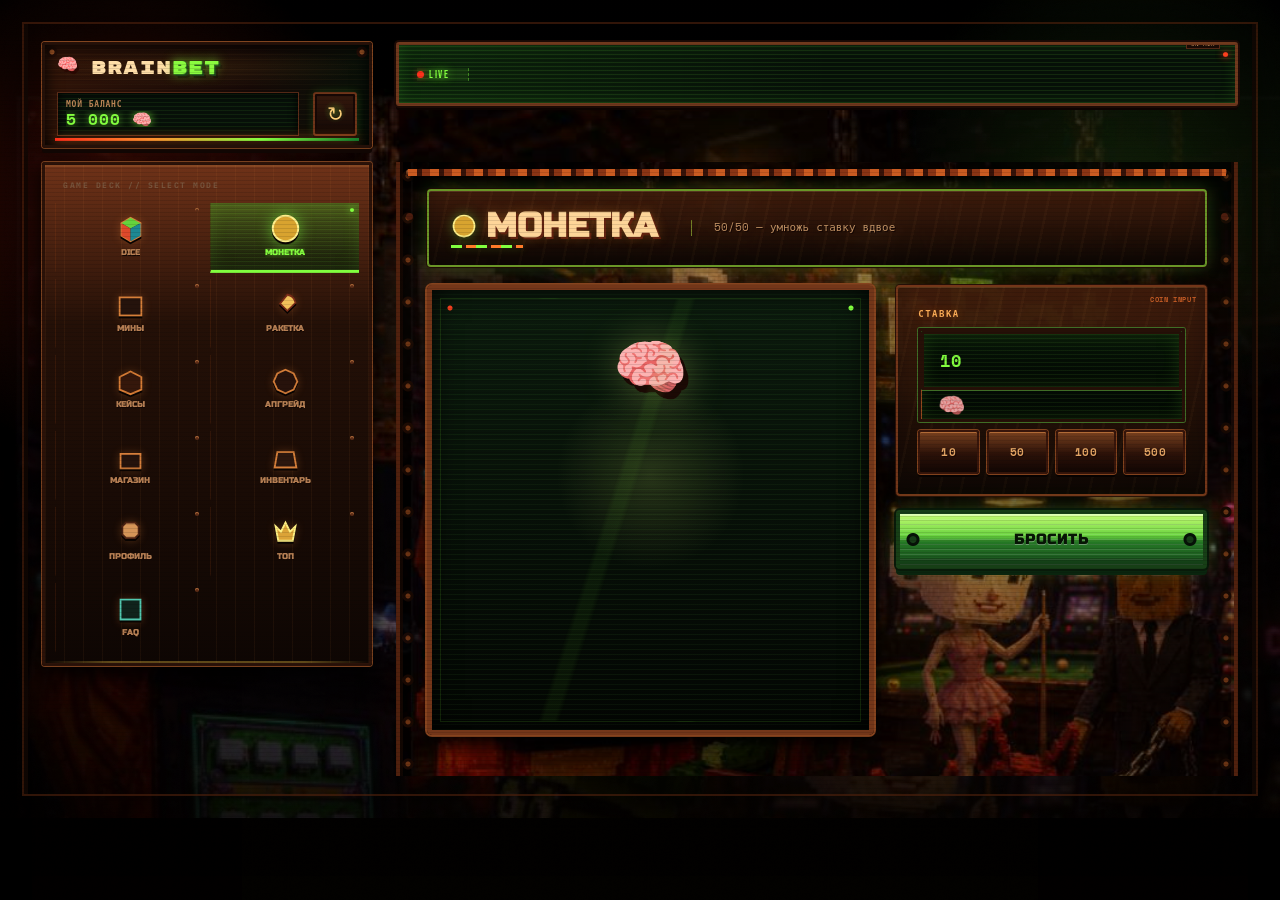
<file: index.html>
<!DOCTYPE html>
<html lang="ru" data-ui-theme="modern" data-ui-design="modern">
<head>
  <meta charset="utf-8">
  <meta name="viewport" content="width=device-width, initial-scale=1.0">
  <title>BrainBet — локальная версия</title>
  <meta name="theme-color" content="#07111d">

  <!-- CSS (все локальные) -->
  <link rel="preconnect" href="https://fonts.googleapis.com">
  <link href="https://fonts.googleapis.com/css2?family=IBM+Plex+Mono:wght@400;500;600;700&family=Rubik+Mono+One&family=Russo+One&display=swap" rel="stylesheet">
  <link rel="stylesheet" href="css/style.css">
  <link rel="stylesheet" href="css/brainbet-maximal.css">
  <link rel="stylesheet" href="css/brainbet-v4.css">
  <link rel="stylesheet" href="css/classic-compat.css">
  <link rel="stylesheet" href="css/rocket-space.css">
  <link rel="stylesheet" href="css/ux-responsive-v1.css">
  <link rel="stylesheet" href="css/profile-polish-v3.css">
  <link rel="stylesheet" href="css/ui-audit-v1.css">
  <link rel="stylesheet" href="css/exchange-gateway.css">
  <link rel="stylesheet" href="css/admin-player.css">
  <link rel="stylesheet" href="css/desktop-responsive-v1.css">
  <link rel="stylesheet" href="css/case-mobile-v3.css">
  <link rel="stylesheet" href="css/profile-navigation-v1.css">
  <link rel="stylesheet" href="css/modern-wide-shell-v1.css">
  <link rel="stylesheet" href="css/modern-upgrader-wide-v1.css">
  <link rel="stylesheet" href="css/upgrader-speed-v1.css">
  <link rel="stylesheet" href="css/upgrader-style-switch-v1.css">
  <link rel="stylesheet" href="css/upgrader-neon-wheel-v1.css">
  <link rel="stylesheet" href="css/resonance-fixes-v1.css">
  <link rel="stylesheet" href="css/rotdeck-scratch-v1.css">
  <link rel="stylesheet" href="css/rotdeck-suits-v2.css">
  <link rel="stylesheet" href="css/ultra-shell-v1.css">
  <link rel="stylesheet" href="css/ultra-games-v1.css">
  <link rel="stylesheet" href="css/brain-slots.css">

  <!-- Локальное состояние -->
  <script>
    window.__BB_LOCAL = true;
  </script>
</head>
<body>

<svg class="bb-icon-sprite" aria-hidden="true" style="position:absolute;width:0;height:0;overflow:hidden">
  <symbol id="bb-icon-dice" viewBox="0 0 32 32"><polygon points="6,9 16,3 27,9 27,23 16,29 6,23" fill="#32160c" stroke="#d9823c" stroke-width="2"></polygon><polygon points="6,9 16,15 27,9 16,3" fill="#65d43d"></polygon><polygon points="6,9 16,15 16,29 6,23" fill="#df492b"></polygon><polygon points="27,9 16,15 16,29 27,23" fill="#1d8994"></polygon></symbol>
  <symbol id="bb-icon-coin" viewBox="0 0 32 32"><circle cx="16" cy="16" r="13" fill="#d9a42f" stroke="#fff08b" stroke-width="2"></circle></symbol>
  <symbol id="bb-icon-mines" viewBox="0 0 32 32"><rect x="4" y="7" width="24" height="20" fill="#25130c" stroke="#d67f39" stroke-width="2"></rect></symbol>
  <symbol id="bb-icon-rocket" viewBox="0 0 32 32"><path d="M18 4c5 1 8 4 9 9l-9 9-8-8 8-10Z" fill="#f3c25b" stroke="#7b2c18" stroke-width="1.8"></path></symbol>
  <symbol id="bb-icon-cases" viewBox="0 0 32 32"><path d="M4 11 16 5l12 6v14l-12 5L4 25V11Z" fill="#35170b" stroke="#d77c35" stroke-width="2"></path></symbol>
  <symbol id="bb-icon-upgrader" viewBox="0 0 32 32"><polygon points="16,3 25,7 29,16 25,25 16,29 7,25 3,16 7,7" fill="#27120b" stroke="#d47d39" stroke-width="2"></polygon></symbol>
  <symbol id="bb-icon-shop" viewBox="0 0 32 32"><path d="M5 12h22v16H5Z" fill="#25130c" stroke="#d67f3b" stroke-width="2"></path></symbol>
  <symbol id="bb-icon-inventory" viewBox="0 0 32 32"><path d="M7 10h18l3 17H4Z" fill="#2c170e" stroke="#d67f3a" stroke-width="2"></path></symbol>
  <symbol id="bb-icon-profile" viewBox="0 0 32 32"><polygon points="11,4 21,4 25,8 25,17 21,21 11,21 7,17 7,8" fill="#d59558" stroke="#4a2112" stroke-width="2"></polygon></symbol>
  <symbol id="bb-icon-leaders" viewBox="0 0 32 32"><path d="M5 8 11 14l5-10 5 10 6-6-3 16H8Z" fill="#dca437" stroke="#fff083" stroke-width="2"></path></symbol>
  <symbol id="bb-icon-faq" viewBox="0 0 32 32"><path d="M5 5h22v22H5Z" fill="#10231c" stroke="#51c9b1" stroke-width="2"></path></symbol>
</svg>

<div class="noise"></div>

<div class="app">

  <!-- LIVE WINS -->
  <div class="live-wins" id="live-wins">
    <div class="live-wins-label"><span class="lw-dot"></span>LIVE</div>
    <div class="live-wins-track" id="live-wins-track"></div>
  </div>

  <!-- HEADER -->
  <header class="header">
    <div class="header-logo"><span class="logo-mark">🧠</span><span class="logo-brain">BRAIN</span><span class="logo-bet">BET</span></div>
    <div class="header-stats">
      <div class="stat">
        <div class="stat-label">МОЙ БАЛАНС</div>
        <div class="stat-value" id="balance">5 000 🧠</div>
      </div>
      <button class="snd-toggle" onclick="bbReset()" aria-label="Сброс" title="Сбросить прогресс">↻</button>
    </div>
  </header>

  <!-- NAV -->
  <div class="nav-wrapper">
    <button class="nav-arrow nav-arrow-left" onclick="navScroll(-1)" aria-label="Влево">‹</button>
    <nav class="nav" id="main-nav">
      <button class="nav-btn" onclick="showGame('dice')" id="tab-dice"><svg class="nav-icon"><use href="#bb-icon-dice"></use></svg><span>Dice</span></button>
      <button class="nav-btn active" onclick="showGame('coin')" id="tab-coin"><svg class="nav-icon"><use href="#bb-icon-coin"></use></svg><span>Монетка</span></button>
      <button class="nav-btn" onclick="showGame('mines')" id="tab-mines"><svg class="nav-icon"><use href="#bb-icon-mines"></use></svg><span>Мины</span></button>
      <button class="nav-btn" onclick="showGame('rocket')" id="tab-rocket"><svg class="nav-icon"><use href="#bb-icon-rocket"></use></svg><span>Ракетка</span></button>
      <button class="nav-btn" onclick="showGame('cases')" id="tab-cases"><svg class="nav-icon"><use href="#bb-icon-cases"></use></svg><span>Кейсы</span></button>
      <button class="nav-btn" onclick="showGame('upgrader')" id="tab-upgrader"><svg class="nav-icon"><use href="#bb-icon-upgrader"></use></svg><span>Апгрейд</span></button>
      <button class="nav-btn" onclick="showGame('shop')" id="tab-shop"><svg class="nav-icon"><use href="#bb-icon-shop"></use></svg><span>Магазин</span></button>
      <button class="nav-btn" onclick="showGame('inventory')" id="tab-inventory"><svg class="nav-icon"><use href="#bb-icon-inventory"></use></svg><span>Инвентарь</span></button>
      <button class="nav-btn" onclick="showGame('profile')" id="tab-profile"><svg class="nav-icon"><use href="#bb-icon-profile"></use></svg><span>Профиль</span></button>
      <button class="nav-btn" onclick="showGame('leaders')" id="tab-leaders"><svg class="nav-icon"><use href="#bb-icon-leaders"></use></svg><span>Топ</span></button>
      <button class="nav-btn" onclick="showGame('faq')" id="tab-faq"><svg class="nav-icon"><use href="#bb-icon-faq"></use></svg><span>FAQ</span></button>
    </nav>
    <button class="nav-arrow nav-arrow-right" onclick="navScroll(1)" aria-label="Вправо">›</button>
  </div>

  <!-- ═══ МОНЕТКА ═══ -->
  <div class="screen active" id="screen-coin">
    <div class="game-header">
      <div class="game-title"><svg class="game-title-icon"><use href="#bb-icon-coin"></use></svg>МОНЕТКА</div>
      <div class="game-desc">50/50 — умножь ставку вдвое</div>
    </div>
    <div class="coin-visual" id="coin-visual">
      <div class="coin" id="coin">
        <div class="coin-face front"><span style="font-size:60px">🧠</span></div>
        <div class="coin-face back"><span style="font-size:60px">💀</span></div>
      </div>
    </div>
    <div class="bet-area">
      <div class="bet-label">СТАВКА</div>
      <div class="bet-input-wrap">
        <input id="coin-bet" type="number" placeholder="0" min="1" value="10">
        <span class="bet-unit">🧠</span>
      </div>
      <div class="quick-bets">
        <button class="qbet" onclick="setQuickBet('coin-bet', 10)">10</button>
        <button class="qbet" onclick="setQuickBet('coin-bet', 50)">50</button>
        <button class="qbet" onclick="setQuickBet('coin-bet', 100)">100</button>
        <button class="qbet" onclick="setQuickBet('coin-bet', 500)">500</button>
      </div>
    </div>
    <button class="play-btn" onclick="playCoin()" id="coin-btn"><span>БРОСИТЬ</span></button>
    <div class="result-box" id="coin-result" style="display:none"></div>
  </div>

  <!-- ═══ DICE ═══ -->
  <div class="screen" id="screen-dice">
    <div class="game-header">
      <div class="game-title"><svg class="game-title-icon"><use href="#bb-icon-dice"></use></svg>DICE</div>
      <div class="game-desc">Угадай — x2 при победе</div>
    </div>
    <div class="bet-area">
      <div class="bet-label">СТАВКА</div>
      <div class="bet-input-wrap">
        <input id="dice-bet" type="number" placeholder="0" min="1" value="10">
        <span class="bet-unit">🧠</span>
      </div>
      <div class="quick-bets">
        <button class="qbet" onclick="setQuickBet('dice-bet', 10)">10</button>
        <button class="qbet" onclick="setQuickBet('dice-bet', 50)">50</button>
        <button class="qbet" onclick="setQuickBet('dice-bet', 100)">100</button>
        <button class="qbet" onclick="setQuickBet('dice-bet', 500)">500</button>
      </div>
    </div>
    <button class="play-btn" onclick="playDice()"><span>КРУТИТЬ</span></button>
    <div class="result-box" id="dice-result" style="display:none"></div>
  </div>

  <!-- ═══ МИНЫ ═══ -->
  <div class="screen" id="screen-mines">
    <div class="game-header">
      <div class="game-title"><svg class="game-title-icon"><use href="#bb-icon-mines"></use></svg>МИНЫ</div>
      <div class="game-desc">Открывай безопасные ячейки, забери до взрыва</div>
    </div>
    <div class="bet-area">
      <div class="bet-label">СТАВКА</div>
      <div class="bet-input-wrap">
        <input id="mines-bet" type="number" placeholder="0" min="1" value="10">
        <span class="bet-unit">🧠</span>
      </div>
      <div class="quick-bets">
        <button class="qbet" onclick="setQuickBet('mines-bet', 10)">10</button>
        <button class="qbet" onclick="setQuickBet('mines-bet', 50)">50</button>
        <button class="qbet" onclick="setQuickBet('mines-bet', 100)">100</button>
        <button class="qbet" onclick="setQuickBet('mines-bet', 500)">500</button>
      </div>
    </div>
    <button class="play-btn" onclick="playMines()"><span>ОТКРЫТЬ ЯЧЕЙКУ</span></button>
    <div class="result-box" id="mines-result" style="display:none"></div>
  </div>

  <!-- ═══ РАКЕТКА ═══ -->
  <div class="screen" id="screen-rocket">
    <div class="game-header">
      <div class="game-title"><svg class="game-title-icon"><use href="#bb-icon-rocket"></use></svg>РАКЕТКА</div>
      <div class="game-desc">Множитель растёт — забери до краха</div>
    </div>
    <div class="bet-area">
      <div class="bet-label">СТАВКА</div>
      <div class="bet-input-wrap">
        <input id="rocket-bet" type="number" placeholder="0" min="1" value="10">
        <span class="bet-unit">🧠</span>
      </div>
      <div class="quick-bets">
        <button class="qbet" onclick="setQuickBet('rocket-bet', 10)">10</button>
        <button class="qbet" onclick="setQuickBet('rocket-bet', 50)">50</button>
        <button class="qbet" onclick="setQuickBet('rocket-bet', 100)">100</button>
        <button class="qbet" onclick="setQuickBet('rocket-bet', 500)">500</button>
      </div>
    </div>
    <div class="bet-area">
      <div class="bet-label">ЦЕЛЬ (x)</div>
      <div class="bet-input-wrap">
        <input id="rocket-target" type="number" min="1.01" step="0.01" value="2">
      </div>
    </div>
    <button class="play-btn" onclick="playRocket()"><span>ЗАПУСТИТЬ</span></button>
    <div class="result-box" id="rocket-result" style="display:none"></div>
  </div>

  <!-- ═══ КЕЙСЫ ═══ -->
  <div class="screen" id="screen-cases">
    <div class="game-header">
      <div class="game-title"><svg class="game-title-icon"><use href="#bb-icon-cases"></use></svg>КЕЙСЫ</div>
      <div class="game-desc">Открой кейс и получи предмет</div>
    </div>
    <div class="cases-grid">
      <div class="case-card" onclick="openCase('nubini', 29)">
        <div class="case-name">НУБИНИ</div>
        <div class="case-price">29 🧠</div>
      </div>
      <div class="case-card" onclick="openCase('sixseven', 67)">
        <div class="case-name">СИКС-СЕВЕН</div>
        <div class="case-price">67 🧠</div>
      </div>
      <div class="case-card" onclick="openCase('sahur', 99)">
        <div class="case-name">САХУР</div>
        <div class="case-price">99 🧠</div>
      </div>
      <div class="case-card" onclick="openCase('dragon', 499)">
        <div class="case-name">ДРАКОН</div>
        <div class="case-price">499 🧠</div>
      </div>
    </div>
    <div class="result-box" id="case-result" style="display:none;margin-top:20px"></div>
  </div>

  <!-- ═══ АПГРЕЙДЕР ═══ -->
  <div class="screen" id="screen-upgrader">
    <div class="game-header">
      <div class="game-title"><svg class="game-title-icon"><use href="#bb-icon-upgrader"></use></svg>АПГРЕЙДЕР</div>
      <div class="game-desc">Выбери шанс — получи множитель</div>
    </div>
    <div class="bet-area">
      <div class="bet-label">СТАВКА</div>
      <div class="bet-input-wrap">
        <input id="upg-bet" type="number" placeholder="0" min="1" value="100">
        <span class="bet-unit">🧠</span>
      </div>
    </div>
    <div class="bet-area">
      <div class="bet-label">ШАНС (%)</div>
      <div class="bet-input-wrap">
        <input id="upg-chance" type="number" min="1" max="95" value="50">
      </div>
    </div>
    <div class="upg-quick">
      <button class="upg-quick-btn" onclick="setChance(75)">75%</button>
      <button class="upg-quick-btn" onclick="setChance(50)">50%</button>
      <button class="upg-quick-btn" onclick="setChance(30)">30%</button>
      <button class="upg-quick-btn" onclick="setChance(20)">20%</button>
      <button class="upg-quick-btn" onclick="setChance(10)">10%</button>
      <button class="upg-quick-btn" onclick="setChance(5)">5%</button>
    </div>
    <button class="play-btn" onclick="playUpgrader()"><span>НАЧАТЬ АПГРЕЙД</span></button>
    <div class="result-box" id="upg-result" style="display:none"></div>
  </div>

  <!-- ═══ МАГАЗИН ═══ -->
  <div class="screen" id="screen-shop">
    <div class="game-header">
      <div class="game-title"><svg class="game-title-icon"><use href="#bb-icon-shop"></use></svg>МАГАЗИН</div>
      <div class="game-desc">Купи брейнроты</div>
    </div>
    <div class="shop-grid" id="shop-grid"></div>
  </div>

  <!-- ═══ ИНВЕНТАРЬ ═══ -->
  <div class="screen" id="screen-inventory">
    <div class="game-header">
      <div class="game-title"><svg class="game-title-icon"><use href="#bb-icon-inventory"></use></svg>ИНВЕНТАРЬ</div>
      <div class="game-desc">Твои предметы</div>
    </div>
    <div class="inv-grid" id="inv-grid"></div>
  </div>

  <!-- ═══ ПРОФИЛЬ ═══ -->
  <div class="screen" id="screen-profile">
    <div class="game-header">
      <div class="game-title"><svg class="game-title-icon"><use href="#bb-icon-profile"></use></svg>ПРОФИЛЬ</div>
      <div class="game-desc">Локальный игрок</div>
    </div>
    <div style="padding:20px;font-family:'Space Mono',monospace;color:var(--text-dim, #ccc)">
      <p>👤 Игрок: <b style="color:var(--gold, #ffd700)">Локальный</b></p>
      <p>💰 Баланс: <b id="profile-balance" style="color:var(--gold, #ffd700)">5000 🧠</b></p>
      <p>🎒 Предметов: <b id="profile-items" style="color:#5cf">0</b></p>
    </div>
  </div>

  <!-- ═══ ТОП ═══ -->
  <div class="screen" id="screen-leaders">
    <div class="game-header">
      <div class="game-title"><svg class="game-title-icon"><use href="#bb-icon-leaders"></use></svg>ТОП</div>
      <div class="game-desc">Локальный режим</div>
    </div>
    <div style="padding:40px;text-align:center;color:#888">Лидерборд недоступен в локальном режиме</div>
  </div>

  <!-- ═══ FAQ ═══ -->
  <div class="screen" id="screen-faq">
    <div class="game-header">
      <div class="game-title"><svg class="game-title-icon"><use href="#bb-icon-faq"></use></svg>FAQ</div>
    </div>
    <div style="padding:20px">
      <div class="faq-item" style="margin-bottom:12px">
        <div class="faq-q" style="font-weight:700;color:var(--gold,#ffd700);margin-bottom:6px">Что это за версия?</div>
        <div class="faq-a" style="color:#ccc;font-size:13px">Это полностью локальная версия BrainBet. Никаких серверов, никакого Telegram. Баланс и предметы сохраняются в браузере (localStorage).</div>
      </div>
      <div class="faq-item" style="margin-bottom:12px">
        <div class="faq-q" style="font-weight:700;color:var(--gold,#ffd700);margin-bottom:6px">Как сбросить прогресс?</div>
        <div class="faq-a" style="color:#ccc;font-size:13px">Нажми кнопку ↻ в шапке справа или очисти localStorage.</div>
      </div>
      <div class="faq-item">
        <div class="faq-q" style="font-weight:700;color:var(--gold,#ffd700);margin-bottom:6px">Стартовый баланс?</div>
        <div class="faq-a" style="color:#ccc;font-size:13px">5000 🧠. При сбросе восстанавливается.</div>
      </div>
    </div>
  </div>
</div>

<div class="toast" id="toast"></div>

<!-- ═══════════════ ВСЯ ЛОГИКА ═══════════════ -->
<script>
(function () {
  'use strict';

  // ─── КОНСТАНТЫ ───
  const START_BALANCE = 5000;
  const STORAGE_KEY = 'bb_local_v2';

  // ─── СОСТОЯНИЕ ───
  let state = load();

  function load() {
    try {
      const raw = localStorage.getItem(STORAGE_KEY);
      if (raw) {
        const s = JSON.parse(raw);
        if (typeof s.balance !== 'number') s.balance = START_BALANCE;
        if (!Array.isArray(s.inventory)) s.inventory = [];
        return s;
      }
    } catch (e) {}
    return { balance: START_BALANCE, inventory: [] };
  }

  function save() {
    try { localStorage.setItem(STORAGE_KEY, JSON.stringify(state)); } catch (e) {}
  }

  // ─── UI ───
  function updateBalance() {
    const b = state.balance.toLocaleString('ru-RU') + ' 🧠';
    const el = document.getElementById('balance');
    if (el) el.textContent = b;
    const pb = document.getElementById('profile-balance');
    if (pb) pb.textContent = b;
    const pi = document.getElementById('profile-items');
    if (pi) pi.textContent = state.inventory.length;
    renderInventory();
  }

  function toast(msg, color) {
    const t = document.getElementById('toast');
    if (!t) return;
    t.textContent = msg;
    t.style.background = color || '#222';
    t.style.color = '#fff';
    t.style.opacity = '1';
    t.style.transform = 'translateY(0)';
    clearTimeout(t.__timer);
    t.__timer = setTimeout(() => {
      t.style.opacity = '0';
      t.style.transform = 'translateY(20px)';
    }, 2200);
  }

  function showResult(id, text, win) {
    const el = document.getElementById(id);
    if (!el) return;
    el.style.display = 'block';
    el.textContent = text;
    el.style.color = win ? '#4ade80' : '#f87171';
    el.style.fontWeight = '700';
    el.style.fontSize = '16px';
    el.style.padding = '12px';
    el.style.borderRadius = '10px';
    el.style.background = win ? 'rgba(74,222,128,0.1)' : 'rgba(248,113,113,0.1)';
    el.style.border = '1px solid ' + (win ? '#4ade80' : '#f87171');
  }

  // ─── ИГРЫ ───
  function bet(id) {
    const el = document.getElementById(id);
    const v = Number(el && el.value) || 0;
    return Math.max(0, Math.floor(v));
  }

  function canBet(amount) {
    if (amount <= 0) { toast('Введи ставку', '#b45309'); return false; }
    if (amount > state.balance) { toast('Недостаточно средств', '#b91c1c'); return false; }
    return true;
  }

  window.playCoin = function () {
    const amount = bet('coin-bet');
    if (!canBet(amount)) return;

    const coin = document.getElementById('coin');
    if (coin) {
      coin.style.transition = 'transform 0.8s';
      coin.style.transform = 'rotateY(720deg)';
    }

    setTimeout(() => {
      const win = Math.random() < 0.5;
      if (win) {
        state.balance += amount;
        showResult('coin-result', 'ПОБЕДА! +' + amount + ' 🧠', true);
      } else {
        state.balance -= amount;
        showResult('coin-result', 'ПРОИГРЫШ −' + amount + ' 🧠', false);
      }
      save();
      updateBalance();
      if (coin) {
        coin.style.transition = 'none';
        coin.style.transform = 'rotateY(0)';
      }
    }, 800);
  };

  window.playDice = function () {
    const amount = bet('dice-bet');
    if (!canBet(amount)) return;
    const win = Math.random() < 0.45;
    const mult = win ? 2 : 0;
    if (win) {
      state.balance += amount * (mult - 1);
      showResult('dice-result', 'ПОБЕДА! x' + mult + ' (+' + amount + ' 🧠)', true);
    } else {
      state.balance -= amount;
      showResult('dice-result', 'ПРОИГРЫШ −' + amount + ' 🧠', false);
    }
    save();
    updateBalance();
  };

  window.playMines = function () {
    const amount = bet('mines-bet');
    if (!canBet(amount)) return;
    const win = Math.random() < 0.7;
    if (win) {
      const payout = Math.floor(amount * 1.4);
      state.balance += payout - amount;
      showResult('mines-result', 'БЕЗОПАСНО! +' + (payout - amount) + ' 🧠', true);
    } else {
      state.balance -= amount;
      showResult('mines-result', '💥 ВЗРЫВ −' + amount + ' 🧠', false);
    }
    save();
    updateBalance();
  };

  window.playRocket = function () {
    const amount = bet('rocket-bet');
    const targetEl = document.getElementById('rocket-target');
    const target = Math.max(1.01, Number(targetEl && targetEl.value) || 2);
    if (!canBet(amount)) return;

    const crash = 1 + Math.random() * 5;
    if (target <= crash) {
      const payout = Math.floor(amount * target);
      state.balance += payout - amount;
      showResult('rocket-result', '🚀 x' + target.toFixed(2) + ' → +' + (payout - amount) + ' 🧠 (краш x' + crash.toFixed(2) + ')', true);
    } else {
      state.balance -= amount;
      showResult('rocket-result', '💥 КРАШ x' + crash.toFixed(2) + ' −' + amount + ' 🧠', false);
    }
    save();
    updateBalance();
  };

  window.openCase = function (name, price) {
    if (state.balance < price) {
      toast('Недостаточно средств', '#b91c1c');
      return;
    }
    state.balance -= price;
    const prizes = {
      nubini: ['Нубини', 'Гарама', 'Мадундунг'],
      sixseven: ['Сикс-Севен', 'Тунг-Тунг', 'Сахур'],
      sahur: ['Сахур', 'Баллерина', 'Дракон'],
      dragon: ['Дракон Каннеллони', 'Мани Мани Мэн', 'Тунг Тунг Сахур']
    };
    const pool = prizes[name] || ['Предмет'];
    const prize = pool[Math.floor(Math.random() * pool.length)];
    state.inventory.push({ id: 'i_' + Date.now(), name: prize, price: Math.floor(price * 1.8) });
    showResult('case-result', '📦 Выпало: ' + prize + ' (стоимость ~' + Math.floor(price * 1.8) + ' 🧠)', true);
    save();
    updateBalance();
  };

  window.playUpgrader = function () {
    const amount = bet('upg-bet');
    const chanceEl = document.getElementById('upg-chance');
    const chance = Math.min(95, Math.max(1, Number(chanceEl && chanceEl.value) || 50)) / 100;
    if (!canBet(amount)) return;

    const mult = 0.95 / chance;
    const win = Math.random() < chance;
    if (win) {
      const payout = Math.floor(amount * mult);
      state.balance += payout - amount;
      showResult('upg-result', '⬆️ УСПЕХ! x' + mult.toFixed(2) + ' → +' + (payout - amount) + ' 🧠', true);
    } else {
      state.balance -= amount;
      showResult('upg-result', '💀 ПРОВАЛ −' + amount + ' 🧠', false);
    }
    save();
    updateBalance();
  };

  window.setChance = function (v) {
    const el = document.getElementById('upg-chance');
    if (el) el.value = v;
  };

  // ─── МАГАЗИН ───
  const SHOP_ITEMS = [
    { name: 'Нубини', price: 100 },
    { name: 'Сахур', price: 250 },
    { name: 'Сикс-Севен', price: 500 },
    { name: 'Дракон', price: 1200 }
  ];

  function renderShop() {
    const grid = document.getElementById('shop-grid');
    if (!grid) return;
    grid.innerHTML = SHOP_ITEMS.map((it, i) => `
      <div class="case-card" onclick="buyShopItem(${i})" style="cursor:pointer">
        <div class="case-name">${it.name}</div>
        <div class="case-price">${it.price} 🧠</div>
      </div>
    `).join('');
  }

  window.buyShopItem = function (i) {
    const it = SHOP_ITEMS[i];
    if (!it) return;
    if (state.balance < it.price) { toast('Недостаточно средств', '#b91c1c'); return; }
    state.balance -= it.price;
    state.inventory.push({ id: 'i_' + Date.now(), name: it.name, price: it.price });
    toast('Куплено: ' + it.name, '#166534');
    save();
    updateBalance();
  };

  // ─── ИНВЕНТАРЬ ───
  function renderInventory() {
    const grid = document.getElementById('inv-grid');
    if (!grid) return;
    if (!state.inventory.length) {
      grid.innerHTML = '<div class="inv-empty" style="padding:20px;text-align:center;color:#888">Инвентарь пуст</div>';
      return;
    }
    grid.innerHTML = state.inventory.map((it, i) => `
      <div class="case-card" style="cursor:default">
        <div class="case-name">${it.name}</div>
        <div class="case-price">${it.price} 🧠</div>
        <button onclick="sellItem(${i})" style="margin-top:6px;background:#b91c1c;color:#fff;border:none;padding:4px 8px;border-radius:6px;cursor:pointer;font-size:11px">ПРОДАТЬ</button>
      </div>
    `).join('');
  }

  window.sellItem = function (i) {
    const it = state.inventory[i];
    if (!it) return;
    state.balance += it.price;
    state.inventory.splice(i, 1);
    toast('Продано за ' + it.price + ' 🧠', '#166534');
    save();
    updateBalance();
  };

  // ─── НАВИГАЦИЯ ───
  window.showGame = function (game) {
    document.querySelectorAll('.screen').forEach(s => s.classList.remove('active'));
    document.querySelectorAll('.nav-btn').forEach(b => b.classList.remove('active'));
    const screen = document.getElementById('screen-' + game);
    if (screen) screen.classList.add('active');
    const tab = document.getElementById('tab-' + game);
    if (tab) tab.classList.add('active');
    if (game === 'shop') renderShop();
    if (game === 'inventory') renderInventory();
  };

  window.navScroll = function (dir) {
    const nav = document.getElementById('main-nav');
    if (nav) nav.scrollLeft += dir * 200;
  };

  window.setQuickBet = function (id, v) {
    const el = document.getElementById(id);
    if (el) el.value = v;
  };

  window.bbReset = function () {
    if (!confirm('Сбросить прогресс? Баланс вернётся к 5000 🧠.')) return;
    state = { balance: START_BALANCE, inventory: [] };
    save();
    updateBalance();
    toast('Прогресс сброшен', '#1e3a8a');
  };

  // ─── СТАРТ ───
  document.addEventListener('DOMContentLoaded', () => {
    updateBalance();
    renderShop();
    renderInventory();
  });
  updateBalance();
  renderShop();
  renderInventory();

})();
</script>

</body>
</html>
</file>
<file: css/style.css>
/* ═══════════════════════════════════════════════════════
   BRAINBET — OBSIDIAN GOLD REMASTER
   Aesthetic: Dark luxury casino × neon underground
   Fonts: Bebas Neue (display) + Space Mono (data)
═══════════════════════════════════════════════════════ */

@import url('https://fonts.googleapis.com/css2?family=Bebas+Neue&family=Space+Mono:wght@400;700&family=Exo+2:wght@400;600;700;800;900&display=swap');

:root {
  --bg:       #050507;
  --surface:  #0a0a0f;
  --surface2: #111118;
  --surface3: #18181f;
  --border:   #1f1f2e;
  --border2:  #2a2a3e;

  /* Пылающее золото */
  --gold:     #f5c542;
  --gold2:    #ffd700;
  --gold3:    #ffaa00;
  --gold-dim: #7a621a;

  /* Кровавый акцент */
  --red:      #ff2244;
  --red-glow: rgba(255,34,68,.4);

  /* Кибер-синий */
  --accent:   #00c8ff;
  --accent2:  #0088cc;

  /* Статусы */
  --green:    #00ff88;
  --win:      #00ff88;
  --lose:     #ff2244;

  --text:     #f0e8d8;
  --text-dim: #4a4a6a;
  --text-mid: #8888aa;
}

* { box-sizing: border-box; margin: 0; padding: 0; }

html { scroll-behavior: smooth; }

body {
  font-family: 'Exo 2', sans-serif;
  background: var(--bg);
  color: var(--text);
  min-height: 100vh;
  overflow-x: hidden;
}

/* ── ФОНОВАЯ СЕТКА ──────────────────────────────────── */
.noise {
  position: fixed;
  inset: 0;
  pointer-events: none;
  z-index: 0;
  background-image:
    linear-gradient(rgba(245,197,66,.018) 1px, transparent 1px),
    linear-gradient(90deg, rgba(245,197,66,.018) 1px, transparent 1px),
    url("data:image/svg+xml,%3Csvg viewBox='0 0 200 200' xmlns='http://www.w3.org/2000/svg'%3E%3Cfilter id='n'%3E%3CfeTurbulence type='fractalNoise' baseFrequency='0.85' numOctaves='4' stitchTiles='stitch'/%3E%3C/filter%3E%3Crect width='100%25' height='100%25' filter='url(%23n)' opacity='0.03'/%3E%3C/svg%3E");
  background-size: 40px 40px, 40px 40px, cover;
}

/* Верхний луч */
.noise::before {
  content: '';
  position: absolute;
  top: -200px;
  left: 50%;
  transform: translateX(-50%);
  width: 600px;
  height: 400px;
  background: radial-gradient(ellipse at 50% 0%, rgba(245,197,66,.07) 0%, transparent 70%);
  pointer-events: none;
}

.app {
  max-width: 480px;
  margin: 0 auto;
  padding: 0 0 60px;
  position: relative;
  z-index: 1;
}

/* ══════════════════════════════════════════════════════
   HEADER
══════════════════════════════════════════════════════ */
.header {
  display: flex;
  align-items: center;
  justify-content: space-between;
  padding: 18px 20px 16px;
  background: linear-gradient(180deg, rgba(10,8,4,.95) 0%, rgba(5,5,7,.0) 100%);
  border-bottom: 1px solid rgba(245,197,66,.12);
  position: relative;
}

/* Золотая линия снизу хедера */
.header::after {
  content: '';
  position: absolute;
  bottom: 0; left: 0; right: 0;
  height: 1px;
  background: linear-gradient(90deg, transparent, rgba(245,197,66,.5) 30%, rgba(245,197,66,.9) 50%, rgba(245,197,66,.5) 70%, transparent);
}

.header-logo {
  font-family: 'Bebas Neue', sans-serif;
  font-size: 26px;
  letter-spacing: 4px;
  color: var(--gold);
  text-shadow:
    0 0 30px rgba(245,197,66,.6),
    0 0 60px rgba(245,197,66,.2);
  position: relative;
}

/* Мозговой эмодзи с пульсом */
.header-logo::before {
  content: '';
  position: absolute;
  inset: -6px -10px;
  background: radial-gradient(ellipse, rgba(245,197,66,.08) 0%, transparent 70%);
  pointer-events: none;
}

.header-logo span {
  color: #fff;
  text-shadow: none;
}

.header-stats { display: flex; align-items: center; gap: 12px; }
.stat { text-align: right; }

.stat-label {
  font-size: 8px;
  letter-spacing: 2.5px;
  color: var(--text-dim);
  font-weight: 700;
  text-transform: uppercase;
  font-family: 'Space Mono', monospace;
}

.stat-value {
  font-family: 'Space Mono', monospace;
  font-size: 15px;
  font-weight: 700;
  color: var(--gold);
  text-shadow: 0 0 12px rgba(245,197,66,.4);
  letter-spacing: 1px;
}

.stat-divider { width: 1px; height: 28px; background: var(--border2); }

/* ══════════════════════════════════════════════════════
   НАВИГАЦИЯ — острые вкладки
══════════════════════════════════════════════════════ */
.nav {
  display: flex;
  flex-direction: row;
  overflow-x: auto;
  overflow-y: visible;
  gap: 0;
  background: var(--surface);
  border-bottom: 1px solid var(--border);
  position: sticky;
  top: 0;
  z-index: 50;
  scrollbar-width: none;
  /* полоска-индикатор снизу */
  box-shadow: inset 0 -3px 0 rgba(245,197,66,.18);
}
.nav::-webkit-scrollbar { display: none; }
/* Полоска-индикатор что можно листать */
.nav::after {
  content: '';
  position: absolute;
  bottom: 0;
  left: 0;
  right: 0;
  height: 2px;
  background: linear-gradient(90deg,
    transparent 0%,
    rgba(245,197,66,.35) 20%,
    rgba(245,197,66,.35) 80%,
    transparent 100%);
  pointer-events: none;
}

.nav-btn {
  display: flex;
  flex-direction: column;
  align-items: center;
  gap: 3px;
  padding: 10px 10px;
  border: none;
  background: transparent;
  color: var(--text-dim);
  cursor: pointer;
  font-family: 'Exo 2', sans-serif;
  font-size: 9px;
  font-weight: 700;
  letter-spacing: 0.5px;
  text-transform: uppercase;
  transition: all 0.2s;
  border-bottom: 2px solid transparent;
  position: relative;
  overflow: hidden;
  white-space: nowrap;
  flex-shrink: 0;
}

.nav-btn::before {
  content: '';
  position: absolute;
  inset: 0;
  background: linear-gradient(180deg, rgba(245,197,66,.0) 0%, rgba(245,197,66,.0) 100%);
  transition: background 0.2s;
}

.nav-btn .nav-icon { font-size: 16px; transition: transform 0.2s; }

.nav-btn.active {
  color: var(--gold);
  border-bottom-color: var(--gold);
  background: rgba(245,197,66,.06);
}

.nav-btn.active::before {
  background: linear-gradient(180deg, rgba(245,197,66,.08) 0%, transparent 100%);
}

.nav-btn.active .nav-icon { transform: scale(1.1); }

.nav-btn:hover:not(.active) {
  color: var(--text-mid);
  background: rgba(255,255,255,.03);
}

/* ── Враппер навигации со стрелками ─────────────── */
.nav-wrapper {
  position: sticky;
  top: 0;
  z-index: 50;
  display: flex;
  align-items: stretch;
  height: 58px;
  min-height: 58px;
  max-height: 58px;
  overflow: hidden;
  box-sizing: border-box;
  background: var(--surface);
  border-bottom: 1px solid var(--border);
}

.nav-wrapper .nav {
  position: static;
  z-index: auto;
  flex: 1;
  min-width: 0;
  height: 58px;
  min-height: 58px;
  max-height: 58px;
  box-sizing: border-box;
  border-bottom: none;
  box-shadow: none;
}

.nav-arrow {
  flex-shrink: 0;
  width: 28px;
  border: none;
  background: var(--surface2);
  color: var(--text-mid);
  font-size: 22px;
  line-height: 1;
  cursor: pointer;
  transition: color 0.15s, background 0.15s;
  display: flex;
  align-items: center;
  justify-content: center;
  border-bottom: 2px solid rgba(245,197,66,.18);
  user-select: none;
  padding: 0;
  height: 58px;
  min-height: 58px;
  max-height: 58px;
  box-sizing: border-box;
}
.nav-arrow:hover { color: var(--gold); background: rgba(245,197,66,.08); }
.nav-arrow:active { background: rgba(245,197,66,.15); }
.nav-arrow.hidden { opacity: 0; pointer-events: none; }

/* ══════════════════════════════════════════════════════
   ЭКРАНЫ
══════════════════════════════════════════════════════ */
.screen { display: none; padding: 24px 18px; animation: fadeSlide 0.25s ease; }
.screen.active { display: block; }

/* The exchange owns its viewport. Prevent the host mini app from creating a
   second scroll layer around the exchange iframe. */
html.exchange-active,
html.exchange-active body {
  width:100%;
  height:var(--tg-viewport-stable-height,100dvh);
  min-height:0 !important;
  overflow:hidden !important;
  overscroll-behavior:none;
}

html.exchange-active body .app {
  display:grid !important;
  grid-template-columns:minmax(0,1fr) !important;
  grid-template-rows:minmax(0,1fr) !important;
  grid-auto-columns:minmax(0,1fr);
  width:100%;
  height:var(--tg-viewport-stable-height,100dvh);
  min-height:0 !important;
  max-height:var(--tg-viewport-stable-height,100dvh);
  padding-bottom:0 !important;
  overflow:hidden !important;
}

html.exchange-active body .app > .header,
html.exchange-active body .app > .live-wins,
html.exchange-active body .app > .nav-wrapper {
  display:none !important;
}

html.exchange-active body .app > #screen-exchange {
  grid-column:1;
  grid-row:1;
  width:100%;
  height:100%;
  min-height:0;
  margin:0 !important;
  padding:0 !important;
  overflow:hidden;
}

html.exchange-active body .exchange-frame {
  display:block;
  width:100%;
  height:100% !important;
  min-height:0 !important;
  border:0;
}

@keyframes fadeSlide {
  from { opacity: 0; transform: translateY(6px); }
  to   { opacity: 1; transform: translateY(0); }
}

.game-header { margin-bottom: 22px; }

.game-title {
  font-family: 'Bebas Neue', sans-serif;
  font-size: 28px;
  font-weight: 400;
  color: var(--text);
  letter-spacing: 3px;
  margin-bottom: 4px;
  position: relative;
  display: inline-block;
}

/* Золотая черта под заголовком */
.game-title::after {
  content: '';
  position: absolute;
  left: 0; bottom: -3px;
  width: 40px; height: 2px;
  background: linear-gradient(90deg, var(--gold), transparent);
}

.game-desc {
  font-size: 12px;
  color: var(--text-dim);
  letter-spacing: 0.5px;
  font-family: 'Space Mono', monospace;
  margin-top: 6px;
}

/* ══════════════════════════════════════════════════════
   ЗОНА СТАВКИ
══════════════════════════════════════════════════════ */
.bet-area { margin: 18px 0; }

.bet-label {
  font-family: 'Space Mono', monospace;
  font-size: 9px;
  letter-spacing: 3px;
  color: var(--text-dim);
  font-weight: 700;
  margin-bottom: 8px;
  text-transform: uppercase;
}

.bet-input-wrap {
  display: flex;
  align-items: center;
  background: var(--surface2);
  border: 1px solid var(--border2);
  border-radius: 0;
  overflow: hidden;
  transition: border-color 0.2s, box-shadow 0.2s;
  clip-path: polygon(0 0, calc(100% - 10px) 0, 100% 10px, 100% 100%, 10px 100%, 0 calc(100% - 10px));
  position: relative;
}

/* Угловые срезы — эффект */
.bet-input-wrap::before {
  content: '';
  position: absolute;
  inset: 0;
  border: 1px solid var(--border2);
  clip-path: polygon(0 0, calc(100% - 10px) 0, 100% 10px, 100% 100%, 10px 100%, 0 calc(100% - 10px));
  pointer-events: none;
  transition: border-color 0.2s;
}

.bet-input-wrap:focus-within {
  border-color: var(--gold3);
  box-shadow: 0 0 0 1px rgba(245,197,66,.2), 0 4px 20px rgba(245,197,66,.1);
}

.bet-input-wrap:focus-within::before {
  border-color: rgba(245,197,66,.4);
}

.bet-input-wrap input {
  flex: 1;
  background: transparent;
  border: none;
  outline: none;
  padding: 14px 16px;
  color: var(--gold2);
  font-family: 'Space Mono', monospace;
  font-size: 20px;
  font-weight: 700;
  letter-spacing: 1px;
}

.bet-input-wrap input::placeholder {
  color: var(--text-dim);
  font-size: 14px;
}

.bet-unit {
  padding: 0 16px;
  font-size: 22px;
  border-left: 1px solid var(--border2);
  opacity: .9;
}

.quick-bets {
  display: flex;
  gap: 6px;
  margin-top: 8px;
}

.qbet {
  flex: 1;
  padding: 8px 4px;
  background: var(--surface2);
  border: 1px solid var(--border);
  border-radius: 2px;
  color: var(--text-mid);
  font-family: 'Space Mono', monospace;
  font-size: 11px;
  font-weight: 700;
  cursor: pointer;
  transition: all 0.15s;
  letter-spacing: 0.5px;
  clip-path: polygon(4px 0, 100% 0, calc(100% - 4px) 100%, 0 100%);
}

.qbet:hover {
  border-color: var(--gold3);
  color: var(--gold);
  background: rgba(245,197,66,.07);
  box-shadow: 0 0 8px rgba(245,197,66,.15);
}

/* ══════════════════════════════════════════════════════
   КНОПКА PLAY — главная
══════════════════════════════════════════════════════ */
.play-btn {
  width: 100%;
  padding: 17px;
  background: linear-gradient(135deg, #c49a10 0%, #f5c542 40%, #ffd700 60%, #c49a10 100%);
  border: none;
  border-radius: 0;
  color: #0a0805;
  font-family: 'Bebas Neue', sans-serif;
  font-size: 18px;
  font-weight: 400;
  letter-spacing: 5px;
  cursor: pointer;
  transition: all 0.2s;
  position: relative;
  overflow: hidden;
  margin-top: 6px;
  clip-path: polygon(8px 0, 100% 0, calc(100% - 8px) 100%, 0 100%);
}

/* Блик */
.play-btn::before {
  content: '';
  position: absolute;
  top: 0; left: -100%;
  width: 60%;
  height: 100%;
  background: linear-gradient(90deg, transparent, rgba(255,255,255,.35), transparent);
  transition: left 0.5s;
}

.play-btn::after {
  content: '';
  position: absolute;
  inset: 0;
  background: linear-gradient(180deg, rgba(255,255,255,.15) 0%, transparent 50%);
}

.play-btn:hover {
  transform: translateY(-2px) scaleX(1.01);
  box-shadow:
    0 6px 30px rgba(245,197,66,.4),
    0 2px 0 rgba(255,255,255,.15) inset;
}

.play-btn:hover::before { left: 120%; }

.play-btn:active {
  transform: translateY(0) scaleX(1);
  box-shadow: 0 2px 10px rgba(245,197,66,.2);
}

.play-btn:disabled {
  opacity: 0.4;
  cursor: not-allowed;
  transform: none;
  box-shadow: none;
}

/* ══════════════════════════════════════════════════════
   РЕЗУЛЬТАТ
══════════════════════════════════════════════════════ */
.result-box {
  margin-top: 18px;
  padding: 18px;
  border: 1px solid var(--border2);
  background: var(--surface);
  animation: fadeSlide 0.3s ease;
  position: relative;
  clip-path: polygon(0 0, calc(100% - 12px) 0, 100% 12px, 100% 100%, 12px 100%, 0 calc(100% - 12px));
}

.result-box::before {
  content: '';
  position: absolute;
  inset: 0;
  clip-path: polygon(0 0, calc(100% - 12px) 0, 100% 12px, 100% 100%, 12px 100%, 0 calc(100% - 12px));
  border: 1px solid var(--border2);
  pointer-events: none;
}

.result-win {
  border-color: rgba(0,255,136,.4) !important;
  background: rgba(0,255,136,.04);
}

.result-win::before { border-color: rgba(0,255,136,.4) !important; }

.result-lose {
  border-color: rgba(255,34,68,.4) !important;
  background: rgba(255,34,68,.04);
}

.result-lose::before { border-color: rgba(255,34,68,.4) !important; }

.result-title {
  font-family: 'Bebas Neue', sans-serif;
  font-size: 22px;
  font-weight: 400;
  letter-spacing: 3px;
  margin-bottom: 6px;
}

.result-win .result-title { color: var(--win); text-shadow: 0 0 20px rgba(0,255,136,.5); }
.result-lose .result-title { color: var(--lose); text-shadow: 0 0 20px rgba(255,34,68,.5); }

.result-detail {
  font-size: 13px;
  color: var(--text-mid);
  line-height: 1.6;
  font-family: 'Space Mono', monospace;
}

.result-amount {
  font-family: 'Space Mono', monospace;
  font-size: 24px;
  font-weight: 700;
  margin-top: 8px;
  letter-spacing: 1px;
}

.result-win .result-amount { color: var(--win); }
.result-lose .result-amount { color: var(--lose); }

/* ══════════════════════════════════════════════════════
   МОНЕТКА
══════════════════════════════════════════════════════ */
.coin-visual {
  display: flex;
  flex-direction: column;
  align-items: center;
  gap: 20px;
  margin: 24px 0;
}

.coin {
  width: 90px;
  height: 90px;
  position: relative;
  transform-style: preserve-3d;
  transition: transform 0.8s ease;
  filter: drop-shadow(0 0 16px rgba(245,197,66,.4));
}

.coin.spinning {
  animation: coinSpin 0.5s linear infinite;
}

@keyframes coinSpin {
  0%   { transform: rotateY(0deg) scale(1.05); }
  50%  { transform: rotateY(180deg) scale(0.95); }
  100% { transform: rotateY(360deg) scale(1.05); }
}

.coin-face {
  position: absolute;
  inset: 0;
  border-radius: 50%;
  display: flex;
  align-items: center;
  justify-content: center;
  font-size: 42px;
  backface-visibility: hidden;
  border: 2px solid rgba(245,197,66,.3);
}

.coin-face.front {
  background: radial-gradient(circle at 35% 35%, #ffe66b 0%, #c8970a 50%, #8a620a 100%);
  box-shadow: inset 0 2px 8px rgba(255,255,255,.3), inset 0 -2px 8px rgba(0,0,0,.4);
}

.coin-face.back {
  background: radial-gradient(circle at 35% 35%, #d0d0d0 0%, #888 50%, #444 100%);
  transform: rotateY(180deg);
  box-shadow: inset 0 2px 8px rgba(255,255,255,.2), inset 0 -2px 8px rgba(0,0,0,.5);
}

.coin-steps { display: flex; gap: 8px; }

.step {
  padding: 5px 12px;
  border-radius: 2px;
  background: var(--surface2);
  border: 1px solid var(--border);
  font-family: 'Space Mono', monospace;
  font-size: 11px;
  font-weight: 700;
  color: var(--text-dim);
  transition: all 0.3s;
  clip-path: polygon(4px 0, 100% 0, calc(100% - 4px) 100%, 0 100%);
}

.step.active {
  background: rgba(245,197,66,.15);
  border-color: var(--gold);
  color: var(--gold);
  box-shadow: 0 0 14px rgba(245,197,66,.3);
}

.step.done {
  background: rgba(0,255,136,.12);
  border-color: var(--win);
  color: var(--win);
}

/* ══════════════════════════════════════════════════════
   КЕЙСЫ
══════════════════════════════════════════════════════ */
.cases-grid {
  display: grid;
  grid-template-columns: repeat(3, 1fr);
  gap: 10px;
  margin-bottom: 24px;
  align-items: stretch;
}

/* ── Карточка кейса ──────────────────────────────────────────────────────── */
.case-card {
  background: var(--surface2);
  border: 1px solid var(--border);
  border-radius: 5px;
  padding: 16px 8px 13px;
  text-align: center;
  cursor: pointer;
  transition: transform .2s, box-shadow .2s, border-color .2s;
  position: relative;
  overflow: hidden;
  display: flex;
  flex-direction: column;
  align-items: center;
  justify-content: flex-start;
}
.case-card:active { transform: scale(.96); }
.case-card:hover  {
  transform: translateY(-4px) scale(1.02);
  border-color: rgba(245,197,66,.35);
  box-shadow: 0 10px 28px rgba(0,0,0,.4);
}
.case-card.featured {
  border-color: rgba(0,200,255,.3);
  box-shadow: 0 0 20px rgba(0,200,255,.08);
}
.case-card.legendary-card {
  border-color: rgba(245,197,66,.35);
  box-shadow: 0 0 24px rgba(245,197,66,.1);
}
.case-tier-line {
  position: absolute;
  top: 0; left: 0; right: 0;
  height: 3px;
  border-radius: 4px 4px 0 0;
}
.tier-common    { background: linear-gradient(90deg, #00cc88, #00ff99); }
.tier-rare      { background: linear-gradient(90deg, #00aaff, #00ddff); }
.tier-legendary { background: linear-gradient(90deg, #ffd700, #ff8c00, #ffd700); background-size: 200%; animation: shiftGold 2s linear infinite; }
.tier-vault  { background: linear-gradient(90deg, #30d67b, #f5c542, #30d67b); }
.tier-night  { background: linear-gradient(90deg, #6a2ca0, #e45dbf, #6a2ca0); }
.tier-cosmic { background: linear-gradient(90deg, #2d70d7, #64efff, #7348ff); }
.tier-cyber  { background: linear-gradient(90deg, #365cff, #6e8dff, #25d8e8); }
.tier-forge  { background: linear-gradient(90deg, #a5270e, #ff9d29, #a5270e); }
.tier-event  { background: linear-gradient(90deg, #ee3eaa, #ffd25f, #ee3eaa); background-size:200% 100%; animation:shiftGold 2.4s linear infinite; }
@keyframes shiftGold { 0% { background-position: 0% } 100% { background-position: 200% } }

.case-icon-wrap {
  position: relative;
  display: grid;
  place-items: center;
  width: 100%;
  min-height: 112px;
  margin-bottom: 6px;
  z-index: 1;
}
.case-icon { position: relative; z-index: 1; }
.case-art {
  position: relative;
  z-index: 2;
  width: min(100%, 112px);
  height: 112px;
  background-image: url('../images/case-collection-stylized.png');
  background-repeat: no-repeat;
  background-size: 400% 200%;
  opacity: 1;
  filter: saturate(1.02) brightness(1.04) contrast(1.01) drop-shadow(0 8px 6px rgba(0,0,0,.58));
  transition: transform .22s ease, filter .22s ease;
}
.case-card:hover .case-art {
  transform: translateY(-3px) scale(1.055);
  filter: saturate(1.09) brightness(1.06) contrast(1.02) drop-shadow(0 11px 8px rgba(0,0,0,.66));
}
.case-art--nubini   { background-position: 0 0; }
.case-art--sixseven { background-position: 33.333% 0; }
.case-art--mimiki   { background-position: 66.666% 0; }
.case-art--mimiki   {
  opacity: 1;
  filter: saturate(1.01) brightness(1.04) drop-shadow(0 8px 6px rgba(0,0,0,.58));
}
.case-art--sahur    { background-position: 100% 0; }
.case-art--dragon   { background-position: 0 100%; }
.case-art--headless { background-position: 33.333% 100%; }
.case-art--skibidi  { background-position: 66.666% 100%; }
.case-art--elephant { background-position: 100% 100%; }
.case-art-themed {
  background-image: url('../images/case-collection-themed-v1.png');
  background-size: 400% 200%;
  filter: saturate(1.08) brightness(1.05) contrast(1.03) drop-shadow(0 8px 7px rgba(0,0,0,.56));
}
.case-art-themed--vault   { background-position: 0 0; }
.case-art-themed--night   { background-position: 33.333% 0; }
.case-art-themed--cosmic  { background-position: 66.666% 0; }
.case-art-themed--cyber   { background-position: 100% 0; }
.case-art-themed--forge   { background-position: 0 100%; }
.case-art-themed--daily   { background-position: 33.333% 100%; }
.case-art-themed--weekly  { background-position: 66.666% 100%; }
.case-art-themed--reserve { background-position: 100% 100%; }
.case-object {
  --case-main: #316b55;
  --case-dark: #132c24;
  --case-edge: #64d99c;
  --case-mark: #d8ffe8;
  width: 88px;
  height: 72px;
  position: relative;
  display: block;
  transform: perspective(240px) rotateX(-3deg) rotateY(-7deg);
  filter: drop-shadow(0 10px 7px rgba(0,0,0,.52));
  transition: transform .2s ease, filter .2s ease;
}
.case-card:hover .case-object {
  transform: perspective(240px) rotateX(-1deg) rotateY(0) translateY(-3px);
  filter: drop-shadow(0 13px 9px rgba(0,0,0,.62));
}
.case-handle {
  position: absolute;
  top: 0;
  left: 26px;
  width: 30px;
  height: 15px;
  border: 5px solid var(--case-edge);
  border-bottom: 0;
  background: var(--case-dark);
  box-shadow: inset 0 0 0 2px rgba(0,0,0,.4), 0 -2px 0 rgba(255,255,255,.12);
}
.case-lid,
.case-body {
  position: absolute;
  left: 2px;
  right: 2px;
  border: 2px solid var(--case-edge);
  background-color: var(--case-main);
  background-image:
    radial-gradient(circle at 7px 7px, rgba(255,255,255,.7) 0 1px, transparent 1.5px),
    radial-gradient(circle at calc(100% - 7px) 7px, rgba(255,255,255,.7) 0 1px, transparent 1.5px),
    repeating-linear-gradient(135deg, transparent 0 8px, rgba(255,255,255,.045) 8px 9px);
  box-shadow: inset 0 -8px 12px rgba(0,0,0,.35), inset 0 2px rgba(255,255,255,.12);
}
.case-lid {
  top: 12px;
  height: 17px;
  clip-path: polygon(4% 0, 96% 0, 100% 100%, 0 100%);
}
.case-body {
  top: 29px;
  height: 31px;
  display: grid;
  place-items: center;
  clip-path: polygon(0 0, 100% 0, 96% 100%, 4% 100%);
}
.case-body b {
  color: var(--case-mark);
  font: 900 7px/1 'Space Mono', monospace;
  letter-spacing: 1px;
  text-shadow: 0 2px 0 var(--case-dark), 0 0 7px var(--case-edge);
}
.case-mascot {
  position: absolute;
  z-index: 4;
  left: 50%;
  bottom: 8px;
  width: 56px;
  height: 61px;
  object-fit: contain;
  transform: translateX(-50%);
  filter: drop-shadow(0 4px 2px rgba(0,0,0,.78));
  pointer-events: none;
}
.case-mascot--wide { width: 68px; }
.case-card:hover .case-mascot {
  transform: translateX(-50%) translateY(-5px) scale(1.08);
}
.mimiki-emblem {
  position: absolute;
  z-index: 5;
  left: 50%;
  bottom: 9px;
  width: 70px;
  height: 57px;
  transform: translateX(-50%);
  filter: drop-shadow(0 5px 3px rgba(0,0,0,.72));
}
.mimiki-mask {
  position: absolute;
  top: 6px;
  width: 31px;
  height: 39px;
  border: 2px solid #fff4cf;
  border-radius: 48% 48% 42% 42%;
  background:
    radial-gradient(ellipse at 31% 39%, #1b0b1c 0 2px, transparent 2.5px),
    radial-gradient(ellipse at 69% 39%, #1b0b1c 0 2px, transparent 2.5px),
    linear-gradient(150deg, #ffeb85, #ff7f3f);
  box-shadow: inset 0 -6px rgba(91,19,48,.28), 0 0 10px rgba(255,123,51,.55);
}
.mimiki-mask--happy { left: 5px; transform: rotate(-11deg); }
.mimiki-mask--sad {
  right: 4px;
  top: 10px;
  transform: rotate(12deg);
  background:
    radial-gradient(ellipse at 31% 39%, #160b28 0 2px, transparent 2.5px),
    radial-gradient(ellipse at 69% 39%, #160b28 0 2px, transparent 2.5px),
    linear-gradient(150deg, #90efff, #8c54ff);
  box-shadow: inset 0 -6px rgba(24,11,84,.28), 0 0 10px rgba(110,107,255,.6);
}
.mimiki-mask b {
  position: absolute;
  left: 8px;
  bottom: 7px;
  width: 12px;
  height: 6px;
  border: 2px solid #3a101d;
  border-top: 0;
  border-radius: 0 0 10px 10px;
}
.mimiki-mask--sad b {
  bottom: 5px;
  border: 2px solid #251246;
  border-bottom: 0;
  border-radius: 10px 10px 0 0;
}
.case-card:hover .mimiki-emblem {
  transform: translateX(-50%) translateY(-5px) scale(1.08);
}
.case-latch {
  position: absolute;
  z-index: 3;
  top: 25px;
  left: 34px;
  width: 14px;
  height: 15px;
  border: 2px solid var(--case-edge);
  background: linear-gradient(#f7d56b 0 34%, #6e4b12 35% 100%);
  box-shadow: 0 2px 4px #000;
}
.case-object--nubini { --case-main:#436d3d; --case-dark:#172318; --case-edge:#d69a3b; --case-mark:#baff71; }
.case-object--sixseven { --case-main:#294e9c; --case-dark:#101b44; --case-edge:#70caff; --case-mark:#fff06c; }
.case-object--mimiki { --case-main:#77295f; --case-dark:#280d2b; --case-edge:#ff64c8; --case-mark:#fff0fb; }
.case-object--sahur { --case-main:#174d69; --case-dark:#082538; --case-edge:#50d5ff; --case-mark:#d8f8ff; }
.case-object--dragon { --case-main:#7d2a1d; --case-dark:#2c0d08; --case-edge:#ffbd3e; --case-mark:#fff0a8; }
.case-object--headless { --case-main:#72220d; --case-dark:#210b05; --case-edge:#ff681c; --case-mark:#ffe184; }
.case-object--skibidi { --case-main:#31536c; --case-dark:#10212d; --case-edge:#61dfff; --case-mark:#e2fbff; }
.case-object--elephant { --case-main:#80395d; --case-dark:#2b1021; --case-edge:#ff79bc; --case-mark:#d8ff73; }
.case-icon-wrap--object { min-height: 112px; }
.case-object--showcase { transform: perspective(240px) rotateX(-3deg) rotateY(-7deg) scale(1.13); }
.case-card:hover .case-object--showcase { transform: perspective(240px) rotateX(-1deg) rotateY(0) translateY(-3px) scale(1.18); }
.case-object--vault  { --case-main:#245943; --case-dark:#0b261b; --case-edge:#efbd45; --case-mark:#caffd5; }
.case-object--night  { --case-main:#48225f; --case-dark:#160b20; --case-edge:#d06cff; --case-mark:#ffe3ff; }
.case-object--cosmic { --case-main:#1d4673; --case-dark:#071727; --case-edge:#63e8ff; --case-mark:#dffcff; }
.case-object--cyber  { --case-main:#273d7a; --case-dark:#0a1436; --case-edge:#758dff; --case-mark:#dbe7ff; }
.case-object--forge  { --case-main:#70210f; --case-dark:#260904; --case-edge:#ff8e2b; --case-mark:#ffe4a2; }
.case-card--vault { border-color:rgba(60,220,125,.35); }
.case-card--night { border-color:rgba(188,83,255,.35); }
.case-card--cosmic { border-color:rgba(74,215,255,.38); }
.case-card--cyber { border-color:rgba(96,125,255,.38); }
.case-card--forge { border-color:rgba(255,104,35,.42); }
.case-card--vault .case-name,
.case-card--night .case-name,
.case-card--cosmic .case-name,
.case-card--cyber .case-name,
.case-card--forge .case-name {
  width: 100%;
  min-height: 36px;
  display: grid;
  place-items: center;
  line-height: 1.15;
  letter-spacing: 1px;
  overflow-wrap: anywhere;
}
.case-card--cosmic .case-name { font-size: 12px; }
.glow-vault { background:#35df85; }
.glow-night { background:#b85cff; }
.glow-cosmic { background:#4ceaff; }
.glow-cyber { background:#5574ff; }
.glow-forge { background:#ff5b1d; }
.badge-vault { color:#71f5a8; background:#123728; }
.badge-night { color:#e698ff; background:#351747; }
.badge-cosmic { color:#82f4ff; background:#102f4a; }
.badge-cyber { color:#9aabff; background:#182453; }
.badge-forge { color:#ffb463; background:#4a190d; }
.case-icon-glow {
  position: absolute;
  z-index: 1;
  inset: 23px 22px 18px;
  display: block;
  border-radius: 50%;
  opacity: .13;
  filter: blur(14px);
  transform: scale(.78);
  transform-origin: center;
  pointer-events: none;
  animation: caseBackPulse 2.5s ease-in-out infinite;
}

@keyframes caseBackPulse {
  0%, 100% { opacity: .09; transform: scale(.76); }
  50%      { opacity: .22; transform: scale(1); }
}

.player-profile-link {
  display: inline-flex;
  align-items: baseline;
  max-width: 100%;
  min-width: 0;
  margin: 0;
  padding: 2px 0;
  border: 0;
  border-bottom: 1px dashed rgba(245,197,66,.55);
  color: inherit;
  background: transparent;
  font: inherit;
  line-height: inherit;
  letter-spacing: inherit;
  text-align: left;
  cursor: pointer;
}
.player-profile-link span {
  overflow: hidden;
  text-overflow: ellipsis;
  white-space: nowrap;
}
.player-profile-link b { margin-left: 5px; color: var(--accent); }
.player-profile-link:hover,
.player-profile-link:focus-visible { color: var(--accent); border-bottom-style: solid; outline: none; }
.player-profile-link.is-disabled { border: 0; cursor: default; }
.result-detail .player-profile-link {
  display: inline-flex;
  color: var(--accent);
  font: inherit;
  vertical-align: baseline;
}
.room-owner { margin-top: 4px; color: var(--text-dim); font-size: 11px; }
.glow-common    { background: #00cc88; }
.glow-rare      { background: #00aaff; }
.glow-legendary { background: #ffd700; animation-duration: 2.1s; }

.case-name {
  font-family: 'Bebas Neue', sans-serif;
  font-size: 14px;
  letter-spacing: 2px;
  color: var(--text);
  margin-bottom: 5px;
  position: relative;
  z-index: 1;
}
.case-price {
  font-family: 'Space Mono', monospace;
  font-size: 12px;
  font-weight: 700;
  color: var(--gold);
  position: relative;
  z-index: 1;
}
.case-badge {
  display: inline-block;
  margin-top: auto;
  padding: 2px 8px;
  font-family: 'Space Mono', monospace;
  font-size: 8px;
  font-weight: 700;
  letter-spacing: 1.5px;
  border-radius: 4px;
  position: relative;
  z-index: 1;
}
.case-badge.common    { background: rgba(0,204,136,.12); color: #00cc88; }
.case-badge.rare      { background: rgba(0,170,255,.12); color: #00aaff; }
.case-badge.legendary { background: rgba(255,215,0,.14); color: var(--gold); }
.tier-mimiki {
  background: linear-gradient(90deg, #ff64c8, #c864ff, #ff64c8);
  background-size: 200%;
  animation: shiftGold 2s linear infinite;
}
.glow-mimiki {
  background: #ff64c8;
  animation-duration: 1.9s;
}
.case-card.mimiki-card {
  border-color: rgba(255,100,200,.3);
  box-shadow: 0 0 20px rgba(255,100,200,.08);
}
.case-card.mimiki-card:hover {
  border-color: rgba(255,100,200,.6);
  box-shadow: 0 10px 28px rgba(255,100,200,.2);
}
.case-badge.mimiki {
  background: rgba(255,100,200,.12);
  color: #ff64c8;
  border: 1px solid rgba(255,100,200,.25);
}

/* Бесплатный кейс уровня находится в кейсах, а не в профиле. */
#screen-cases .daily-level-case {
  position: relative;
  margin: 0 0 14px;
  border: 1px solid #8a6c25;
  background: #0c1118;
  overflow: hidden;
  box-shadow: inset 4px 0 #f6c547;
}
#screen-cases .daily-level-case:before {
  content: "";
  position: absolute;
  inset: 0;
  pointer-events: none;
  background:
    linear-gradient(90deg, rgba(246,197,71,.045) 1px, transparent 1px),
    linear-gradient(rgba(246,197,71,.035) 1px, transparent 1px);
  background-size: 20px 20px;
}
#screen-cases .daily-case-kicker,
#screen-cases .daily-case-main,
#screen-cases .daily-case-level,
#screen-cases .daily-case-status,
#screen-cases .daily-case-action,
#screen-cases .daily-case-loading {
  position: relative;
  z-index: 1;
}
#screen-cases .daily-case-kicker {
  min-height: 34px;
  display: flex;
  align-items: center;
  justify-content: space-between;
  gap: 10px;
  padding: 0 13px;
  border-bottom: 1px solid #393529;
  background: rgba(246,197,71,.06);
  font-family: 'Space Mono', monospace;
}
#screen-cases .daily-case-kicker span {
  color: #f6c547;
  font-size: 8px;
  font-weight: 700;
  letter-spacing: 1px;
}
#screen-cases .daily-case-kicker b {
  color: #8f958f;
  font-size: 6px;
  letter-spacing: 1px;
}
#screen-cases .daily-case-main {
  min-height: 112px;
  display: grid;
  grid-template-columns: minmax(0,1fr) 176px;
  align-items: center;
  gap: 12px;
  padding: 12px 13px 10px;
}
#screen-cases .daily-case-copy small {
  display: block;
  color: #55ea82;
  font: 7px 'Space Mono', monospace;
  letter-spacing: 1.2px;
}
#screen-cases .daily-case-copy h3 {
  margin: 4px 0 5px;
  color: #fff4cf;
  font: 24px/1 'Bebas Neue', sans-serif;
  letter-spacing: 1.5px;
}
#screen-cases .daily-case-copy p {
  max-width: 360px;
  margin: 0;
  color: #8f98a5;
  font-size: 8px;
  line-height: 1.5;
}
#screen-cases .daily-case-preview {
  position: relative;
  width: 176px;
  height: 88px;
  justify-self: end;
}
#screen-cases .daily-case-preview > span {
  position: absolute;
  top: 8px;
  width: 74px;
  height: 74px;
  display: grid;
  place-items: center;
  border: 1px solid #3b4450;
  background: #151c25;
  box-shadow: 0 8px 18px rgba(0,0,0,.28);
}
#screen-cases .daily-case-preview > span:nth-child(1) { left: 0; transform: rotate(-7deg); }
#screen-cases .daily-case-preview > span:nth-child(2) { left: 50px; z-index: 2; top: 1px; }
#screen-cases .daily-case-preview > span:nth-child(3) { right: 0; transform: rotate(7deg); }
#screen-cases .daily-case-preview .daily-case-dragon {
  border-color: #f6c547;
  background: #1d1b13;
}
#screen-cases .daily-case-preview i {
  position: absolute;
  right: 3px;
  bottom: 3px;
  padding: 2px 3px;
  background: #f6c547;
  color: #080b10;
  font: normal 6px 'Space Mono', monospace;
}
#screen-cases .daily-case-level,
#screen-cases .daily-case-status {
  min-height: 38px;
  margin: 0 13px 9px;
  padding: 8px 10px;
  border: 1px solid #343d49;
  background: #0a0e14;
}
#screen-cases .daily-case-level span,
#screen-cases .daily-case-status span,
#screen-cases .daily-case-status b {
  display: block;
  font-family: 'Space Mono', monospace;
}
#screen-cases .daily-case-level span,
#screen-cases .daily-case-status span {
  color: #939ca8;
  font-size: 6px;
  letter-spacing: 1px;
}
#screen-cases .daily-case-level > i {
  display: block;
  height: 5px;
  margin-top: 7px;
  border: 1px solid #3f4651;
  background: #05070a;
}
#screen-cases .daily-case-level > i > b {
  display: block;
  height: 100%;
  background: #f6c547;
}
#screen-cases .daily-case-status {
  display: flex;
  align-items: center;
  justify-content: space-between;
  gap: 10px;
}
#screen-cases .daily-case-status b {
  color: #55ea82;
  font-size: 8px;
  text-align: right;
}
#screen-cases .daily-case-status.claimed b { color: #f6c547; }
#screen-cases .daily-case-action {
  width: calc(100% - 26px);
  min-height: 42px;
  margin: 0 13px 13px;
  border: 1px solid #f6c547;
  background: #f6c547;
  color: #080b10;
  font: 700 8px 'Space Mono', monospace;
  letter-spacing: 1px;
  cursor: pointer;
}
#screen-cases .daily-case-action:active { transform: translateY(1px); }
#screen-cases .daily-case-action:disabled {
  border-color: #3b424d;
  background: #171c24;
  color: #7a838f;
  cursor: default;
}
#screen-cases .daily-level-case.is-unlocked {
  border-color: #d2a934;
  box-shadow: inset 4px 0 #55ea82, 0 0 22px rgba(246,197,71,.08);
}
#screen-cases .daily-level-case.is-locked .daily-case-preview {
  filter: grayscale(.65);
  opacity: .55;
}
#screen-cases .daily-case-loading {
  min-height: 90px;
  display: grid;
  place-content: center;
  gap: 6px;
  padding: 14px;
  text-align: center;
}
#screen-cases .daily-case-loading b {
  color: #f6c547;
  font: 16px 'Bebas Neue', sans-serif;
  letter-spacing: 1px;
}
#screen-cases .daily-case-loading span {
  color: #7f8894;
  font-size: 8px;
}
#screen-cases .daily-case-loading button {
  margin-top: 6px;
  padding: 7px 10px;
  border: 1px solid #f6c547;
  background: transparent;
  color: #f6c547;
  font: 7px 'Space Mono', monospace;
}
@media (max-width: 520px) {
  #screen-cases .daily-case-main {
    grid-template-columns: minmax(0,1fr) 132px;
    gap: 7px;
    padding: 11px 10px 9px;
  }
  #screen-cases .daily-case-copy h3 { font-size: 20px; }
  #screen-cases .daily-case-copy p { font-size: 7px; }
  #screen-cases .daily-case-preview { width: 132px; height: 72px; }
  #screen-cases .daily-case-preview > span { top: 8px; width: 58px; height: 58px; }
  #screen-cases .daily-case-preview > span img { width: 54px!important; height: 54px!important; }
  #screen-cases .daily-case-preview > span:nth-child(2) { left: 37px; top: 1px; }
  #screen-cases .daily-case-kicker,
  #screen-cases .daily-case-status { align-items: flex-start; flex-direction: column; justify-content: center; }
  #screen-cases .daily-case-status b { text-align: left; }
  #screen-cases .daily-case-level,
  #screen-cases .daily-case-status { margin-right: 10px; margin-left: 10px; }
  #screen-cases .daily-case-action { width: calc(100% - 20px); margin-right: 10px; margin-left: 10px; }
}
@media (max-width: 360px) {
  #screen-cases .daily-case-main { grid-template-columns: 1fr; }
  #screen-cases .daily-case-preview { justify-self: center; margin-top: 3px; }
}

/* Кейсы за реальные пополнения: отдельные суточный и недельные циклы. */
#screen-cases .deposit-reward-hub {
  position: relative;
  margin: 0 0 16px;
  padding: 12px;
  border: 1px solid #35404d;
  background: #090e15;
  overflow: hidden;
}
#screen-cases .deposit-reward-hub:before {
  content: "";
  position: absolute;
  inset: 0;
  pointer-events: none;
  background:
    linear-gradient(90deg, rgba(111,227,255,.035) 1px, transparent 1px),
    linear-gradient(rgba(111,227,255,.025) 1px, transparent 1px);
  background-size: 18px 18px;
}
#screen-cases .deposit-reward-heading,
#screen-cases .deposit-reward-grid,
#screen-cases .deposit-reward-loading,
#screen-cases .deposit-reward-retry {
  position: relative;
  z-index: 1;
}
#screen-cases .deposit-reward-heading {
  display: grid;
  grid-template-columns: minmax(0, 1fr) minmax(180px, 260px);
  gap: 16px;
  align-items: end;
  margin-bottom: 11px;
  padding-bottom: 10px;
  border-bottom: 1px solid #28313d;
}
#screen-cases .deposit-reward-heading small {
  display: block;
  color: #6fe3ff;
  font: 700 7px 'Space Mono', monospace;
  letter-spacing: 1.2px;
}
#screen-cases .deposit-reward-heading h2 {
  margin: 4px 0 0;
  color: #fff5d7;
  font: 24px/1 'Bebas Neue', sans-serif;
  letter-spacing: 1px;
}
#screen-cases .deposit-reward-heading p {
  margin: 0;
  color: #8793a1;
  font-size: 7px;
  line-height: 1.55;
}
#screen-cases .deposit-reward-grid {
  display: grid;
  grid-template-columns: repeat(3, minmax(0, 1fr));
  gap: 8px;
}
#screen-cases .deposit-reward-card {
  --reward-accent: #6fe3ff;
  --reward-soft: rgba(111,227,255,.1);
  min-width: 0;
  padding: 9px;
  border: 1px solid #344253;
  border-top: 3px solid var(--reward-accent);
  background: linear-gradient(180deg, var(--reward-soft), rgba(13,18,26,.96) 34%);
  box-shadow: inset 0 0 0 1px rgba(255,255,255,.018);
}
#screen-cases .deposit-reward-card.is-weekly {
  --reward-accent: #60e889;
  --reward-soft: rgba(96,232,137,.1);
}
#screen-cases .deposit-reward-card.is-dragon {
  --reward-accent: #f6c547;
  --reward-soft: rgba(246,197,71,.13);
  border-color: #85691e;
}
#screen-cases .deposit-reward-card-top {
  min-height: 43px;
  display: flex;
  align-items: flex-start;
  justify-content: space-between;
  gap: 7px;
}
#screen-cases .deposit-reward-card-top small {
  display: block;
  color: var(--reward-accent);
  font: 700 6px 'Space Mono', monospace;
  letter-spacing: .8px;
}
#screen-cases .deposit-reward-card-top h3 {
  margin: 4px 0 0;
  color: #f4f1e8;
  font: 17px/1 'Bebas Neue', sans-serif;
  letter-spacing: .6px;
}
#screen-cases .deposit-reward-card-top > strong {
  display: flex;
  align-items: center;
  gap: 3px;
  flex: none;
  color: #fff;
  font: 700 10px 'Space Mono', monospace;
}
#screen-cases .deposit-reward-card-top > strong i {
  font-style: normal;
  font-size: 8px;
}
#screen-cases .deposit-reward-preview {
  position: relative;
  height: 80px;
  margin: 6px 0 9px;
}
#screen-cases .deposit-reward-preview:after {
  content: "";
  position: absolute;
  right: 8%;
  bottom: 2px;
  left: 8%;
  height: 12px;
  border-radius: 50%;
  background: var(--reward-accent);
  opacity: .1;
  filter: blur(8px);
}
#screen-cases .deposit-reward-preview-item {
  position: absolute;
  top: calc(var(--preview-order) * 4px);
  left: calc(50% - 37px + (var(--preview-order) - 1) * 27px);
  width: 74px;
  height: 70px;
  display: grid;
  place-items: center;
  z-index: calc(3 - var(--preview-order));
  filter: drop-shadow(0 6px 6px rgba(0,0,0,.55));
}
#screen-cases .deposit-reward-preview-item img {
  width: 66px!important;
  height: 66px!important;
  object-fit: contain;
}
#screen-cases .deposit-reward-preview-item i {
  position: absolute;
  right: -1px;
  bottom: 0;
  padding: 2px 3px;
  border: 1px solid var(--reward-accent);
  background: #07100d;
  color: var(--reward-accent);
  font: normal 5px 'Space Mono', monospace;
}
#screen-cases .deposit-reward-progress-copy,
#screen-cases .deposit-reward-state {
  display: flex;
  align-items: center;
  justify-content: space-between;
  gap: 6px;
  font-family: 'Space Mono', monospace;
}
#screen-cases .deposit-reward-progress-copy span {
  color: #7e8997;
  font-size: 5px;
  letter-spacing: .5px;
}
#screen-cases .deposit-reward-progress-copy b {
  color: #e8edf4;
  font-size: 7px;
  white-space: nowrap;
}
#screen-cases .deposit-reward-progress {
  height: 7px;
  margin: 6px 0 7px;
  border: 1px solid #384553;
  background: #05080c;
  overflow: hidden;
}
#screen-cases .deposit-reward-progress i {
  display: block;
  height: 100%;
  min-width: 0;
  background: repeating-linear-gradient(90deg, var(--reward-accent) 0 9px, rgba(255,255,255,.4) 9px 10px);
  box-shadow: 0 0 10px var(--reward-accent);
  transition: width .25s ease;
}
#screen-cases .deposit-reward-state {
  min-height: 25px;
  align-items: flex-start;
}
#screen-cases .deposit-reward-state span {
  color: #9ba5b1;
  font-size: 5px;
}
#screen-cases .deposit-reward-state b {
  max-width: 62%;
  color: #c7d0da;
  font-size: 6px;
  line-height: 1.3;
  text-align: right;
  overflow-wrap: anywhere;
}
#screen-cases .deposit-reward-state.is-ready b { color: #60e889; }
#screen-cases .deposit-reward-state.is-claimed b { color: #f6c547; }
#screen-cases .deposit-reward-action,
#screen-cases .deposit-reward-retry {
  width: 100%;
  min-height: 34px;
  margin-top: 7px;
  border: 1px solid #394554;
  background: #121923;
  color: #788492;
  font: 700 6px 'Space Mono', monospace;
  letter-spacing: .5px;
}
#screen-cases .deposit-reward-action.is-ready {
  border-color: var(--reward-accent);
  background: var(--reward-accent);
  color: #07100d;
  cursor: pointer;
  box-shadow: 0 0 13px var(--reward-soft);
}
#screen-cases .deposit-reward-action.is-ready:active { transform: translateY(1px); }
#screen-cases .deposit-reward-action.is-claimed {
  border-color: #5f532c;
  background: #1c1a12;
  color: #c9a841;
}
#screen-cases .deposit-reward-period {
  margin-top: 6px;
  color: #5f6a78;
  font: 5px 'Space Mono', monospace;
  text-align: center;
  letter-spacing: .4px;
}
#screen-cases .deposit-reward-loading {
  min-height: 94px;
  display: grid;
  place-content: center;
  gap: 5px;
  text-align: center;
}
#screen-cases .deposit-reward-loading b {
  color: #6fe3ff;
  font: 17px 'Bebas Neue', sans-serif;
  letter-spacing: 1px;
}
#screen-cases .deposit-reward-loading span {
  color: #7d8793;
  font-size: 7px;
}
#screen-cases .deposit-reward-retry {
  max-width: 240px;
  display: block;
  margin: 18px auto 6px;
  border-color: #f6c547;
  color: #f6c547;
  cursor: pointer;
}
@media (max-width: 620px) {
  #screen-cases .deposit-reward-heading {
    grid-template-columns: 1fr;
    gap: 6px;
  }
  #screen-cases .deposit-reward-grid { grid-template-columns: 1fr; }
  #screen-cases .deposit-reward-card {
    display: grid;
    grid-template-columns: minmax(0, 1fr) 126px;
    column-gap: 10px;
  }
  #screen-cases .deposit-reward-card-top,
  #screen-cases .deposit-reward-progress-copy,
  #screen-cases .deposit-reward-progress,
  #screen-cases .deposit-reward-state,
  #screen-cases .deposit-reward-action,
  #screen-cases .deposit-reward-period { grid-column: 1; }
  #screen-cases .deposit-reward-preview {
    grid-column: 2;
    grid-row: 1 / span 6;
    align-self: center;
    width: 126px;
    margin: 0;
  }
  #screen-cases .deposit-reward-card-top > strong { font-size: 9px; }
}
@media (max-width: 350px) {
  #screen-cases .deposit-reward-card { grid-template-columns: 1fr 100px; }
  #screen-cases .deposit-reward-preview { width: 100px; transform: scale(.88); transform-origin: center; }
}

/* Анимация дождя мимики (глобальный) */
@keyframes mimikiFall {
  0%   { opacity: 0; transform: translateY(-60px) rotate(var(--rot)); }
  8%   { opacity: 1; }
  92%  { opacity: 0.9; }
  100% { opacity: 0; transform: translateY(110vh) rotate(var(--rot)); }
}

/* ── Внутренний дождь мимик в карточке ── */
.mimiki-card-rain {
  position: absolute;
  inset: 0;
  pointer-events: none;
  overflow: hidden;
  border-radius: 14px;
  z-index: 0;
}

@keyframes mimikiCardFall {
  0%   {
    opacity: 0;
    transform: translateY(-24px) rotate(var(--crot));
  }
  10%  { opacity: var(--cop); }
  88%  { opacity: var(--cop); }
  100% {
    opacity: 0;
    transform: translateY(var(--ctravel)) rotate(var(--crot));
  }
}

/* ══════════════════════════════════════════
   RESONANCE — Brainrot signal deck
   ══════════════════════════════════════════ */
.resonance-nav-icon,
.resonance-title-icon {
  display: inline-flex;
  align-items: center;
  justify-content: center;
  color: #9af9ff;
  font-family: 'Orbitron', sans-serif;
  text-shadow: 0 0 12px rgba(71, 231, 255, .8);
}
.resonance-nav-icon { width: 24px; height: 24px; filter: drop-shadow(0 0 5px rgba(71,231,255,.65)); }
.resonance-title-icon { width: 30px; height: 30px; margin-right: 6px; filter: drop-shadow(0 0 7px rgba(71,231,255,.7)); }
.resonance-game-header .game-desc { max-width: 430px; }
.resonance-terminal {
  position: relative;
  overflow: hidden;
  margin: 4px 0 12px;
  border: 1px solid #263b49;
  border-radius: 4px;
  background:
    linear-gradient(rgba(46, 184, 211, .045) 1px, transparent 1px),
    linear-gradient(90deg, rgba(46, 184, 211, .045) 1px, transparent 1px),
    radial-gradient(circle at 50% 19%, rgba(40, 221, 255, .13), transparent 36%),
    #070b10;
  background-size: 24px 24px, 24px 24px, auto, auto;
  box-shadow: inset 0 0 40px rgba(0, 0, 0, .72), 0 12px 28px rgba(0, 0, 0, .28);
}
.resonance-terminal::after {
  content: '';
  position: absolute;
  inset: 0;
  z-index: 0;
  pointer-events: none;
  background: repeating-linear-gradient(0deg, transparent 0 3px, rgba(255, 255, 255, .012) 4px);
}
.resonance-terminal-head {
  position: relative;
  z-index: 2;
  display: flex;
  align-items: center;
  justify-content: space-between;
  height: 35px;
  padding: 0 11px;
  border-bottom: 1px solid #213340;
  background: rgba(5, 9, 13, .9);
  color: #78dce9;
  font: 700 8px 'Space Mono', monospace;
  letter-spacing: 1.35px;
}
.resonance-head-lamps { display: flex; gap: 5px; }
.resonance-head-lamps i {
  width: 5px;
  height: 5px;
  border-radius: 50%;
  background: #1b4047;
}
.resonance-head-lamps i:first-child {
  background: #2cf2bd;
  box-shadow: 0 0 8px #2cf2bd;
}
.resonance-signal-zone {
  position: relative;
  z-index: 2;
  display: grid;
  justify-items: center;
  min-height: 170px;
  padding: 18px 12px 5px;
}
.resonance-signal-label {
  margin-bottom: 8px;
  color: #536b79;
  font: 700 8px 'Space Mono', monospace;
  letter-spacing: 1.7px;
}
.resonance-signal-card {
  --res-color: #57e8ff;
  position: relative;
  width: 106px;
  height: 126px;
  display: flex;
  flex-direction: column;
  align-items: center;
  justify-content: center;
  overflow: hidden;
  border: 1px solid var(--res-color);
  clip-path: polygon(10px 0, 100% 0, 100% calc(100% - 10px), calc(100% - 10px) 100%, 0 100%, 0 10px);
  background: linear-gradient(145deg, color-mix(in srgb, var(--res-color) 13%, #071017), #05070b 64%);
  box-shadow: 0 0 22px color-mix(in srgb, var(--res-color) 31%, transparent), inset 0 0 22px rgba(0, 0, 0, .72);
  transition: transform .45s ease, filter .45s ease;
}
.resonance-signal-card.is-hidden {
  border-color: #2e5965;
  background:
    repeating-linear-gradient(135deg, rgba(67, 210, 232, .08) 0 5px, transparent 5px 10px),
    #070d12;
  animation: resonanceHiddenPulse 1.6s ease-in-out infinite;
}
.resonance-signal-card.is-revealed { animation: resonanceReveal .72s cubic-bezier(.18,.82,.2,1); }
.resonance-signal-glyph {
  color: #9bf7ff;
  font: 900 48px 'Orbitron', sans-serif;
  text-shadow: 0 0 18px #20bdd0;
}
.resonance-signal-card small {
  color: #57818b;
  font: 700 7px 'Space Mono', monospace;
  letter-spacing: 1.1px;
}
.resonance-signal-art { width: 78px; height: 78px; }
.resonance-signal-art img { width: 100%; height: 100%; object-fit: contain; filter: drop-shadow(0 7px 9px #000); }
.resonance-signal-card > strong {
  width: 100%;
  padding: 5px 4px 0;
  overflow: hidden;
  color: var(--res-color);
  font: 800 7px 'Space Mono', monospace;
  letter-spacing: .35px;
  text-align: center;
  text-overflow: ellipsis;
  white-space: nowrap;
}
.resonance-signal-frequency {
  position: absolute;
  top: 6px;
  left: 7px;
  z-index: 2;
  display: flex;
  align-items: baseline;
  gap: 3px;
  color: #fff;
}
.resonance-signal-frequency i { color: #73949e; font: 6px 'Space Mono', monospace; }
.resonance-signal-frequency b { font: 900 15px 'Orbitron', sans-serif; }
.resonance-score-display {
  position: absolute;
  right: 13px;
  bottom: 14px;
  display: flex;
  flex-direction: column;
  align-items: flex-end;
  color: #5d7783;
  font: 7px 'Space Mono', monospace;
  letter-spacing: 1px;
}
.resonance-score-display strong { color: #d9fbff; font: 800 15px 'Orbitron', sans-serif; }
.resonance-link {
  position: relative;
  z-index: 2;
  display: flex;
  align-items: center;
  justify-content: center;
  height: 26px;
  margin: -3px 28px 3px;
}
.resonance-link i { flex: 1; height: 1px; background: linear-gradient(90deg, transparent, #2d7280); }
.resonance-link i:last-child { background: linear-gradient(90deg, #2d7280, transparent); }
.resonance-link b {
  width: 10px;
  height: 10px;
  margin: 0 7px;
  border: 1px solid #63ebfb;
  transform: rotate(45deg);
  box-shadow: 0 0 9px rgba(76, 229, 249, .7);
}
.resonance-hand {
  position: relative;
  z-index: 2;
  display: grid;
  grid-template-columns: repeat(3, minmax(0, 1fr));
  gap: 7px;
  padding: 0 9px;
}
.resonance-card {
  --res-color: #5bb8cc;
  position: relative;
  min-width: 0;
  min-height: 181px;
  display: flex;
  flex-direction: column;
  align-items: stretch;
  overflow: hidden;
  padding: 0;
  border: 1px solid color-mix(in srgb, var(--res-color) 58%, #23303a);
  border-radius: 2px;
  background: linear-gradient(155deg, color-mix(in srgb, var(--res-color) 10%, #0c1118), #090b10 56%);
  color: #e9f9fb;
  cursor: default;
  box-shadow: inset 0 0 24px rgba(0, 0, 0, .6);
  transition: transform .16s ease, border-color .16s ease, filter .16s ease, box-shadow .16s ease;
}
.resonance-card:not(:disabled):active { transform: translateY(2px); }
.resonance-card:disabled { cursor: default; opacity: 1; }
.resonance-card.is-selected {
  transform: translateY(-5px);
  border-color: #fff;
  box-shadow: 0 0 0 2px var(--res-color), 0 8px 24px color-mix(in srgb, var(--res-color) 35%, transparent);
}
.resonance-card.is-empty {
  min-height: 150px;
  align-items: center;
  justify-content: center;
  border-style: dashed;
  border-color: #243741;
  background: rgba(4, 8, 12, .75);
  color: #304851;
  font: 700 8px 'Space Mono', monospace;
  letter-spacing: 1.3px;
}
.resonance-card.is-empty span { color: #365863; font: 800 24px 'Orbitron', sans-serif; }
.resonance-card-frequency {
  position: absolute;
  top: 6px;
  left: 7px;
  z-index: 2;
  display: flex;
  align-items: baseline;
  gap: 2px;
  text-shadow: 0 1px 4px #000;
}
.resonance-card-frequency i { color: #bed0d5; font: 5px 'Space Mono', monospace; }
.resonance-card-frequency b { color: #fff; font: 900 17px 'Orbitron', sans-serif; }
.resonance-card-art {
  height: 112px;
  padding: 10px 3px 0;
  background: radial-gradient(circle at 50% 58%, color-mix(in srgb, var(--res-color) 25%, transparent), transparent 62%);
}
.resonance-card-art img { width: 100%; height: 100%; object-fit: contain; filter: drop-shadow(0 8px 7px rgba(0, 0, 0, .9)); }
.resonance-card > strong {
  min-height: 29px;
  display: flex;
  align-items: center;
  justify-content: center;
  padding: 4px 4px 2px;
  overflow: hidden;
  color: #f4fcff;
  font: 700 7px/1.15 'Space Mono', monospace;
  text-align: center;
}
.resonance-card-faction {
  min-height: 25px;
  display: flex;
  align-items: center;
  justify-content: center;
  gap: 4px;
  border-top: 1px solid color-mix(in srgb, var(--res-color) 45%, transparent);
  background: color-mix(in srgb, var(--res-color) 10%, #05080c);
  color: var(--res-color);
  font: 800 6px 'Space Mono', monospace;
  letter-spacing: .2px;
}
.resonance-card-faction i { font-style: normal; font-size: 10px; }
.resonance-card-replace {
  position: relative;
  z-index: 5;
  min-height: 30px;
  display: flex;
  align-items: center;
  justify-content: center;
  gap: 5px;
  padding: 4px 3px;
  border: 0;
  border-top: 1px solid color-mix(in srgb, var(--res-color) 42%, transparent);
  background: linear-gradient(90deg, color-mix(in srgb, var(--res-color) 23%, #071016), #091016);
  color: #effeff;
  font-family: 'Space Mono', monospace;
  cursor: pointer;
}
.resonance-card-replace span { color: var(--res-color); font-size: 16px; line-height: 1; }
.resonance-card-replace b { font-size: 6px; letter-spacing: .45px; }
.resonance-card-replace:not(:disabled):active { background: var(--res-color); color: #020609; }
.resonance-card-replace:not(:disabled):active span { color: #020609; }
.resonance-card-replace:disabled { cursor: wait; opacity: .55; }
.resonance-card-replace.is-unavailable { visibility: hidden; pointer-events: none; }
.resonance-card-replace.is-used { cursor: default; background: color-mix(in srgb, var(--res-color) 16%, #071016); color: var(--res-color); opacity: 1; }
.resonance-card > em {
  position: absolute;
  top: 5px;
  right: -20px;
  width: 68px;
  padding: 2px 0;
  transform: rotate(38deg);
  background: var(--res-color);
  color: #03070a;
  font: 900 5px 'Space Mono', monospace;
  letter-spacing: .5px;
  text-align: center;
  z-index: 8;
}
.resonance-card.faction-glitch,
.resonance-signal-card.faction-glitch { --res-color: #42efff; }
.resonance-card.faction-mutation,
.resonance-signal-card.faction-mutation { --res-color: #6dff78; }
.resonance-card.faction-empire,
.resonance-signal-card.faction-empire { --res-color: #ffc94b; }
.resonance-card.faction-void,
.resonance-signal-card.faction-void { --res-color: #bc7aff; }
.resonance-card.is-match-exact { animation: resonanceExact 1s ease both; border-color: #fff; }
.resonance-card.is-match-faction,
.resonance-card.is-match-frequency { box-shadow: inset 0 0 0 1px var(--res-color), 0 0 16px color-mix(in srgb, var(--res-color) 20%, transparent); }
.resonance-card.is-match-none { filter: grayscale(.78) brightness(.55); }
.resonance-hand-help {
  position: relative;
  z-index: 2;
  min-height: 37px;
  display: flex;
  align-items: center;
  justify-content: center;
  padding: 7px 10px;
  color: #6f8993;
  font: 7px/1.35 'Space Mono', monospace;
  text-align: center;
}
.resonance-rules {
  display: grid;
  grid-template-columns: repeat(3, 1fr);
  gap: 6px;
  margin-bottom: 12px;
}
.resonance-rules > div {
  min-width: 0;
  display: flex;
  flex-direction: column;
  align-items: center;
  padding: 8px 4px;
  border: 1px solid #26323b;
  background: #0a0d12;
}
.resonance-rules strong { color: #64efff; font: 900 13px 'Orbitron', sans-serif; }
.resonance-rules span { color: #71818a; font: 6px 'Space Mono', monospace; text-align: center; }
.resonance-actions { display: grid; gap: 8px; }
.resonance-actions .play-btn { margin: 0; }
.resonance-action-btn {
  min-height: 53px;
  display: grid;
  grid-template-columns: 35px 1fr;
  grid-template-rows: auto auto;
  align-items: center;
  padding: 8px 11px;
  border: 1px solid #31505b;
  background: linear-gradient(100deg, #0b141b, #091016);
  color: #bff9ff;
  cursor: pointer;
}
.resonance-action-btn > span { grid-row: 1 / 3; color: #68eafa; font: 900 24px 'Orbitron', sans-serif; }
.resonance-action-btn b { align-self: end; font: 800 9px 'Orbitron', sans-serif; letter-spacing: .5px; text-align: left; }
.resonance-action-btn small { align-self: start; color: #58717b; font: 6px 'Space Mono', monospace; text-align: left; }
.resonance-action-btn:disabled { opacity: .42; cursor: default; }
.resonance-catch-btn { border-color: #2c786b; background: linear-gradient(100deg, #0a1b19, #091210); color: #8affd8; }
.resonance-catch-btn > span { color: #41f2bc; }
.resonance-paytable {
  margin-top: 10px;
  border: 1px solid #242e36;
  background: #080b0f;
}
.resonance-paytable summary {
  display: flex;
  justify-content: space-between;
  padding: 10px;
  color: #8197a1;
  font: 700 7px 'Space Mono', monospace;
  letter-spacing: 1px;
  cursor: pointer;
  list-style: none;
}
.resonance-paytable summary::-webkit-details-marker { display: none; }
.resonance-paytable summary span { color: #3e6672; }
.resonance-paytable-grid {
  display: grid;
  grid-template-columns: repeat(5, 1fr);
  gap: 1px;
  padding: 1px;
  border-top: 1px solid #242e36;
  background: #1e2a31;
}
.resonance-paytable-grid span {
  display: flex;
  flex-direction: column;
  align-items: center;
  padding: 7px 2px;
  background: #090d12;
  color: #b7c9cf;
  font: 7px 'Space Mono', monospace;
}
.resonance-paytable-grid b { color: #55e8f8; font: 800 11px 'Orbitron', sans-serif; }
@keyframes resonanceHiddenPulse {
  0%, 100% { filter: brightness(.8); }
  50% { filter: brightness(1.22); box-shadow: 0 0 25px rgba(64, 219, 239, .25); }
}
@keyframes resonanceReveal {
  0% { transform: scale(.72) rotateY(90deg); filter: brightness(3); }
  65% { transform: scale(1.08) rotateY(0); }
  100% { transform: scale(1); filter: brightness(1); }
}
@keyframes resonanceExact {
  0% { transform: translateY(0); }
  45% { transform: translateY(-7px); box-shadow: 0 0 30px var(--res-color); }
  100% { transform: translateY(0); box-shadow: 0 0 14px color-mix(in srgb, var(--res-color) 35%, transparent); }
}
@media (max-width: 360px) {
  .resonance-terminal { margin-left: -3px; margin-right: -3px; }
  .resonance-hand { gap: 4px; padding: 0 6px; }
  .resonance-card { min-height: 166px; }
  .resonance-card-art { height: 99px; }
  .resonance-card > strong { font-size: 6px; }
  .resonance-card-faction { font-size: 5.5px; }
  .resonance-score-display { right: 8px; }
}
@media (prefers-reduced-motion: reduce) {
  .resonance-signal-card,
  .resonance-card { animation-duration: .01ms !important; }
}

/* Resonance v2: readable rank characters and four full visual suits. */
.resonance-terminal {
  border-color: #355565;
  background:
    linear-gradient(rgba(73, 197, 218, .075) 1px, transparent 1px),
    linear-gradient(90deg, rgba(73, 197, 218, .075) 1px, transparent 1px),
    radial-gradient(circle at 50% 17%, rgba(58, 223, 255, .2), transparent 37%),
    #080e14;
  background-size: 24px 24px, 24px 24px, auto, auto;
}
.resonance-terminal-head {
  height: 39px;
  color: #a5f5ff;
  font-size: 9px;
}
.resonance-signal-zone { min-height: 205px; padding-top: 16px; }
.resonance-signal-label { color: #8bb6c2; font-size: 9px; }
.resonance-signal-card {
  width: 128px;
  height: 158px;
  border-width: 2px;
  background: linear-gradient(145deg, color-mix(in srgb, var(--res-color) 26%, #101a22), #090d12 70%);
  box-shadow: 0 0 30px color-mix(in srgb, var(--res-color) 43%, transparent), inset 0 0 22px rgba(0, 0, 0, .4);
}
.resonance-signal-art { position: relative; z-index: 2; width: 100px; height: 98px; margin-top: 7px; }
.resonance-signal-art img,
.resonance-card-art img {
  filter: brightness(1.14) saturate(1.16) drop-shadow(0 8px 8px rgba(0, 0, 0, .85));
}
.resonance-signal-name {
  position: relative;
  z-index: 3;
  width: calc(100% - 8px);
  overflow: hidden;
  color: #fff;
  font: 800 8px/1.2 'Space Mono', monospace;
  text-align: center;
  text-overflow: ellipsis;
  white-space: nowrap;
  text-shadow: 0 2px 4px #000;
}
.resonance-signal-card > strong {
  position: relative;
  z-index: 3;
  padding-top: 4px;
  font-size: 8px;
}
.resonance-signal-frequency { top: 7px; left: 8px; }
.resonance-signal-frequency i,
.resonance-card-frequency i { color: #d7edf1; font-size: 6px; font-style: normal; }
.resonance-signal-frequency b { font-size: 22px; }
.resonance-score-display { right: 10px; bottom: 18px; color: #8ba7b0; font-size: 8px; }
.resonance-score-display strong { color: #fff; font-size: 18px; text-shadow: 0 0 11px #4cecff; }
.resonance-hand { gap: 6px; padding: 0 8px; }
.resonance-card {
  min-height: 240px;
  border-width: 2px;
  border-color: color-mix(in srgb, var(--res-color) 78%, #fff 5%);
  background: linear-gradient(155deg, color-mix(in srgb, var(--res-color) 23%, #15202a), #0c1118 64%);
  box-shadow: inset 0 0 24px rgba(0, 0, 0, .42), 0 7px 15px rgba(0, 0, 0, .28);
}
.resonance-card.faction-glitch {
  background:
    repeating-linear-gradient(135deg, rgba(65, 239, 255, .12) 0 2px, transparent 2px 11px),
    linear-gradient(155deg, #13323c, #09131a 67%);
}
.resonance-card.faction-mutation {
  background:
    radial-gradient(circle at 76% 22%, rgba(109, 255, 120, .2) 0 8px, transparent 9px),
    radial-gradient(circle at 22% 63%, rgba(109, 255, 120, .13) 0 13px, transparent 14px),
    linear-gradient(155deg, #183621, #0a160f 67%);
}
.resonance-card.faction-empire {
  background:
    conic-gradient(from 28deg at 50% 42%, transparent 0 10deg, rgba(255, 201, 75, .11) 10deg 20deg, transparent 20deg 42deg),
    linear-gradient(155deg, #3b2d13, #181106 67%);
}
.resonance-card.faction-void {
  background:
    radial-gradient(circle at 50% 37%, rgba(188, 122, 255, .24), transparent 35%),
    repeating-radial-gradient(circle at 50% 37%, transparent 0 17px, rgba(188, 122, 255, .09) 18px 19px),
    linear-gradient(155deg, #28183a, #100918 67%);
}
.resonance-suit-mark {
  position: absolute;
  z-index: 1;
  top: 16px;
  right: -3px;
  color: var(--res-color);
  font: 900 61px/1 'Orbitron', sans-serif;
  opacity: .18;
  transform: rotate(9deg);
  text-shadow: 0 0 16px var(--res-color);
  pointer-events: none;
}
.resonance-signal-card .resonance-suit-mark { top: 23px; right: 1px; font-size: 75px; opacity: .16; }
.resonance-card-frequency { top: 6px; left: 7px; gap: 3px; }
.resonance-card-frequency b { font-size: 24px; text-shadow: 0 2px 5px #000, 0 0 10px var(--res-color); }
.resonance-card-art {
  position: relative;
  z-index: 2;
  height: 137px;
  padding: 17px 1px 0;
  background: radial-gradient(circle at 50% 59%, color-mix(in srgb, var(--res-color) 36%, transparent), transparent 66%);
}
.resonance-card > strong {
  position: relative;
  z-index: 3;
  min-height: 36px;
  padding: 5px 4px 3px;
  color: #fff;
  font-size: 8px;
  line-height: 1.18;
  text-shadow: 0 2px 5px #000;
}
.resonance-card-faction {
  position: relative;
  z-index: 3;
  min-height: 31px;
  gap: 5px;
  border-top-width: 2px;
  background: color-mix(in srgb, var(--res-color) 22%, #081016);
  color: #fff;
  font-size: 7px;
  letter-spacing: .7px;
  text-shadow: 0 1px 3px #000;
}
.resonance-card-faction i { color: var(--res-color); font-size: 15px; }
.resonance-card.is-selected {
  transform: translateY(-6px) scale(1.015);
  box-shadow: 0 0 0 2px #fff, 0 0 26px var(--res-color);
}
.resonance-card.is-match-faction,
.resonance-card.is-match-frequency {
  box-shadow: inset 0 0 0 2px var(--res-color), 0 0 22px color-mix(in srgb, var(--res-color) 38%, transparent);
}
.resonance-card.is-match-none { filter: saturate(.78) brightness(.82); opacity: 1; }
.resonance-match-badge {
  position: absolute;
  z-index: 6;
  right: 3px;
  bottom: 34px;
  padding: 3px 5px;
  border: 1px solid currentColor;
  background: rgba(3, 7, 10, .92);
  color: #d9edf0;
  font: 900 6px/1 'Space Mono', monospace;
  letter-spacing: .25px;
  box-shadow: 0 2px 7px #000;
}
.resonance-match-badge.exact { background: #e9fff8; color: #073f32; }
.resonance-match-badge.suit { color: var(--res-color); }
.resonance-match-badge.rank { color: #7defff; }
.resonance-match-badge.none { color: #8b969c; }
.resonance-hand-help { color: #a9c2ca; font-size: 8px; }
.resonance-suit-legend {
  position: relative;
  z-index: 2;
  display: grid;
  grid-template-columns: repeat(4, 1fr);
  gap: 1px;
  border-top: 1px solid #2d4652;
  background: #21323a;
}
.resonance-suit-legend span {
  --res-color: #72e7f3;
  min-width: 0;
  display: flex;
  align-items: center;
  justify-content: center;
  gap: 4px;
  padding: 8px 2px;
  background: color-mix(in srgb, var(--res-color) 13%, #080d12);
  color: var(--res-color);
}
.resonance-suit-legend b { font: 900 15px/1 'Orbitron', sans-serif; }
.resonance-suit-legend i { overflow: hidden; font: 800 6px/1 'Space Mono', monospace; font-style: normal; text-overflow: ellipsis; }
.resonance-suit-legend .faction-glitch { --res-color: #42efff; }
.resonance-suit-legend .faction-mutation { --res-color: #6dff78; }
.resonance-suit-legend .faction-empire { --res-color: #ffc94b; }
.resonance-suit-legend .faction-void { --res-color: #bc7aff; }
.resonance-rules > div { border-color: #3b515c; background: #0d141a; }
.resonance-rules strong { font-size: 16px; }
.resonance-rules span { color: #a2b3bb; font-size: 7px; }
.resonance-paytable-grid { grid-template-columns: repeat(6, 1fr); }
.resonance-paytable-grid span { padding: 9px 2px; font-size: 8px; }
.resonance-paytable-grid b { font-size: 13px; }
@media (max-width: 360px) {
  .resonance-card { min-height: 224px; }
  .resonance-card-art { height: 122px; }
  .resonance-card > strong { min-height: 34px; font-size: 7px; }
  .resonance-card-faction { min-height: 29px; font-size: 6px; letter-spacing: .25px; }
  .resonance-card-frequency b { font-size: 21px; }
  .resonance-suit-mark { font-size: 52px; }
  .resonance-match-badge { right: 2px; padding: 2px 3px; font-size: 5px; }
  .resonance-card-replace { min-height: 28px; gap: 3px; }
  .resonance-card-replace span { font-size: 14px; }
  .resonance-card-replace b { font-size: 5px; letter-spacing: .1px; }
}

/* Deposit guess: one server-backed chance, presented as a compact arcade event. */
.deposit-guess-overlay{position:fixed;inset:0;z-index:6200;display:grid;place-items:center;padding:14px;background:radial-gradient(circle at 50% 22%,rgba(255,194,51,.17),transparent 35%),rgba(2,3,6,.94);backdrop-filter:blur(10px)}
.deposit-guess-overlay[hidden]{display:none}.deposit-guess-card{position:relative;width:min(100%,440px);max-height:calc(100dvh - 28px);overflow:auto;border:1px solid #66572e;background:linear-gradient(180deg,#17140c,#0b0d12 38%);box-shadow:0 28px 100px #000,0 0 40px rgba(255,190,37,.1)}
.deposit-guess-glow{position:absolute;inset:-80px 15% auto;height:145px;background:#ffc52f33;filter:blur(45px);pointer-events:none}.deposit-guess-card>header{position:relative;padding:23px 20px 14px;text-align:center}.deposit-guess-card>header small{color:#ffc83d;font:700 8px/1.2 'IBM Plex Mono',monospace;letter-spacing:2px}.deposit-guess-card>header h2{margin:7px 0 6px;color:#fff3c4;font:400 clamp(22px,7vw,34px)/1 'Rubik Mono One',sans-serif;text-shadow:0 3px #7a4b00,0 0 20px #ffbf2d55}.deposit-guess-card>header p{margin:0;color:#aeb5c0;font-size:11px}
.deposit-guess-secret{position:relative;display:grid;grid-template-columns:72px 1fr;align-items:center;gap:15px;margin:3px 20px 18px;padding:12px 15px;overflow:hidden;border:1px solid #554921;background:linear-gradient(90deg,#10151b,#211b0d 52%,#10151b);box-shadow:inset 0 0 22px #000}.deposit-guess-secret:before{content:"";position:absolute;inset:0;background:repeating-linear-gradient(90deg,transparent 0 24px,#ffcc3b0b 25px 26px);pointer-events:none}.deposit-guess-secret-mark{position:relative;width:58px;height:58px;display:grid;place-items:center;border:1px solid #d5a523;background:radial-gradient(circle,#3b2c0a,#080b10 69%);color:#ffdb58;box-shadow:0 0 24px #e8a91d2c,inset 0 0 12px #000}.deposit-guess-secret-mark:before,.deposit-guess-secret-mark:after{content:"";position:absolute;inset:5px;border:1px dashed #ffe17555;border-radius:50%;animation:depositSecretScan 4s linear infinite}.deposit-guess-secret-mark:after{inset:12px;animation-direction:reverse;animation-duration:2.8s}.deposit-guess-secret-mark b{position:relative;z-index:2;font:400 27px/1 'Rubik Mono One',sans-serif;text-shadow:0 0 13px #ffc52f}.deposit-guess-secret-mark i{position:absolute;z-index:3;width:7px;height:7px;border:1px solid #ffda55;background:#4b3405;transform:rotate(45deg)}.deposit-guess-secret-mark i:first-child{left:-4px}.deposit-guess-secret-mark i:last-child{right:-4px}.deposit-guess-secret>div:last-child{position:relative;z-index:2;min-width:0}.deposit-guess-secret strong{display:block;color:#f5d66e;font:800 10px/1.2 'IBM Plex Mono',monospace;letter-spacing:1.1px}.deposit-guess-secret small{display:block;margin-top:7px;color:#858f9d;font:600 8px/1.35 'IBM Plex Mono',monospace}
.deposit-guess-form{padding:16px 20px 20px;border-top:1px solid #3b3421;background:#0d1117}.deposit-guess-form>label{display:block;margin-bottom:6px;color:#d6a931;font:700 8px/1.2 'IBM Plex Mono',monospace;letter-spacing:1px}.deposit-guess-form>div{display:grid;grid-template-columns:1fr 43px;border:1px solid #5a6370;background:#06090d}.deposit-guess-form input{min-width:0;padding:14px;border:0;outline:0;background:transparent;color:#fff;font:700 19px/1 'IBM Plex Mono',monospace}.deposit-guess-form div>span{display:grid;place-items:center;border-left:1px solid #3a424d;font-size:18px}.deposit-guess-form>small{display:block;min-height:24px;padding-top:6px;color:#ff7884;font-size:9px}.deposit-guess-form>button,.deposit-guess-lose button,.deposit-guess-win>button{width:100%;min-height:44px;border:1px solid #d59d1e;background:linear-gradient(180deg,#ffd85a,#d9900b);color:#251600;font:900 10px/1 'IBM Plex Mono',monospace;letter-spacing:.8px;box-shadow:inset 0 1px #fff6a8;cursor:pointer}.deposit-guess-form>button:disabled{filter:grayscale(.6);opacity:.65;cursor:wait}
.deposit-guess-lose,.deposit-guess-win{padding:18px 20px 22px;border-top:1px solid #3b3421;text-align:center}.deposit-guess-lose>b{display:block;color:#ff7784;font:400 27px/1 'Rubik Mono One',sans-serif}.deposit-guess-lose p{margin:12px 0 5px;color:#c8cdd5;font-size:12px}.deposit-guess-lose p strong{color:#fff;font-size:17px}.deposit-guess-lose small{display:block;margin-bottom:16px;color:#7f8996;font-size:9px;line-height:1.45}.deposit-guess-lose button{border-color:#4a5561;background:#171e27;color:#e7ebef;box-shadow:none}
.deposit-guess-boom{color:#ffdb62;font:400 37px/1 'Rubik Mono One',sans-serif;text-shadow:0 4px #8a5100,0 0 25px #ffc42d;animation:depositGuessBoom .65s cubic-bezier(.16,1.45,.4,1)}.deposit-guess-win>p{margin:7px 0 14px;color:#aab2be;font-size:10px}.deposit-guess-case-intro{position:relative;height:232px;display:grid;grid-template-rows:1fr auto auto;place-items:center;overflow:hidden;border:1px solid #675522;background:radial-gradient(circle at 50% 46%,#48330e 0,#16130b 31%,#06090d 72%);box-shadow:inset 0 0 48px #000,0 0 28px #dba5261c}.deposit-guess-case-intro[hidden],.deposit-guess-reel-window[hidden]{display:none}.deposit-guess-case-intro:before,.deposit-guess-case-intro:after{content:"";position:absolute;z-index:4;top:53%;width:7px;height:7px;border:2px solid #ffe064;opacity:0;transform:rotate(45deg)}.deposit-guess-case-intro:before{left:18%}.deposit-guess-case-intro:after{right:18%}.deposit-guess-case-intro>strong{position:relative;z-index:6;margin-top:-22px;color:#ffe27d;font:900 10px/1 'IBM Plex Mono',monospace;letter-spacing:1.8px;text-shadow:0 0 12px #ffbd25}.deposit-guess-case-intro>small{position:relative;z-index:6;padding:7px 0 12px;color:#8e7d50;font:700 7px/1 'IBM Plex Mono',monospace;letter-spacing:1.2px}.deposit-guess-case-rays{position:absolute;z-index:1;left:50%;top:46%;width:270px;height:270px;background:repeating-conic-gradient(from 0deg,#ffd44700 0 10deg,#ffd44738 11deg 17deg,#ffd44700 18deg 29deg);opacity:.12;transform:translate(-50%,-50%) scale(.5) rotate(0);transition:opacity .28s,transform .6s cubic-bezier(.16,.9,.25,1)}.deposit-guess-chest{position:relative;z-index:3;width:196px;height:151px;margin-top:15px;filter:drop-shadow(0 20px 12px #000);transform-style:preserve-3d}.deposit-guess-chest-lid{position:absolute;z-index:5;left:12px;top:29px;width:172px;height:61px;border:3px solid #e4b337;border-radius:47px 47px 7px 7px;background:linear-gradient(180deg,#6a4112 0 32%,#2c1c0b 33% 57%,#b37a1d 58% 68%,#3e260b 69%);box-shadow:inset 0 8px 12px #f0bd3d2b,0 5px #110b05;transform-origin:50% 100%;transition:transform .48s cubic-bezier(.15,.88,.25,1.24) .38s,filter .25s}.deposit-guess-chest-lid:before,.deposit-guess-chest-lid:after{content:"";position:absolute;top:2px;width:16px;height:50px;background:linear-gradient(90deg,#57330a,#dca832,#563006);opacity:.9}.deposit-guess-chest-lid:before{left:19px}.deposit-guess-chest-lid:after{right:19px}.deposit-guess-chest-lid i{position:absolute;inset:24px 0 auto;height:5px;background:#e7b936;box-shadow:0 0 7px #ffcf50}.deposit-guess-chest-body{position:absolute;z-index:3;left:8px;top:84px;width:180px;height:63px;display:flex;align-items:center;justify-content:space-between;border:3px solid #d09b26;border-radius:4px 4px 13px 13px;background:linear-gradient(180deg,#744715,#3d260d 51%,#211508);box-shadow:inset 0 8px 15px #f0bc3422}.deposit-guess-chest-body:before{content:"";position:absolute;inset:11px 0 auto;height:7px;background:linear-gradient(90deg,#8d5e16,#ffd057,#8d5e16);box-shadow:0 18px #5d3c11}.deposit-guess-chest-body i{position:relative;z-index:2;width:17px;height:100%;background:linear-gradient(90deg,#543308,#dca62b,#513108)}.deposit-guess-chest-body b{position:relative;z-index:4;color:#fff0a7;font:900 17px/1 'Rubik Mono One',sans-serif;text-shadow:0 2px #563300,0 0 9px #ffc83b}.deposit-guess-chest-lock{position:absolute;z-index:8;left:50%;top:76px;width:31px;height:36px;display:grid;place-items:center;border:3px solid #ffd258;border-radius:5px;background:#412709;color:#fff0a0;font-size:13px;box-shadow:0 0 11px #ffcb42;transform:translateX(-50%);transition:transform .3s,opacity .25s}.deposit-guess-chest-light{position:absolute;z-index:4;left:22px;top:78px;width:152px;height:8px;background:#fff5a8;box-shadow:0 0 8px #fff,0 0 28px 11px #ffc934,0 -35px 55px 13px #ffc934;opacity:0;transform:scaleX(.35);transition:opacity .18s .65s,transform .26s .65s}.deposit-guess-case-intro.is-opening .deposit-guess-chest{animation:depositChestShake .82s ease both}.deposit-guess-case-intro.is-opening .deposit-guess-chest-lid{transform:translateY(-18px) rotateX(-112deg);filter:brightness(1.35)}.deposit-guess-case-intro.is-opening .deposit-guess-chest-lock{opacity:0;transform:translate(-50%,22px) rotate(35deg)}.deposit-guess-case-intro.is-opening .deposit-guess-chest-light{opacity:1;transform:scaleX(1)}.deposit-guess-case-intro.is-burst .deposit-guess-case-rays{opacity:.8;transform:translate(-50%,-50%) scale(1.12) rotate(24deg)}.deposit-guess-case-intro.is-burst:before,.deposit-guess-case-intro.is-burst:after{animation:depositChestParticle .34s ease-out both}.deposit-guess-reel-window{position:relative;overflow:hidden;height:112px;border:1px solid #d7a62e;background:linear-gradient(90deg,#05070a,#211806,#05070a);box-shadow:inset 0 0 35px #000,0 0 24px #d9a22535;animation:depositReelDrop .26s cubic-bezier(.16,1,.3,1)}.deposit-guess-reel-window>i{position:absolute;z-index:2;left:50%;top:0;width:2px;height:100%;transform:translateX(-50%);background:#ffd044;box-shadow:0 0 12px #ffd044}.deposit-guess-reel{display:flex;gap:8px;width:max-content;padding:8px;will-change:transform}.deposit-guess-reel.spinning{transition:transform 3.4s cubic-bezier(.12,.72,.08,1)}.deposit-guess-reel article{width:96px;height:94px;display:grid;grid-template-rows:65px 1fr;flex:0 0 auto;border:1px solid #5c4c24;background:linear-gradient(180deg,#17120a,#0b1017);color:#fff;place-items:center}.deposit-guess-reel img{width:62px;height:62px;object-fit:contain;filter:brightness(1.1) saturate(1.1) drop-shadow(0 4px 8px #000)}.deposit-guess-reel b{width:88px;overflow:hidden;color:#efe1b6;font-size:7px;white-space:nowrap;text-overflow:ellipsis}.deposit-guess-prize{margin:13px 0;padding:12px;border:1px solid #b98b27;background:#21190b;animation:depositPrizeIn .55s cubic-bezier(.15,1.4,.4,1)}.deposit-guess-prize img{width:84px;height:84px;object-fit:contain;filter:drop-shadow(0 8px 11px #000)}.deposit-guess-prize b{display:block;margin-top:5px;color:#ffe082;font:700 13px/1.25 'IBM Plex Mono',monospace}.deposit-guess-prize small{color:#99a3af;font-size:8px}
@keyframes depositSecretScan{to{transform:rotate(360deg)}}@keyframes depositGuessBoom{from{opacity:0;transform:scale(.25) rotate(-7deg)}to{opacity:1;transform:scale(1) rotate(0)}}@keyframes depositChestShake{0%,40%{transform:translateX(0) scale(1)}12%{transform:translateX(-5px) rotate(-1deg)}24%{transform:translateX(5px) rotate(1deg)}55%{transform:translateY(-3px) scale(1.02)}100%{transform:none}}@keyframes depositChestParticle{from{opacity:1;transform:rotate(45deg) scale(.4)}to{opacity:0;transform:translateY(-55px) rotate(180deg) scale(1.8)}}@keyframes depositReelDrop{from{opacity:0;transform:scale(.82);filter:brightness(3)}to{opacity:1;transform:none;filter:none}}@keyframes depositPrizeIn{from{opacity:0;transform:scale(.6) translateY(20px)}to{opacity:1;transform:none}}
@media(max-width:520px){.deposit-guess-overlay{align-items:stretch;padding:max(8px,env(safe-area-inset-top)) 8px max(8px,env(safe-area-inset-bottom))}.deposit-guess-card{width:100%;max-height:none}.deposit-guess-card>header{padding-top:18px}.deposit-guess-secret{margin-inline:13px}.deposit-guess-case-intro{height:220px}.deposit-guess-chest{transform:scale(.93)}}
@media(prefers-reduced-motion:reduce){.deposit-guess-boom,.deposit-guess-prize,.deposit-guess-case-intro.is-opening .deposit-guess-chest,.deposit-guess-reel-window{animation:none}.deposit-guess-secret-mark:before,.deposit-guess-secret-mark:after{animation:none}.deposit-guess-chest-lid,.deposit-guess-chest-lock,.deposit-guess-chest-light,.deposit-guess-case-rays{transition:none}.deposit-guess-reel.spinning{transition-duration:.25s}}

/* Private anti-abuse lookup in the owner admin screen. */
.admin-ip-panel {
  margin: 0 0 18px;
  padding: 14px;
  border: 1px solid color-mix(in srgb, var(--accent) 38%, var(--border));
  border-radius: 6px;
  background: color-mix(in srgb, var(--surface) 90%, #091c21);
}
.admin-ip-title {
  margin-bottom: 10px;
  color: var(--text);
  font-family: 'Orbitron', sans-serif;
  font-size: 11px;
  font-weight: 800;
  letter-spacing: 1px;
}
.admin-ip-title span {
  margin-left: 6px;
  color: var(--green);
  font-family: 'Space Mono', monospace;
  font-size: 9px;
}
.admin-ip-search-row {
  display: grid;
  grid-template-columns: minmax(0, 1fr) auto;
  gap: 8px;
}
.admin-ip-search-row input {
  width: 100%;
  min-width: 0;
  height: 42px;
  padding: 0 12px;
  border: 1px solid var(--border);
  border-radius: 4px;
  outline: none;
  background: var(--surface2);
  color: var(--text);
  font-family: 'Space Mono', monospace;
  font-size: 12px;
}
.admin-ip-search-row input:focus { border-color: var(--accent); }
.admin-ip-search-row button {
  min-width: 82px;
  height: 42px;
  padding: 0 14px;
  border: 1px solid var(--accent);
  border-radius: 4px;
  background: color-mix(in srgb, var(--accent) 18%, var(--surface2));
  color: var(--text);
  font-family: 'Orbitron', sans-serif;
  font-size: 10px;
  font-weight: 800;
  cursor: pointer;
}
.admin-ip-search-row button:disabled { opacity: .55; cursor: wait; }
.admin-ip-hint,
.admin-ip-empty {
  margin-top: 8px;
  color: var(--text-dim);
  font-size: 10px;
  line-height: 1.5;
}
.admin-ip-empty.error { color: var(--red); }
.admin-ip-results { margin-top: 12px; }
.admin-ip-account {
  padding: 11px;
  border: 1px solid var(--border);
  border-radius: 5px;
  background: var(--surface2);
}
.admin-ip-account + .admin-ip-account { margin-top: 8px; }
.admin-ip-account-head {
  display: flex;
  align-items: flex-start;
  justify-content: space-between;
  gap: 10px;
  padding-bottom: 8px;
  border-bottom: 1px solid var(--border);
}
.admin-ip-account-head b {
  display: block;
  color: var(--text);
  font-size: 12px;
  overflow-wrap: anywhere;
}
.admin-ip-account-head small {
  display: block;
  margin-top: 3px;
  color: var(--text-dim);
  font-family: 'Space Mono', monospace;
  font-size: 9px;
}
.admin-ip-account-head button {
  flex: 0 0 auto;
  padding: 6px 8px;
  border: 1px solid var(--border);
  border-radius: 3px;
  background: var(--surface);
  color: var(--accent);
  font-size: 9px;
  cursor: pointer;
}
.admin-ip-list { padding-top: 5px; }
.admin-ip-row {
  display: grid;
  grid-template-columns: minmax(100px, .8fr) minmax(0, 1.2fr) auto;
  gap: 8px;
  align-items: center;
  padding: 6px 0;
  color: var(--text-dim);
  font-size: 9px;
}
.admin-ip-row + .admin-ip-row { border-top: 1px dashed color-mix(in srgb, var(--border) 65%, transparent); }
.admin-ip-address {
  color: var(--green);
  font-family: 'Space Mono', monospace;
  overflow-wrap: anywhere;
}
.admin-ip-count { color: var(--gold); white-space: nowrap; }
@media (max-width: 520px) {
  .admin-ip-panel { padding: 12px; }
  .admin-ip-search-row { grid-template-columns: minmax(0, 1fr) 72px; }
  .admin-ip-search-row button { min-width: 0; padding: 0 8px; }
  .admin-ip-row { grid-template-columns: minmax(0, 1fr) auto; }
  .admin-ip-row time { grid-column: 1 / -1; }
}

.mimiki-card-rain .mc-particle {
  position: absolute;
  top: 0;
  left: var(--cx);
  font-size: var(--csz);
  font-weight: 900;
  font-family: sans-serif;
  color: var(--cclr);
  text-shadow: 0 0 6px var(--cclr);
  white-space: nowrap;
  letter-spacing: 1px;
  pointer-events: none;
  will-change: transform, opacity;
  animation: mimikiCardFall var(--cdur) linear var(--cdelay) infinite;
  opacity: 0;
}
/* ══════════════════════════════════════════════════════
   ОВЕРЛЕЙ ОТКРЫТИЯ КЕЙСА
══════════════════════════════════════════════════════ */
.case-open-overlay {
  position: fixed;
  inset: 0;
  background: rgba(0,0,0,.95);
  z-index: 200;
  display: flex;
  flex-direction: column;
  align-items: center;
  justify-content: flex-start;
  gap: 18px;
  backdrop-filter: blur(6px);
  overflow-y: auto;
  -webkit-overflow-scrolling: touch;
  padding-bottom: 24px;
}

.case-overlay-header {
  font-family: 'Orbitron', sans-serif;
  font-size: 13px;
  font-weight: 700;
  letter-spacing: 3px;
  color: var(--gold);
  opacity: .8;
}

/* Viewport + трек */
.case-open-anim {
  width: 100%;
  position: relative;
}
.case-spin-viewport {
  overflow: hidden;
  width: 100%;
  /* Маска: чёткий центр, края затухают */
  -webkit-mask-image: linear-gradient(to right, transparent 0%, black 18%, black 82%, transparent 100%);
  mask-image: linear-gradient(to right, transparent 0%, black 18%, black 82%, transparent 100%);
}

/* Центральная линия (золотая вертикаль) */
.case-center-line {
  position: absolute;
  top: 0; bottom: 0;
  left: 50%;
  transform: translateX(-50%);
  width: 2px;
  background: linear-gradient(180deg, transparent, var(--gold) 20%, var(--gold) 80%, transparent);
  box-shadow: 0 0 18px rgba(245,197,66,.8), 0 0 40px rgba(245,197,66,.35);
  pointer-events: none;
  z-index: 5;
}

/* Стрелки-указатели */
.case-pointer {
  position: absolute;
  left: 50%;
  transform: translateX(-50%);
  font-size: 18px;
  color: var(--gold);
  text-shadow: 0 0 10px rgba(245,197,66,.9);
  z-index: 6;
  pointer-events: none;
  transition: color .3s, text-shadow .3s;
  line-height: 1;
}
.case-pointer-top { top: -4px; }
.case-pointer-bot { bottom: -4px; }

/* Трек */
.case-spin-track {
  display: flex;
  gap: 8px;
  padding: 10px 0;
  will-change: transform;
}

/* Элемент трека */
.case-spin-item {
  min-width: 108px;
  max-width: 108px;
  width: 108px;
  height: 110px;
  background: var(--surface2);
  border: 1px solid var(--border2);
  border-radius: 12px;
  display: flex;
  flex-direction: column;
  align-items: center;
  justify-content: center;
  gap: 3px;
  flex-shrink: 0;
  position: relative;
  overflow: hidden;
  transition: border-color .2s, box-shadow .2s;
}
/* Цветная полоска сверху по редкости */
.item-rarity-bar {
  position: absolute;
  top: 0; left: 0; right: 0;
  height: 2px;
  border-radius: 12px 12px 0 0;
}
.case-spin-item .item-icon {
  width: 52px; height: 52px;
  display: flex; align-items: center; justify-content: center;
}
.case-spin-item .item-name {
  font-size: 8px;
  font-weight: 700;
  color: var(--text-mid);
  text-align: center;
  font-family: 'Space Mono', monospace;
  padding: 0 4px;
  line-height: 1.2;
  width: 100%;
  overflow: hidden;
  display: -webkit-box;
  -webkit-line-clamp: 2;
  -webkit-box-orient: vertical;
}
.case-spin-item .item-val {
  font-family: 'Space Mono', monospace;
  font-size: 10px;
  font-weight: 700;
}
.case-spin-item-landed {
  transform: scale(1.06);
  transition: transform .2s cubic-bezier(0.34,1.56,0.64,1), border-color .2s, box-shadow .2s !important;
}

/* ── Карточка результата ──────────────────────────────────────────────────── */
.case-open-result {
  text-align: center;
  display: none;
  width: 100%;
  max-width: 300px;
}
.case-result-appear {
  animation: caseResultIn .4s cubic-bezier(0.34,1.56,0.64,1);
}
@keyframes caseResultIn {
  0%   { opacity:0; transform: scale(.7) translateY(20px); }
  100% { opacity:1; transform: scale(1) translateY(0); }
}
.case-result-card {
  background: linear-gradient(145deg, rgba(255,255,255,.04), rgba(255,255,255,.02));
  border: 1px solid var(--rc, var(--gold));
  border-radius: 18px;
  padding: 20px 16px;
  box-shadow: 0 0 30px color-mix(in srgb, var(--rc, #ffd700) 30%, transparent),
              0 0 60px color-mix(in srgb, var(--rc, #ffd700) 10%, transparent);
  display: flex;
  flex-direction: column;
  align-items: center;
  gap: 8px;
}
.case-result-img-wrap {
  position: relative;
  width: 96px; height: 96px;
  display: flex; align-items: center; justify-content: center;
}
.case-result-img { width:96px; height:96px; object-fit:contain; border-radius:10px; }
.case-result-img-fallback { font-size:60px; width:96px; height:96px; align-items:center; justify-content:center; }
.case-result-glow {
  position: absolute;
  inset: -20px;
  border-radius: 50%;
  pointer-events: none;
  animation: resultGlowPulse 1.4s ease-in-out infinite;
}
@keyframes resultGlowPulse { 0%,100%{opacity:.5} 50%{opacity:.9} }
.case-result-name {
  font-family: 'Orbitron', sans-serif;
  font-size: 14px;
  font-weight: 700;
  color: var(--text);
  text-align: center;
  line-height: 1.3;
}
.case-result-val {
  font-family: 'Space Mono', monospace;
  font-size: 22px;
  font-weight: 700;
}
.case-result-profit {
  font-family: 'Space Mono', monospace;
  font-size: 13px;
  font-weight: 700;
}
.profit-pos { color: var(--win); }
.profit-neg { color: var(--lose); }
.case-result-btn {
  margin-top: 8px;
  padding: 11px 36px;
  background: var(--rc, var(--accent));
  border: none;
  border-radius: 10px;
  color: #000;
  font-family: 'Orbitron', sans-serif;
  font-weight: 900;
  font-size: 12px;
  letter-spacing: 2px;
  cursor: pointer;
  transition: transform .15s, box-shadow .15s;
  box-shadow: 0 4px 16px color-mix(in srgb, var(--rc, var(--accent)) 50%, transparent);
}
.case-result-btn:active { transform: scale(.95); }

/* ══════════════════════════════════════════════════════
   КОЛЕСО РУЛЕТКИ
══════════════════════════════════════════════════════ */
.wheel-wrap {
  position: relative;
  isolation: isolate;
  display: flex;
  align-items: center;
  gap: 16px;
  margin: 16px 0 20px;
  justify-content: center;
}

.wheel-wrap canvas {
  border-radius: 50%;
  border: 2px solid rgba(245,197,66,.25);
  box-shadow: 0 0 24px rgba(245,197,66,.1);
  flex-shrink: 0;
}

.wheel-legend {
  display: flex;
  flex-direction: column;
  gap: 6px;
  min-width: 100px;
  max-width: 120px;
}

.legend-empty { font-size: 11px; color: var(--text-dim); line-height: 1.5; font-family: 'Space Mono', monospace; }
.legend-item  { display: flex; align-items: center; gap: 6px; font-size: 11px; color: var(--text); }
.legend-dot   { width: 8px; height: 8px; border-radius: 50%; flex-shrink: 0; }
.legend-info  { display: flex; flex-direction: column; gap: 1px; }
.legend-name  { font-size: 9px; color: var(--text-dim); }
.legend-bet   { font-family: 'Space Mono', monospace; font-size: 11px; font-weight: 700; color: var(--gold); }
.legend-pct   { font-size: 9px; color: var(--accent); }

/* ══════════════════════════════════════════════════════
   КОМНАТЫ / ДУЭЛИ
══════════════════════════════════════════════════════ */
.rooms-section { margin: 14px 0; }

.rooms-title {
  font-family: 'Space Mono', monospace;
  font-size: 9px;
  letter-spacing: 2.5px;
  color: var(--text-dim);
  font-weight: 700;
  margin-bottom: 10px;
  text-transform: uppercase;
}

.rooms-list { display: flex; flex-direction: column; gap: 6px; max-height: 200px; overflow-y: auto; }

.rooms-empty {
  text-align: center;
  color: var(--text-dim);
  font-size: 12px;
  padding: 20px;
  border: 1px dashed var(--border2);
  font-family: 'Space Mono', monospace;
}

.room-item {
  display: flex;
  align-items: center;
  justify-content: space-between;
  padding: 12px 14px;
  background: var(--surface2);
  border: 1px solid var(--border);
  clip-path: polygon(0 0, calc(100% - 8px) 0, 100% 8px, 100% 100%, 0 100%);
  transition: border-color 0.15s;
}

.room-item:hover { border-color: rgba(245,197,66,.3); }

.room-info  { display: flex; flex-direction: column; gap: 2px; }
.room-id    { font-size: 10px; color: var(--text-dim); font-family: 'Space Mono', monospace; }
.room-bet   { font-family: 'Space Mono', monospace; font-size: 14px; font-weight: 700; color: var(--gold); }

.room-join {
  padding: 8px 16px;
  background: linear-gradient(135deg, #c49a10, #f5c542);
  border: none;
  color: #0a0805;
  font-family: 'Bebas Neue', sans-serif;
  font-size: 13px;
  letter-spacing: 2px;
  cursor: pointer;
  clip-path: polygon(4px 0, 100% 0, calc(100% - 4px) 100%, 0 100%);
  transition: opacity 0.2s, transform 0.2s;
}

.room-join:hover { opacity: 0.9; transform: scale(1.03); }

/* ══════════════════════════════════════════════════════
   ЛИДЕРБОРД
══════════════════════════════════════════════════════ */

/* Заголовок */
.lb-title {
  background: linear-gradient(135deg, #ffd700, #ff8c00, #ffd700);
  -webkit-background-clip: text;
  -webkit-text-fill-color: transparent;
  background-clip: text;
  animation: shiftGold 3s linear infinite;
  background-size: 200%;
}

/* Даты недели */
#lb-week-range {
  font-family: 'Space Mono', monospace;
  font-size: 11px;
  color: var(--text-dim);
  letter-spacing: 1px;
}

/* ── Переключатель периодов ── */
.lb-period-row {
  display: flex;
  gap: 8px;
  margin: 0 0 24px;
  background: var(--surface2);
  border: 1px solid var(--border);
  border-radius: 12px;
  padding: 4px;
}

.lb-period-btn {
  flex: 1;
  background: none;
  border: none;
  color: var(--text-dim);
  font-family: 'Space Mono', monospace;
  font-size: 9px;
  font-weight: 700;
  letter-spacing: 1px;
  padding: 9px 4px;
  border-radius: 9px;
  cursor: pointer;
  transition: background .2s, color .2s;
}

.lb-period-btn.active {
  background: linear-gradient(135deg, rgba(255,215,0,.15), rgba(255,140,0,.1));
  color: var(--gold);
  border: 1px solid rgba(255,215,0,.3);
}

/* Награда за первое место выбранного периода */
.lb-weekly-reward {
  margin: 0 0 24px;
  padding: 14px;
  background: linear-gradient(135deg, rgba(255,174,0,.12), rgba(255,60,30,.06));
  border: 1px solid rgba(255,190,60,.42);
  border-radius: 12px;
  box-shadow: 0 0 22px rgba(255,150,30,.08);
}

.lb-reward-kicker,
.lb-reward-admin-title {
  color: var(--gold);
  font-family: 'Space Mono', monospace;
  font-size: 9px;
  font-weight: 700;
  letter-spacing: 1.5px;
}

.lb-reward-content {
  display: flex;
  flex-direction: column;
  align-items: stretch;
  gap: 12px;
  min-height: 76px;
  margin-top: 10px;
  text-align: center;
}

.lb-reward-image {
  display: block;
  width: min(100%, 340px);
  height: auto;
  aspect-ratio: 8 / 5;
  margin: 0 auto;
  object-fit: cover;
  border-radius: 9px;
  border: 1px solid rgba(255,214,100,.65);
  background: rgba(0,0,0,.42);
  box-shadow: 0 10px 28px rgba(0,0,0,.28);
}

.lb-reward-copy { min-width: 0; text-align: center; }
.lb-reward-label {
  color: var(--text-dim);
  font-family: 'Space Mono', monospace;
  font-size: 9px;
  letter-spacing: .8px;
  margin-bottom: 5px;
}
.lb-reward-text {
  color: var(--text);
  font-family: 'Bebas Neue', sans-serif;
  font-size: 21px;
  letter-spacing: 1.2px;
  overflow-wrap: anywhere;
}
.lb-reward-empty {
  color: var(--text-dim);
  font-family: 'Space Mono', monospace;
  font-size: 11px;
  padding: 18px 0 8px;
  text-align: center;
}

.lb-reward-admin {
  margin-top: 14px;
  padding-top: 13px;
  border-top: 1px solid rgba(255,190,60,.2);
}
.lb-reward-admin input[type="text"],
.lb-reward-admin textarea,
.lb-reward-admin input[type="file"] {
  display: block;
  width: 100%;
  box-sizing: border-box;
  margin-top: 8px;
  padding: 10px;
  color: var(--text);
  background: rgba(0,0,0,.28);
  border: 1px solid var(--border);
  border-radius: 7px;
  font-family: 'Space Mono', monospace;
  font-size: 11px;
}
.lb-reward-admin textarea {
  min-height: 92px;
  resize: vertical;
  line-height: 1.5;
}
.lb-reward-admin input[type="file"] { font-size: 10px; }
.lb-reward-selected {
  min-height: 14px;
  margin-top: 6px;
  color: #8dff9d;
  font-family: 'Space Mono', monospace;
  font-size: 9px;
  text-align: center;
}
.lb-reward-admin-hint {
  margin-top: 6px;
  color: var(--text-dim);
  font-family: 'Space Mono', monospace;
  font-size: 9px;
  line-height: 1.45;
}
.lb-reward-save {
  width: 100%;
  margin-top: 10px;
  padding: 11px;
  color: #180c03;
  background: var(--gold);
  border: 0;
  border-radius: 7px;
  font-family: 'Space Mono', monospace;
  font-size: 10px;
  font-weight: 700;
  letter-spacing: 1px;
  cursor: pointer;
}

@media (max-width: 360px) {
  .lb-reward-text { font-size: 18px; }
}

.lb-entry-card {
  margin: 0 0 18px;
  padding: 14px;
  border: 1px solid var(--border2);
  border-radius: 6px;
  background:
    repeating-linear-gradient(135deg, transparent 0 11px, rgba(255,255,255,.018) 11px 12px),
    var(--surface2);
}
.lb-entry-head {
  display: flex;
  align-items: flex-start;
  justify-content: space-between;
  gap: 12px;
}
.lb-entry-kicker {
  color: var(--gold);
  font-family: 'Space Mono', monospace;
  font-size: 8px;
  font-weight: 700;
  letter-spacing: 1.4px;
}
.lb-entry-title {
  margin-top: 4px;
  color: var(--text);
  font-family: 'Bebas Neue', sans-serif;
  font-size: 21px;
  letter-spacing: 1px;
}
.lb-entry-state {
  flex: 0 0 auto;
  padding: 5px 7px;
  border: 1px solid var(--border2);
  color: var(--text-dim);
  font-family: 'Space Mono', monospace;
  font-size: 8px;
  font-weight: 700;
  letter-spacing: 1px;
}
.lb-entry-card.is-eligible { border-color: rgba(53,230,112,.55); }
.lb-entry-card.is-eligible .lb-entry-state {
  border-color: #35e670;
  color: #35e670;
  background: rgba(53,230,112,.08);
}
.lb-entry-conditions {
  display: grid;
  grid-template-columns: repeat(2, minmax(0,1fr));
  gap: 8px;
  margin-top: 12px;
}
.lb-entry-condition {
  display: grid;
  grid-template-columns: 28px minmax(0,1fr);
  align-items: center;
  gap: 8px;
  min-height: 58px;
  padding: 8px;
  border: 1px solid var(--border);
  background: rgba(0,0,0,.2);
}
.lb-entry-condition.done {
  border-color: rgba(53,230,112,.45);
  background: rgba(53,230,112,.055);
}
.lb-entry-check {
  display: grid;
  place-items: center;
  width: 26px;
  height: 26px;
  border: 1px solid var(--border2);
  color: var(--text-dim);
  font: 700 10px 'Space Mono', monospace;
}
.lb-entry-condition.done .lb-entry-check {
  border-color: #35e670;
  color: #08170d;
  background: #35e670;
}
.lb-entry-condition.done .lb-entry-check::before { content: '✓'; }
.lb-entry-condition.done .lb-entry-check { font-size: 0; }
.lb-entry-condition b {
  display: block;
  color: var(--text);
  font-size: 11px;
  overflow-wrap: anywhere;
}
.lb-entry-condition small {
  display: block;
  margin-top: 3px;
  color: var(--text-dim);
  font: 8px/1.35 'Space Mono', monospace;
  overflow-wrap: anywhere;
}
.lb-share-button,
.lb-raffle-button {
  width: 100%;
  min-height: 44px;
  margin-top: 10px;
  padding: 10px 12px;
  border: 1px solid var(--gold);
  border-radius: 4px;
  color: #170d02;
  background: var(--gold);
  font: 700 9px 'Space Mono', monospace;
  letter-spacing: 1.2px;
  cursor: pointer;
}
.lb-share-button:disabled {
  border-color: var(--border);
  color: var(--text-dim);
  background: rgba(255,255,255,.035);
  cursor: default;
}
.lb-entry-foot {
  margin-top: 8px;
  color: var(--text-dim);
  font: 8px/1.45 'Space Mono', monospace;
  text-align: center;
}
.lb-raffle-button {
  margin: 0 0 18px;
  color: var(--gold);
  background:
    repeating-linear-gradient(135deg, rgba(255,190,40,.12) 0 8px, rgba(255,110,20,.05) 8px 16px),
    var(--surface2);
}

.ld-overlay {
  /* Maximal theme applies position:relative to every direct app child. */
  position: fixed !important;
  inset: 0;
  z-index: 5000 !important;
  align-items: flex-start;
  justify-content: center;
  width: 100%;
  height: 100dvh;
  padding: max(10px, env(safe-area-inset-top)) 10px max(18px, env(safe-area-inset-bottom));
  background: rgba(2,2,4,.94);
  overflow-y: auto;
  overscroll-behavior: contain;
  -webkit-overflow-scrolling: touch;
  touch-action: pan-y;
}
.ld-panel {
  position: relative;
  width: min(100%, 460px);
  min-width: 0;
  margin: 0 auto;
  padding: 20px 14px 16px;
  border: 1px solid rgba(245,197,66,.55);
  border-radius: 7px;
  background:
    linear-gradient(rgba(245,197,66,.035) 1px, transparent 1px),
    linear-gradient(90deg, rgba(245,197,66,.035) 1px, transparent 1px),
    #09090e;
  background-size: 24px 24px;
  box-shadow: 0 24px 70px rgba(0,0,0,.75);
  text-align: center;
}
.ld-close {
  position: sticky;
  z-index: 8;
  top: 0;
  display: grid;
  place-items: center;
  width: 36px;
  height: 36px;
  margin: 0 0 -36px auto;
  border: 1px solid var(--border2);
  border-radius: 3px;
  color: var(--text);
  background: var(--surface2);
  font-size: 22px;
  line-height: 1;
  cursor: pointer;
}
.ld-kicker {
  color: var(--gold);
  font: 700 8px 'Space Mono', monospace;
  letter-spacing: 2px;
}
.ld-title {
  margin-top: 5px;
  color: var(--text);
  font: 28px 'Bebas Neue', sans-serif;
  letter-spacing: 1px;
}
.ld-subtitle {
  min-height: 16px;
  margin-top: 2px;
  color: var(--text-dim);
  font: 9px 'Space Mono', monospace;
}
.ld-wheel-shell {
  position: relative;
  width: min(100%, 340px);
  max-width: 100%;
  aspect-ratio: 1;
  margin: 15px auto 9px;
  filter: drop-shadow(0 10px 22px rgba(0,0,0,.7));
}
#ld-wheel {
  display: block;
  width: 100%;
  height: 100%;
  transform: rotate(0deg);
  will-change: transform;
}
.ld-pointer {
  position: absolute;
  z-index: 4;
  top: -3px;
  left: 50%;
  width: 0;
  height: 0;
  transform: translateX(-50%);
  border-left: 13px solid transparent;
  border-right: 13px solid transparent;
  border-top: 30px solid var(--gold);
  filter: drop-shadow(0 3px 4px rgba(0,0,0,.75));
}
.ld-wheel-hub {
  position: absolute;
  z-index: 3;
  top: 50%;
  left: 50%;
  display: grid;
  place-content: center;
  width: 68px;
  height: 68px;
  transform: translate(-50%,-50%);
  border: 6px solid #11131a;
  border-radius: 50%;
  color: #090806;
  background: var(--gold);
  box-shadow: 0 0 0 2px var(--gold), 0 0 0 7px #09090e;
}
.ld-wheel-hub span { font: 700 18px 'Orbitron', sans-serif; }
.ld-wheel-hub small { font: 700 6px 'Space Mono', monospace; letter-spacing: 1px; }
.ld-legend {
  display: grid;
  grid-template-columns: repeat(2,minmax(0,1fr));
  gap: 5px;
  max-height: 120px;
  overflow-y: auto;
  text-align: left;
}
.ld-legend-row {
  display: grid;
  grid-template-columns: 7px minmax(0,1fr) auto;
  align-items: center;
  gap: 6px;
  padding: 5px 6px;
  border: 1px solid var(--border);
  color: var(--text-mid);
  font: 8px 'Space Mono', monospace;
}
.ld-legend-row i { width: 7px; height: 7px; }
.ld-legend-row .player-profile-link { overflow: hidden; text-overflow: ellipsis; white-space: nowrap; }
.ld-legend-row span { color: var(--gold); }
.ld-legend-more {
  grid-column: 1 / -1;
  padding: 7px;
  border: 1px dashed var(--border2);
  color: var(--text-dim);
  font: 700 8px 'Space Mono', monospace;
  letter-spacing: .6px;
  text-align: center;
}
.ld-result {
  margin-top: 10px;
  padding: 13px;
  border: 1px solid var(--gold);
  background: rgba(245,197,66,.08);
}
.ld-result-label { color: var(--text-dim); font: 7px 'Space Mono', monospace; letter-spacing: 2px; }
.ld-result-name { margin-top: 6px; color: var(--gold); font: 25px 'Bebas Neue', sans-serif; overflow-wrap: anywhere; }
.ld-result-meta { margin-top: 7px; color: var(--text-mid); font: 8px 'Space Mono', monospace; display: grid; gap: 4px; }
.ld-result-meta b { color: var(--gold); font-size: 10px; letter-spacing: 0; }
.ld-result-meta span { display: block; }
.ld-run-btn {
  width: 100%;
  min-height: 44px;
  margin-top: 12px;
  border: 1px solid #ffd45a;
  color: #090806;
  background: var(--gold);
  font: 700 10px 'Space Mono', monospace;
  letter-spacing: 1px;
}
.ld-run-btn:disabled { opacity: .45; cursor: wait; }
.ld-reroll-btn {
  width: 100%;
  min-height: 42px;
  margin-top: 10px;
  border: 1px solid var(--red);
  color: #ff8797;
  background: rgba(255,34,68,.08);
  font: 700 9px 'Space Mono', monospace;
  letter-spacing: 1px;
  cursor: pointer;
}
.ld-reroll-btn:disabled { opacity: .45; cursor: wait; }
.ld-viewer-note,
.ld-empty {
  margin-top: 10px;
  color: var(--text-dim);
  font: 8px/1.5 'Space Mono', monospace;
}
.ld-empty { padding: 16px 8px; border: 1px dashed var(--border2); }

@media (max-width: 380px) {
  .lb-entry-conditions { grid-template-columns: 1fr; }
  .ld-panel { padding-inline: 10px; }
  .ld-title { font-size: 24px; }
  .ld-wheel-shell { width: min(100%, 300px); }
  .ld-legend { grid-template-columns: 1fr; max-height: 98px; }
}

.lb-image-editor {
  position: fixed;
  inset: 0;
  z-index: 5000;
  display: flex;
  align-items: center;
  justify-content: center;
  padding: 16px;
  background: rgba(0,0,0,.86);
}
.lb-image-editor-panel {
  width: calc(100vw - 32px);
  max-width: 390px;
  padding: 14px;
  background: #1a100c;
  border: 1px solid rgba(255,190,60,.55);
  border-radius: 10px;
  box-shadow: 0 18px 60px rgba(0,0,0,.65);
}
.lb-image-editor-head {
  display: flex;
  align-items: center;
  justify-content: space-between;
  margin-bottom: 12px;
}
.lb-image-editor-title {
  color: var(--gold);
  font-family: 'Space Mono', monospace;
  font-size: 10px;
  font-weight: 700;
  letter-spacing: 1.2px;
}
.lb-image-editor-close {
  width: 30px;
  height: 30px;
  color: var(--text);
  background: rgba(255,255,255,.08);
  border: 1px solid var(--border);
  border-radius: 6px;
  font-size: 21px;
  line-height: 1;
  cursor: pointer;
}
.lb-image-editor-frame {
  position: relative;
  width: 100%;
  aspect-ratio: 8 / 5;
  overflow: hidden;
  background: #080707;
  border: 1px solid rgba(255,214,100,.62);
  touch-action: none;
  user-select: none;
}
.lb-image-editor-frame::after {
  content: '';
  position: absolute;
  inset: 0;
  pointer-events: none;
  border: 1px solid rgba(255,214,100,.38);
  box-shadow: inset 0 0 0 9999px rgba(0,0,0,.08);
}
.lb-image-editor-preview {
  position: absolute;
  max-width: none;
  display: block;
  margin: 0;
  pointer-events: none;
  cursor: grab;
  user-select: none;
  touch-action: none;
}
.lb-image-editor-preview:active { cursor: grabbing; }
.lb-image-editor-grid {
  position: absolute;
  inset: 0;
  pointer-events: none;
  opacity: .42;
  background: linear-gradient(90deg, transparent 32.9%, rgba(255,255,255,.28) 33%, transparent 33.2%, transparent 66.2%, rgba(255,255,255,.28) 66.4%, transparent 66.6%), linear-gradient(0deg, transparent 32.9%, rgba(255,255,255,.28) 33%, transparent 33.2%, transparent 66.2%, rgba(255,255,255,.28) 66.4%, transparent 66.6%);
}
.lb-image-editor-tools {
  display: grid;
  grid-template-columns: 44px 1fr 44px 44px;
  gap: 6px;
  margin-top: 12px;
}
.lb-image-editor-tools button,
.lb-image-editor-actions button {
  min-height: 34px;
  padding: 7px 4px;
  color: var(--text-dim);
  background: rgba(0,0,0,.25);
  border: 1px solid var(--border);
  border-radius: 6px;
  font-family: 'Space Mono', monospace;
  font-size: 9px;
  font-weight: 700;
  cursor: pointer;
}
.lb-image-editor-tools button {
  color: var(--gold);
  border-color: rgba(255,190,60,.45);
  font-size: 18px;
}
.lb-image-editor-tools strong {
  display: flex;
  align-items: center;
  justify-content: center;
  color: var(--text);
  background: rgba(0,0,0,.25);
  border: 1px solid var(--border);
  border-radius: 6px;
  font-family: 'Space Mono', monospace;
  font-size: 10px;
}
.lb-image-editor-center {
  width: 100%;
  min-height: 32px;
  margin-top: 6px;
  padding: 7px 4px;
  color: var(--gold);
  background: rgba(255,190,60,.08);
  border: 1px solid rgba(255,190,60,.35);
  border-radius: 6px;
  font-family: 'Space Mono', monospace;
  font-size: 9px;
  font-weight: 700;
  cursor: pointer;
}
.lb-image-editor-transform {
  display: grid;
  grid-template-columns: 1fr 34px 52px 34px;
  gap: 5px;
  align-items: center;
  margin-top: 7px;
}
.lb-image-editor-transform span {
  grid-column: span 4;
  color: var(--text-dim);
  font-family: 'Space Mono', monospace;
  font-size: 8px;
  letter-spacing: 1px;
}
.lb-image-editor-transform span:nth-of-type(2) { margin-top: 3px; }
.lb-image-editor-transform button,
.lb-image-editor-position button {
  min-height: 28px;
  color: var(--gold);
  background: rgba(0,0,0,.25);
  border: 1px solid var(--border);
  border-radius: 5px;
  font-family: 'Space Mono', monospace;
  font-size: 15px;
  cursor: pointer;
}
.lb-image-editor-transform strong {
  display: flex;
  min-height: 28px;
  align-items: center;
  justify-content: center;
  color: var(--text);
  background: rgba(0,0,0,.25);
  border: 1px solid var(--border);
  border-radius: 5px;
  font-family: 'Space Mono', monospace;
  font-size: 8px;
}
.lb-image-editor-position {
  display: grid;
  grid-template-columns: repeat(4, 1fr);
  gap: 5px;
  margin-top: 7px;
}
.lb-image-editor-actions {
  display: grid;
  grid-template-columns: 1fr 1fr;
  gap: 8px;
  margin-top: 13px;
}
.lb-image-editor-actions .lb-image-editor-apply {
  color: #180c03;
  background: var(--gold);
  border-color: var(--gold);
}

/* ── Подиум топ-3 ── */
.lb-podium {
  display: flex;
  align-items: flex-end;
  justify-content: center;
  gap: 10px;
  margin-bottom: 20px;
  min-height: 210px;
}

.lb-podium-slot {
  display: flex;
  flex-direction: column;
  align-items: center;
  flex: 1;
  max-width: 110px;
}

.lb-podium-slot.profile-link,
.lb-row.profile-link,
.lw-chip.profile-link {
  cursor: pointer;
}

.lb-podium-slot.profile-link:focus-visible .lb-avatar,
.lb-podium-slot.profile-link:hover .lb-avatar {
  outline: 2px solid var(--gold);
  outline-offset: 3px;
}

/* Аватар + имя */
.lb-avatar-wrap {
  position: relative;
  margin-bottom: 8px;
}

.lb-avatar {
  width: 52px;
  height: 52px;
  border-radius: 50%;
  display: flex;
  align-items: center;
  justify-content: center;
  font-size: 22px;
  font-weight: 900;
  font-family: 'Bebas Neue', sans-serif;
  border: 2px solid transparent;
  position: relative;
  z-index: 1;
}

.lb-avatar.rank-1 {
  width: 62px;
  height: 62px;
  font-size: 26px;
  background: radial-gradient(135deg, rgba(255,215,0,.25), rgba(255,140,0,.1));
  border-color: #ffd700;
  box-shadow: 0 0 20px rgba(255,215,0,.35), 0 0 40px rgba(255,215,0,.15);
  animation: lbCrownPulse 2s ease-in-out infinite;
}
.lb-avatar.rank-2 {
  background: radial-gradient(135deg, rgba(192,192,192,.2), rgba(160,160,180,.05));
  border-color: #c0c0c0;
  box-shadow: 0 0 12px rgba(192,192,192,.2);
}
.lb-avatar.rank-3 {
  background: radial-gradient(135deg, rgba(205,127,50,.2), rgba(180,100,30,.05));
  border-color: #cd7f32;
  box-shadow: 0 0 12px rgba(205,127,50,.2);
}

@keyframes lbCrownPulse {
  0%,100% { box-shadow: 0 0 20px rgba(255,215,0,.35), 0 0 40px rgba(255,215,0,.15); }
  50%      { box-shadow: 0 0 30px rgba(255,215,0,.6),  0 0 60px rgba(255,215,0,.25); }
}

/* Корона над первым */
.lb-crown {
  position: absolute;
  top: -18px;
  left: 50%;
  transform: translateX(-50%);
  font-size: 20px;
  animation: lbCrownFloat 2s ease-in-out infinite;
  z-index: 2;
  filter: drop-shadow(0 0 6px rgba(255,215,0,.8));
}
@keyframes lbCrownFloat {
  0%,100% { transform: translateX(-50%) translateY(0); }
  50%      { transform: translateX(-50%) translateY(-4px); }
}

/* Медаль-бейдж */
.lb-medal {
  position: absolute;
  bottom: -4px;
  right: -4px;
  width: 20px;
  height: 20px;
  border-radius: 50%;
  display: flex;
  align-items: center;
  justify-content: center;
  font-size: 11px;
  font-weight: 900;
  font-family: 'Space Mono', monospace;
  border: 1.5px solid var(--surface);
  z-index: 3;
}
.lb-medal.rank-1 { background: #ffd700; color: #1a1a2e; }
.lb-medal.rank-2 { background: #c0c0c0; color: #1a1a2e; }
.lb-medal.rank-3 { background: #cd7f32; color: #1a1a2e; }

/* Имя под аватаром */
.lb-name {
  font-family: 'Bebas Neue', sans-serif;
  font-size: 13px;
  letter-spacing: 1.5px;
  color: var(--text);
  text-align: center;
  max-width: 90px;
  overflow: hidden;
  text-overflow: ellipsis;
  white-space: nowrap;
  margin-bottom: 4px;
}

/* Сумма депозита */
.lb-deposit {
  font-family: 'Space Mono', monospace;
  font-size: 10px;
  font-weight: 700;
  color: var(--gold);
  text-align: center;
  margin-bottom: 6px;
}

/* Подиумная колонна */
.lb-column {
  width: 100%;
  border-radius: 10px 10px 0 0;
  position: relative;
  overflow: hidden;
}

.lb-column::before {
  content: '';
  position: absolute;
  top: 0; left: 0; right: 0;
  height: 2px;
  border-radius: 2px 2px 0 0;
}

.lb-column.rank-1 {
  height: 80px;
  background: linear-gradient(180deg, rgba(255,215,0,.2), rgba(255,215,0,.04));
  border: 1px solid rgba(255,215,0,.35);
  border-bottom: none;
}
.lb-column.rank-1::before { background: linear-gradient(90deg, transparent, #ffd700, transparent); }

.lb-column.rank-2 {
  height: 55px;
  background: linear-gradient(180deg, rgba(192,192,192,.15), rgba(192,192,192,.03));
  border: 1px solid rgba(192,192,192,.3);
  border-bottom: none;
}
.lb-column.rank-2::before { background: linear-gradient(90deg, transparent, #c0c0c0, transparent); }

.lb-column.rank-3 {
  height: 38px;
  background: linear-gradient(180deg, rgba(205,127,50,.15), rgba(205,127,50,.03));
  border: 1px solid rgba(205,127,50,.3);
  border-bottom: none;
}
.lb-column.rank-3::before { background: linear-gradient(90deg, transparent, #cd7f32, transparent); }

/* Пустой слот в подиуме */
.lb-avatar.empty {
  background: var(--surface2);
  border-color: var(--border);
  color: var(--text-dim);
  font-size: 18px;
}

/* ── Список 4–10 ── */
.lb-rest-list {
  display: flex;
  flex-direction: column;
  gap: 6px;
}

.lb-row {
  display: flex;
  align-items: center;
  gap: 12px;
  background: var(--surface2);
  border: 1px solid var(--border);
  border-radius: 12px;
  padding: 10px 14px;
  transition: border-color .2s;
}

.lb-row.lb-row-me {
  border-color: rgba(255,215,0,.35);
  background: rgba(255,215,0,.04);
}

.lb-row.profile-link:hover,
.lb-row.profile-link:focus-visible {
  border-color: var(--gold);
  outline: none;
}

.lb-row-rank {
  font-family: 'Space Mono', monospace;
  font-size: 11px;
  font-weight: 700;
  color: var(--text-dim);
  width: 22px;
  text-align: center;
  flex-shrink: 0;
}

.lb-row-avatar {
  width: 34px;
  height: 34px;
  border-radius: 50%;
  background: var(--surface);
  border: 1px solid var(--border);
  display: flex;
  align-items: center;
  justify-content: center;
  font-family: 'Bebas Neue', sans-serif;
  font-size: 14px;
  color: var(--text-dim);
  flex-shrink: 0;
}

.lb-row-name {
  flex: 1;
  font-family: 'Bebas Neue', sans-serif;
  font-size: 13px;
  letter-spacing: 1px;
  color: var(--text);
  overflow: hidden;
  text-overflow: ellipsis;
  white-space: nowrap;
}

.lb-row-amount {
  font-family: 'Space Mono', monospace;
  font-size: 10px;
  font-weight: 700;
  color: var(--gold);
  flex-shrink: 0;
}

/* Скелетон-лоадер */
.lb-skeleton {
  height: 54px;
  border-radius: 12px;
  background: linear-gradient(90deg, var(--surface2) 25%, var(--surface) 50%, var(--surface2) 75%);
  background-size: 200% 100%;
  animation: lbSkeleton 1.4s linear infinite;
}
@keyframes lbSkeleton {
  0%   { background-position: 200% 0; }
  100% { background-position: -200% 0; }
}

/* Пустой стейт */
.lb-empty {
  text-align: center;
  padding: 40px 20px;
}
.lb-empty-icon { font-size: 48px; margin-bottom: 12px; }
.lb-empty-text {
  font-family: 'Bebas Neue', sans-serif;
  font-size: 16px;
  letter-spacing: 2px;
  color: var(--text-dim);
  margin-bottom: 6px;
}
.lb-empty-sub {
  font-family: 'Space Mono', monospace;
  font-size: 11px;
  color: rgba(255,255,255,.25);
}

/* ══════════════════════════════════════════════════════
   ТОСТ
══════════════════════════════════════════════════════ */
.toast {
  position: fixed;
  bottom: 24px;
  left: 50%;
  transform: translateX(-50%) translateY(80px);
  background: var(--surface2);
  border: 1px solid var(--border2);
  padding: 12px 22px;
  font-size: 13px;
  font-weight: 700;
  font-family: 'Space Mono', monospace;
  transition: transform 0.3s cubic-bezier(0.34, 1.56, 0.64, 1);
  z-index: 9999;
  /* Длинные сообщения (например «Нет на складе: ...») переносятся
     на несколько строк, а не вылезают за экран */
  white-space: normal;
  width: max-content;
  max-width: calc(100vw - 32px);
  box-sizing: border-box;
  text-align: center;
  line-height: 1.5;
  clip-path: polygon(6px 0, 100% 0, calc(100% - 6px) 100%, 0 100%);
  letter-spacing: 1px;
}

.toast.show { transform: translateX(-50%) translateY(0); }
.toast.win  { border-color: rgba(0,255,136,.5); color: var(--win); background: rgba(0,255,136,.06); }
.toast.lose { border-color: rgba(255,34,68,.5);  color: var(--lose); background: rgba(255,34,68,.06); }

/* ── Скроллбар ──────────────────────────────────────── */
::-webkit-scrollbar { width: 3px; }
::-webkit-scrollbar-track { background: transparent; }
::-webkit-scrollbar-thumb { background: var(--border2); }

/* ══════════════════════════════════════════════════════
   НАВИГАЦИЯ: 6 КОЛОНОК (остаётся)
══════════════════════════════════════════════════════ */
.nav-btn { font-size: 9px; padding: 10px 8px; }
.nav-btn .nav-icon { font-size: 16px; }

/* ══════════════════════════════════════════════════════
   МАГАЗИН
══════════════════════════════════════════════════════ */
.shop-grid {
  display: grid;
  grid-template-columns: repeat(2, 1fr);
  gap: 10px;
}

.shop-loading { color: var(--text-dim); text-align: center; padding: 30px; font-family: 'Space Mono', monospace; }

.shop-card {
  background: var(--surface2);
  border: 1px solid var(--border);
  padding: 16px 12px;
  text-align: center;
  cursor: pointer;
  transition: all 0.22s;
  position: relative;
  overflow: hidden;
  clip-path: polygon(0 0, calc(100% - 10px) 0, 100% 10px, 100% 100%, 0 100%);
}

.shop-card:hover {
  transform: translateY(-4px);
  border-color: rgba(245,197,66,.35);
  box-shadow: 0 8px 24px rgba(245,197,66,.1);
}

.shop-card:active { transform: translateY(0); }

.shop-card::before {
  content: '';
  position: absolute;
  top: 0; left: 0; right: 0;
  height: 2px;
}

.shop-card.common::before   { background: #555; }
.shop-card.uncommon::before { background: var(--green); }
.shop-card.rare::before     { background: var(--accent); }
.shop-card.epic::before     { background: #cc44ff; }
.shop-card.legendary::before{ background: linear-gradient(90deg, var(--gold3), var(--gold2)); }

.shop-emoji { font-size: 38px; margin-bottom: 8px; }

.shop-name {
  font-family: 'Bebas Neue', sans-serif;
  font-size: 13px;
  font-weight: 400;
  letter-spacing: 2px;
  color: var(--text-mid);
  margin-bottom: 6px;
}

.shop-price {
  font-family: 'Space Mono', monospace;
  font-size: 13px;
  font-weight: 700;
  color: var(--gold);
}

.shop-rarity {
  display: inline-block;
  margin-top: 6px;
  padding: 2px 8px;
  font-family: 'Space Mono', monospace;
  font-size: 8px;
  font-weight: 700;
  letter-spacing: 1.5px;
  clip-path: polygon(3px 0, 100% 0, calc(100% - 3px) 100%, 0 100%);
}

.shop-rarity.common    { background: rgba(90,90,120,.2);  color: var(--text-dim); }
.shop-rarity.uncommon  { background: rgba(0,255,136,.1);  color: var(--green); }
.shop-rarity.rare      { background: rgba(0,200,255,.1);  color: var(--accent); }
.shop-rarity.epic      { background: rgba(204,68,255,.15); color: #e066ff; }
.shop-rarity.legendary { background: rgba(245,197,66,.12); color: var(--gold2); }

/* ══════════════════════════════════════════════════════
   ИНВЕНТАРЬ
══════════════════════════════════════════════════════ */
.inv-grid {
  display: grid;
  grid-template-columns: repeat(2, 1fr);
  gap: 8px;
  margin-bottom: 8px;
}

.inv-empty {
  grid-column: 1 / -1;
  text-align: center;
  color: var(--text-dim);
  font-size: 12px;
  padding: 30px 16px;
  border: 1px dashed var(--border2);
  font-family: 'Space Mono', monospace;
}

.inv-item {
  background: var(--surface2);
  border: 1px solid var(--border);
  padding: 12px 10px;
  text-align: center;
  position: relative;
  transition: border-color 0.2s;
  clip-path: polygon(0 0, calc(100% - 8px) 0, 100% 8px, 100% 100%, 0 100%);
}

.inv-item.frozen { opacity: 0.55; border-color: rgba(0,200,255,.4); }
.inv-item.frozen::after { content: '🔒'; position: absolute; top: 5px; right: 5px; font-size: 11px; }
.inv-item.selected { border-color: rgba(245,197,66,.5); background: rgba(245,197,66,.05); }

.inv-emoji { font-size: 32px; margin-bottom: 6px; }

.inv-name {
  font-size: 9px;
  font-weight: 700;
  color: var(--text);
  margin-bottom: 4px;
  font-family: 'Bebas Neue', sans-serif;
  letter-spacing: 1.5px;
  font-size: 13px;
}

.inv-source { font-size: 10px; color: var(--text-dim); margin-bottom: 8px; font-family: 'Space Mono', monospace; }

.inv-item-btns { display: flex; gap: 4px; justify-content: center; }

.inv-btn {
  flex: 1;
  padding: 5px 4px;
  border: 1px solid;
  font-family: 'Bebas Neue', sans-serif;
  font-size: 12px;
  font-weight: 400;
  cursor: pointer;
  letter-spacing: 1px;
  transition: opacity 0.15s, transform 0.15s;
  clip-path: polygon(3px 0, 100% 0, calc(100% - 3px) 100%, 0 100%);
}

.inv-btn:hover { opacity: 0.85; transform: scale(1.02); }
.inv-btn.sell { background: rgba(255,34,68,.12); color: var(--red); border-color: rgba(255,34,68,.4); }
.inv-btn.withdraw { background: rgba(255,140,0,.12); color: #ff8c00; border-color: rgba(255,140,0,.4); }

.withdraw-hint {
  font-size: 12px;
  color: var(--text-dim);
  margin-bottom: 12px;
  padding: 10px 12px;
  background: rgba(255,100,0,.05);
  border: 1px solid rgba(255,100,0,.2);
  font-family: 'Space Mono', monospace;
}

.frozen-badge {
  display: inline-block;
  padding: 2px 8px;
  background: rgba(0,200,255,.08);
  border: 1px solid rgba(0,200,255,.4);
  font-family: 'Space Mono', monospace;
  font-size: 8px;
  font-weight: 700;
  color: var(--accent);
  margin-top: 4px;
  clip-path: polygon(3px 0, 100% 0, calc(100% - 3px) 100%, 0 100%);
  letter-spacing: 1px;
}

input {
  -webkit-user-select: text !important;
  user-select: text !important;
  pointer-events: auto !important;
}

/* ══════════════════════════════════════════════════════
   СЛОТЫ — ПРАВИЛА
══════════════════════════════════════════════════════ */
.slots-rules {
  display: flex;
  flex-direction: column;
  gap: 6px;
  margin-bottom: 20px;
  background: rgba(255,255,255,.02);
  border: 1px solid rgba(255,255,255,.06);
  padding: 12px 16px;
  clip-path: polygon(0 0, calc(100% - 10px) 0, 100% 10px, 100% 100%, 0 100%);
}

.slots-rule { display: flex; align-items: center; gap: 10px; font-size: 13px; }

.slots-rule-count {
  min-width: 70px;
  color: var(--text-dim);
  font-family: 'Space Mono', monospace;
  font-size: 11px;
}

.slots-rule-arrow { color: var(--text-dim); opacity: .3; }

.slots-rule-result {
  font-family: 'Bebas Neue', sans-serif;
  font-size: 13px;
  font-weight: 400;
  padding: 2px 12px;
  letter-spacing: 1px;
  clip-path: polygon(4px 0, 100% 0, calc(100% - 4px) 100%, 0 100%);
}

.slots-rule-result.lose    { background: rgba(255,34,68,.12);   color: var(--red);    border: 1px solid rgba(255,34,68,.3); }
.slots-rule-result.win     { background: rgba(0,255,136,.08);   color: var(--green);  border: 1px solid rgba(0,255,136,.25); }
.slots-rule-result.jackpot { background: rgba(245,197,66,.1);   color: var(--gold2);  border: 1px solid rgba(245,197,66,.3); }

/* ── Выбор цвета ─────────────────────────────────────── */
.slots-pick-label {
  font-family: 'Space Mono', monospace;
  font-size: 9px;
  letter-spacing: 2.5px;
  color: var(--text-dim);
  margin-bottom: 10px;
  text-transform: uppercase;
}

.slots-pick-row {
  display: grid;
  grid-template-columns: repeat(3, 1fr);
  gap: 6px;
  margin-bottom: 20px;
}

.slots-color-btn {
  display: flex;
  flex-direction: column;
  align-items: center;
  gap: 4px;
  padding: 10px 6px;
  background: rgba(255,255,255,.03);
  border: 1px solid rgba(255,255,255,.08);
  color: var(--text-dim);
  font-family: 'Bebas Neue', sans-serif;
  font-size: 13px;
  font-weight: 400;
  letter-spacing: 1px;
  cursor: pointer;
  transition: all .15s;
  clip-path: polygon(0 0, calc(100% - 8px) 0, 100% 8px, 100% 100%, 0 100%);
}

.slots-color-btn span { font-size: 10px; font-family: 'Space Mono', monospace; letter-spacing: 0.5px; }

.slots-color-btn:hover {
  background: rgba(255,255,255,.07);
  border-color: rgba(255,255,255,.2);
  color: var(--text);
}

.slots-color-btn[data-color="red"].active    { background:rgba(255,34,68,.15);  border-color:#ff2244; color:#ff6060; box-shadow:0 0 12px rgba(255,34,68,.25); }
.slots-color-btn[data-color="orange"].active { background:rgba(255,140,0,.15);  border-color:#ff8c00; color:#ffa533; box-shadow:0 0 12px rgba(255,140,0,.25); }
.slots-color-btn[data-color="yellow"].active { background:rgba(245,197,66,.12); border-color:var(--gold); color:var(--gold2); box-shadow:0 0 12px rgba(245,197,66,.25); }
.slots-color-btn[data-color="green"].active  { background:rgba(0,255,136,.08);  border-color:#00ff88; color:#00ff88; box-shadow:0 0 12px rgba(0,255,136,.2); }
.slots-color-btn[data-color="blue"].active   { background:rgba(0,200,255,.12);  border-color:var(--accent); color:var(--accent); box-shadow:0 0 12px rgba(0,200,255,.25); }
.slots-color-btn[data-color="purple"].active { background:rgba(204,68,255,.12); border-color:#cc44ff; color:#e066ff; box-shadow:0 0 12px rgba(204,68,255,.25); }

/* ── Барабаны ────────────────────────────────────────── */
.slots-reels {
  display: flex;
  gap: 8px;
  justify-content: center;
  margin-bottom: 24px;
}

.slots-reel {
  width: 64px;
  height: 72px;
  background: rgba(255,255,255,.04);
  border: 1px solid rgba(255,255,255,.1);
  display: flex;
  align-items: center;
  justify-content: center;
  font-size: 32px;
  color: var(--text-dim);
  transition: all .3s;
  clip-path: polygon(0 0, calc(100% - 8px) 0, 100% 8px, 100% 100%, 8px 100%, 0 calc(100% - 8px));
}

.slots-reel.spinning {
  border-color: rgba(245,197,66,.4);
  box-shadow: 0 0 12px rgba(245,197,66,.15);
  opacity: .8;
  animation: reelFlicker .06s linear infinite;
}

@keyframes reelFlicker {
  0%,100% { transform: translateY(0); }
  50% { transform: translateY(-2px); }
}

.slots-reel.match {
  background: rgba(0,255,136,.06);
  border-color: #00ff88;
  box-shadow: 0 0 20px rgba(0,255,136,.3);
  transform: scale(1.06);
}

.slots-reel.no-match {
  opacity: .4;
  border-color: rgba(255,255,255,.05);
}

/* ══════════════════════════════════════════════════════
   PRIZM / FREESLOTS
══════════════════════════════════════════════════════ */
.prism-mode-row { display: flex; gap: 8px; margin-bottom: 20px; }

.prism-mode-btn {
  flex: 1;
  display: flex;
  flex-direction: column;
  align-items: center;
  gap: 4px;
  padding: 11px 6px;
  border: 1px solid rgba(180,120,255,.15);
  background: rgba(120,60,220,.04);
  color: var(--text-dim);
  font-family: 'Bebas Neue', sans-serif;
  font-size: 13px;
  font-weight: 400;
  letter-spacing: 2px;
  cursor: pointer;
  transition: all .2s;
  clip-path: polygon(0 0, calc(100% - 8px) 0, 100% 8px, 100% 100%, 8px 100%, 0 calc(100% - 8px));
}

.prism-mode-btn .prism-mode-icon { font-size: 20px; line-height: 1; }

.prism-mode-btn:hover {
  background: rgba(180,120,255,.1);
  border-color: rgba(180,120,255,.35);
  color: #cc80ff;
}

.prism-mode-btn[data-mode="ritual"].active {
  background: linear-gradient(135deg, rgba(123,47,247,.18), rgba(76,201,240,.12));
  border-color: #7b2ff7;
  color: #cc80ff;
  box-shadow: 0 0 20px rgba(123,47,247,.3);
  animation: ritualGlow 2s ease-in-out infinite;
}

@keyframes ritualGlow {
  0%,100% { box-shadow: 0 0 14px rgba(123,47,247,.28); }
  50%     { box-shadow: 0 0 30px rgba(123,47,247,.55); }
}

.prism-mode-btn[data-mode="chaos"].active {
  background: linear-gradient(135deg, rgba(255,30,30,.15), rgba(255,100,0,.1));
  border-color: #ff2244;
  color: #ff6060;
  box-shadow: 0 0 20px rgba(255,30,30,.35);
  animation: chaosGlow 0.4s ease-in-out infinite alternate;
}

@keyframes chaosGlow {
  0%   { box-shadow: 0 0 12px rgba(255,0,0,.3);  border-color: #ff2244; }
  100% { box-shadow: 0 0 30px rgba(255,80,0,.6); border-color: #ff8800; }
}

.prism-chaos-btn {
  background: linear-gradient(135deg, #8b0000 0%, #cc2200 50%, #ff4400 100%) !important;
  animation: chaosBtn 0.5s ease-in-out infinite alternate;
}

@keyframes chaosBtn {
  0%   { box-shadow: 0 0 16px rgba(255,50,0,.5);  }
  100% { box-shadow: 0 0 32px rgba(255,150,0,.8); }
}

/* Заголовок призмы */
.prism-title {
  background: linear-gradient(135deg, #c77dff, #7b2ff7, #4cc9f0);
  -webkit-background-clip: text;
  -webkit-text-fill-color: transparent;
  background-clip: text;
  font-size: 32px;
  letter-spacing: 5px;
}

.prism-pick-label {
  text-align: center;
  font-family: 'Space Mono', monospace;
  font-size: 9px;
  letter-spacing: 3px;
  color: var(--text-dim);
  margin: 4px 0 10px;
  text-transform: uppercase;
}

.prism-count-row { display: flex; justify-content: center; gap: 8px; margin-bottom: 24px; }

.prism-count-btn {
  width: 40px;
  height: 40px;
  border: 1px solid rgba(180,120,255,.25);
  background: rgba(120,60,220,.06);
  color: var(--text-dim);
  font-family: 'Space Mono', monospace;
  font-size: 13px;
  font-weight: 700;
  cursor: pointer;
  transition: all 0.2s;
  clip-path: polygon(4px 0, calc(100% - 4px) 0, 100% 4px, 100% calc(100% - 4px), calc(100% - 4px) 100%, 4px 100%, 0 calc(100% - 4px), 0 4px);
}

.prism-count-btn:hover { border-color: rgba(180,120,255,.5); color: #cc80ff; background: rgba(120,60,220,.12); }

.prism-count-btn.active {
  border-color: #9944ff;
  background: rgba(153,68,255,.18);
  color: #cc80ff;
  box-shadow: 0 0 14px rgba(153,68,255,.4);
}

.prism-arena {
  display: flex;
  flex-wrap: wrap;
  justify-content: center;
  gap: 16px;
  padding: 16px 8px;
  min-height: 140px;
}

.prism-crystal { display: flex; flex-direction: column; align-items: center; gap: 6px; transition: filter 0.3s, transform 0.2s; }
.prism-crystal-wrap { position: relative; width: 80px; height: 92px; }
.prism-svg { width: 80px; height: 92px; display: block; transition: filter 0.3s; }
.prism-canvas { position: absolute; top: 0; left: 0; width: 80px; height: 92px; pointer-events: none; }

.prism-emoji {
  position: absolute;
  top: 50%; left: 50%;
  transform: translate(-50%, -50%);
  font-size: 22px;
  opacity: 0;
  transition: opacity 0.4s ease, text-shadow 0.4s;
  pointer-events: none;
  z-index: 5;
  user-select: none;
}

.prism-label {
  font-family: 'Space Mono', monospace;
  font-size: 8px;
  letter-spacing: 1.5px;
  color: var(--text-dim);
  transition: color 0.4s, text-shadow 0.4s;
  text-align: center;
}

.prism-charging .prism-svg { animation: prismPulse 0.7s ease-in-out infinite alternate; }
@keyframes prismPulse {
  0%   { filter: brightness(0.9) saturate(1); }
  100% { filter: brightness(1.3) saturate(2) drop-shadow(0 0 8px #9944ff); }
}

.prism-crystallized .prism-svg { animation: prismShimmer 2s ease-in-out infinite alternate; }
@keyframes prismShimmer {
  0%   { filter: brightness(1) saturate(1.5); }
  100% { filter: brightness(1.15) saturate(2); }
}

.prism-spin-btn {
  background: linear-gradient(135deg, #7b2ff7, #4cc9f0) !important;
  clip-path: polygon(8px 0, 100% 0, calc(100% - 8px) 100%, 0 100%) !important;
}

.prism-spin-btn:hover { box-shadow: 0 0 30px rgba(124,47,247,.5), 0 4px 20px rgba(76,201,240,.3) !important; }

.prism-result-row {
  display: flex;
  align-items: center;
  justify-content: center;
  gap: 8px;
  padding: 10px 16px;
  border-radius: 0;
  margin-top: 12px;
  transition: all 0.4s;
  clip-path: polygon(0 0, calc(100% - 8px) 0, 100% 8px, 100% 100%, 8px 100%, 0 calc(100% - 8px));
}

.prism-res-dot { display: inline-block; width: 18px; height: 18px; border-radius: 50%; }

/* ══════════════════════════════════════════════════════
   ПЕРЕКЛЮЧАТЕЛЬ РЕЖИМОВ (DICE/PRISM)
══════════════════════════════════════════════════════ */
.dice-mode-row { display: flex; gap: 6px; margin-bottom: 20px; }

.dice-mode-btn {
  flex: 1;
  display: flex;
  flex-direction: column;
  align-items: center;
  gap: 4px;
  padding: 10px 6px;
  border: 1px solid rgba(255,255,255,.08);
  background: rgba(255,255,255,.03);
  color: var(--text-dim);
  font-family: 'Bebas Neue', sans-serif;
  font-size: 13px;
  font-weight: 400;
  letter-spacing: 2px;
  cursor: pointer;
  transition: all .2s;
  clip-path: polygon(0 0, calc(100% - 8px) 0, 100% 8px, 100% 100%, 8px 100%, 0 calc(100% - 8px));
}

.dice-mode-btn .dice-mode-icon { font-size: 18px; line-height: 1; }

.dice-mode-btn:hover {
  background: rgba(255,255,255,.06);
  border-color: rgba(255,255,255,.2);
  color: var(--text);
}

.dice-mode-btn[data-mode="normal"].active {
  background: rgba(0,200,255,.1);
  border-color: var(--accent);
  color: var(--accent);
  box-shadow: 0 0 16px rgba(0,200,255,.2);
}

.dice-mode-btn[data-mode="neo"].active {
  background: rgba(0,255,136,.08);
  border-color: #00ff88;
  color: #00ff88;
  box-shadow: 0 0 16px rgba(0,255,136,.25);
  animation: neoModeGlow 1.6s ease-in-out infinite;
}

@keyframes neoModeGlow {
  0%,100% { box-shadow: 0 0 12px rgba(0,255,136,.2); }
  50%     { box-shadow: 0 0 28px rgba(0,255,136,.5); }
}

.dice-mode-btn[data-mode="epic"].active {
  background: linear-gradient(135deg, rgba(106,0,255,.2) 0%, rgba(176,0,255,.2) 100%);
  border-color: #c077ff;
  color: #e0aaff;
  box-shadow: 0 0 20px rgba(180,0,255,.4);
  animation: epicModeGlow 1.6s ease-in-out infinite;
}

@keyframes epicModeGlow {
  0%,100% { box-shadow: 0 0 20px rgba(180,0,255,.35); }
  50%     { box-shadow: 0 0 36px rgba(180,0,255,.7); }
}

/* ══════════════════════════════════════════════════════
   НЕО-РЕЖИМ барабаны
══════════════════════════════════════════════════════ */
.neo-reels-wrap {
  position: relative;
  margin: 0 auto 24px;
  max-width: 360px;
  overflow: hidden;
  background: #020c06;
  border: 1px solid rgba(0,255,136,.18);
  box-shadow: 0 0 30px rgba(0,255,136,.06), inset 0 0 40px rgba(0,255,136,.02);
  clip-path: polygon(0 0, calc(100% - 12px) 0, 100% 12px, 100% 100%, 12px 100%, 0 calc(100% - 12px));
}

.neo-scanline {
  position: absolute;
  left: 0; right: 0;
  height: 2px;
  background: linear-gradient(90deg, transparent 0%, rgba(0,255,136,.5) 40%, rgba(0,255,136,.9) 50%, rgba(0,255,136,.5) 60%, transparent 100%);
  pointer-events: none;
  z-index: 5;
  animation: neoScan 2.8s linear infinite;
}

@keyframes neoScan {
  0%   { top: 0%;    opacity: 0; }
  5%   { opacity: .8; }
  95%  { opacity: .8; }
  100% { top: 100%; opacity: 0; }
}

.neo-reels {
  display: flex;
  justify-content: center;
  gap: 8px;
  height: 160px;
  overflow: hidden;
  padding: 0 12px;
  -webkit-mask-image: linear-gradient(to bottom, transparent 0%, black 28%, black 72%, transparent 100%);
  mask-image: linear-gradient(to bottom, transparent 0%, black 28%, black 72%, transparent 100%);
}

.neo-line {
  position: absolute;
  left: 12px; right: 12px;
  top: 50%;
  transform: translateY(-50%);
  height: 48px;
  border: 1px solid rgba(0,255,136,.35);
  background: rgba(0,255,136,.02);
  pointer-events: none;
  box-shadow: 0 0 16px rgba(0,255,136,.12);
}

.neo-reel {
  flex: 1;
  max-width: 58px;
  height: 160px;
  overflow: hidden;
  display: flex;
  flex-direction: column;
  align-items: center;
  position: relative;
}

.neo-reel-inner {
  display: flex;
  flex-direction: column;
  align-items: center;
  gap: 4px;
  will-change: transform;
  transition: none;
}

.neo-cell {
  width: 46px;
  height: 44px;
  display: flex;
  align-items: center;
  justify-content: center;
  font-size: 24px;
  flex-shrink: 0;
  border: 1px solid transparent;
  background: rgba(0,255,136,.03);
  transition: background .3s;
  position: relative;
}

.neo-cell::after {
  content: '';
  position: absolute;
  inset: -1px;
  background: var(--c, transparent);
  opacity: 0.06;
}

.neo-cell.neo-cell-landed {
  border-color: var(--c, #00ff88) !important;
  box-shadow: 0 0 20px var(--c, #00ff88), 0 0 8px rgba(0,255,136,.3) !important;
  background: rgba(0,255,136,.1) !important;
  animation: neoLand .5s cubic-bezier(0.34,1.56,0.64,1);
}

@keyframes neoLand {
  0%   { transform: scale(1.2); filter: brightness(1.8); }
  60%  { transform: scale(.94); }
  100% { transform: scale(1);   filter: brightness(1); }
}

.neo-reel.neo-spinning { filter: brightness(1.15) saturate(1.2); }
.neo-reel.neo-landed   { border-color: rgba(0,255,136,.35) !important; }

/* ══════════════════════════════════════════════════════
   FS REELS (EPIC/FREESLOTS)
══════════════════════════════════════════════════════ */
.fs-reels-wrap {
  position: relative;
  margin: 0 auto;
  max-width: 360px;
}

.fs-reels {
  display: flex;
  justify-content: center;
  gap: 10px;
  height: 180px;
  overflow: hidden;
  background: var(--surface);
  border: 1px solid var(--border2);
  padding: 0 12px;
  -webkit-mask-image: linear-gradient(to bottom, transparent 0%, black 30%, black 70%, transparent 100%);
  mask-image: linear-gradient(to bottom, transparent 0%, black 30%, black 70%, transparent 100%);
  clip-path: polygon(0 0, calc(100% - 12px) 0, 100% 12px, 100% 100%, 12px 100%, 0 calc(100% - 12px));
}

.fs-line {
  position: absolute;
  left: 12px; right: 12px;
  top: 50%;
  transform: translateY(-50%);
  height: 56px;
  border: 1px solid rgba(245,197,66,.35);
  background: rgba(245,197,66,.03);
  pointer-events: none;
  box-shadow: 0 0 20px rgba(245,197,66,.12);
  transition: box-shadow .15s, border-color .15s;
}

.fs-reel {
  flex: 1;
  max-width: 52px;
  height: 180px;
  overflow: hidden;
  display: flex;
  flex-direction: column;
  align-items: center;
  border: 1px solid transparent;
  transition: border-color .3s, box-shadow .3s;
}

.fs-reel-inner {
  display: flex;
  flex-direction: column;
  align-items: center;
  gap: 6px;
  will-change: transform;
  transition: none;
}

.fs-cell {
  width: 46px;
  height: 46px;
  display: flex;
  align-items: center;
  justify-content: center;
  font-size: 26px;
  flex-shrink: 0;
  border: 1px solid transparent;
  transition: border-color .3s, box-shadow .3s, background .3s;
}

.fs-cell.landed {
  border-color: var(--gold) !important;
  box-shadow: 0 0 24px rgba(245,197,66,.6), 0 0 8px rgba(245,197,66,.4) !important;
  background: rgba(245,197,66,.12) !important;
  animation: fsBounce .5s cubic-bezier(0.34, 1.56, 0.64, 1);
}

@keyframes fsBounce {
  0%   { transform: scale(1.3);  }
  50%  { transform: scale(0.92); }
  75%  { transform: scale(1.08); }
  100% { transform: scale(1);    }
}

.fs-reel.epic-idle {
  border-color: rgba(245,197,66,.3) !important;
  box-shadow: 0 0 16px rgba(245,197,66,.1);
  animation: epicIdleGlow 0.6s ease-in-out infinite alternate;
}

@keyframes epicIdleGlow {
  from { box-shadow: 0 0 10px rgba(245,197,66,.1); }
  to   { box-shadow: 0 0 28px rgba(245,197,66,.35); }
}

.fs-reel.epic-reveal {
  border-color: var(--gold) !important;
  animation: epicRevealPop 0.5s cubic-bezier(0.34, 1.8, 0.64, 1) forwards;
}

@keyframes epicRevealPop {
  0%   { transform: scaleY(1.0);  box-shadow: 0 0 0px rgba(245,197,66,0); }
  40%  { transform: scaleY(1.12); box-shadow: 0 0 40px rgba(245,197,66,.6); }
  70%  { transform: scaleY(0.96); box-shadow: 0 0 20px rgba(245,197,66,.35); }
  100% { transform: scaleY(1.0);  box-shadow: 0 0 28px rgba(245,197,66,.45); }
}

.fs-epic-flash {
  position: absolute;
  inset: -20px;
  background: rgba(255,255,255,.15);
  pointer-events: none;
  animation: epicFlash 0.5s ease-out forwards;
  z-index: 10;
}

@keyframes epicFlash {
  0%   { opacity: 1;   transform: scale(1); }
  100% { opacity: 0;   transform: scale(1.15); }
}

.fs-particle {
  position: fixed;
  width: 8px;
  height: 8px;
  border-radius: 50%;
  pointer-events: none;
  z-index: 9999;
  transform: translate(-50%, -50%);
  animation: fsParticleAnim 0.85s ease-out forwards;
}

@keyframes fsParticleAnim {
  0%   { opacity: 1; transform: translate(-50%, -50%) translate(0, 0) rotate(0deg) scale(1); }
  100% { opacity: 0; transform: translate(-50%, -50%) translate(var(--dx), var(--dy)) rotate(var(--rot)) scale(0.2); }
}

.fs-particle-down {
  animation: fsParticleDown 0.8s cubic-bezier(0.25, 0, 0.8, 1) forwards;
}

@keyframes fsParticleDown {
  0%   { opacity: 1;   transform: translate(-50%, -50%) translate(0, 0) scale(1); }
  30%  { opacity: 0.9; }
  100% { opacity: 0;   transform: translate(-50%, -50%) translate(var(--dx), var(--dy)) scale(0.3); }
}

/* ══════════════════════════════════════════════════════
   ТРЯСКА ЭКРАНА
══════════════════════════════════════════════════════ */
.app.screen-shake {
  animation: screenShake calc(var(--shake-intensity, 1) * 350ms) ease-in-out;
}

@keyframes screenShake {
  0%   { transform: translateX(0) rotate(0deg); }
  15%  { transform: translateX(calc(var(--shake-intensity,.4) * -8px)) rotate(calc(var(--shake-intensity,.4) * -0.3deg)); }
  30%  { transform: translateX(calc(var(--shake-intensity,.4) * 7px))  rotate(calc(var(--shake-intensity,.4) * 0.3deg)); }
  50%  { transform: translateX(calc(var(--shake-intensity,.4) * -5px)) rotate(calc(var(--shake-intensity,.4) * -0.2deg)); }
  70%  { transform: translateX(calc(var(--shake-intensity,.4) * 4px))  rotate(calc(var(--shake-intensity,.4) * 0.15deg)); }
  85%  { transform: translateX(calc(var(--shake-intensity,.4) * -2px)); }
  100% { transform: translateX(0) rotate(0deg); }
}

.app.epic-screen-shake {
  animation: epicScreenShake 450ms cubic-bezier(0.36, 0.07, 0.19, 0.97) both;
}

@keyframes epicScreenShake {
  0%   { transform: translate(0, 0)    rotate(0deg); }
  10%  { transform: translate(-9px, -4px) rotate(-0.5deg); }
  20%  { transform: translate(9px, 3px)   rotate(0.5deg); }
  30%  { transform: translate(-7px, -3px) rotate(-0.35deg); }
  40%  { transform: translate(7px, 2px)   rotate(0.3deg); }
  55%  { transform: translate(-5px, -2px) rotate(-0.2deg); }
  70%  { transform: translate(4px, 1px)   rotate(0.15deg); }
  85%  { transform: translate(-2px, 0);   }
  100% { transform: translate(0, 0)    rotate(0deg); }
}

.app.chaos-screen-shake,
body.chaos-screen-shake {
  animation: chaosShake calc(280ms * (1 + var(--chaos-shake, 0.5))) cubic-bezier(0.36, 0.07, 0.19, 0.97) both;
}

@keyframes chaosShake {
  0%   { transform: translate(0,0) rotate(0deg) scale(1); }
  8%   { transform: translate(calc(var(--chaos-shake,0.5)*-11px), calc(var(--chaos-shake,0.5)*-5px)) rotate(calc(var(--chaos-shake,0.5)*-0.8deg)) scale(1.01); }
  18%  { transform: translate(calc(var(--chaos-shake,0.5)*12px),  calc(var(--chaos-shake,0.5)*4px))  rotate(calc(var(--chaos-shake,0.5)*0.7deg))  scale(0.99); }
  28%  { transform: translate(calc(var(--chaos-shake,0.5)*-9px),  calc(var(--chaos-shake,0.5)*-3px)) rotate(calc(var(--chaos-shake,0.5)*-0.5deg)); }
  40%  { transform: translate(calc(var(--chaos-shake,0.5)*8px),   calc(var(--chaos-shake,0.5)*2px))  rotate(calc(var(--chaos-shake,0.5)*0.4deg)); }
  55%  { transform: translate(calc(var(--chaos-shake,0.5)*-5px),  calc(var(--chaos-shake,0.5)*-2px)) rotate(calc(var(--chaos-shake,0.5)*-0.2deg)); }
  70%  { transform: translate(calc(var(--chaos-shake,0.5)*4px),   0px) rotate(calc(var(--chaos-shake,0.5)*0.15deg)); }
  85%  { transform: translate(calc(var(--chaos-shake,0.5)*-2px),  0px); }
  100% { transform: translate(0,0) rotate(0deg) scale(1); }
}
@keyframes chaosPulse {
  0%   { transform: scale(1);     filter: brightness(1); }
  50%  { transform: scale(1.006); filter: brightness(1.12); }
  100% { transform: scale(1);     filter: brightness(1); }
}

body.chaos-pulse {
  animation: chaosPulse 0.5s ease-in-out 2;
}

body.chaos-screen-shake,
.app.chaos-screen-shake {
  animation: chaosShake calc(280ms * (1 + var(--chaos-shake, 0.5))) cubic-bezier(0.36, 0.07, 0.19, 0.97) both;
}
@keyframes fsParticle {
  0%   { opacity: 1;   transform: translate(-50%, -50%) translate(0, 0) rotate(0deg) scale(1); }
  100% { opacity: 0;   transform: translate(-50%, -50%) translate(var(--dx), var(--dy)) rotate(var(--rot)) scale(0.3); }
}

@keyframes epicBloomFade {
  0%   { opacity: 0.45; }
  100% { opacity: 0; }
}

/* ══════════════════════════════════════════════════════
   ХАОС КРИСТАЛЛ
══════════════════════════════════════════════════════ */
.chaos-crystal-lock {
  animation: chaosLock 0.35s cubic-bezier(0.34, 1.8, 0.64, 1) forwards;
}

@keyframes chaosLock {
  0%   { transform: scale(1.4) rotate(var(--chaos-rot, 3deg)); filter: brightness(2.5); }
  60%  { transform: scale(0.92) rotate(0deg); }
  100% { transform: scale(1); }
}

/* ══════════════════════════════════════════════════════
   ЭПИК-ОБЕРТ
══════════════════════════════════════════════════════ */
.epic-reels-wrap { margin-bottom: 24px; }
.epic-reels-wrap .fs-reels-wrap { max-width: 360px; margin: 0 auto; }
.epic-reels-wrap .fs-reels { height: 180px; }
.epic-reels-wrap .fs-reel  { max-width: 58px; }

/* ══════════════════════════════════════════════════════
   СЕКЦИЯ ИГРОКОВ / ADMIN
══════════════════════════════════════════════════════ */
#admin-bank-box {
  clip-path: polygon(0 0, calc(100% - 12px) 0, 100% 12px, 100% 100%, 12px 100%, 0 calc(100% - 12px));
}

/* Стилизация кастомных confirm */
#custom-confirm-overlay .result-box {
  clip-path: polygon(0 0, calc(100% - 14px) 0, 100% 14px, 100% 100%, 14px 100%, 0 calc(100% - 14px)) !important;
}


/* ══════════════════════════════════════════════════════
   FFA РУЛЕТКА — увеличенное колесо, без легенды
══════════════════════════════════════════════════════ */
.wheel-wrap--ffa {
  position: relative;
  isolation: isolate;
  justify-content: center;
  flex-direction: column;
  align-items: center;
  gap: 0;
}

.wheel-wrap--ffa canvas {
  width: 300px !important;
  height: 300px !important;
  border-radius: 50%;
  border: 2px solid rgba(245,197,66,.3);
  box-shadow:
    0 0 40px rgba(245,197,66,.15),
    0 0 80px rgba(245,197,66,.06),
    inset 0 0 30px rgba(0,0,0,.4);
}
/* ══════════════════════════════════════════════════════
   МОДАЛЬНАЯ КАРТОЧКА ВЫБОРА КЕЙСА (CASE SELECT MODAL)
══════════════════════════════════════════════════════ */
.case-select-modal {
  position: fixed;
  inset: 0;
  z-index: 300;
  display: flex;
  align-items: flex-end;
  justify-content: center;
}

.csm-backdrop {
  position: absolute;
  inset: 0;
  background: rgba(0,0,0,.82);
  backdrop-filter: blur(4px);
}

.csm-card {
  position: relative;
  width: 100%;
  max-width: 480px;
  max-height: 92vh;
  overflow-y: auto;
  background: var(--surface);
  border: 1px solid var(--border2);
  border-bottom: none;
  border-radius: 22px 22px 0 0;
  padding: 0 18px 32px;
  animation: csmSlideUp .32s cubic-bezier(0.34,1.3,0.64,1);
  scrollbar-width: none;
}
.csm-card::-webkit-scrollbar { display:none; }

@keyframes csmSlideUp {
  from { transform: translateY(100%); opacity: 0; }
  to   { transform: translateY(0);    opacity: 1; }
}

/* Ручка-полоска сверху */
.csm-card::before {
  content: '';
  display: block;
  width: 36px;
  height: 4px;
  border-radius: 2px;
  background: var(--border2);
  margin: 12px auto 18px;
}

/* Крест */
.csm-close {
  position: absolute;
  top: 14px; right: 16px;
  background: var(--surface2);
  border: 1px solid var(--border);
  color: var(--text-dim);
  width: 28px; height: 28px;
  border-radius: 50%;
  font-size: 13px;
  cursor: pointer;
  display: flex; align-items: center; justify-content: center;
  transition: color .15s, border-color .15s;
}
.csm-close:hover { color: var(--text); border-color: var(--border2); }

/* ── Шапка кейса ────────────────────────────────── */
.csm-header {
  display: flex;
  flex-direction: column;
  align-items: center;
  gap: 6px;
  padding-bottom: 18px;
  border-bottom: 1px solid var(--border);
  margin-bottom: 20px;
  position: relative;
}

.csm-tier-line {
  position: absolute;
  top: -18px; left: -18px; right: -18px;
  height: 3px;
}

.csm-icon-wrap {
  position: relative;
  display: inline-block;
  width: 116px;
  height: 116px;
  margin-top: 4px;
}
.csm-icon {
  position: relative;
  z-index: 1;
  display: grid;
  width: 100%;
  height: 100%;
  place-items: center;
}
.csm-case-art {
  width: 108px;
  height: 108px;
  filter: saturate(.94) contrast(.98) drop-shadow(0 8px 8px rgba(0, 0, 0, .46));
}
.csm-case-custom-art {
  width: 112px;
  height: 112px;
  object-fit: contain;
  filter: drop-shadow(0 10px 14px rgba(238,62,170,.28));
}
.csm-icon-glow {
  position: absolute;
  inset: 12px;
  border-radius: 50%;
  opacity: .2;
  filter: blur(20px);
}

.csm-name {
  font-family: 'Bebas Neue', sans-serif;
  font-size: 24px;
  letter-spacing: 4px;
  color: var(--text);
  margin-top: 4px;
}

.csm-price-row {
  display: flex;
  align-items: baseline;
  gap: 6px;
}
.csm-price-val {
  font-family: 'Space Mono', monospace;
  font-size: 18px;
  font-weight: 700;
  color: var(--gold);
}
.csm-price-label {
  font-family: 'Space Mono', monospace;
  font-size: 10px;
  color: var(--text-dim);
}

/* ── Секция-лейбл ───────────────────────────────── */
.csm-section-label {
  font-family: 'Space Mono', monospace;
  font-size: 9px;
  font-weight: 700;
  letter-spacing: 2.5px;
  color: var(--text-dim);
  text-transform: uppercase;
  margin-bottom: 10px;
}

/* ── Кнопки количества ──────────────────────────── */
.csm-count-row {
  display: flex;
  gap: 6px;
  flex-wrap: wrap;
  margin-bottom: 14px;
}

.csm-cnt {
  min-width: 40px;
  height: 40px;
  padding: 0 8px;
  border: 1px solid var(--border2);
  border-radius: 10px;
  background: var(--surface2);
  color: var(--text-mid);
  font-family: 'Space Mono', monospace;
  font-size: 13px;
  font-weight: 700;
  cursor: pointer;
  transition: all .15s;
  flex: 1;
  max-width: 52px;
  display: flex; align-items: center; justify-content: center;
}
.csm-cnt:hover { border-color: var(--gold); color: var(--text); }
.csm-cnt.active {
  border-color: var(--gold);
  background: rgba(245,197,66,.12);
  color: var(--gold);
  box-shadow: 0 0 14px rgba(245,197,66,.2);
}

/* ── Итого ──────────────────────────────────────── */
.csm-total-row {
  display: flex;
  align-items: center;
  justify-content: space-between;
  background: var(--surface2);
  border: 1px solid var(--border);
  border-radius: 12px;
  padding: 11px 16px;
  margin-bottom: 16px;
}
.csm-total-label {
  font-family: 'Space Mono', monospace;
  font-size: 9px;
  font-weight: 700;
  letter-spacing: 2px;
  color: var(--text-dim);
}
.csm-total-val {
  font-family: 'Space Mono', monospace;
  font-size: 18px;
  font-weight: 700;
  color: var(--gold);
}

/* ── Кнопки действий ────────────────────────────── */
.csm-action-row {
  display: flex;
  gap: 10px;
}

.csm-btn {
  flex: 1;
  display: flex;
  align-items: center;
  justify-content: center;
  gap: 7px;
  padding: 14px 10px;
  border: none;
  border-radius: 14px;
  font-family: 'Bebas Neue', sans-serif;
  font-size: 18px;
  letter-spacing: 2px;
  cursor: pointer;
  transition: transform .15s, box-shadow .15s, opacity .15s;
  position: relative;
  overflow: hidden;
}
.csm-btn:active { transform: scale(.96); }
.csm-btn:disabled { opacity: .4; cursor: not-allowed; }

.csm-btn-icon { font-size: 20px; }

.csm-btn-open {
  background: linear-gradient(135deg, var(--accent), var(--accent2));
  color: #000;
  box-shadow: 0 6px 24px rgba(0,200,255,.28);
}
.csm-btn-open:hover:not(:disabled) {
  box-shadow: 0 8px 30px rgba(0,200,255,.4);
}

.csm-btn-fast {
  background: linear-gradient(135deg, #ff8c00, #ffd700);
  color: #000;
  box-shadow: 0 6px 24px rgba(255,180,0,.25);
}
.csm-btn-fast:hover:not(:disabled) {
  box-shadow: 0 8px 30px rgba(255,180,0,.4);
}

/* ── Список дропа ───────────────────────────────── */
.csm-drop-list {
  display: flex;
  flex-direction: column;
  gap: 6px;
  max-height: 320px;
  overflow-y: auto;
  scrollbar-width: thin;
  scrollbar-color: var(--border2) transparent;
  padding-right: 2px;
}

.csm-drop-item {
  display: flex;
  align-items: center;
  gap: 10px;
  background: var(--surface2);
  border: 1px solid var(--border);
  border-left: 3px solid var(--rc, var(--border2));
  border-radius: 10px;
  padding: 9px 12px;
  transition: border-color .15s, background .15s;
}
.csm-drop-item:hover {
  background: rgba(255,255,255,.025);
}

.csm-drop-img {
  width: 36px; height: 36px;
  object-fit: contain;
  border-radius: 6px;
  flex-shrink: 0;
}
.csm-drop-img-fallback {
  width: 36px; height: 36px;
  display: flex; align-items: center; justify-content: center;
  font-size: 24px;
  flex-shrink: 0;
}

.csm-drop-info {
  flex: 1;
  min-width: 0;
}
.csm-drop-name {
  font-family: 'Space Mono', monospace;
  font-size: 10px;
  color: var(--text);
  font-weight: 700;
  white-space: nowrap;
  overflow: hidden;
  text-overflow: ellipsis;
}
.csm-drop-val {
  font-family: 'Space Mono', monospace;
  font-size: 12px;
  font-weight: 700;
  margin-top: 2px;
}

/* Тег редкости */
.csm-rarity-tag {
  font-family: 'Space Mono', monospace;
  font-size: 8px;
  font-weight: 700;
  letter-spacing: 1px;
  padding: 2px 6px;
  border-radius: 4px;
  white-space: nowrap;
  flex-shrink: 0;
  opacity: .85;
}
/* ══════════════════════════════════════════════════════
   FAQ
══════════════════════════════════════════════════════ */
.faq-command {
  position: relative;
  display: grid;
  grid-template-columns: minmax(0, 1fr) auto;
  gap: 13px 18px;
  margin-bottom: 13px;
  padding: clamp(16px, 3vw, 24px);
  overflow: hidden;
  border: 1px solid color-mix(in srgb, var(--accent) 32%, var(--border));
  border-radius: 16px;
  background:
    linear-gradient(120deg, color-mix(in srgb, var(--accent) 8%, transparent), transparent 48%),
    linear-gradient(145deg, var(--surface), color-mix(in srgb, var(--surface2) 84%, #020407));
  box-shadow: inset 3px 0 var(--accent), 0 16px 42px rgba(0,0,0,.2);
}
.faq-command::after {
  content: "?";
  position: absolute;
  right: clamp(92px, 15vw, 170px);
  top: -32px;
  color: color-mix(in srgb, var(--accent) 8%, transparent);
  font: 110px/1 'Rubik Mono One', sans-serif;
  pointer-events: none;
}
.faq-command-copy { position: relative; z-index: 1; min-width: 0; }
.faq-command-copy small { color: var(--accent); font: 700 8px/1.2 'IBM Plex Mono', monospace; letter-spacing: 1.5px; }
.faq-command-copy h2 { margin: 7px 0 4px; color: var(--text); font: 400 clamp(19px, 3vw, 28px)/1.05 'Rubik Mono One', sans-serif; }
.faq-command-copy p { max-width: 680px; margin: 0; color: var(--text-dim); font-size: 11px; line-height: 1.55; }
.faq-command-stats { position: relative; z-index: 1; display: grid; grid-template-columns: repeat(2, minmax(72px, 1fr)); gap: 6px; }
.faq-command-stats span { display: grid; align-content: center; min-height: 63px; padding: 8px 11px; border: 1px solid var(--border); background: rgba(0,0,0,.18); text-align: right; }
.faq-command-stats b { color: var(--gold); font: 700 21px/1 'IBM Plex Mono', monospace; }
.faq-command-stats small { margin-top: 5px; color: var(--text-dim); font: 700 7px/1 'IBM Plex Mono', monospace; letter-spacing: 1px; }
.faq-search { position: relative; z-index: 2; grid-column: 1 / -1; display: grid; grid-template-columns: 38px minmax(0,1fr) 38px; min-height: 48px; align-items: center; border: 1px solid var(--border); border-radius: 10px; background: color-mix(in srgb, var(--bg) 82%, transparent); transition: border-color .18s, box-shadow .18s; }
.faq-search:focus-within { border-color: var(--accent); box-shadow: 0 0 0 3px color-mix(in srgb, var(--accent) 12%, transparent); }
.faq-search > span { color: var(--accent); text-align: center; font: 24px/1 sans-serif; }
.faq-search input { min-width: 0; height: 46px; padding: 0 8px; border: 0; outline: 0; background: transparent; color: var(--text); font: 600 12px/1 'IBM Plex Mono', monospace; }
.faq-search input::placeholder { color: color-mix(in srgb, var(--text-dim) 72%, transparent); }
.faq-search button { width: 30px; height: 30px; border: 1px solid var(--border); border-radius: 7px; background: var(--surface2); color: var(--text); font-size: 19px; cursor: pointer; }
.faq-search-status { position: relative; z-index: 1; grid-column: 1 / -1; margin-top: -5px; color: var(--text-dim); font: 600 8px/1.3 'IBM Plex Mono', monospace; letter-spacing: .4px; }
.faq-layout { display: grid; gap: 12px; min-width: 0; }
.faq-nav-tabs { display: flex; gap: 6px; overflow-x: auto; padding: 0 0 8px; scrollbar-width: thin; scrollbar-color: color-mix(in srgb, var(--accent) 40%, transparent) transparent; }
.faq-nav-tabs::-webkit-scrollbar { height: 3px; }
.faq-nav-tabs::-webkit-scrollbar-thumb { background: color-mix(in srgb, var(--accent) 40%, transparent); border-radius: 2px; }
.faq-nav-tabs::-webkit-scrollbar-track { background: transparent; }
.faq-tab { flex: 0 0 auto; display: grid; grid-template-columns: 22px auto auto; min-height: 42px; align-items: center; gap: 7px; padding: 7px 10px; border: 1px solid var(--border); border-radius: 9px; background: var(--surface2); color: var(--text-dim); cursor: pointer; transition: border-color .18s, color .18s, background .18s, transform .18s; white-space: nowrap; }
.faq-tab > span { font-size: 14px; }
.faq-tab > b { font: 700 9px/1 'IBM Plex Mono', monospace; letter-spacing: .35px; }
.faq-tab > small { display: grid; min-width: 20px; height: 20px; place-items: center; border-radius: 999px; background: rgba(255,255,255,.04); color: var(--text-dim); font: 700 8px/1 'IBM Plex Mono', monospace; }
.faq-tab:hover { border-color: color-mix(in srgb, var(--accent) 55%, var(--border)); color: var(--text); transform: translateY(-1px); }
.faq-tab.active { border-color: var(--accent); background: color-mix(in srgb, var(--accent) 11%, var(--surface2)); color: var(--text); box-shadow: inset 3px 0 var(--accent); }
.faq-tab.active > small { background: var(--accent); color: #061013; }
.faq-content { min-width: 0; }
.faq-section { display: none; }
.faq-section.active { display: block; }
.faq-section[hidden], .faq-item[hidden], .faq-empty[hidden] { display: none !important; }
.faq-searching .faq-section.active { display: block; }
.faq-searching .faq-subsection { display: none; }
.faq-searching .faq-tab { opacity: .55; }
.faq-subsection { margin: 18px 2px 8px; padding: 0 0 7px; border-bottom: 1px solid var(--border); color: var(--accent); font: 700 9px/1.2 'IBM Plex Mono', monospace; letter-spacing: 1px; text-transform: uppercase; }
.faq-subsection:first-child { margin-top: 2px; }
.faq-item { position: relative; margin-bottom: 8px; overflow: hidden; border: 1px solid var(--border); border-radius: 11px; background: color-mix(in srgb, var(--surface) 92%, transparent); transition: border-color .2s, background .2s, box-shadow .2s; }
.faq-item:hover { border-color: color-mix(in srgb, var(--accent) 34%, var(--border)); }
.faq-item.open { border-color: color-mix(in srgb, var(--accent) 48%, var(--border)); background: color-mix(in srgb, var(--accent) 3%, var(--surface)); box-shadow: inset 3px 0 color-mix(in srgb, var(--accent) 75%, transparent); }
.faq-q { display: flex; min-height: 48px; align-items: center; gap: 9px; padding: 11px 13px; color: var(--text); font-size: 12px; font-weight: 700; line-height: 1.35; cursor: pointer; user-select: none; }
.faq-q:focus-visible { outline: 2px solid var(--accent); outline-offset: -3px; }
.faq-icon { flex: 0 0 auto; width: 24px; color: var(--accent); font-size: 14px; text-align: center; }
.faq-arrow { flex: 0 0 auto; margin-left: auto; color: var(--text-dim); font-size: 9px; transition: transform .2s, color .2s; }
.faq-item.open .faq-arrow { color: var(--accent); transform: rotate(180deg); }
.faq-a { display: none; overflow-x: auto; padding: 12px 14px 15px 46px; border-top: 1px solid var(--border); color: var(--text-dim); font-size: 11.5px; line-height: 1.7; overflow-wrap: anywhere; }
.faq-item.open .faq-a { display: block; animation: faqAnswerIn .18s ease-out; }
@keyframes faqAnswerIn { from { opacity: 0; transform: translateY(-4px); } to { opacity: 1; transform: none; } }
.faq-table { width: 100%; min-width: 420px; margin: 8px 0; border-collapse: collapse; font-size: 11px; }
.faq-table th { padding: 7px 8px; background: var(--surface2); color: var(--text-dim); font-size: 8px; letter-spacing: .5px; text-align: left; text-transform: uppercase; }
.faq-table td { padding: 7px 8px; border-bottom: 1px solid var(--border); color: var(--text-dim); }
.faq-table tr:last-child td { border-bottom: none; }
.faq-price { color: var(--gold) !important; font-weight: 700; }
.faq-win { color: var(--win) !important; font-weight: 700; }
.faq-lose { color: var(--lose) !important; }
.faq-list { margin: 0; padding-left: 17px; }
.faq-list li { margin-bottom: 5px; }
.faq-a code { padding: 2px 5px; border: 1px solid color-mix(in srgb, var(--accent) 20%, transparent); border-radius: 4px; background: color-mix(in srgb, var(--accent) 8%, transparent); color: var(--accent); font: 600 10px/1.4 'IBM Plex Mono', monospace; }
.faq-empty { display: grid; min-height: 260px; place-items: center; align-content: center; gap: 8px; border: 1px dashed var(--border); border-radius: 14px; background: var(--surface); text-align: center; }
.faq-empty b { color: var(--text); font: 400 17px/1.2 'Rubik Mono One', sans-serif; }
.faq-empty span { color: var(--text-dim); font-size: 11px; }
.faq-empty button { margin-top: 7px; padding: 9px 12px; border: 1px solid var(--accent); border-radius: 7px; background: color-mix(in srgb, var(--accent) 10%, transparent); color: var(--accent); font: 700 8px/1 'IBM Plex Mono', monospace; cursor: pointer; }
.faq-support-action { margin-top: 15px; }
.faq-ticket-btn { width: 100%; min-height: 46px; background: linear-gradient(135deg, color-mix(in srgb, var(--accent) 78%, #7145f5), color-mix(in srgb, var(--accent) 55%, #243bd7)); color: #061013; font-size: 11px; }

@media (min-width: 900px) {
  .faq-layout { grid-template-columns: 218px minmax(0, 1fr); align-items: start; }
  .faq-nav-tabs { position: sticky; top: 14px; display: grid; gap: 6px; overflow: visible; padding: 8px; border: 1px solid var(--border); border-radius: 13px; background: color-mix(in srgb, var(--surface) 94%, transparent); }
  .faq-tab { width: 100%; grid-template-columns: 24px minmax(0,1fr) 24px; text-align: left; }
  .faq-tab > b { overflow: hidden; text-overflow: ellipsis; }
  .faq-content { min-height: 520px; }
  .faq-q { min-height: 54px; padding: 13px 16px; font-size: 13px; }
  .faq-a { padding: 14px 18px 17px 52px; font-size: 12px; }
}

@media (max-width: 560px) {
  .faq-command { grid-template-columns: 1fr; padding: 15px; border-radius: 12px; }
  .faq-command::after { right: -8px; top: -18px; font-size: 88px; }
  .faq-command-stats { grid-row: 2; width: 100%; }
  .faq-command-stats span { min-height: 52px; text-align: left; }
  .faq-search { grid-row: 3; }
  .faq-search-status { grid-row: 4; }
  .faq-command-copy h2 { font-size: 18px; }
  .faq-a { padding-left: 14px; }
  .faq-tab { min-height: 40px; }
}

@media (prefers-reduced-motion: reduce) {
  .faq-item.open .faq-a { animation: none; }
  .faq-tab, .faq-arrow { transition: none; }
}
/* ════════════════════════════════════════════════
   МУЛЬТИ-РУЛЕТКА
   ════════════════════════════════════════════════ */

.mr-wheel-wrap {
  display: flex;
  justify-content: center;
  margin: 12px auto 8px;
}

.mr-timer-wrap {
  text-align: center;
  margin-bottom: 14px;
}

.mr-timer-label {
  font-size: 10px;
  letter-spacing: .15em;
  color: var(--text-dim);
  margin-bottom: 2px;
}

.mr-timer {
  font-family: 'Orbitron', sans-serif;
  font-size: 28px;
  color: var(--gold);
}

/* Секции ставок */
.mr-sectors {
  display: grid;
  grid-template-columns: repeat(5, 1fr);
  gap: 6px;
  margin: 0 12px 16px;
}

.mr-sector {
  border: 1px solid transparent;
  border-radius: 10px;
  padding: 8px 4px;
  text-align: center;
  background: var(--surface2);
  transition: opacity .3s;
}

.mr-sec-mult {
  font-family: 'Orbitron', sans-serif;
  font-size: 13px;
  font-weight: 700;
  margin-bottom: 4px;
}

.mr-sec-info {
  display: flex;
  flex-direction: column;
  gap: 2px;
}

.mr-sec-players,
.mr-sec-pool {
  font-size: 9px;
  color: var(--text-dim);
}

/* Кнопки множителей */
.mr-mult-btns {
  display: grid;
  grid-template-columns: repeat(5, 1fr);
  gap: 8px;
  margin: 0 12px 16px;
}

.mr-mbtn {
  background: transparent;
  border: 2px solid transparent;
  border-radius: 10px;
  padding: 10px 4px;
  font-family: 'Orbitron', sans-serif;
  font-size: 13px;
  font-weight: 700;
  cursor: pointer;
  transition: background .2s, transform .1s;
}

.mr-mbtn:active { transform: scale(.95); }

.mr-mbtn.active {
  transform: scale(1.05);
}

.mr-my-bet {
  font-size: 9px;
  display: block;
  opacity: .8;
  font-family: sans-serif;
}

/* ── История последних результатов ── */
.mr-history {
  display: flex;
  justify-content: center;
  align-items: center;
  gap: 7px;
  margin: 4px 12px 14px;
  flex-wrap: wrap;
}

.mr-hist-dot {
  width: 16px;
  height: 16px;
  border-radius: 50%;
  flex-shrink: 0;
}

.mr-history-empty {
  font-size: 11px;
  color: var(--text-dim);
}

/* ── Список ставок игроков в раунде ── */
.mr-players-header {
  margin: 18px 12px 8px;
  font-size: 11px;
  letter-spacing: .1em;
  color: var(--text-dim);
}

.mr-players-list {
  margin: 0 12px 16px;
  display: flex;
  flex-direction: column;
  gap: 6px;
  max-height: 260px;
  overflow-y: auto;
}

.mr-player-row {
  display: flex;
  align-items: center;
  justify-content: space-between;
  gap: 8px;
  background: var(--surface2);
  border: 1px solid var(--border);
  border-radius: 10px;
  padding: 8px 12px;
  font-size: 12px;
}

.mr-player-name {
  color: var(--text);
  flex: 1;
  min-width: 0;
  overflow: hidden;
  text-overflow: ellipsis;
  white-space: nowrap;
}

.mr-player-name b {
  color: var(--accent);
}

.mr-player-bet {
  color: var(--gold);
  font-family: 'Space Mono', monospace;
  font-weight: 700;
  flex-shrink: 0;
}

.mr-player-mult {
  font-family: 'Orbitron', sans-serif;
  font-size: 11px;
  font-weight: 700;
  border: 1.5px solid;
  border-radius: 6px;
  padding: 2px 7px;
  flex-shrink: 0;
}

.mr-players-empty {
  font-size: 12px;
  color: var(--text-dim);
  text-align: center;
  padding: 10px 0;
}
/* ================================================
   🚀 УПГРЕЙДЕР
   ================================================ */
/* Колесо синтеза */
.upg-wheel-wrap {
  position: relative;
  width: 210px;
  height: 210px;
  margin: 10px auto 4px;
  display: flex;
  align-items: center;
  justify-content: center;
}
.upg-wheel-svg {
  width: 100%;
  height: 100%;
  filter: drop-shadow(0 4px 18px rgba(0, 0, 0, 0.5));
}
#upg-wheel-glow {
  animation: upgGlowPulse 3s ease-in-out infinite;
}
@keyframes upgGlowPulse {
  0%, 100% { opacity: 0.7; }
  50%      { opacity: 1; }
}
#upg-fill-rect {
  transition: y 0.4s ease, height 0.4s ease;
}
#upg-wheel-ring {
  transition: stroke 0.3s ease, filter 0.3s ease;
}
.upg-pointer {
  transform: rotate(0deg);
}
.upg-pointer.spinning {
  will-change: transform;
}
.upg-wheel-win #upg-wheel-ring {
  stroke: #22cc66;
  filter: drop-shadow(0 0 8px rgba(34, 204, 102, 0.9));
}
.upg-wheel-win #upg-wheel-glow {
  animation: none;
  opacity: 1;
}
.upg-wheel-fail #upg-wheel-ring {
  stroke: #ff4466;
  filter: drop-shadow(0 0 8px rgba(255, 68, 102, 0.85));
}
.upg-holo {
  position: absolute;
  z-index: 2;
  font-size: 42px;
  line-height: 1;
  top: 52%;
  left: 50%;
  transform: translate(-50%, -50%);
  filter: drop-shadow(0 0 8px rgba(166, 86, 240, 0.6));
  will-change: opacity, transform;
  pointer-events: none;
}
.upg-holo img { filter: drop-shadow(0 0 8px rgba(166, 86, 240, 0.7)); }
.upg-spark {
  position: absolute;
  z-index: 3;
  font-size: 15px;
  pointer-events: none;
  animation: upgSparkPop 0.5s ease forwards;
}
@keyframes upgSparkPop {
  0%   { transform: scale(0.4); opacity: 1; }
  100% { transform: scale(1.5); opacity: 0; }
}
.upg-puff {
  position: absolute;
  z-index: 4;
  font-size: 40px;
  top: 52%;
  left: 50%;
  transform: translate(-50%, -50%) scale(0.4);
  opacity: 0;
  pointer-events: none;
}
.upg-puff.on { animation: upgPuff 1s ease forwards; }
@keyframes upgPuff {
  0%   { transform: translate(-50%, -50%) scale(0.4); opacity: 0.9; }
  100% { transform: translate(-50%, -64%) scale(2); opacity: 0; }
}
/* Быстрые кнопки стабильности */
.upg-quick {
  display: flex;
  gap: 6px;
  margin: 6px 0 8px;
}
.upg-quick-btn {
  flex: 1;
  background: var(--surface2);
  border: 1px solid rgba(34, 204, 102, 0.35);
  color: #22cc66;
  font-family: 'Space Mono', monospace;
  font-size: 12px;
  font-weight: 700;
  padding: 8px 2px;
  cursor: pointer;
  clip-path: polygon(4px 0, 100% 0, calc(100% - 4px) 100%, 0 100%);
}
.upg-quick-btn:active {
  transform: scale(0.95);
  filter: brightness(1.4);
}
.upg-tabs {
  display: flex;
  gap: 8px;
  margin-top: 16px;
}
.upg-tab {
  flex: 1;
  background: var(--surface2);
  border: 1px solid var(--border2);
  color: var(--text-dim);
  font-family: 'Space Mono', monospace;
  font-size: 12px;
  font-weight: 700;
  letter-spacing: 1px;
  padding: 10px 6px;
  cursor: pointer;
  clip-path: polygon(6px 0, 100% 0, calc(100% - 6px) 100%, 0 100%);
}
.upg-tab.active {
  color: var(--gold);
  border-color: var(--gold);
}
.upg-item {
  cursor: pointer;
  text-align: center;
  padding-bottom: 6px;
}
.upg-item.selected {
  box-shadow: 0 0 12px rgba(255, 200, 60, 0.35);
}
.upg-item-name {
  font-size: 10px;
  font-weight: 700;
  margin-top: 4px;
  line-height: 1.2;
  overflow: hidden;
  display: -webkit-box;
  -webkit-line-clamp: 2;
  -webkit-box-orient: vertical;
}
.upg-item-value {
  font-size: 10px;
  font-weight: 700;
  margin-top: 2px;
}
.upg-item-chance {
  font-size: 10px;
  font-weight: 700;
  color: #22cc66;
  margin-top: 2px;
}
.upg-sell-btn, .upg-buy-btn {
  margin-top: 5px;
  width: 100%;
  border: 1px solid var(--border2);
  background: var(--surface);
  color: var(--text-dim);
  font-family: 'Space Mono', monospace;
  font-size: 9px;
  font-weight: 700;
  padding: 4px 2px;
  cursor: pointer;
}
.upg-buy-btn {
  color: var(--gold);
  border-color: rgba(255, 200, 60, 0.4);
}
.upg-sell-btn:active, .upg-buy-btn:active {
  transform: scale(0.96);
}

/* ═══════════════════════════════════════════════════════
   LIVE WINS — лента живых выигрышей
═══════════════════════════════════════════════════════ */
.live-wins {
  display: flex;
  align-items: center;
  gap: 8px;
  margin: 8px 0 4px;
  padding: 6px 8px;
  background: var(--surface);
  border: 1px solid var(--border);
  border-radius: 10px;
  overflow: hidden;
}

.live-wins-label {
  display: flex;
  align-items: center;
  gap: 5px;
  flex-shrink: 0;
  font-family: 'Bebas Neue', sans-serif;
  font-size: 12px;
  letter-spacing: 1.5px;
  color: var(--red);
}

.lw-dot {
  width: 7px;
  height: 7px;
  border-radius: 50%;
  background: var(--red);
  box-shadow: 0 0 6px var(--red-glow);
  animation: lwPulse 1.4s ease-in-out infinite;
}

@keyframes lwPulse {
  0%, 100% { opacity: 1; transform: scale(1); }
  50%      { opacity: .35; transform: scale(.75); }
}

.live-wins-track {
  display: flex;
  gap: 6px;
  flex: 1;
  overflow: hidden;
  /* новые чипы появляются слева, хвост плавно уходит в тень справа */
  mask-image: linear-gradient(to right, #000 85%, transparent);
  -webkit-mask-image: linear-gradient(to right, #000 85%, transparent);
}

.lw-chip {
  flex-shrink: 0;
  display: flex;
  align-items: center;
  gap: 5px;
  background: var(--surface2);
  border: 1px solid var(--border2);
  border-radius: 8px;
  padding: 4px 8px;
  font-size: 10.5px;
  white-space: nowrap;
  color: var(--text-mid);
}

.lw-chip .lw-amt {
  color: var(--win);
  font-family: 'Space Mono', monospace;
  font-weight: 700;
  text-shadow: 0 0 8px rgba(0,255,136,.35);
}

.lw-chip.lw-new {
  animation: lwSlideIn .55s cubic-bezier(.2,.9,.3,1.2);
  border-color: rgba(0,255,136,.45);
}

.lw-chip.profile-link:hover,
.lw-chip.profile-link:focus-visible {
  border-color: var(--gold);
  color: var(--text);
  outline: none;
}

@keyframes lwSlideIn {
  from { transform: translateX(-36px) scale(.6); opacity: 0; }
  to   { transform: none; opacity: 1; }
}

.lw-empty {
  font-size: 10.5px;
  color: var(--text-dim);
  padding: 4px 2px;
}

/* ═══════════════════════════════════════════════════════
   SOUND TOGGLE — кнопка звука в шапке
═══════════════════════════════════════════════════════ */
.snd-toggle {
  margin-left: 8px;
  width: 34px;
  height: 34px;
  flex-shrink: 0;
  display: flex;
  align-items: center;
  justify-content: center;
  background: var(--surface2);
  border: 1px solid var(--border2);
  border-radius: 9px;
  font-size: 15px;
  cursor: pointer;
  transition: transform .12s ease, border-color .12s ease;
  -webkit-tap-highlight-color: transparent;
}
.snd-toggle:active {
  transform: scale(.88);
  border-color: var(--gold);
}

/* ═══════════════════════════════════════════════════════
   SOUND SETTINGS — панель настроек звука
═══════════════════════════════════════════════════════ */
.snd-settings-modal {
  position: fixed;
  inset: 0;
  z-index: 300;
  display: flex;
  align-items: flex-end;
  justify-content: center;
}
.snd-backdrop {
  position: absolute;
  inset: 0;
  background: rgba(0,0,0,.82);
  backdrop-filter: blur(4px);
}
.snd-card {
  position: relative;
  width: 100%;
  max-width: 480px;
  background: var(--surface);
  border: 1px solid var(--border2);
  border-bottom: none;
  border-radius: 22px 22px 0 0;
  padding: 0 18px 32px;
  animation: csmSlideUp .32s cubic-bezier(0.34,1.3,0.64,1);
}
.snd-card::before {
  content: '';
  display: block;
  width: 36px;
  height: 4px;
  border-radius: 2px;
  background: var(--border2);
  margin: 12px auto 18px;
}
.snd-title {
  font-family: 'Bebas Neue', sans-serif;
  font-size: 22px;
  letter-spacing: .05em;
  color: var(--gold);
  text-align: center;
  margin-bottom: 18px;
}
.snd-row {
  display: flex;
  align-items: center;
  justify-content: space-between;
  gap: 12px;
  padding: 14px 4px;
  border-bottom: 1px solid var(--border);
}
.snd-row-name {
  font-size: 14px;
  font-weight: 600;
  color: var(--text);
}
.snd-row-sub {
  font-size: 11.5px;
  color: var(--text-dim);
  margin-top: 2px;
}
.snd-switch {
  flex-shrink: 0;
  width: 46px;
  height: 26px;
  border-radius: 13px;
  background: var(--surface3);
  border: 1px solid var(--border2);
  position: relative;
  cursor: pointer;
  transition: background .18s ease, border-color .18s ease;
  -webkit-tap-highlight-color: transparent;
}
.snd-switch-knob {
  position: absolute;
  top: 2px; left: 2px;
  width: 20px; height: 20px;
  border-radius: 50%;
  background: var(--text-mid);
  transition: transform .18s cubic-bezier(0.34,1.3,0.64,1), background .18s ease;
}
.snd-switch.on {
  background: linear-gradient(135deg, var(--gold3), var(--gold));
  border-color: var(--gold);
}
.snd-switch.on .snd-switch-knob {
  transform: translateX(20px);
  background: var(--surface);
}
.snd-vol-block {
  padding: 16px 4px 4px;
}
.snd-vol-head {
  display: flex;
  justify-content: space-between;
  font-size: 13px;
  color: var(--text);
  margin-bottom: 10px;
}
.snd-vol-head span:last-child {
  color: var(--gold);
  font-family: 'Space Mono', monospace;
}
.snd-vol-slider {
  -webkit-appearance: none;
  appearance: none;
  width: 100%;
  height: 6px;
  border-radius: 3px;
  background: var(--surface3);
  outline: none;
}
.snd-vol-slider::-webkit-slider-thumb {
  -webkit-appearance: none;
  width: 20px; height: 20px;
  border-radius: 50%;
  background: linear-gradient(135deg, var(--gold3), var(--gold));
  border: 2px solid var(--surface);
  box-shadow: 0 0 8px rgba(245,197,66,.5);
  cursor: pointer;
}
.snd-vol-slider::-moz-range-thumb {
  width: 20px; height: 20px;
  border-radius: 50%;
  background: linear-gradient(135deg, var(--gold3), var(--gold));
  border: 2px solid var(--surface);
  box-shadow: 0 0 8px rgba(245,197,66,.5);
  cursor: pointer;
}
/* Admin-only client analytics. */
.analytics-header {
  display:flex;
  align-items:flex-start;
  justify-content:space-between;
  gap:12px;
}

.analytics-refresh {
  width:38px;
  height:38px;
  flex:0 0 38px;
  border:1px solid var(--border2);
  border-radius:4px;
  color:var(--gold);
  background:var(--surface2);
  font:700 24px/1 Arial,sans-serif;
  cursor:pointer;
}

.analytics-refresh:disabled { opacity:.45; cursor:wait; }
.analytics-refresh:active { transform:scale(.95); }

.analytics-updated {
  margin:0 0 12px;
  min-height:11px;
  color:var(--text-dim);
  font:700 9px/1.2 'Space Mono',monospace;
  letter-spacing:1px;
  overflow-wrap:anywhere;
}

@media (max-width: 520px) {
  .analytics-header {
    align-items:center;
    gap:8px;
    margin-bottom:8px;
  }
  .analytics-header .game-title { min-width:0; }
  .analytics-header .game-desc {
    max-width:100%;
    line-height:1.45;
    overflow-wrap:anywhere;
  }
}

.analytics-content { min-height:180px; }

.analytics-empty {
  padding:28px 12px;
  border:1px dashed var(--border2);
  color:var(--text-dim);
  text-align:center;
  font:700 11px/1.4 'Space Mono',monospace;
}

.analytics-empty.error { color:var(--red); border-color:rgba(255,68,102,.42); }

.analytics-kpis {
  display:grid;
  grid-template-columns:repeat(3,minmax(0,1fr));
  border-top:1px solid var(--border2);
  border-left:1px solid var(--border2);
  margin-bottom:12px;
}
.analytics-kpis-compact { margin: 0 0 12px; }
.analytics-reaction-events {
  margin: 8px 0 12px;
  color: var(--text-dim);
  font: 9px/1.5 'Space Mono', monospace;
}
.analytics-reaction-top { display: grid; gap: 1px; background: var(--border); }
.analytics-reaction-row {
  display: grid;
  grid-template-columns: minmax(0, 1fr) auto auto;
  gap: 10px;
  align-items: center;
  padding: 8px 10px;
  background: var(--surface2);
  font: 10px 'Space Mono', monospace;
}
.analytics-reaction-row span { overflow: hidden; text-overflow: ellipsis; white-space: nowrap; }
.analytics-reaction-row b { color: var(--gold); }
.analytics-reaction-row small { color: var(--text-dim); }
.analytics-reaction-posts { display:grid; gap:6px; margin-top:12px; }
.analytics-post-row { padding:9px 10px; border:1px solid var(--border); background:rgba(10,10,15,.5); }
.analytics-post-head { display:flex; justify-content:space-between; gap:8px; color:var(--text-dim); font:8px 'Space Mono',monospace; }
.analytics-post-head b { color:var(--gold); }
.analytics-post-text { margin:6px 0; overflow:hidden; color:var(--text-mid); font:10px/1.4 'IBM Plex Mono',monospace; text-overflow:ellipsis; white-space:nowrap; }
.analytics-post-reactions { display:flex; flex-wrap:wrap; gap:4px; }
.analytics-post-reactions span, .analytics-post-reactions small { padding:3px 5px; border:1px solid var(--border2); color:var(--text-dim); font:8px 'Space Mono',monospace; }

.analytics-kpi {
  min-width:0;
  min-height:78px;
  padding:10px;
  border-right:1px solid var(--border2);
  border-bottom:1px solid var(--border2);
  background:rgba(10,10,15,.64);
}

.analytics-kpi span,
.analytics-kpi small {
  display:block;
  overflow:hidden;
  color:var(--text-dim);
  font:700 8px/1.25 'Space Mono',monospace;
  letter-spacing:1px;
  text-overflow:ellipsis;
  white-space:nowrap;
}

.analytics-kpi b {
  display:block;
  margin:8px 0 3px;
  overflow:hidden;
  color:var(--gold);
  font:700 18px/1 'Space Mono',monospace;
  text-overflow:ellipsis;
  white-space:nowrap;
}

.analytics-grid {
  display:grid;
  grid-template-columns:repeat(2,minmax(0,1fr));
  gap:10px;
}

.analytics-panel {
  min-width:0;
  padding:12px;
  border:1px solid var(--border2);
  border-radius:4px;
  background:rgba(9,9,14,.72);
}

.analytics-panel-wide { grid-column:1 / -1; }

.analytics-panel h3 {
  margin:0 0 12px;
  color:var(--text-mid);
  font:700 9px/1 'Space Mono',monospace;
  letter-spacing:1.5px;
}

.analytics-row + .analytics-row,
.analytics-toggle-row + .analytics-toggle-row { margin-top:12px; }

.analytics-row-head {
  display:grid;
  grid-template-columns:minmax(0,1fr) auto auto;
  align-items:baseline;
  gap:7px;
  margin-bottom:5px;
  font-family:'Space Mono',monospace;
}

.analytics-row-head span { overflow:hidden; color:var(--text); font-size:10px; text-overflow:ellipsis; white-space:nowrap; }
.analytics-row-head b { color:var(--gold); font-size:11px; }
.analytics-row-head small { color:var(--text-dim); font-size:8px; }

.analytics-track {
  position:relative;
  height:5px;
  overflow:hidden;
  border:1px solid rgba(255,255,255,.08);
  background:#07070b;
}

.analytics-track i { display:block; height:100%; min-width:0; transition:width .25s ease; }

.analytics-toggle-row {
  display:grid;
  grid-template-columns:minmax(0,1fr) auto;
  gap:5px 12px;
  align-items:end;
}

.analytics-toggle-row > div:first-child b,
.analytics-toggle-row > div:first-child small,
.analytics-toggle-value strong,
.analytics-toggle-value span { display:block; font-family:'Space Mono',monospace; }
.analytics-toggle-row > div:first-child b { color:var(--text); font-size:10px; }
.analytics-toggle-row > div:first-child small { margin-top:2px; color:var(--text-dim); font-size:8px; }
.analytics-toggle-value { text-align:right; }
.analytics-toggle-value strong { color:var(--green); font-size:12px; }
.analytics-toggle-value span { color:var(--text-dim); font-size:8px; }
.analytics-toggle-row > .analytics-track { grid-column:1 / -1; }

.analytics-recent { display:grid; gap:1px; background:var(--border); }

.analytics-recent-row {
  display:flex;
  align-items:center;
  justify-content:space-between;
  gap:10px;
  min-width:0;
  padding:9px 10px;
  background:var(--surface);
}

.analytics-recent-row > div:first-child { min-width:0; }
.analytics-recent-row b,
.analytics-recent-row small { display:block; overflow:hidden; font-family:'Space Mono',monospace; text-overflow:ellipsis; white-space:nowrap; }
.analytics-recent-row b { color:var(--text); font-size:10px; }
.analytics-recent-row small { margin-top:3px; color:var(--text-dim); font-size:8px; }
.analytics-recent-tags { display:flex; flex-wrap:wrap; justify-content:flex-end; gap:3px; }
.analytics-recent-tags span { padding:3px 5px; border:1px solid var(--border2); color:var(--text-mid); font:700 7px/1 'Space Mono',monospace; }
.analytics-recent-tags span.on { color:var(--green); border-color:rgba(34,204,102,.4); }
.analytics-recent-tags span.off { color:var(--red); border-color:rgba(255,68,102,.4); }

@media (max-width:430px) {
  .analytics-grid { grid-template-columns:1fr; }
  .analytics-panel-wide { grid-column:auto; }
  .analytics-kpis { grid-template-columns:repeat(2,minmax(0,1fr)); }
  .analytics-recent-row { align-items:flex-start; flex-direction:column; }
  .analytics-recent-tags { justify-content:flex-start; }
}

/* ================================================
   CRAFT CONTRACT
   ================================================ */
.craft-warning { margin-bottom: 12px; }
.craft-mode-tabs {
  display:grid;
  grid-template-columns:repeat(2,minmax(0,1fr));
  gap:6px;
  margin:0 0 8px;
}
.craft-mode-tab {
  min-height:38px;
  border:1px solid rgba(216,126,57,.4);
  background:#100906;
  color:var(--text-dim);
  font:700 9px/1.1 'Space Mono',monospace;
  letter-spacing:.65px;
  cursor:pointer;
}
.craft-mode-tab.active {
  border-color:#f2b64f;
  background:#281509;
  color:#ffd477;
  box-shadow:inset 0 -3px 0 rgba(242,182,79,.78);
}
.craft-mode-tab.event.active {
  border-color:#ef5bd4;
  background:#260c24;
  color:#ffc5ef;
  box-shadow:inset 0 -3px 0 rgba(239,91,212,.78);
}
.craft-mode-tab:disabled {
  opacity:.48;
  cursor:not-allowed;
}
.craft-event-card {
  position:relative;
  overflow:hidden;
  margin:0 0 10px;
  padding:10px;
  border:1px solid rgba(239,91,212,.6);
  background:
    repeating-linear-gradient(90deg,transparent 0 18px,rgba(239,91,212,.035) 19px 20px),
    #180a16;
  box-shadow:inset 0 0 0 2px rgba(0,0,0,.3),0 7px 18px rgba(0,0,0,.2);
}
.craft-event-card[hidden] { display:none!important; }
.craft-event-head {
  display:flex;
  align-items:flex-start;
  justify-content:space-between;
  gap:8px;
}
.craft-event-head small,.craft-event-head b,.craft-event-head strong { display:block; }
.craft-event-head small { color:#f69ae5;font:700 7px/1.2 'Space Mono',monospace;letter-spacing:.9px; }
.craft-event-head b { margin-top:3px;color:#fff0fb;font:800 14px/1.05 'IBM Plex Mono',monospace; }
.craft-event-head strong {
  flex:0 0 auto;
  padding:5px 6px;
  border:1px solid rgba(239,91,212,.52);
  color:#ffb7eb;
  font:700 8px/1.2 'Space Mono',monospace;
  text-align:right;
}
.craft-event-card p { margin:8px 0;color:var(--text-mid);font-size:10px;line-height:1.35; }
.craft-event-rules { display:flex;flex-wrap:wrap;gap:5px;margin-bottom:8px; }
.craft-event-rules span {
  padding:5px 6px;
  border:1px solid rgba(239,91,212,.3);
  background:rgba(8,4,8,.62);
  color:#e9c5e4;
  font:700 8px/1.15 'Space Mono',monospace;
}
.craft-event-rules b { color:#fff3a3; }
.craft-event-bands { display:grid;grid-template-columns:repeat(2,minmax(0,1fr));gap:4px; }
.craft-event-band { min-width:0;padding:6px;border:1px solid rgba(239,91,212,.24);background:rgba(6,4,7,.62); }
.craft-event-band b,.craft-event-band small { display:block;overflow:hidden;text-overflow:ellipsis;white-space:nowrap; }
.craft-event-band b { color:#ffe2f8;font:700 9px/1.1 'Space Mono',monospace; }
.craft-event-band small { margin-top:3px;color:#cb9fc1;font:700 7px/1.15 'Space Mono',monospace; }
.craft-event-recipes {
  display:grid;
  grid-template-columns:repeat(2,minmax(0,1fr));
  gap:6px;
}
.craft-event-recipe {
  min-width:0;
  padding:8px;
  border:1px solid rgba(239,91,212,.3);
  background:linear-gradient(150deg,rgba(16,7,18,.92),rgba(31,10,28,.9));
  color:var(--text);
  text-align:left;
  cursor:pointer;
  transition:border-color .16s ease,transform .16s ease,background .16s ease;
}
.craft-event-recipe:hover {
  border-color:rgba(255,204,106,.8);
  transform:translateY(-1px);
}
.craft-event-recipe:disabled {
  cursor:not-allowed;
  opacity:.46;
  filter:saturate(.55);
}
.craft-event-recipe:disabled:hover {
  border-color:rgba(239,91,212,.3);
  transform:none;
}
.craft-event-recipe.selected {
  border-color:#ffce65;
  background:linear-gradient(150deg,rgba(75,29,59,.96),rgba(31,10,28,.98));
  box-shadow:inset 3px 0 #ffce65,0 0 14px rgba(239,91,212,.16);
}
.craft-event-recipe-top {
  display:flex;
  align-items:flex-start;
  justify-content:space-between;
  gap:6px;
}
.craft-event-recipe-top b {
  min-width:0;
  color:#fff1fb;
  font:800 10px/1.1 'IBM Plex Mono',monospace;
  overflow-wrap:anywhere;
}
.craft-event-recipe-top strong {
  flex:0 0 auto;
  padding:3px 4px;
  border:1px solid rgba(255,210,105,.48);
  color:#ffe58b;
  font:800 9px/1 'Space Mono',monospace;
}
.craft-event-recipe-copy {
  display:block;
  min-height:22px;
  margin:5px 0 7px;
  color:#c8a9c2;
  font:700 7px/1.25 'Space Mono',monospace;
}
.craft-event-recipe-value,
.craft-event-case-rule {
  display:inline-flex;
  align-items:center;
  max-width:100%;
  margin:0 4px 6px 0;
  padding:4px 5px;
  border:1px solid rgba(255,208,102,.32);
  background:rgba(68,41,7,.32);
  color:#d7c8a8;
  font:700 7px/1.1 'Space Mono',monospace;
  letter-spacing:.2px;
}
.craft-event-recipe-value b { margin-left:4px;color:#ffe58b;font:800 8px/1 'Space Mono',monospace; }
.craft-event-case-rule {
  border-color:rgba(91,230,143,.44);
  background:rgba(6,56,29,.36);
  color:#9ff2bd;
}
.craft-event-formula {
  display:flex;
  align-items:center;
  gap:5px;
  min-width:0;
  padding-top:6px;
  border-top:1px solid rgba(239,91,212,.18);
}
.craft-event-inputs {
  display:flex;
  flex:1 1 auto;
  flex-wrap:wrap;
  gap:3px;
  min-width:0;
}
.craft-event-formula > i {
  flex:0 0 auto;
  color:#ffdc75;
  font:900 16px/1 'Space Mono',monospace;
  font-style:normal;
}
.craft-event-recipe-part {
  display:inline-flex;
  align-items:center;
  gap:3px;
  min-width:0;
  max-width:100%;
  padding:3px;
  border:1px solid rgba(199,142,189,.3);
  background:rgba(2,1,3,.44);
}
.craft-event-recipe-part.target {
  flex:0 1 46%;
  border-color:rgba(255,205,96,.58);
  background:rgba(69,39,8,.32);
}
.craft-event-recipe-part.event-case-material {
  border-color:rgba(101,239,154,.78);
  background:linear-gradient(135deg,rgba(12,78,41,.5),rgba(4,22,14,.68));
  box-shadow:inset 2px 0 rgba(101,239,154,.9);
}
.craft-event-recipe-part img {
  width:26px;
  height:26px;
  flex:0 0 auto;
  object-fit:contain;
}
.craft-event-recipe-part.target img { width:36px;height:36px; }
.craft-event-recipe-part span { min-width:0; }
.craft-event-recipe-part b,.craft-event-recipe-part small {
  display:block;
  overflow:hidden;
  text-overflow:ellipsis;
  white-space:nowrap;
}
.craft-event-recipe-part b { color:#ead9e7;font:700 7px/1.15 'Space Mono',monospace; }
.craft-event-recipe-part.target b { color:#ffe5a3; }
.craft-event-recipe-part small { margin-top:2px;color:#77e79a;font:700 7px/1 'Space Mono',monospace; }
.craft-event-case-only {
  display:block;
  margin-top:3px;
  color:#a8ffc7;
  font:800 6px/1.1 'Space Mono',monospace;
  letter-spacing:.2px;
  white-space:nowrap;
}
.craft-event-recipe-foot {
  display:block;
  margin-top:6px;
  color:#a4779d;
  font:700 6px/1.2 'Space Mono',monospace;
  letter-spacing:.25px;
}
.craft-machine {
  position: relative;
  overflow: hidden;
  padding: 10px;
  border: 1px solid rgba(216,126,57,.62);
  background:
    repeating-linear-gradient(90deg,transparent 0 17px,rgba(255,178,73,.035) 18px 19px),
    linear-gradient(180deg,rgba(44,19,10,.94),rgba(7,5,4,.98));
  box-shadow: inset 0 0 0 3px rgba(0,0,0,.48),0 10px 28px rgba(0,0,0,.38);
  clip-path: polygon(8px 0,calc(100% - 8px) 0,100% 8px,100% calc(100% - 8px),calc(100% - 8px) 100%,8px 100%,0 calc(100% - 8px),0 8px);
}
.craft-machine::before,.craft-machine::after {
  content:"";
  position:absolute;
  top:46px;
  bottom:72px;
  width:5px;
  background:repeating-linear-gradient(180deg,#d37b39 0 6px,#251008 6px 13px);
  opacity:.7;
}
.craft-machine::before { left:8px; }
.craft-machine::after { right:8px; }
.craft-machine.craft-event-mode {
  border-color:rgba(239,91,212,.72);
  background:
    repeating-linear-gradient(90deg,transparent 0 17px,rgba(239,91,212,.055) 18px 19px),
    linear-gradient(180deg,rgba(44,9,37,.96),rgba(8,3,8,.99));
}
.craft-machine.craft-event-mode::before,.craft-machine.craft-event-mode::after {
  background:repeating-linear-gradient(180deg,#de52b9 0 6px,#28051f 6px 13px);
}
.craft-event-mode .craft-chamber {
  border-color:#a74291;
  background:
    radial-gradient(circle at center,rgba(239,91,212,.18) 0 21%,transparent 22%),
    repeating-radial-gradient(circle at center,transparent 0 29px,rgba(222,82,185,.16) 30px 31px),
    #090408;
  box-shadow:inset 0 0 45px #000,0 0 22px rgba(222,82,185,.24);
}
.craft-event-mode .craft-energy-ring { border-color:rgba(255,153,231,.72); }
.craft-event-mode .craft-energy-ring i { border-color:rgba(255,222,112,.58); }
.craft-event-mode .craft-result-core {
  border-color:#e65cc5;
  box-shadow:0 0 0 7px rgba(239,91,212,.15),inset 0 0 22px rgba(239,91,212,.22);
}
.craft-machine-top,.craft-readout,.craft-inventory-head {
  display:flex;
  align-items:center;
  justify-content:space-between;
}
.craft-machine-top {
  position:relative;
  z-index:2;
  padding:4px 9px 8px;
  border-bottom:1px solid rgba(216,126,57,.4);
  font-family:'Space Mono',monospace;
  font-size:10px;
  letter-spacing:1px;
}
.craft-machine-label { color:var(--gold); }
.craft-machine-state { color:#75df45;text-shadow:0 0 8px rgba(117,223,69,.65); }
.craft-chamber {
  position:relative;
  width:min(72vw,286px);
  aspect-ratio:1;
  margin:8px auto;
  background:
    radial-gradient(circle at center,rgba(105,216,63,.13) 0 21%,transparent 22%),
    repeating-radial-gradient(circle at center,transparent 0 29px,rgba(215,126,57,.1) 30px 31px),
    #080503;
  border:2px solid #8b411f;
  border-radius:50%;
  box-shadow:inset 0 0 45px #000,0 0 22px rgba(213,125,56,.18);
}
.craft-energy-ring,.craft-energy-ring i,.craft-input-orbit {
  position:absolute;
  inset:8%;
  border-radius:50%;
  pointer-events:none;
}
.craft-energy-ring { border:2px dashed rgba(255,184,78,.64); }
.craft-energy-ring i { inset:8%;border:1px solid rgba(101,214,61,.5); }
.craft-energy-ring i:nth-child(2) { inset:20%;border-color:rgba(255,69,40,.48);border-style:dashed; }
.craft-energy-ring i:nth-child(3) { inset:32%;border-color:rgba(255,224,120,.48); }
.craft-result-core {
  position:absolute;
  z-index:4;
  left:50%;
  top:50%;
  width:86px;
  height:86px;
  transform:translate(-50%,-50%);
  display:grid;
  place-items:center;
  border:2px solid #d5813d;
  border-radius:50%;
  background:#0b0906;
  box-shadow:0 0 0 7px rgba(109,219,66,.13),inset 0 0 22px rgba(216,126,57,.2);
}
.craft-result-core svg { width:48px;height:48px; }
.craft-result-core img { max-width:76px;max-height:76px;object-fit:contain; }
.craft-input-orbit { inset:0;z-index:3; }
.craft-orbit-item {
  position:absolute;
  left:calc(50% - 22px);
  top:calc(50% - 22px);
  width:44px;
  height:44px;
  display:grid;
  place-items:center;
  transform:rotate(var(--angle)) translateY(calc(min(72vw,286px) * -.38)) rotate(var(--reverse-angle));
  border:1px solid rgba(255,190,80,.55);
  border-radius:50%;
  background:#130a06;
  box-shadow:0 0 9px rgba(255,174,68,.28);
}
.craft-orbit-item img { max-width:35px;max-height:35px;object-fit:contain; }
.craft-running .craft-energy-ring { animation:craftSpin 1.1s linear infinite; }
.craft-running .craft-energy-ring i:nth-child(2) { animation:craftSpinReverse .65s linear infinite; }
.craft-running .craft-input-orbit { animation:craftSpin .8s linear infinite; }
.craft-running .craft-result-core { animation:craftCoreCharge .45s ease-in-out infinite alternate; }
.craft-resolving .craft-energy-ring { animation:craftSpin .22s linear infinite; }
.craft-resolving .craft-input-orbit { animation:craftOrbitCollapse .52s cubic-bezier(.22,.8,.25,1) forwards; }
.craft-resolving .craft-result-core {
  animation:craftCoreResolve .52s ease-in-out both;
  box-shadow:0 0 38px rgba(255,208,93,.86),inset 0 0 30px rgba(255,112,45,.5);
}
.craft-up .craft-result-core {
  border-color:#71e447;
  box-shadow:0 0 24px rgba(113,228,71,.7),inset 0 0 22px rgba(113,228,71,.25);
}
.craft-down .craft-result-core {
  border-color:#ef4f35;
  box-shadow:0 0 22px rgba(239,79,53,.55),inset 0 0 22px rgba(239,79,53,.2);
}
@keyframes craftSpin { to { transform:rotate(360deg); } }
@keyframes craftSpinReverse { to { transform:rotate(-360deg); } }
@keyframes craftCoreCharge {
  from { transform:translate(-50%,-50%) scale(.9);filter:brightness(.9); }
  to { transform:translate(-50%,-50%) scale(1.08);filter:brightness(1.5); }
}
.craft-readout { gap:8px;margin:8px 0; }
.craft-readout > div {
  flex:1;
  min-width:0;
  padding:8px 10px;
  border:1px solid rgba(216,126,57,.34);
  background:rgba(5,4,3,.72);
}
.craft-readout small,.craft-readout strong { display:block;font-family:'Space Mono',monospace; }
.craft-readout small { color:var(--text-dim);font-size:8px; }
.craft-readout strong { margin-top:2px;color:var(--gold);font-size:13px; }
.craft-run-btn { margin:8px 0 0; }
.craft-inventory-head {
  margin:18px 0 8px;
  padding-bottom:7px;
  border-bottom:1px solid var(--border2);
}
.craft-inventory-head b,.craft-inventory-head small { display:block; }
.craft-inventory-head b { color:var(--gold);font-size:13px;letter-spacing:1px; }
.craft-inventory-head small { color:var(--text-dim);font-size:9px;margin-top:2px; }
.craft-inventory-head button {
  border:1px solid rgba(255,78,46,.45);
  background:#170907;
  color:#ff765d;
  font:700 9px 'Space Mono',monospace;
  padding:7px 9px;
}
.craft-inventory-grid { grid-template-columns:repeat(3,minmax(0,1fr)); }
.craft-item {
  position:relative;
  min-width:0;
  min-height:132px;
  padding:10px 4px 8px;
  border:1px solid color-mix(in srgb,var(--craft-rarity) 58%,transparent);
  background:linear-gradient(180deg,color-mix(in srgb,var(--craft-rarity) 8%,#0b0806),#080605);
  color:var(--text);
  cursor:pointer;
  overflow:hidden;
}
@supports not (color: color-mix(in srgb, red, transparent)) {
  .craft-item {
    border-color:var(--craft-rarity);
    background:#0b0806;
  }
}
.craft-item::after {
  content:"";
  position:absolute;
  inset:auto 0 0;
  height:3px;
  background:var(--craft-rarity);
  opacity:.7;
}
.craft-item.selected {
  border-color:#f2b64f;
  background:linear-gradient(180deg,rgba(96,53,13,.82),#120b06);
  box-shadow:inset 0 0 18px rgba(242,182,79,.15),0 0 9px rgba(242,182,79,.2);
}
.craft-item img {
  display:block;
  width:58px;
  height:58px;
  margin:0 auto 5px;
  object-fit:contain;
}
.craft-item b {
  display:-webkit-box;
  min-height:24px;
  overflow:hidden;
  -webkit-line-clamp:2;
  -webkit-box-orient:vertical;
  font-size:9px;
  line-height:1.25;
  overflow-wrap:anywhere;
}
.craft-item small {
  display:block;
  margin-top:4px;
  color:var(--craft-rarity);
  font:700 9px 'Space Mono',monospace;
}
.craft-item-check {
  position:absolute;
  z-index:2;
  top:5px;
  right:5px;
  width:21px;
  height:21px;
  display:grid;
  place-items:center;
  border:1px solid rgba(255,190,80,.52);
  background:#140b06;
  color:#ffc35c;
  font:700 12px 'Space Mono',monospace;
}
.craft-item.selected .craft-item-check {
  background:#67d83f;
  color:#101807;
  border-color:#dfff77;
}
.craft-result-detail { display:grid;justify-items:center;gap:4px; }
.craft-result-detail strong { color:var(--gold); }
.craft-result-detail em { color:#f39cdd;font:700 8px/1.2 'Space Mono',monospace;font-style:normal; }
.craft-fail-core {
  display:grid;
  place-items:center;
  width:54px;
  height:54px;
  border:2px solid #ef4f66;
  border-radius:50%;
  color:#ff7e91;
  font:900 42px/1 'Space Mono',monospace;
  box-shadow:0 0 18px rgba(239,79,102,.38);
}
.craft-result-fail-mark {
  padding:5px 8px;
  border:1px solid #ef4f66;
  color:#ff8b9d;
  font:800 10px 'Space Mono',monospace;
}
.craft-reveal {
  display:grid;
  place-items:center;
  animation:craftItemReveal .7s cubic-bezier(.16,1,.3,1) both;
}
.craft-reveal img {
  animation:craftItemGlow .9s ease-out both;
}
@keyframes craftOrbitCollapse {
  to { transform:scale(.55) rotate(180deg); opacity:.1; filter:blur(2px); }
}
@keyframes craftCoreResolve {
  0% { transform:translate(-50%,-50%) scale(1); }
  55% { transform:translate(-50%,-50%) scale(1.18); }
  100% { transform:translate(-50%,-50%) scale(.92); }
}
@keyframes craftItemReveal {
  0% { opacity:0; transform:scale(.15) rotate(-28deg); filter:blur(10px); }
  58% { opacity:1; transform:scale(1.16) rotate(5deg); filter:blur(0); }
  100% { opacity:1; transform:scale(1) rotate(0); }
}
@keyframes craftItemGlow {
  0% { filter:brightness(2.4) drop-shadow(0 0 20px rgba(255,216,94,.9)); }
  100% { filter:brightness(1) drop-shadow(0 0 5px rgba(255,216,94,.25)); }
}
@media (max-width:360px) {
  .craft-mode-tab { min-height:34px;font-size:8px;letter-spacing:.25px; }
  .craft-event-head { align-items:stretch;flex-direction:column; }
  .craft-event-head strong { align-self:flex-start;text-align:left; }
  .craft-inventory-grid { grid-template-columns:repeat(2,minmax(0,1fr)); }
  .craft-item { min-height:126px; }
}

/* Ивентовый кейс управляется сервером отдельно от активных схем. */
#screen-cases .event-case-hub {
  position:relative;
  margin:0 0 16px;
  overflow:hidden;
  border:1px solid rgba(255,192,75,.65);
  background:
    radial-gradient(circle at 16% 52%,rgba(238,62,170,.22),transparent 36%),
    radial-gradient(circle at 80% 34%,rgba(255,192,75,.17),transparent 35%),
    linear-gradient(135deg,#1b0915,#120c10 55%,#25140c);
  box-shadow:inset 0 0 0 1px rgba(255,255,255,.03),0 10px 24px rgba(0,0,0,.28);
}
#screen-cases .event-case-hub[hidden] { display:none!important; }
.event-relic-case-card {
  position:relative;
  z-index:1;
  display:grid;
  grid-template-columns:140px minmax(0,1fr) auto;
  align-items:center;
  gap:14px;
  padding:13px 15px;
}
.event-relic-case-card::before {
  content:"";
  position:absolute;
  inset:7px;
  pointer-events:none;
  border:1px dashed rgba(255,218,118,.22);
}
.event-relic-case-art {
  position:relative;
  z-index:1;
  min-height:124px;
  display:grid;
  place-items:center;
}
.event-relic-case-art img {
  width:128px;
  height:128px;
  object-fit:contain;
  filter:drop-shadow(0 12px 13px rgba(0,0,0,.62));
}
.event-relic-case-copy,.event-relic-case-action { position:relative;z-index:1;min-width:0; }
.event-relic-case-copy small {
  color:#ffcf64;
  font:700 8px/1.2 'Space Mono',monospace;
  letter-spacing:.75px;
}
.event-relic-case-copy h2 {
  margin:5px 0 5px;
  color:#fff0d0;
  font:800 22px/1 'Bebas Neue','IBM Plex Mono',sans-serif;
  letter-spacing:1.3px;
}
.event-relic-case-copy p {
  max-width:560px;
  margin:0;
  color:#d2b9c9;
  font-size:10px;
  line-height:1.45;
}
.event-relic-case-preview { display:flex;gap:4px;margin-top:9px;min-height:40px; }
.event-relic-case-preview img {
  width:38px;
  height:38px;
  padding:2px;
  border:1px solid rgba(255,203,91,.48);
  background:#100a0e;
}
.event-relic-case-action { display:grid;gap:7px;justify-items:end;text-align:right; }
.event-relic-case-action b { color:#ffdf77;font:800 16px 'Space Mono',monospace;white-space:nowrap; }
.event-relic-case-action button {
  min-width:132px;
  min-height:38px;
  border:1px solid #ffe183;
  background:#d08b22;
  color:#1a0a0b;
  font:900 10px 'Space Mono',monospace;
  letter-spacing:.7px;
  cursor:pointer;
  box-shadow:inset 0 0 0 2px rgba(255,255,255,.18);
}
.event-relic-case-action button:hover { background:#f0b341; }
@media (max-width:620px) {
  .craft-event-recipes { grid-template-columns:1fr; }
  .event-relic-case-card { grid-template-columns:106px minmax(0,1fr);gap:9px;padding:10px; }
  .event-relic-case-art { min-height:104px; }
  .event-relic-case-art img { width:104px;height:104px; }
  .event-relic-case-copy h2 { font-size:19px; }
  .event-relic-case-copy p { font-size:9px; }
  .event-relic-case-preview { margin-top:6px; }
  .event-relic-case-preview img { width:31px;height:31px; }
  .event-relic-case-action { grid-column:1 / -1;display:flex;align-items:center;justify-content:space-between; }
  .event-relic-case-action button { min-width:132px; }
}
@media (max-width:360px) {
  .craft-event-formula { align-items:flex-start; }
  .craft-event-recipe-part.target { flex-basis:48%; }
  .event-relic-case-card { grid-template-columns:88px minmax(0,1fr); }
  .event-relic-case-art img { width:84px;height:84px; }
  .event-relic-case-copy h2 { font-size:17px; }
  .event-relic-case-preview img:nth-child(n+4) { display:none; }
}

/* ══════════════════════════════════════════
   MINES — shared layout and interaction
   ══════════════════════════════════════════ */
#screen-mines {
  --mines-safe:#76e447;
  --mines-danger:#ef4a2e;
  --mines-gold:#f1b84f;
  overflow-x:hidden;
}
.mines-terminal {
  position:relative;
  margin-top:12px;
  border:1px solid rgba(222,125,52,.58);
  background:#100906;
}
.mines-terminal-rail {
  min-height:33px;
  padding:7px 12px;
  display:flex;
  align-items:center;
  justify-content:space-between;
  border-bottom:1px solid rgba(222,125,52,.48);
  color:#e8bb79;
  font:700 9px/1 "IBM Plex Mono",monospace;
  letter-spacing:.08em;
}
.mines-lamps {
  display:flex;
  gap:7px;
}
.mines-lamps i {
  width:7px;
  height:7px;
  border-radius:50%;
  background:#502013;
  box-shadow:inset 0 0 3px #000;
}
.mines-lamps i:nth-child(1) { background:#ef4a2e;box-shadow:0 0 7px #ef4a2e; }
.mines-lamps i:nth-child(2) { background:#76e447;box-shadow:0 0 7px #76e447; }
.mines-lamps i:nth-child(3) { background:#f1b84f;box-shadow:0 0 7px #f1b84f; }
.mines-layout {
  display:grid;
  grid-template-columns:minmax(0,1.35fr) minmax(180px,.65fr);
  gap:14px;
  padding:14px;
}
.mines-board-wrap {
  min-width:0;
}
.mines-board {
  width:100%;
  max-width:430px;
  margin:0 auto;
  display:grid;
  grid-template-columns:repeat(5,minmax(0,1fr));
  gap:6px;
  aspect-ratio:1;
}
.mine-cell {
  position:relative;
  min-width:0;
  padding:0;
  aspect-ratio:1;
  overflow:hidden;
  cursor:pointer;
  border:1px solid #78401e;
  border-radius:2px;
  background:#25130b;
  box-shadow:inset 0 0 0 2px #120805,inset 0 0 12px rgba(0,0,0,.8),0 2px 0 #080301;
  touch-action:manipulation;
}
.mine-cell:not(:disabled):active {
  filter:brightness(1.18);
  box-shadow:inset 0 0 15px #000,0 1px 0 #080301;
}
.mine-cell:disabled {
  cursor:default;
  opacity:1;
}
.mine-cell-cover {
  position:absolute;
  inset:7px;
  border:1px solid rgba(240,168,79,.3);
  background:
    linear-gradient(135deg,transparent 44%,rgba(255,184,80,.15) 45% 53%,transparent 54%),
    #32190d;
}
.mine-cell-cover::before,
.mine-cell-cover::after {
  content:"";
  position:absolute;
  width:4px;
  height:4px;
  border-radius:50%;
  background:#b05b28;
  box-shadow:inset 0 0 2px #000;
}
.mine-cell-cover::before { left:4px;top:4px; }
.mine-cell-cover::after { right:4px;bottom:4px; }
.mine-cell-cover i {
  position:absolute;
  width:28%;
  height:28%;
  left:36%;
  top:36%;
  border:1px solid #b6662d;
  transform:rotate(45deg);
  background:#1b0c07;
}
.mine-cell.is-safe {
  border-color:#65c83d;
  background:#0b1c10;
  box-shadow:inset 0 0 18px rgba(79,213,58,.32),0 0 7px rgba(79,213,58,.18);
  animation:minesCellSafe .28s cubic-bezier(.2,.8,.2,1) both;
}
.mine-gem {
  position:absolute;
  width:45%;
  height:45%;
  left:27.5%;
  top:27.5%;
  transform:rotate(45deg);
  border:2px solid #dfff86;
  background:linear-gradient(135deg,#9aff69 0 48%,#278b3c 49% 100%);
  box-shadow:0 0 12px rgba(107,240,73,.55),inset 0 0 0 3px #163d20;
}
.mine-gem i {
  position:absolute;
  inset:24%;
  border:1px solid #eaffae;
  background:#3bc05c;
}
.mine-cell.is-mine {
  border-color:#a83b24;
  background:#280b07;
  box-shadow:inset 0 0 18px rgba(239,74,46,.4);
}
.mine-cell.is-exploded {
  z-index:2;
  border-color:#ffcb63;
  animation:minesCellBlast .5s ease-out both;
  box-shadow:0 0 18px rgba(255,68,34,.8),inset 0 0 22px #8f1c0e;
}
.mine-bomb {
  position:absolute;
  width:42%;
  height:42%;
  left:29%;
  top:29%;
  border:2px solid #ffb15a;
  border-radius:50%;
  background:#e23f27;
  box-shadow:0 0 11px rgba(255,65,35,.72),inset 0 0 0 4px #62170f;
}
.mine-bomb::before,
.mine-bomb::after,
.mine-bomb i::before,
.mine-bomb i::after {
  content:"";
  position:absolute;
  left:50%;
  top:50%;
  width:142%;
  height:3px;
  background:#ffb15a;
  transform:translate(-50%,-50%);
}
.mine-bomb::after { transform:translate(-50%,-50%) rotate(90deg); }
.mine-bomb i::before { transform:translate(-50%,-50%) rotate(45deg); }
.mine-bomb i::after { transform:translate(-50%,-50%) rotate(-45deg); }
.mines-board-status {
  min-height:28px;
  margin-top:9px;
  padding:8px 9px 6px;
  border-top:1px dashed rgba(222,125,52,.42);
  color:#b57948;
  text-align:center;
  font:700 9px/1.35 "IBM Plex Mono",monospace;
  letter-spacing:.05em;
}
.mines-console {
  min-width:0;
  display:flex;
  flex-direction:column;
  gap:10px;
}
.mines-readouts {
  display:grid;
  grid-template-columns:repeat(2,minmax(0,1fr));
  gap:6px;
}
.mines-readouts > div {
  min-height:58px;
  padding:8px;
  display:flex;
  flex-direction:column;
  justify-content:space-between;
  border:1px solid rgba(222,125,52,.38);
  background:#0c0907;
}
.mines-readouts span,
.mines-control-label span,
.mines-bet-block > label {
  color:#a46f45;
  font:700 8px/1.25 "IBM Plex Mono",monospace;
  letter-spacing:.06em;
}
.mines-readouts strong {
  color:#e9c087;
  font:700 13px/1 "IBM Plex Mono",monospace;
  overflow-wrap:anywhere;
}
.mines-control-block,
.mines-bet-block {
  padding:10px;
  border:1px solid rgba(222,125,52,.34);
  background:rgba(13,8,5,.78);
}
.mines-control-label {
  display:flex;
  align-items:flex-start;
  justify-content:space-between;
  gap:8px;
  margin-bottom:8px;
}
.mines-control-label small {
  color:#6e4933;
  font:500 7px/1.3 "IBM Plex Mono",monospace;
  text-align:right;
}
.mines-count-stepper {
  height:42px;
  display:grid;
  grid-template-columns:42px 1fr 42px;
  border:1px solid #7f421f;
  background:#0a0604;
}
.mines-count-stepper button {
  border:0;
  border-radius:0;
  color:#f0b054;
  background:#281208;
  font:700 20px/1 "IBM Plex Mono",monospace;
}
.mines-count-stepper strong {
  display:grid;
  place-items:center;
  border-inline:1px solid #6c371b;
  color:#f1cf92;
  font:700 19px/1 "IBM Plex Mono",monospace;
}
.mines-presets,
.mines-quick-bets {
  display:grid;
  grid-template-columns:repeat(5,minmax(0,1fr));
  gap:4px;
  margin-top:6px;
}
.mines-presets button {
  min-width:0;
  min-height:29px;
  padding:4px 2px;
  border:1px solid #55301c;
  border-radius:1px;
  color:#9e6841;
  background:#110905;
  font:700 9px/1 "IBM Plex Mono",monospace;
}
.mines-presets button.active {
  border-color:#75d946;
  color:#baff8a;
  background:#10200d;
  box-shadow:inset 0 0 8px rgba(97,224,67,.18);
}
.mines-bet-block > label {
  display:block;
  margin-bottom:7px;
}
.mines-bet-block .bet-input-wrap {
  margin:0;
}
.mines-bet-block input {
  font-family:"IBM Plex Mono",monospace;
}
.mines-quick-bets {
  grid-template-columns:repeat(4,minmax(0,1fr));
}
.mines-quick-bets .qbet {
  min-width:0;
}
.mines-actions {
  display:grid;
  grid-template-columns:1fr 1fr;
  gap:8px;
  padding:0 14px 14px;
}
.mines-actions .play-btn {
  width:100%;
  margin:0;
}
.mines-cashout-btn {
  border-color:#4d9e32 !important;
  color:#d9ffc1 !important;
  background:linear-gradient(180deg,#255f24,#10280f) !important;
}
.mines-cashout-btn:disabled {
  border-color:#493326 !important;
  color:#705443 !important;
  background:#160d08 !important;
}
.mines-result {
  margin-top:10px;
}
@keyframes minesCellSafe {
  0% { transform:scale(.72);filter:brightness(2.1); }
  72% { transform:scale(1.07); }
  100% { transform:scale(1);filter:brightness(1); }
}
@keyframes minesCellBlast {
  0% { transform:scale(.78);filter:brightness(3); }
  35% { transform:scale(1.18) rotate(3deg); }
  100% { transform:scale(1);filter:brightness(1); }
}
@media (max-width:560px) {
  #screen-mines {
    padding-bottom:24px;
  }
  .mines-terminal {
    margin-top:8px;
  }
  #screen-mines .game-header {
    min-height:64px;
  }
  #screen-mines .game-desc {
    max-width:100%;
    white-space:normal;
    overflow:visible;
    text-overflow:clip;
    line-height:1.35;
  }
  .mines-terminal-rail {
    min-height:30px;
    padding:6px 9px;
  }
  .mines-layout {
    grid-template-columns:1fr;
    gap:8px;
    padding:8px;
  }
  .mines-board {
    width:min(100%,320px);
    max-width:320px;
    gap:5px;
  }
  .mines-board-status {
    min-height:24px;
    margin-top:6px;
    padding:7px 6px 4px;
    font-size:8px;
  }
  .mines-console {
    display:flex;
    flex-direction:column;
    gap:7px;
  }
  .mines-readouts {
    grid-template-columns:repeat(2,minmax(0,1fr));
    gap:5px;
  }
  .mines-readouts > div {
    min-height:45px;
    padding:7px 8px;
  }
  .mines-readouts span {
    font-size:7px;
  }
  .mines-readouts strong {
    font-size:12px;
  }
  .mines-control-block,
  .mines-bet-block {
    min-width:0;
    padding:8px;
  }
  .mines-control-label {
    align-items:center;
    margin-bottom:7px;
  }
  .mines-control-label small {
    max-width:145px;
    font-size:7px;
  }
  .mines-count-stepper {
    height:40px;
    grid-template-columns:44px minmax(0,1fr) 44px;
  }
  .mines-presets,
  .mines-quick-bets {
    width:100%;
    gap:5px;
  }
  .mines-presets button,
  .mines-quick-bets .qbet {
    width:100%;
    min-width:0;
    box-sizing:border-box;
  }
  .mines-actions {
    position:static;
    width:auto;
    transform:none;
    box-sizing:border-box;
    gap:7px;
    padding:0 8px 8px;
    border-top:0;
    background:transparent;
    box-shadow:none;
  }
  .mines-actions .play-btn {
    min-width:0;
    min-height:49px;
    padding:8px 5px;
    font-size:clamp(12px,3.8vw,16px);
    line-height:1.05;
    letter-spacing:0;
  }
}
@media (max-width:365px) {
  .mines-board { gap:4px; }
  .mine-cell-cover { inset:5px; }
  .mines-layout { padding:7px; }
  .mines-control-label small { display:none; }
  .mines-actions { grid-template-columns:minmax(0,1.15fr) minmax(0,.85fr); }
  .mines-actions .play-btn { font-size:12px; }
}

/* ROCKET - shared crash game */
#screen-rocket {
  --rocket-accent:#ef9f36;
  --rocket-live:#74df48;
  --rocket-danger:#ef4c32;
  --rocket-panel:#100906;
  padding-bottom:20px;
  overflow-x:hidden;
}
.rocket-terminal {
  margin-top:12px;
  border:1px solid rgba(226,126,49,.62);
  background:var(--rocket-panel);
  box-shadow:0 10px 30px rgba(0,0,0,.28);
}
.rocket-terminal-rail {
  min-height:40px;
  padding:7px 10px;
  display:flex;
  align-items:center;
  gap:10px;
  border-bottom:1px solid rgba(226,126,49,.45);
  color:#dca064;
  font:700 8px/1 "IBM Plex Mono",monospace;
  letter-spacing:.08em;
}
.rocket-terminal-rail > span {
  flex:0 0 auto;
}
.rocket-recent {
  min-width:0;
  margin-left:auto;
  display:flex;
  gap:4px;
  overflow:hidden;
}
.rocket-recent b,
.rocket-recent > span {
  flex:0 0 auto;
  padding:5px 6px;
  border:1px solid #56311e;
  color:#956540;
  background:#0b0705;
  font:700 8px/1 "IBM Plex Mono",monospace;
  letter-spacing:0;
}
.rocket-recent b.low { color:#f0694f;border-color:#873522; }
.rocket-recent b.mid { color:#9be96e;border-color:#397a2b; }
.rocket-recent b.high { color:#ffe17c;border-color:#a16c20; }
.rocket-stage {
  position:relative;
  min-height:330px;
  overflow:hidden;
  isolation:isolate;
  border-bottom:1px solid rgba(226,126,49,.38);
  background:
    radial-gradient(circle at 82% 15%,rgba(232,112,40,.15),transparent 26%),
    linear-gradient(180deg,#0a1117 0%,#101011 58%,#180a06 100%);
}
.rocket-grid {
  position:absolute;
  z-index:-1;
  inset:45% -10% -38% -10%;
  opacity:.35;
  transform:perspective(260px) rotateX(58deg);
  transform-origin:center top;
  background-image:
    linear-gradient(rgba(232,141,66,.32) 1px,transparent 1px),
    linear-gradient(90deg,rgba(232,141,66,.32) 1px,transparent 1px);
  background-size:32px 24px;
}
.rocket-stars i {
  position:absolute;
  width:3px;
  height:3px;
  background:#f5c87c;
  box-shadow:0 0 7px #f5a548;
}
.rocket-stars i:nth-child(1){left:11%;top:17%}
.rocket-stars i:nth-child(2){left:28%;top:32%;width:2px;height:2px}
.rocket-stars i:nth-child(3){left:47%;top:13%}
.rocket-stars i:nth-child(4){left:66%;top:38%;width:2px;height:2px}
.rocket-stars i:nth-child(5){left:81%;top:21%}
.rocket-stars i:nth-child(6){left:90%;top:48%;width:2px;height:2px}
.rocket-flight {
  position:absolute;
  z-index:2;
  left:10%;
  bottom:7%;
  width:68px;
  height:98px;
  transform:translate(-50%,50%) rotate(38deg);
  transition:filter .18s;
  will-change:left,bottom,transform;
}
.rocket-ship {
  position:absolute;
  inset:0;
  width:100%;
  height:100%;
  overflow:visible;
  filter:drop-shadow(0 0 9px rgba(243,160,51,.3));
}
.rocket-body { fill:#d8a44b;stroke:#ffdc82;stroke-width:3; }
.rocket-fin { fill:#b73b25;stroke:#ff9b52;stroke-width:2; }
.rocket-stripe { fill:#77301e; }
.rocket-window { fill:#102633;stroke:#80e653;stroke-width:4; }
.rocket-bolt { fill:none;stroke:#d6ff9d;stroke-width:2;opacity:.6; }
.rocket-flame.outer { fill:#ef4c2e; }
.rocket-flame.inner { fill:#ffe26a; }
.rocket-trail {
  position:absolute;
  z-index:-1;
  right:44px;
  top:81px;
  width:170px;
  height:13px;
  transform:rotate(-37deg);
  transform-origin:right center;
  opacity:0;
  background:linear-gradient(90deg,transparent,rgba(239,73,42,.12) 25%,#f2a43d 80%,#fff1a4);
  clip-path:polygon(0 44%,100% 0,100% 100%,0 56%);
}
.rocket-stage.is-flying .rocket-flame {
  animation:rocketFlame .12s steps(2,end) infinite;
}
.rocket-stage.is-flying .rocket-trail { opacity:1; }
.rocket-stage.is-flying .rocket-stars i { animation:rocketStar 1.1s linear infinite; }
.rocket-stage.is-finished .rocket-flight {
  filter:grayscale(.25) brightness(.75);
}
.rocket-readout {
  position:absolute;
  z-index:3;
  left:50%;
  top:45%;
  width:min(82%,430px);
  transform:translate(-50%,-50%);
  text-align:center;
  pointer-events:none;
}
.rocket-readout strong {
  display:block;
  color:#f5d296;
  text-shadow:0 0 18px rgba(240,145,58,.3),0 3px 0 #271007;
  font:800 clamp(42px,11vw,80px)/.9 "IBM Plex Mono",monospace;
  letter-spacing:0;
}
.rocket-readout span {
  display:inline-block;
  min-width:150px;
  margin-top:13px;
  padding:7px 11px;
  border:1px solid rgba(229,134,59,.5);
  color:#d88c51;
  background:rgba(12,8,6,.82);
  font:700 9px/1 "IBM Plex Mono",monospace;
  letter-spacing:.06em;
}
.rocket-stage.is-flying .rocket-readout strong {
  color:#b9ff83;
  text-shadow:0 0 20px rgba(104,225,69,.35),0 3px 0 #10200d;
}
.rocket-stage.is-flying .rocket-readout span { color:#9bea70;border-color:#478f31; }
.rocket-stage-stats {
  position:absolute;
  z-index:4;
  left:10px;
  right:10px;
  bottom:9px;
  display:flex;
  justify-content:space-between;
  gap:8px;
  pointer-events:none;
}
.rocket-stage-stats div {
  display:flex;
  align-items:center;
  gap:7px;
  padding:6px 8px;
  border-left:2px solid var(--rocket-accent);
  background:rgba(9,7,6,.74);
}
.rocket-stage-stats span {
  color:#8b5e3f;
  font:700 7px/1 "IBM Plex Mono",monospace;
}
.rocket-stage-stats b {
  color:#ecc187;
  font:700 10px/1 "IBM Plex Mono",monospace;
}
.rocket-lower {
  padding:12px;
}
.rocket-controls {
  display:grid;
  grid-template-columns:1.15fr .85fr;
  gap:8px;
}
.rocket-input-group {
  min-width:0;
  padding:10px;
  border:1px solid rgba(218,121,49,.36);
  background:#0d0907;
}
.rocket-input-group > label {
  display:flex;
  justify-content:space-between;
  gap:8px;
  margin-bottom:7px;
  color:#a87348;
  font:700 8px/1 "IBM Plex Mono",monospace;
  letter-spacing:.06em;
}
.rocket-auto-title {
  display:flex;
  align-items:center;
  justify-content:space-between;
  gap:8px;
  margin-bottom:7px;
}
.rocket-auto-title label {
  display:flex;
  flex-wrap:wrap;
  gap:4px 8px;
  min-width:0;
  color:#a87348;
  font:700 8px/1.2 "IBM Plex Mono",monospace;
  letter-spacing:.06em;
}
.rocket-auto-toggle {
  width:52px;
  height:24px;
  flex:0 0 52px;
  display:grid;
  grid-template-columns:18px 1fr;
  align-items:center;
  gap:4px;
  padding:3px 5px;
  border:1px solid #63361f;
  color:#7d6759;
  background:#080605;
  cursor:pointer;
}
.rocket-auto-toggle i {
  width:10px;
  height:10px;
  border:1px solid currentColor;
  background:transparent;
}
.rocket-auto-toggle b { font:700 8px/1 "IBM Plex Mono",monospace; }
.rocket-auto-toggle.is-enabled {
  border-color:#53d87c;
  color:#53d87c;
}
.rocket-auto-toggle.is-enabled i {
  background:currentColor;
  box-shadow:0 0 8px currentColor;
}
.rocket-input-group label small,
.rocket-input-note {
  color:#704a34;
  font:500 7px/1.35 "IBM Plex Mono",monospace;
}
.rocket-input-group .bet-input-wrap { margin:0; }
.rocket-quick-bets {
  display:grid;
  grid-template-columns:repeat(4,minmax(0,1fr));
  gap:4px;
  margin-top:6px;
}
.rocket-quick-bets .qbet {
  min-width:0;
  padding-inline:2px;
}
.rocket-auto-wrap {
  height:45px;
  display:grid;
  grid-template-columns:36px 1fr;
  border:1px solid #63361f;
  background:#080605;
}
.rocket-auto-wrap span {
  display:grid;
  place-items:center;
  border-right:1px solid #63361f;
  color:#eda74f;
  font:700 18px/1 "IBM Plex Mono",monospace;
}
.rocket-auto-wrap input {
  min-width:0;
  border:0;
  color:#f0c788;
  background:transparent;
  text-align:center;
  font:700 17px/1 "IBM Plex Mono",monospace;
}
.rocket-auto-wrap input:disabled {
  color:#615951;
  opacity:.65;
}
.rocket-auto-presets {
  display:grid;
  grid-template-columns:repeat(3,minmax(0,1fr));
  gap:4px;
  margin-top:6px;
}
.rocket-auto-presets button {
  min-width:0;
  height:27px;
  border:1px solid #4c3020;
  color:#8b7565;
  background:#0a0706;
  font:700 9px/1 "IBM Plex Mono",monospace;
  cursor:pointer;
}
.rocket-auto-presets button.active {
  border-color:#53d87c;
  color:#75f39a;
  background:#0d1b12;
  box-shadow:inset 0 0 10px rgba(83,216,124,.12);
}
.rocket-auto-presets button:disabled,
.rocket-auto-toggle:disabled { cursor:not-allowed;opacity:.45; }
.rocket-input-note {
  display:block;
  margin-top:7px;
}
.rocket-action {
  width:100%;
  min-height:63px;
  margin:10px 0 0;
  display:flex;
  flex-direction:column;
  align-items:center;
  justify-content:center;
  gap:5px;
}
.rocket-action small {
  color:inherit;
  opacity:.65;
  font:600 8px/1 "IBM Plex Mono",monospace;
}
.rocket-action.is-cashout {
  border-color:#70d747 !important;
  color:#e4ffd1 !important;
  background:linear-gradient(180deg,#317a2c,#153b16) !important;
  box-shadow:0 0 18px rgba(87,220,62,.23);
}
.rocket-action.is-won {
  border-color:#e5b44a !important;
  color:#ffdfa0 !important;
  background:#4a2c0e !important;
}
.rocket-action.is-locked { opacity:.62; }
.rocket-roster {
  margin-top:10px;
  border:1px solid rgba(218,121,49,.32);
  background:#0b0806;
}
.rocket-roster-title {
  min-height:34px;
  padding:7px 9px;
  display:flex;
  align-items:center;
  justify-content:space-between;
  border-bottom:1px solid rgba(218,121,49,.28);
  color:#a66d45;
  font:700 8px/1 "IBM Plex Mono",monospace;
  letter-spacing:.06em;
}
.rocket-roster-title b {
  min-width:24px;
  padding:4px;
  color:#e8bd7d;
  background:#2b160c;
  text-align:center;
}
.rocket-player-list {
  max-height:225px;
  overflow:auto;
}
.rocket-player-row {
  min-height:39px;
  padding:5px 8px;
  display:grid;
  grid-template-columns:27px minmax(0,1fr) auto minmax(76px,auto);
  align-items:center;
  gap:7px;
  border-bottom:1px solid rgba(218,121,49,.17);
  color:#c79461;
  font:600 8px/1.2 "IBM Plex Mono",monospace;
}
.rocket-player-row:last-child { border-bottom:0; }
.rocket-player-row.is-done { opacity:.74; }
.rocket-player-avatar {
  width:25px;
  height:25px;
  display:grid;
  place-items:center;
  border:1px solid #6a3a21;
  color:#f6c87f;
  background:#241108;
}
.rocket-player-name {
  min-width:0;
  overflow:hidden;
  color:#dfb27a;
  text-overflow:ellipsis;
  white-space:nowrap;
}
.rocket-player-name .player-profile-link { display:block; overflow:hidden; text-overflow:ellipsis; white-space:nowrap; }
.rocket-player-row em { color:#ebbb79;font-style:normal; }
.rocket-player-row strong { color:#83db5d;text-align:right; }
.rocket-empty {
  padding:22px 10px;
  color:#6e4934;
  text-align:center;
  font:600 8px/1.4 "IBM Plex Mono",monospace;
}

/* Rocket flight deck */
.rocket-stage {
  min-height:390px;
  --rocket-progress:0;
  background:#080b10;
}
.rocket-sky {
  position:absolute;
  inset:0;
  z-index:-3;
  background:
    linear-gradient(115deg,transparent 0 63%,rgba(239,159,54,.08) 63% 63.5%,transparent 63.5%),
    repeating-linear-gradient(0deg,rgba(255,255,255,.018) 0 1px,transparent 1px 5px),
    #080b10;
}
.rocket-sky::before,
.rocket-sky::after {
  content:"";
  position:absolute;
  border:1px solid rgba(239,159,54,.18);
  transform:rotate(-18deg);
}
.rocket-sky::before { width:260px;height:260px;right:-150px;top:-155px; }
.rocket-sky::after { width:170px;height:170px;right:-98px;top:-100px; }
.rocket-grid {
  inset:54% -12% -42%;
  opacity:.46;
}
.rocket-route {
  position:absolute;
  z-index:0;
  left:8%;
  bottom:19%;
  width:82%;
  height:1px;
  border-top:1px dashed rgba(235,161,64,.34);
  transform:rotate(-31deg);
  transform-origin:left center;
}
.rocket-route::before,
.rocket-route::after,
.rocket-route i {
  content:"";
  position:absolute;
  top:-4px;
  width:7px;
  height:7px;
  border:1px solid rgba(242,187,82,.58);
  background:#0b0d12;
  transform:rotate(45deg);
}
.rocket-route::before { left:28%; }
.rocket-route i { left:59%; }
.rocket-route::after { right:0; }
.rocket-altimeter {
  position:absolute;
  z-index:1;
  top:20px;
  right:10px;
  bottom:50px;
  width:34px;
  border-right:1px solid rgba(239,159,54,.35);
  pointer-events:none;
}
.rocket-altimeter::before {
  content:"ALT";
  position:absolute;
  top:-2px;
  right:7px;
  color:#9c683a;
  font:700 7px/1 "IBM Plex Mono",monospace;
}
.rocket-altimeter span {
  position:absolute;
  right:7px;
  bottom:calc(var(--tick) * 18%);
  color:#8e613b;
  font:700 7px/1 "IBM Plex Mono",monospace;
}
.rocket-altimeter span::after {
  content:"";
  position:absolute;
  top:3px;
  left:calc(100% + 5px);
  width:7px;
  border-top:1px solid rgba(239,159,54,.58);
}
.rocket-launch-rig {
  position:absolute;
  z-index:1;
  left:11px;
  bottom:41px;
  width:60px;
  height:112px;
  border-left:5px solid #3e2a1e;
  border-bottom:6px solid #3e2a1e;
  opacity:.9;
  pointer-events:none;
}
.rocket-launch-rig::before,
.rocket-launch-rig::after {
  content:"";
  position:absolute;
  left:3px;
  width:50px;
  height:4px;
  background:#6e4225;
  box-shadow:0 31px 0 #6e4225,0 62px 0 #6e4225;
  transform:rotate(-31deg);
  transform-origin:left center;
}
.rocket-launch-rig::before { top:6px; }
.rocket-launch-rig::after { top:34px;transform:rotate(31deg); }
.rocket-launch-rig i {
  position:absolute;
  left:-3px;
  bottom:12px;
  width:7px;
  height:7px;
  border:1px solid #4a2d20;
  background:#37110c;
}
.rocket-launch-rig i:nth-child(1) { background:#e84b35;box-shadow:0 0 8px rgba(232,75,53,.55); }
.rocket-launch-rig i:nth-child(2) { bottom:25px;background:#d9952e; }
.rocket-launch-rig i:nth-child(3) { bottom:38px;background:#477642; }
.rocket-launch-rig b {
  position:absolute;
  right:-1px;
  bottom:-4px;
  color:#a66a35;
  font:700 8px/1 "IBM Plex Mono",monospace;
}
.rocket-stars i:nth-child(7){left:20%;top:56%;width:2px;height:2px}
.rocket-stars i:nth-child(8){left:56%;top:27%}
.rocket-stars i:nth-child(9){left:73%;top:63%;width:2px;height:2px}
.rocket-flight {
  left:12%;
  bottom:13%;
  width:82px;
  height:106px;
  transform:translate(-50%,50%) rotate(33deg);
  transform-origin:center;
}
.rocket-ship {
  filter:drop-shadow(0 2px 0 #000) drop-shadow(0 0 12px rgba(243,160,51,.24));
}
.rocket-body { fill:#c88b3f;stroke:#ffd47a;stroke-width:3; }
.rocket-panel { fill:#24150f;stroke:#9b5b2d;stroke-width:2; }
.rocket-fin { fill:#9e2f20;stroke:#ec8142;stroke-width:2; }
.rocket-stripe { fill:#1a1b20; }
.rocket-warning { fill:#ed9e35; }
.rocket-window-ring { fill:#181116;stroke:#d29645;stroke-width:3; }
.rocket-window { fill:#132d27;stroke:#70df79;stroke-width:2; }
.rocket-brain-mark { fill:#a6f28d;opacity:.9; }
.rocket-seam { fill:none;stroke:#b06e38;stroke-width:1.5;opacity:.7; }
.rocket-rivet { fill:#f2c477;stroke:#482414;stroke-width:1; }
.rocket-mark {
  fill:#efc16c;
  font:700 7px/1 "IBM Plex Mono",monospace;
  letter-spacing:0;
}
.rocket-flame.middle { fill:#ff8f32; }
.rocket-smoke {
  position:absolute;
  z-index:-2;
  left:-27px;
  bottom:-20px;
  width:70px;
  height:48px;
  opacity:.65;
  transform:rotate(-32deg);
}
.rocket-smoke i {
  position:absolute;
  width:23px;
  height:23px;
  border:1px solid #4b392d;
  border-radius:50%;
  background:#211d1b;
}
.rocket-smoke i:nth-child(1){left:6px;top:13px}
.rocket-smoke i:nth-child(2){left:22px;top:2px}
.rocket-smoke i:nth-child(3){left:36px;top:17px}
.rocket-smoke i:nth-child(4){left:49px;top:5px;width:15px;height:15px}
.rocket-stage.is-flying .rocket-smoke i {
  animation:rocketSmoke .65s steps(3,end) infinite;
}
.rocket-burst {
  position:absolute;
  z-index:-1;
  inset:18px 7px 0;
  opacity:0;
  border:3px dotted #ff6b3f;
  border-radius:50%;
  transform:scale(.45);
}
.rocket-stage.is-finished .rocket-burst {
  opacity:1;
  animation:rocketBurst .65s steps(4,end) infinite;
}
.rocket-stage.is-finished .rocket-ship {
  opacity:.28;
  filter:grayscale(1) sepia(.4);
}
.rocket-readout {
  top:43%;
  width:min(76%,390px);
}
.rocket-readout-label {
  display:block;
  margin-bottom:8px;
  color:#87603f;
  font:700 7px/1 "IBM Plex Mono",monospace;
  letter-spacing:.08em;
}
.rocket-readout strong {
  font-size:clamp(48px,12vw,86px);
}
.rocket-readout span {
  min-width:185px;
  border-style:dashed;
  box-shadow:inset 0 0 0 2px rgba(0,0,0,.3);
}
.rocket-stage.is-betting .rocket-launch-rig i:nth-child(1) {
  animation:rocketSignal .8s steps(1,end) infinite;
}
.rocket-stage.is-flying .rocket-launch-rig i:nth-child(1) { background:#35120d;box-shadow:none; }
.rocket-stage.is-flying .rocket-launch-rig i:nth-child(3) {
  background:#65dc65;
  box-shadow:0 0 8px rgba(101,220,101,.55);
}
.rocket-stage.is-flying .rocket-route {
  border-color:rgba(117,222,82,.55);
}
@keyframes rocketFlame {
  0% { transform:scaleY(.78);transform-origin:center top; }
  100% { transform:scaleY(1.15);transform-origin:center top; }
}
@keyframes rocketStar {
  from { transform:translate(0,0);opacity:1; }
  to { transform:translate(-35px,35px);opacity:.1; }
}
@keyframes rocketSmoke {
  0% { transform:translate(0,0) scale(.75);opacity:.8; }
  100% { transform:translate(-18px,13px) scale(1.2);opacity:0; }
}
@keyframes rocketBurst {
  0% { transform:scale(.35) rotate(0); }
  100% { transform:scale(1.4) rotate(45deg);opacity:0; }
}
@keyframes rocketSignal {
  0%,49% { opacity:1; }
  50%,100% { opacity:.25; }
}
@media (max-width:560px) {
  #screen-rocket { padding-bottom:104px; }
  .rocket-game-header { margin-bottom:8px; }
  .rocket-terminal { margin-top:0; }
  .rocket-terminal-rail { flex-direction:column;align-items:stretch;gap:6px; }
  .rocket-recent { margin-left:0; }
  .rocket-stage { min-height:360px; }
  .rocket-readout { top:42%; }
  .rocket-readout strong { font-size:52px; }
  .rocket-flight { width:76px;height:99px; }
  .rocket-altimeter { right:6px; }
  .rocket-controls { grid-template-columns:1fr 1fr; }
  .rocket-action {
    position:fixed;
    z-index:121;
    left:50%;
    bottom:0;
    width:min(calc(100vw - 16px),460px);
    min-height:64px;
    margin:0;
    transform:translateX(-50%);
    border-width:1px;
    box-shadow:0 -8px 22px rgba(0,0,0,.58);
  }
}
@media (max-width:390px) {
  .rocket-stage { min-height:330px; }
  .rocket-controls { grid-template-columns:1fr; }
  .rocket-readout strong { font-size:45px; }
  .rocket-readout span { min-width:160px; }
  .rocket-launch-rig { transform:scale(.82);transform-origin:left bottom; }
  .rocket-player-row { grid-template-columns:25px minmax(0,1fr) auto; }
  .rocket-player-row strong { grid-column:2 / -1;text-align:left; }
}

/* ROCKET V2: physical launch chamber */
.rocket-terminal {
  --rocket-progress:0;
  --rocket-countdown:1;
  --rocket-metal:#20242a;
  --rocket-metal-dark:#090b0e;
  --rocket-amber:#f3a62b;
  --rocket-red:#ef4e35;
  --rocket-green:#7dff72;
}
.rocket-terminal-rail {
  min-height:46px;
  padding:8px 10px;
  border:1px solid #414852;
  border-bottom-color:#96651e;
  background:
    repeating-linear-gradient(90deg,rgba(255,255,255,.03) 0 1px,transparent 1px 8px),
    linear-gradient(180deg,#15191e,#090b0e);
}
.rocket-terminal-rail > span {
  color:#e8b553;
  font-size:10px;
  letter-spacing:1.4px;
}
.rocket-recent > span {
  border-radius:2px;
  border-color:#3d4650;
  background:#050708;
  box-shadow:inset 0 0 0 1px rgba(255,255,255,.02);
}
.rocket-stage {
  min-height:500px;
  overflow:hidden;
  isolation:isolate;
  border:1px solid #3d444d;
  border-top:0;
  border-radius:0;
  background:
    linear-gradient(90deg,rgba(255,255,255,.025) 1px,transparent 1px) 0 0/18px 100%,
    repeating-linear-gradient(0deg,#0c0f12 0 5px,#11151a 5px 6px);
  box-shadow:inset 0 0 45px #000,0 10px 30px rgba(0,0,0,.34);
}
.rocket-stage::before,
.rocket-stage::after {
  content:"";
  position:absolute;
  z-index:7;
  top:0;
  bottom:0;
  width:18px;
  pointer-events:none;
  background:
    radial-gradient(circle at 50% 10px,#b37a30 0 2px,#24150a 2.5px 4px,transparent 4.5px) 0 0/18px 32px,
    linear-gradient(90deg,#050607,#343a40 50%,#090a0b);
  border-color:#565d65;
}
.rocket-stage::before { left:0;border-right:1px solid #565d65; }
.rocket-stage::after { right:0;border-left:1px solid #565d65; }
.rocket-machine-shell {
  position:absolute;
  z-index:1;
  inset:10px 18px 8px;
  overflow:hidden;
  border:1px solid #363c43;
  background:
    linear-gradient(115deg,transparent 0 48%,rgba(255,255,255,.025) 49% 50%,transparent 51%),
    radial-gradient(circle at 50% 58%,rgba(182,67,26,.18),transparent 48%),
    #111419;
  box-shadow:inset 0 0 0 6px #080a0c,inset 0 0 0 7px #363c43;
}
.rocket-machine-plate {
  position:absolute;
  top:10px;
  left:12px;
  z-index:5;
  width:105px;
  padding:6px 7px 5px;
  border:1px solid #6f4b23;
  color:#c6924b;
  background:#0a0c0e;
  font:700 8px/1.2 "IBM Plex Mono",monospace;
  letter-spacing:.5px;
  transform:rotate(-1deg);
}
.rocket-machine-plate span,
.rocket-machine-plate b { display:block; }
.rocket-machine-plate b { margin-top:3px;color:#f1eee7;font-size:10px; }
.rocket-bay-lights {
  position:absolute;
  z-index:4;
  top:11px;
  right:13px;
  display:grid;
  grid-template-columns:repeat(6,8px);
  gap:5px;
}
.rocket-bay-lights i {
  width:8px;
  height:8px;
  border:1px solid #6e5026;
  border-radius:50%;
  background:#261a0d;
  box-shadow:0 0 0 2px #080a0c;
}
.rocket-stage.is-betting .rocket-bay-lights i {
  background:#f1a02b;
  box-shadow:0 0 8px #f1a02b,0 0 0 2px #080a0c;
  animation:rocketLampCountdown .72s steps(1) infinite;
}
.rocket-stage.is-betting .rocket-bay-lights i:nth-child(3n) { animation-delay:.24s; }
.rocket-stage.is-betting .rocket-bay-lights i:nth-child(3n + 1) { animation-delay:.48s; }
.rocket-stage.is-flying .rocket-bay-lights i {
  background:#77ef69;
  border-color:#9eff96;
  box-shadow:0 0 9px #66e05b,0 0 0 2px #080a0c;
}
.rocket-stage.is-finished .rocket-bay-lights i {
  background:#e64032;
  border-color:#ff7c70;
  box-shadow:0 0 9px #e64032,0 0 0 2px #080a0c;
  animation:rocketAlarm .45s steps(1) infinite;
}
.rocket-porthole {
  position:absolute;
  z-index:2;
  top:100px;
  left:50%;
  width:290px;
  height:290px;
  overflow:hidden;
  transform:translateX(-50%);
  border:14px solid #1b1f24;
  border-radius:50%;
  background:#040607;
  box-shadow:
    0 0 0 2px #727982,
    0 0 0 8px #0b0d10,
    0 0 0 10px #513620,
    0 14px 30px #000,
    inset 0 0 45px #000;
}
.rocket-porthole::before {
  content:"";
  position:absolute;
  inset:0;
  background:
    linear-gradient(90deg,transparent 47%,rgba(255,151,49,.14) 49% 51%,transparent 53%),
    repeating-linear-gradient(0deg,#100d0c 0 18px,#4d2417 19px 21px,#0b0d0f 22px 42px);
  opacity:.65;
}
.rocket-porthole::after {
  content:"";
  position:absolute;
  z-index:5;
  inset:0;
  border-radius:50%;
  pointer-events:none;
  background:
    linear-gradient(105deg,rgba(255,255,255,.08),transparent 28% 70%,rgba(255,169,74,.05)),
    radial-gradient(circle,transparent 52%,rgba(0,0,0,.76) 92%);
}
.rocket-shaft {
  position:absolute;
  inset:-80px 0;
  opacity:.5;
}
.rocket-shaft i {
  position:absolute;
  top:0;
  bottom:0;
  width:2px;
  background:linear-gradient(#6e3b22,#16110e 45%,#8b4a27);
  box-shadow:0 0 12px #d96c31;
}
.rocket-shaft i:nth-child(1) { left:12%; }
.rocket-shaft i:nth-child(2) { left:24%;opacity:.3; }
.rocket-shaft i:nth-child(3) { left:38%; }
.rocket-shaft i:nth-child(4) { left:49%;opacity:.25; }
.rocket-shaft i:nth-child(5) { left:61%; }
.rocket-shaft i:nth-child(6) { left:73%;opacity:.3; }
.rocket-shaft i:nth-child(7) { left:85%; }
.rocket-shaft i:nth-child(8) { left:94%;opacity:.25; }
.rocket-porthole-ring {
  position:absolute;
  z-index:6;
  inset:6px;
  border:2px dashed #9a6735;
  border-radius:50%;
  opacity:.72;
}
.rocket-flight {
  position:absolute;
  z-index:4;
  top:51%;
  left:50% !important;
  bottom:auto !important;
  width:126px;
  height:158px;
  transform:translate(-50%,-45%) !important;
  transition:filter .25s,opacity .25s;
}
.rocket-ship {
  width:100%;
  height:100%;
  overflow:visible;
  filter:drop-shadow(0 8px 6px rgba(0,0,0,.8));
}
.rocket-body { fill:#6f261c;stroke:#e69a48;stroke-width:3; }
.rocket-panel { fill:#15191c;stroke:#b56a31;stroke-width:2; }
.rocket-stripe { fill:#e4a13b; }
.rocket-warning { fill:#2a1a10; }
.rocket-window-ring { fill:#342014;stroke:#ffba47;stroke-width:3; }
.rocket-window { fill:#08100e;stroke:#5ddf78;stroke-width:2; }
.rocket-brain-mark { fill:#ff5cab; }
.rocket-fin { fill:#3d1714;stroke:#d27336;stroke-width:3; }
.rocket-seam { fill:none;stroke:#6c7377;stroke-width:2; }
.rocket-rivet { fill:#f0b056; }
.rocket-mark {
  fill:#efb24b;
  font:700 7px "IBM Plex Mono",monospace;
  letter-spacing:.4px;
}
.rocket-flame { opacity:0; }
.rocket-stage.is-betting .rocket-flight {
  animation:rocketIdleMachine 1.8s ease-in-out infinite;
}
.rocket-stage.is-flying .rocket-porthole::before {
  animation:rocketShaftRun .28s linear infinite;
}
.rocket-stage.is-flying .rocket-flight {
  animation:rocketCabinShake .11s steps(2) infinite;
}
.rocket-stage.is-flying .rocket-flame { opacity:1; }
.rocket-stage.is-flying .rocket-flame.outer { fill:#ff4a2e; }
.rocket-stage.is-flying .rocket-flame.middle { fill:#ffb22e; }
.rocket-stage.is-flying .rocket-flame.inner { fill:#fff5c1; }
.rocket-stage.is-flying .rocket-trail {
  left:50%;
  top:83%;
  bottom:auto;
  width:56px;
  height:130px;
  opacity:.7;
  transform:translateX(-50%);
  background:linear-gradient(#ff7d35,rgba(255,122,45,.15),transparent);
  filter:blur(8px);
}
.rocket-stage.is-finished .rocket-flight {
  opacity:.18;
  filter:grayscale(1) brightness(.5);
  animation:rocketShutdown .32s steps(2) both;
}
.rocket-shutter {
  position:absolute;
  z-index:8;
  top:0;
  bottom:0;
  width:52%;
  opacity:0;
  background:
    repeating-linear-gradient(90deg,#171a1e 0 16px,#343941 17px 19px,#090b0d 20px 32px);
  transition:transform .34s cubic-bezier(.7,0,.2,1),opacity .1s;
}
.rocket-shutter-left {
  left:0;
  transform:translateX(-102%);
  border-right:2px solid #d04332;
}
.rocket-shutter-right {
  right:0;
  transform:translateX(102%);
  border-left:2px solid #d04332;
}
.rocket-stage.is-finished .rocket-shutter { opacity:.9;transform:translateX(0); }
.rocket-side-gauge {
  position:absolute;
  z-index:4;
  top:150px;
  width:44px;
  color:#9da5ad;
  text-align:center;
  font:700 7px/1 "IBM Plex Mono",monospace;
}
.rocket-gauge-left { left:28px; }
.rocket-gauge-right { right:28px; }
.rocket-side-gauge > span,
.rocket-side-gauge > b { display:block;padding:5px 0;letter-spacing:.8px; }
.rocket-side-gauge > div {
  position:relative;
  height:150px;
  margin:0 auto;
  width:17px;
  overflow:hidden;
  border:1px solid #555f68;
  background:repeating-linear-gradient(0deg,#121519 0 7px,#313840 8px 9px);
  box-shadow:inset 0 0 9px #000;
}
.rocket-side-gauge > div i {
  position:absolute;
  left:3px;
  right:3px;
  bottom:3px;
  height:calc((100% - 6px) * var(--rocket-progress));
  min-height:3px;
  background:linear-gradient(#f04a36,#f5a62c 58%,#65e36b);
  box-shadow:0 0 8px currentColor;
  transition:height .12s linear;
}
.rocket-launch-rig {
  position:absolute;
  z-index:5;
  left:50%;
  bottom:41px;
  display:grid;
  grid-template-columns:8px 8px 8px auto 30px;
  align-items:center;
  gap:5px;
  width:auto;
  height:27px;
  padding:0 8px;
  transform:translateX(-50%);
  border:1px solid #5b626a;
  background:#080a0c;
  box-shadow:4px 4px 0 #000;
}
.rocket-launch-rig i {
  position:static;
  width:8px;
  height:8px;
  border:1px solid #8e622e;
  border-radius:50%;
  background:#382713;
}
.rocket-launch-rig span {
  color:#9ba3aa;
  font:700 7px "IBM Plex Mono",monospace;
  letter-spacing:.7px;
}
.rocket-launch-rig b {
  position:static;
  color:#f2b349;
  font:700 12px "IBM Plex Mono",monospace;
  text-align:right;
}
.rocket-stage.is-flying .rocket-launch-rig i { background:#67ea6b;box-shadow:0 0 6px #67ea6b; }
.rocket-stage.is-finished .rocket-launch-rig i { background:#e74435;box-shadow:0 0 6px #e74435; }
.rocket-readout {
  z-index:6;
  top:15px;
  left:50%;
  width:174px;
  padding:7px 10px 8px;
  transform:translateX(-50%);
  border:1px solid #5e6670;
  border-radius:0;
  background:
    repeating-linear-gradient(0deg,rgba(111,255,132,.04) 0 1px,transparent 1px 3px),
    #040806;
  box-shadow:5px 5px 0 rgba(0,0,0,.7),inset 0 0 20px rgba(62,255,92,.05);
}
.rocket-readout::before,
.rocket-readout::after {
  content:"";
  position:absolute;
  top:5px;
  width:5px;
  height:5px;
  border-radius:50%;
  background:#454c53;
}
.rocket-readout::before { left:5px; }
.rocket-readout::after { right:5px; }
.rocket-readout-label {
  color:#708177;
  font-size:7px;
  letter-spacing:1px;
}
.rocket-readout strong {
  margin:1px 0 2px;
  color:#83ff78;
  font:700 36px/1 "IBM Plex Mono",monospace;
  letter-spacing:0;
  text-shadow:0 0 10px rgba(93,255,102,.35);
}
.rocket-readout span {
  display:block;
  min-width:0;
  padding:3px;
  overflow:hidden;
  color:#d7deda;
  font:700 7px/1.2 "IBM Plex Mono",monospace;
  letter-spacing:.4px;
  white-space:nowrap;
  text-overflow:ellipsis;
  border:0;
  background:#111714;
}
.rocket-stage.is-flying .rocket-readout strong {
  color:#ffe566;
  text-shadow:0 0 12px rgba(255,219,79,.45);
}
.rocket-stage.is-finished .rocket-readout strong {
  color:#ff5c4f;
  text-shadow:0 0 12px rgba(255,56,46,.5);
}
.rocket-stage-stats {
  z-index:6;
  right:26px;
  bottom:9px;
  left:26px;
  display:grid;
  grid-template-columns:1fr 1fr;
  gap:7px;
}
.rocket-stage-stats div {
  min-width:0;
  padding:6px 9px;
  border:1px solid #383f47;
  background:#080a0d;
  box-shadow:none;
}
.rocket-stage-stats span { color:#727d87;font-size:7px;letter-spacing:1px; }
.rocket-stage-stats b { color:#e6aa46;font-size:12px; }
.rocket-lower {
  padding:10px;
  border:1px solid #3d444d;
  border-top:0;
  background:
    repeating-linear-gradient(135deg,rgba(255,255,255,.018) 0 4px,transparent 4px 9px),
    #0b0e12;
}
.rocket-controls {
  gap:8px;
  padding:0;
  border:0;
  background:none;
}
.rocket-input-group {
  position:relative;
  padding:10px;
  border:1px solid #3d454f;
  border-radius:0;
  background:#11151a;
  box-shadow:inset 0 -12px 20px rgba(0,0,0,.23);
}
.rocket-input-group::before {
  content:"";
  position:absolute;
  top:0;
  left:0;
  width:32px;
  height:2px;
  background:#e59a29;
}
.rocket-input-group label {
  color:#e7a949;
  font:700 9px "IBM Plex Mono",monospace;
  letter-spacing:1px;
}
.rocket-input-group label small { color:#6f7881;font-size:7px; }
.rocket-input-note { color:#69737d;font-size:8px; }
.rocket-auto-wrap,
.rocket-input-group .bet-input-wrap {
  border-radius:0;
  border-color:#515a64;
  background:#06080a;
  box-shadow:inset 0 0 12px #000;
}
.rocket-action {
  position:relative;
  overflow:hidden;
  min-height:66px;
  border:2px solid #e5a03b;
  border-radius:0;
  color:#15100a;
  background:
    repeating-linear-gradient(-45deg,rgba(25,13,2,.2) 0 10px,transparent 10px 20px),
    #e8a53f;
  box-shadow:inset 0 0 0 3px #ffca68,0 5px 0 #73451c;
  clip-path:none;
}
.rocket-action::before {
  content:"";
  position:absolute;
  inset:7px;
  border:1px dashed rgba(53,27,7,.55);
  pointer-events:none;
}
.rocket-action span { font-size:17px;letter-spacing:1px; }
.rocket-action small { color:#493018; }
.rocket-action.is-cashout {
  color:#051207;
  border-color:#66e36a;
  background:
    repeating-linear-gradient(-45deg,rgba(0,57,8,.16) 0 10px,transparent 10px 20px),
    #73e46d;
  box-shadow:inset 0 0 0 3px #a4ff9e,0 5px 0 #216b2b;
}
.rocket-roster { border-radius:0;border-color:#3c444d;background:#090c0f; }
.rocket-roster-title { background:#13181d;border-bottom-color:#3c444d; }

@keyframes rocketLampCountdown {
  0%,49% { filter:brightness(.5); }
  50%,100% { filter:brightness(1.35); }
}
@keyframes rocketAlarm {
  0%,49% { opacity:.2; }
  50%,100% { opacity:1; }
}
@keyframes rocketIdleMachine {
  0%,100% { transform:translate(-50%,-45%) rotate(-.7deg); }
  50% { transform:translate(-50%,-46%) rotate(.7deg); }
}
@keyframes rocketCabinShake {
  0% { transform:translate(-51%,-45%) rotate(-.8deg); }
  100% { transform:translate(-49%,-46%) rotate(.8deg); }
}
@keyframes rocketShaftRun {
  from { transform:translateY(-42px); }
  to { transform:translateY(0); }
}
@keyframes rocketShutdown {
  0% { transform:translate(-50%,-45%) rotate(0); }
  45% { transform:translate(-53%,-45%) rotate(-4deg); }
  100% { transform:translate(-48%,-41%) rotate(6deg); }
}

@media (max-width:560px) {
  .rocket-stage { min-height:445px; }
  .rocket-machine-shell { inset:8px 13px 7px; }
  .rocket-machine-plate { width:82px;font-size:6px; }
  .rocket-bay-lights { grid-template-columns:repeat(6,6px);gap:4px; }
  .rocket-bay-lights i { width:6px;height:6px; }
  .rocket-porthole {
    top:103px;
    width:248px;
    height:248px;
    border-width:11px;
  }
  .rocket-flight { width:110px;height:140px; }
  .rocket-side-gauge { top:139px;width:34px; }
  .rocket-gauge-left { left:16px; }
  .rocket-gauge-right { right:16px; }
  .rocket-side-gauge > div { height:119px;width:14px; }
  .rocket-readout { top:14px;width:160px; }
  .rocket-readout strong { font-size:31px; }
  .rocket-launch-rig { bottom:48px; }
  .rocket-stage-stats { right:20px;bottom:8px;left:20px; }
  .rocket-controls { grid-template-columns:1fr; }
  .rocket-action {
    position:static;
    left:auto;
    bottom:auto;
    width:100%;
    min-height:65px;
    margin:10px 0 0;
    transform:none;
    box-shadow:inset 0 0 0 3px #ffca68,0 5px 0 #73451c;
  }
}
@media (max-width:390px) {
  .rocket-stage { min-height:420px; }
  .rocket-porthole { top:98px;width:222px;height:222px; }
  .rocket-flight { width:98px;height:126px; }
  .rocket-side-gauge { top:129px; }
  .rocket-side-gauge > div { height:103px; }
  .rocket-launch-rig { bottom:47px;transform:translateX(-50%) scale(.9);transform-origin:center bottom; }
}
.public-profile-hero{position:relative;display:grid;grid-template-columns:64px minmax(0,1fr) auto;align-items:center;gap:12px;margin-bottom:12px;padding:16px;border:1px solid color-mix(in srgb,var(--accent) 42%,var(--border));background:linear-gradient(110deg,var(--surface2),var(--surface));overflow:hidden}.public-profile-hero:after{content:"";position:absolute;inset:auto -28px -48px auto;width:120px;height:120px;border:1px solid color-mix(in srgb,var(--accent) 30%,transparent);transform:rotate(45deg);pointer-events:none}.public-profile-avatar{width:62px;height:62px;display:grid;place-items:center;border:1px solid var(--accent);background:color-mix(in srgb,var(--accent) 12%,var(--surface));color:var(--accent);font-family:'Bebas Neue',sans-serif;font-size:34px}.public-profile-identity{min-width:0}.public-profile-identity small{color:var(--accent);font-family:'Space Mono',monospace;font-size:8px;letter-spacing:1.5px}.public-profile-identity h2{margin:3px 0;color:var(--text);font-family:'Bebas Neue',sans-serif;font-size:27px;letter-spacing:1px;overflow-wrap:anywhere}.public-profile-identity span{color:var(--text-dim);font-family:'Space Mono',monospace;font-size:9px}.public-profile-games{position:relative;z-index:1;min-width:84px;padding:10px;border-left:1px solid var(--border);text-align:center}.public-profile-games small,.public-profile-games strong{display:block}.public-profile-games small{color:var(--text-dim);font-size:7px;letter-spacing:1px}.public-profile-games strong{margin-top:3px;color:var(--green);font-family:'Space Mono',monospace;font-size:25px}.profile-private-meta{display:grid;grid-template-columns:repeat(3,minmax(0,1fr));gap:6px;margin-bottom:12px}.profile-private-meta span{min-width:0;padding:8px;border:1px solid var(--border);background:var(--surface);color:var(--text-dim);font-family:'Space Mono',monospace;font-size:7px;overflow:hidden;text-overflow:ellipsis}.profile-private-meta b{display:block;margin-top:3px;color:var(--text);font-size:10px;overflow:hidden;text-overflow:ellipsis}.public-profile-overlay{position:fixed;inset:0;z-index:4200;display:none;align-items:flex-start;justify-content:center;padding:calc(18px + env(safe-area-inset-top)) 12px 18px;background:rgba(0,0,0,.86);backdrop-filter:blur(6px)}.public-profile-overlay.open{display:flex}.public-profile-modal{width:min(100%,480px);border:1px solid var(--border);background:var(--bg);box-shadow:0 25px 80px rgba(0,0,0,.65)}.public-profile-modal>header{height:48px;display:flex;align-items:center;justify-content:space-between;padding:0 12px;border-bottom:1px solid var(--border);color:var(--text-dim);font-family:'Space Mono',monospace;font-size:9px;letter-spacing:1.4px}.public-profile-modal>header button{width:34px;height:34px;border:1px solid var(--border);background:var(--surface2);color:var(--text);font-size:20px;cursor:pointer}.public-profile-modal>#public-profile-content{padding:12px}.public-profile-privacy{display:flex;flex-direction:column;gap:5px;padding:12px;border:1px solid color-mix(in srgb,var(--green) 35%,var(--border));background:color-mix(in srgb,var(--green) 5%,var(--surface))}.public-profile-privacy b{color:var(--green);font-family:'Space Mono',monospace;font-size:8px;letter-spacing:1px}.public-profile-privacy span,.public-profile-loading{color:var(--text-dim);font-size:11px;line-height:1.5}.public-profile-loading{padding:35px 12px;text-align:center}.public-profile-loading.error{color:var(--red)}
@media(max-width:420px){.public-profile-hero{grid-template-columns:52px minmax(0,1fr);padding:12px}.public-profile-avatar{width:50px;height:50px;font-size:28px}.public-profile-games{grid-column:1/-1;display:flex;align-items:center;justify-content:space-between;border-left:0;border-top:1px solid var(--border);text-align:left}.public-profile-games strong{font-size:20px}.profile-private-meta{grid-template-columns:1fr 1fr}.profile-private-meta span:last-child{grid-column:1/-1}}

/* Public profile customization and privacy controls. */
[data-profile-accent="gold"]{--profile-accent:#f6c547}
[data-profile-accent="green"]{--profile-accent:#55ea82}
[data-profile-accent="cyan"]{--profile-accent:#56dff5}
[data-profile-accent="pink"]{--profile-accent:#f35ca8}
[data-profile-accent="red"]{--profile-accent:#ff625f}
[data-profile-accent="violet"]{--profile-accent:#9b7cff}
.public-profile-hero[data-profile-accent]{border-color:color-mix(in srgb,var(--profile-accent) 55%,var(--border));background:linear-gradient(112deg,color-mix(in srgb,var(--profile-accent) 9%,var(--surface2)),var(--surface))}
.public-profile-hero[data-profile-accent]:after{border-color:color-mix(in srgb,var(--profile-accent) 38%,transparent)}
.public-profile-hero[data-profile-accent] .public-profile-avatar{border-color:var(--profile-accent);background:color-mix(in srgb,var(--profile-accent) 13%,var(--surface));color:var(--profile-accent)}
.public-profile-hero[data-profile-accent] .public-profile-identity small{color:var(--profile-accent)}
.public-profile-identity p{grid-column:1/-1;margin:7px 0 0;color:var(--text-dim);font-size:11px;line-height:1.45;overflow-wrap:anywhere}
.profile-editor{margin:0 0 12px;padding:14px;border:1px solid color-mix(in srgb,var(--profile-accent) 45%,var(--border));background:color-mix(in srgb,var(--profile-accent) 4%,var(--surface))}
.profile-editor-heading{display:flex;align-items:flex-start;justify-content:space-between;gap:12px;margin-bottom:13px}.profile-editor-heading div{min-width:0}.profile-editor-heading small,.profile-editor-heading b{display:block}.profile-editor-heading small,.profile-choice-title{color:var(--profile-accent);font-family:'Space Mono',monospace;font-size:7px;letter-spacing:1.3px}.profile-editor-heading b{margin-top:4px;color:var(--text);font-size:15px}.profile-editor-heading>span{color:var(--text-dim);font-size:8px;white-space:nowrap}
.profile-editor-fields{display:grid;grid-template-columns:minmax(0,.72fr) minmax(0,1.28fr);gap:8px}.profile-editor-fields label{position:relative;display:block}.profile-editor-fields label>span{display:block;margin-bottom:5px;color:var(--text-dim);font-family:'Space Mono',monospace;font-size:7px;letter-spacing:.8px}.profile-editor-fields input,.profile-editor-fields textarea{width:100%;box-sizing:border-box;border:1px solid var(--border);border-radius:0;outline:none;background:var(--surface2);color:var(--text);font:11px 'Space Mono',monospace}.profile-editor-fields input{height:42px;padding:0 10px}.profile-editor-fields textarea{height:72px;padding:9px 10px;resize:vertical}.profile-editor-fields input:focus,.profile-editor-fields textarea:focus{border-color:var(--profile-accent)}.profile-editor-fields label>small{position:absolute;right:7px;bottom:5px;color:var(--text-dim);font:7px 'Space Mono',monospace}.profile-editor-fields label>small i{font-style:normal}
.profile-choice-title{margin:14px 0 7px}.profile-accent-options{display:grid;grid-template-columns:repeat(6,minmax(0,1fr));gap:5px}.profile-accent-option{min-width:0;cursor:pointer}.profile-accent-option input,.profile-avatar-options input{position:absolute;opacity:0;pointer-events:none}.profile-accent-option>i{display:block;height:20px;border:1px solid var(--border);background:var(--option-color)}.profile-accent-option>span{display:block;margin-top:3px;color:var(--text-dim);font-size:7px;text-align:center;overflow:hidden;text-overflow:ellipsis}.profile-accent-option input:checked+i{border-color:#fff;box-shadow:inset 0 0 0 2px var(--bg),0 0 0 1px var(--option-color)}.profile-accent-option input:checked~span{color:var(--text)}.profile-accent-option.accent-gold{--option-color:#f6c547}.profile-accent-option.accent-green{--option-color:#55ea82}.profile-accent-option.accent-cyan{--option-color:#56dff5}.profile-accent-option.accent-pink{--option-color:#f35ca8}.profile-accent-option.accent-red{--option-color:#ff625f}.profile-accent-option.accent-violet{--option-color:#9b7cff}
.profile-avatar-options{display:grid;grid-template-columns:repeat(6,minmax(0,1fr));gap:5px}.profile-avatar-options label{cursor:pointer}.profile-avatar-options span{height:42px;display:grid;place-items:center;border:1px solid var(--border);background:var(--surface2);color:var(--text);font-size:20px}.profile-avatar-options input:checked+span{border-color:var(--profile-accent);background:color-mix(in srgb,var(--profile-accent) 12%,var(--surface2));box-shadow:inset 0 -3px var(--profile-accent)}
.profile-privacy-grid{display:grid;grid-template-columns:1fr 1fr;gap:6px}.profile-privacy-grid label{position:relative;min-width:0;min-height:50px;display:grid;grid-template-columns:minmax(0,1fr) 30px;align-items:center;gap:8px;padding:8px 9px;border:1px solid var(--border);background:var(--surface2);cursor:pointer}.profile-privacy-grid input{position:absolute;opacity:0}.profile-privacy-grid span b,.profile-privacy-grid span small{display:block}.profile-privacy-grid span b{color:var(--text);font-size:10px}.profile-privacy-grid span small{margin-top:3px;color:var(--text-dim);font-size:7px;line-height:1.3}.profile-privacy-grid label>i{position:relative;width:28px;height:16px;border:1px solid var(--border);background:var(--surface)}.profile-privacy-grid label>i:after{content:"";position:absolute;top:2px;left:2px;width:10px;height:10px;background:var(--text-dim);transition:transform .16s,background .16s}.profile-privacy-grid input:checked~i{border-color:var(--profile-accent)}.profile-privacy-grid input:checked~i:after{transform:translateX(12px);background:var(--profile-accent)}.profile-privacy-grid label:has(input:checked){border-color:color-mix(in srgb,var(--profile-accent) 55%,var(--border))}
.profile-save-btn{width:100%;min-height:46px;margin-top:10px;border:1px solid var(--profile-accent);border-radius:0;background:var(--profile-accent);color:#080b10;font:700 10px 'Space Mono',monospace;letter-spacing:1px;cursor:pointer}.profile-save-btn:disabled{opacity:.45}.profile-save-status{min-height:14px;margin-top:6px;color:var(--text-dim);font:8px 'Space Mono',monospace;text-align:center}
.public-profile-overlay{overflow-y:auto}.public-profile-modal{max-height:calc(100dvh - 36px);overflow-y:auto}.public-profile-balance{display:flex;align-items:center;justify-content:space-between;gap:10px;margin-bottom:8px;padding:12px;border:1px solid color-mix(in srgb,var(--green) 45%,var(--border));background:color-mix(in srgb,var(--green) 6%,var(--surface))}.public-profile-balance small{color:var(--text-dim);font:7px 'Space Mono',monospace;letter-spacing:1px}.public-profile-balance strong{color:var(--green);font:700 16px 'Space Mono',monospace}.public-profile-section{margin-top:8px;border:1px solid var(--border);background:var(--surface)}.public-profile-section>header{min-height:38px;display:flex;align-items:center;justify-content:space-between;padding:0 10px;border-bottom:1px solid var(--border);background:var(--surface2)}.public-profile-section>header b{color:var(--text);font:8px 'Space Mono',monospace;letter-spacing:1px}.public-profile-section>header span{min-width:24px;padding:3px;color:var(--profile-accent,var(--accent));font:8px 'Space Mono',monospace;text-align:center}.public-profile-stat-grid{display:grid;grid-template-columns:1fr 1fr;gap:1px;background:var(--border)}.public-profile-stat-grid>span{padding:10px;background:var(--surface)}.public-profile-stat-grid small,.public-profile-stat-grid b{display:block}.public-profile-stat-grid small{color:var(--text-dim);font:7px 'Space Mono',monospace}.public-profile-stat-grid b{margin-top:4px;color:var(--text);font:12px 'Space Mono',monospace}.public-profile-list{max-height:260px;overflow-y:auto;padding:0 10px}.public-profile-list>div{min-height:45px;display:flex;align-items:center;justify-content:space-between;gap:8px;border-bottom:1px solid var(--border)}.public-profile-list>div:last-child{border:0}.public-profile-list span{min-width:0}.public-profile-list span b,.public-profile-list span small{display:block}.public-profile-list span b{color:var(--text);font-size:10px;overflow-wrap:anywhere}.public-profile-list span small{margin-top:3px;color:var(--text-dim);font-size:8px}.public-profile-list strong{flex:none;font:9px 'Space Mono',monospace}.public-profile-list p{padding:16px 0;color:var(--text-dim);font-size:10px;text-align:center}.positive{color:var(--green)!important}.negative{color:var(--red)!important}
@media(max-width:420px){.profile-editor{padding:11px}.profile-editor-heading{display:block}.profile-editor-heading>span{display:block;margin-top:4px}.profile-editor-fields{grid-template-columns:1fr}.profile-accent-options,.profile-avatar-options{grid-template-columns:repeat(3,1fr)}.profile-privacy-grid{grid-template-columns:1fr}.public-profile-modal{max-height:calc(100dvh - 22px)}.public-profile-identity p{font-size:10px}}

/* Profile progression and level-gated workshop. */
[data-profile-accent="white"]{--profile-accent:#eef7ff}
.profile-level-panel{position:relative;margin:0 0 10px;border:1px solid #8a6c25;background:#0b0e14;overflow:hidden}
.profile-level-panel:before{content:"";position:absolute;inset:0;pointer-events:none;background:linear-gradient(90deg,rgba(246,197,71,.055) 1px,transparent 1px),linear-gradient(rgba(246,197,71,.04) 1px,transparent 1px);background-size:22px 22px}
.profile-level-emblem,.profile-level-progress,.profile-active-bonuses,.profile-level-roadmap{position:relative;z-index:1}
.profile-level-emblem{min-height:96px;display:grid;grid-template-columns:74px minmax(0,1fr);align-items:center;gap:14px;padding:12px 16px;border-bottom:1px solid #59491f;background:linear-gradient(100deg,rgba(246,197,71,.14),rgba(246,197,71,.015) 64%)}
.profile-level-number{width:72px;height:72px;display:grid;grid-template-rows:auto 1fr;place-items:center;border:1px solid #f6c547;background:#0b0e14;box-shadow:inset 0 0 0 4px #151922,0 0 18px rgba(246,197,71,.12)}.profile-level-number small{padding-top:7px;color:#9d8c62;font:6px 'Space Mono',monospace;letter-spacing:1.5px}.profile-level-number strong{align-self:start;color:#f6c547;font:40px/1 'Bebas Neue',sans-serif}
.profile-level-copy{min-width:0}.profile-level-copy small,.profile-level-copy b,.profile-level-copy span{display:block}.profile-level-copy small{color:#a99361;font:6px 'Space Mono',monospace;letter-spacing:1.4px}.profile-level-copy span{margin-top:4px;color:#fff6da;font:27px/1.05 'Bebas Neue',sans-serif;letter-spacing:1px;overflow-wrap:anywhere}.profile-level-copy b{margin-top:7px;color:#8f958f;font:7px 'Space Mono',monospace;letter-spacing:1px}
.profile-level-progress{padding:13px 16px}.profile-level-heading,.profile-level-next{display:flex;align-items:center;justify-content:space-between;gap:12px}.profile-level-heading b,.profile-level-next span{color:#9b978c;font:7px 'Space Mono',monospace;letter-spacing:1px}.profile-level-heading strong{color:#fff2bd;font:15px 'Space Mono',monospace}.profile-level-track{height:10px;margin:9px 0 7px;border:1px solid #4b432e;background:#07090d}.profile-level-track i{display:block;height:100%;max-width:100%;background:repeating-linear-gradient(90deg,#f6c547 0 10px,#d69b26 10px 13px);box-shadow:0 0 12px rgba(246,197,71,.45);transition:width .45s ease}.profile-level-next b{flex:none;color:#f6c547;font:8px 'Space Mono',monospace}
.profile-active-bonuses{display:grid;grid-template-columns:repeat(2,1fr);border-top:1px solid #282a31;border-bottom:1px solid #282a31}.profile-active-bonuses span{min-width:0;padding:11px 8px;border-right:1px solid #282a31;text-align:center}.profile-active-bonuses span:last-child{border:0}.profile-active-bonuses small,.profile-active-bonuses b{display:block}.profile-active-bonuses small{color:#777d89;font:6px 'Space Mono',monospace;letter-spacing:.8px}.profile-active-bonuses b{margin-top:5px;color:#55ea82;font:12px 'Space Mono',monospace}
.profile-level-roadmap summary{display:flex;justify-content:space-between;padding:11px 16px;color:#e6dcc2;font:8px 'Space Mono',monospace;letter-spacing:1px;cursor:pointer;list-style:none}.profile-level-roadmap summary::-webkit-details-marker{display:none}.profile-level-roadmap summary span{color:#f6c547}.profile-level-roadmap>div{max-height:315px;overflow-y:auto;border-top:1px solid #282a31}.profile-level-roadmap article{min-height:50px;display:grid;grid-template-columns:32px minmax(0,1fr) auto;align-items:center;gap:9px;padding:7px 12px;border-bottom:1px solid #20232a}.profile-level-roadmap article>strong{width:30px;height:30px;display:grid;place-items:center;border:1px solid #3c424e;color:#737986;font:15px 'Space Mono',monospace}.profile-level-roadmap article span b,.profile-level-roadmap article span small{display:block}.profile-level-roadmap article span b{color:#ddd9ce;font-size:10px}.profile-level-roadmap article span small{margin-top:3px;color:#777d89;font-size:8px;line-height:1.3}.profile-level-roadmap article>i{color:#696e78;font:normal 6px 'Space Mono',monospace;text-align:right}.profile-level-roadmap article.unlocked>strong{border-color:#55ea82;color:#55ea82}.profile-level-roadmap article.unlocked>i{color:#55ea82}
.profile-bio-field{grid-column:1/-1}.profile-field-locked{opacity:.48}.profile-style-options{display:grid;grid-template-columns:repeat(4,minmax(0,1fr));gap:5px}.profile-style-option{position:relative;cursor:pointer}.profile-style-option input{position:absolute;opacity:0}.profile-style-option span{min-height:42px;display:flex;flex-direction:column;justify-content:center;padding:6px 8px;border:1px solid var(--border);background:var(--surface2)}.profile-style-option b{color:var(--text);font-size:8px}.profile-style-option small{margin-top:3px;color:var(--green);font:6px 'Space Mono',monospace}.profile-style-option input:checked+span{border-color:var(--profile-accent);box-shadow:inset 0 -3px var(--profile-accent)}.profile-style-option.locked{cursor:not-allowed;opacity:.38}.profile-style-option.locked small{color:var(--text-dim)}.profile-accent-option.locked,.profile-avatar-options label.locked{cursor:not-allowed;opacity:.35}.profile-avatar-options span{position:relative}.profile-avatar-options span small{position:absolute;right:3px;bottom:2px;color:var(--text-dim);font:6px 'Space Mono',monospace}
.public-profile-identity em{display:block;margin:-1px 0 4px;color:var(--profile-accent,var(--accent));font:normal 8px 'Space Mono',monospace;letter-spacing:.8px}.public-profile-hero[data-profile-frame="circuit"]{box-shadow:inset 4px 0 var(--profile-accent),inset -4px 0 color-mix(in srgb,var(--profile-accent) 25%,transparent)}.public-profile-hero[data-profile-frame="compact"]{border-width:2px}.public-profile-hero[data-profile-frame="neon"]{box-shadow:0 0 18px color-mix(in srgb,var(--profile-accent) 28%,transparent),inset 0 0 18px color-mix(in srgb,var(--profile-accent) 8%,transparent)}.public-profile-hero[data-profile-frame="reactor"]{outline:1px dashed color-mix(in srgb,var(--profile-accent) 55%,transparent);outline-offset:-7px}.public-profile-hero[data-profile-frame="ice"]{border-color:#dff7ff;box-shadow:inset 0 0 20px rgba(111,220,255,.18)}.public-profile-hero[data-profile-frame="diamond"]{border:2px solid #fff;box-shadow:0 0 22px color-mix(in srgb,var(--profile-accent) 44%,transparent)}.public-profile-hero[data-profile-pattern="grid"]{background-image:linear-gradient(color-mix(in srgb,var(--profile-accent) 9%,transparent) 1px,transparent 1px),linear-gradient(90deg,color-mix(in srgb,var(--profile-accent) 9%,transparent) 1px,transparent 1px);background-size:16px 16px}.public-profile-hero[data-profile-pattern="scanline"]{background-image:repeating-linear-gradient(0deg,rgba(255,255,255,.025) 0 1px,transparent 1px 4px)}.public-profile-hero[data-profile-pattern="aurora"]{background:linear-gradient(115deg,color-mix(in srgb,var(--profile-accent) 18%,#0b1118),#101a19 48%,#151020)}
@media(max-width:420px){.profile-level-emblem{grid-template-columns:60px minmax(0,1fr);gap:10px;padding:10px 12px}.profile-level-number{width:58px;height:58px}.profile-level-number small{padding-top:5px}.profile-level-number strong{font-size:32px}.profile-level-copy span{font-size:22px}.profile-level-progress{padding:11px 12px}.profile-level-heading strong{font-size:12px}.profile-level-next span{font-size:6px}.profile-style-options{grid-template-columns:repeat(2,1fr)}.profile-level-roadmap article{grid-template-columns:30px minmax(0,1fr)}.profile-level-roadmap article>i{grid-column:2;text-align:left}}

/* Expanded profile progression and achievement archive. */
[data-profile-accent="amber"]{--profile-accent:#ff9e32}[data-profile-accent="mint"]{--profile-accent:#63f5c3}[data-profile-accent="azure"]{--profile-accent:#4c9cff}[data-profile-accent="coral"]{--profile-accent:#ff7d72}[data-profile-accent="chrome"]{--profile-accent:#b9c6cf}[data-profile-accent="toxic"]{--profile-accent:#b7ff28}[data-profile-accent="plasma"]{--profile-accent:#d66cff}[data-profile-accent="sunset"]{--profile-accent:#ff7050}[data-profile-accent="void"]{--profile-accent:#686bff}[data-profile-accent="aurora"]{--profile-accent:#56ffd5}[data-profile-accent="royal"]{--profile-accent:#ffc94f}[data-profile-accent="victory"]{--profile-accent:#70ff83}[data-profile-accent="obsidian"]{--profile-accent:#8f9bad}
.profile-accent-option.accent-white{--option-color:#eef7ff}.profile-accent-option.accent-amber{--option-color:#ff9e32}.profile-accent-option.accent-mint{--option-color:#63f5c3}.profile-accent-option.accent-azure{--option-color:#4c9cff}.profile-accent-option.accent-coral{--option-color:#ff7d72}.profile-accent-option.accent-chrome{--option-color:#b9c6cf}.profile-accent-option.accent-toxic{--option-color:#b7ff28}.profile-accent-option.accent-plasma{--option-color:#d66cff}.profile-accent-option.accent-sunset{--option-color:#ff7050}.profile-accent-option.accent-void{--option-color:#686bff}.profile-accent-option.accent-aurora{--option-color:#56ffd5}.profile-accent-option.accent-royal{--option-color:#ffc94f}.profile-accent-option.accent-victory{--option-color:#70ff83}.profile-accent-option.accent-obsidian{--option-color:#8f9bad}
.profile-accent-options{grid-template-columns:repeat(5,minmax(0,1fr))}.profile-avatar-options{grid-template-columns:repeat(6,minmax(0,1fr))}.profile-avatar-options label span{min-height:48px}.profile-avatar-options label span small{position:static;display:block;max-width:100%;margin-top:2px;font-size:5px;line-height:1.1;overflow:hidden;text-overflow:ellipsis;white-space:nowrap}
.profile-achievements{margin:0 0 10px;border:1px solid #343d4a;background:#0c1118}.profile-achievements>header{display:flex;align-items:center;justify-content:space-between;gap:12px;padding:14px;border-bottom:1px solid #343d4a;background:linear-gradient(105deg,rgba(85,234,130,.09),transparent 60%)}.profile-achievements>header small,.profile-achievements>header b{display:block}.profile-achievements>header small{color:#55ea82;font:7px 'Space Mono',monospace;letter-spacing:1.3px}.profile-achievements>header b{margin-top:3px;color:#fff;font:22px 'Bebas Neue',sans-serif;letter-spacing:1px}.profile-achievements>header>span{color:#9da6b4;font:9px 'Space Mono',monospace;text-align:right}.profile-achievements>header>span strong{color:#55ea82;font-size:19px}.profile-achievements>header>span small{margin-top:2px;color:#f6c547}.profile-achievement-help{margin:0;padding:10px 14px;border-bottom:1px solid #242b35;color:#8c95a3;font-size:9px;line-height:1.45}.profile-achievement-group{border-bottom:1px solid #242b35}.profile-achievement-group:last-child{border:0}.profile-achievement-group>summary{display:flex;align-items:center;justify-content:space-between;padding:11px 14px;color:#dce2e9;font:8px 'Space Mono',monospace;letter-spacing:1px;cursor:pointer;list-style:none}.profile-achievement-group>summary::-webkit-details-marker{display:none}.profile-achievement-group>summary b{color:#55ea82}.profile-achievement-group>div{display:grid;grid-template-columns:1fr 1fr;gap:1px;padding:1px;background:#252d38}.profile-achievement{position:relative;min-width:0;display:grid;grid-template-columns:42px minmax(0,1fr) auto;gap:8px;padding:10px;background:#0f151e;opacity:.58}.profile-achievement.completed{opacity:1;background:#111a1d}.achievement-icon{width:40px;height:40px;display:grid;place-items:center;border:1px solid #45505e;background:#090d13;color:#8f99a8;font:10px 'Space Mono',monospace}.completed .achievement-icon{border-color:#55ea82;color:#55ea82;box-shadow:inset 0 0 12px rgba(85,234,130,.08)}.achievement-copy{min-width:0}.achievement-copy>b{display:block;color:#eef1f5;font-size:9px}.achievement-copy p{min-height:24px;margin:3px 0;color:#7e8794;font-size:7px;line-height:1.3}.achievement-copy>small{display:block;color:#8e98a6;font:6px 'Space Mono',monospace}.achievement-copy .achievement-reward{margin:4px 0;color:#f6c547}.achievement-progress{height:4px;margin:6px 0 4px;background:#242d38}.achievement-progress i{display:block;height:100%;background:#66717f}.completed .achievement-progress i{background:#55ea82}.profile-achievement>strong{color:#737e8c;font:7px 'Space Mono',monospace}.completed.profile-achievement>strong{color:#f6c547}.achievement-feature{grid-column:2/4;display:flex;align-items:center;gap:5px;width:max-content;margin-top:2px;color:#7f8996;font:6px 'Space Mono',monospace;cursor:pointer}.achievement-feature input{position:absolute;opacity:0}.achievement-feature i{width:11px;height:11px;border:1px solid #4a5563;background:#080c11}.achievement-feature input:checked+i{border-color:#f6c547;background:#f6c547;box-shadow:inset 0 0 0 3px #080c11}.achievement-feature input:checked~span{color:#f6c547}
.public-achievement-showcase>div{padding:8px}.public-achievement-showcase article{display:grid;grid-template-columns:38px minmax(0,1fr) auto;align-items:center;gap:8px;padding:8px;border-bottom:1px solid var(--border)}.public-achievement-showcase article:last-child{border:0}.public-achievement-showcase article>strong{width:36px;height:36px;display:grid;place-items:center;border:1px solid var(--profile-accent,var(--accent));color:var(--profile-accent,var(--accent));font:8px 'Space Mono',monospace}.public-achievement-showcase article span b,.public-achievement-showcase article span small{display:block}.public-achievement-showcase article span b{color:var(--text);font-size:9px}.public-achievement-showcase article span small{margin-top:3px;color:var(--text-dim);font-size:7px}.public-achievement-showcase article>i{color:#f6c547;font:normal 7px 'Space Mono',monospace}
.public-profile-hero[data-profile-nameplate]:not([data-profile-nameplate="none"]) h2{display:inline-block;padding:3px 8px;border-left:2px solid var(--profile-accent);border-right:2px solid var(--profile-accent);background:color-mix(in srgb,var(--profile-accent) 8%,transparent)}.public-profile-hero[data-profile-nameplate="ribbon"] h2,.public-profile-hero[data-profile-nameplate="plate"] h2{background:var(--profile-accent);color:#080b10}.public-profile-hero[data-profile-nameplate="terminal"] h2:before{content:"> "}.public-profile-hero[data-profile-nameplate="bracket"] h2:before{content:"[ "}.public-profile-hero[data-profile-nameplate="bracket"] h2:after{content:" ]"}.public-profile-hero[data-profile-nameplate="capsule"] h2{border:1px solid var(--profile-accent);border-radius:20px}.public-profile-hero[data-profile-nameplate="slant"] h2{transform:skew(-8deg)}.public-profile-hero[data-profile-nameplate="neon"] h2,.public-profile-hero[data-profile-nameplate="holo"] h2{box-shadow:0 0 14px color-mix(in srgb,var(--profile-accent) 38%,transparent)}
.public-profile-hero[data-profile-frame="orbital"],.public-profile-hero[data-profile-frame="holo"],.public-profile-hero[data-profile-frame="plasma"],.public-profile-hero[data-profile-frame="solar"]{box-shadow:inset 0 0 18px color-mix(in srgb,var(--profile-accent) 20%,transparent)}.public-profile-hero[data-profile-frame="vault"],.public-profile-hero[data-profile-frame="carbon"]{border-width:3px;border-style:double}.public-profile-hero[data-profile-frame="matrix"],.public-profile-hero[data-profile-frame="royal"],.public-profile-hero[data-profile-frame="mythic"]{outline:1px solid var(--profile-accent);outline-offset:-5px}.public-profile-hero[data-profile-frame="eternal"],.public-profile-hero[data-profile-frame="singularity"]{border-width:2px;box-shadow:0 0 22px color-mix(in srgb,var(--profile-accent) 42%,transparent),inset 0 0 24px color-mix(in srgb,var(--profile-accent) 12%,transparent)}
.public-profile-hero[data-profile-pattern="stars"],.public-profile-hero[data-profile-pattern="cosmos"]{background-image:radial-gradient(circle at 15% 25%,color-mix(in srgb,var(--profile-accent) 35%,transparent) 0 1px,transparent 2px),radial-gradient(circle at 70% 65%,rgba(255,255,255,.2) 0 1px,transparent 2px);background-size:28px 31px,37px 33px}.public-profile-hero[data-profile-pattern="hex"],.public-profile-hero[data-profile-pattern="circuit"],.public-profile-hero[data-profile-pattern="blueprint"]{background-image:linear-gradient(30deg,color-mix(in srgb,var(--profile-accent) 8%,transparent) 12%,transparent 12.5%,transparent 87%,color-mix(in srgb,var(--profile-accent) 8%,transparent) 87.5%);background-size:22px 38px}.public-profile-hero[data-profile-pattern="waves"],.public-profile-hero[data-profile-pattern="nebula"],.public-profile-hero[data-profile-pattern="prism"]{background:linear-gradient(125deg,color-mix(in srgb,var(--profile-accent) 16%,#0b1017),#10151d 45%,color-mix(in srgb,var(--profile-accent) 7%,#11151d))}.public-profile-hero[data-profile-pattern="matrix"],.public-profile-hero[data-profile-pattern="glitch"]{background-image:repeating-linear-gradient(90deg,color-mix(in srgb,var(--profile-accent) 7%,transparent) 0 1px,transparent 1px 13px)}.public-profile-hero[data-profile-pattern="embers"],.public-profile-hero[data-profile-pattern="frost"],.public-profile-hero[data-profile-pattern="minefield"],.public-profile-hero[data-profile-pattern="confetti"]{background-image:radial-gradient(circle,color-mix(in srgb,var(--profile-accent) 18%,transparent) 0 2px,transparent 3px);background-size:19px 19px}
.public-profile-hero[data-profile-effect]:not([data-profile-effect="none"]):before{content:"";position:absolute;z-index:0;inset:0;pointer-events:none;opacity:.45;background:linear-gradient(110deg,transparent 25%,color-mix(in srgb,var(--profile-accent) 22%,transparent) 48%,transparent 70%);background-size:220% 100%;animation:profileShimmer 3.2s linear infinite}.public-profile-hero[data-profile-effect="pulse"]{animation:profilePulse 2.4s ease-in-out infinite}.public-profile-hero[data-profile-effect="glitch"]:before{animation-duration:.7s}.public-profile-hero[data-profile-effect="radar"]:before{background:conic-gradient(from 0deg,transparent 0 75%,color-mix(in srgb,var(--profile-accent) 24%,transparent));animation:profileRadar 4s linear infinite}.public-profile-hero[data-profile-effect="frost"]:before,.public-profile-hero[data-profile-effect="stars"]:before{background-image:radial-gradient(circle,rgba(255,255,255,.32) 0 1px,transparent 2px);background-size:17px 19px;animation:profileShimmer 5s linear infinite}@keyframes profileShimmer{to{background-position:-220% 0}}@keyframes profilePulse{50%{box-shadow:0 0 22px color-mix(in srgb,var(--profile-accent) 30%,transparent)}}@keyframes profileRadar{to{transform:rotate(360deg)}}
@media(max-width:520px){.profile-achievement-group>div{grid-template-columns:1fr}.profile-accent-options{grid-template-columns:repeat(4,1fr)}.profile-avatar-options{grid-template-columns:repeat(4,1fr)}.profile-achievement{grid-template-columns:38px minmax(0,1fr) auto}.achievement-icon{width:36px;height:36px}.profile-level-roadmap>div{max-height:390px}}
@media(prefers-reduced-motion:reduce){.public-profile-hero[data-profile-effect]{animation:none!important}.public-profile-hero[data-profile-effect]:before{animation:none!important}}

/* Compact profile workspace: primary identity stays visible, secondary data opens on demand. */
.profile-collapsible{position:relative;overflow:hidden}
.profile-collapsible>.profile-collapsible-handle{position:relative;margin:0!important;padding-right:48px!important;cursor:pointer;user-select:none}
.profile-collapsible>.profile-collapsible-handle:after{content:"+";position:absolute;top:50%;right:14px;width:28px;height:28px;display:grid;place-items:center;border:1px solid color-mix(in srgb,var(--profile-accent,var(--accent)) 55%,var(--border));background:var(--surface2);color:var(--profile-accent,var(--accent));font:18px 'Space Mono',monospace;transform:translateY(-50%);transition:transform .16s ease,background .16s ease}
.profile-collapsible:not(.is-collapsed)>.profile-collapsible-handle:after{content:"-";background:color-mix(in srgb,var(--profile-accent,var(--accent)) 12%,var(--surface2))}
.profile-collapsible.is-collapsed>:not(.profile-collapsible-handle){display:none!important}
.profile-collapsible.is-collapsed>.profile-editor-heading{padding-bottom:0!important}
.profile-achievements.profile-collapsible>header{min-height:62px}
.profile-editor.profile-collapsible{padding:0}
.profile-editor.profile-collapsible>.profile-editor-heading{min-height:62px;padding:12px 14px!important}
.profile-editor.profile-collapsible>:not(.profile-editor-heading){margin-right:14px;margin-left:14px}
.profile-editor.profile-collapsible>.profile-save-status{margin-bottom:10px}
.profile-account-card,.profile-data-card{border-radius:0!important;background:var(--surface)!important}
.profile-account-card>.profile-collapsible-handle,.profile-data-card>.profile-collapsible-handle{min-height:48px;display:flex;align-items:center;margin-bottom:0!important;color:var(--text)!important}
.profile-data-card>.profile-collapsible-handle{font-size:9px!important}
.profile-data-card:not(.is-collapsed)>:not(.profile-collapsible-handle),.profile-account-card:not(.is-collapsed)>:not(.profile-collapsible-handle){margin-top:10px}

@media(max-width:520px){
  .profile-collapsible>.profile-collapsible-handle{padding-right:44px!important}
  .profile-collapsible>.profile-collapsible-handle:after{right:9px;width:26px;height:26px}
  .profile-level-emblem{min-height:80px;grid-template-columns:60px minmax(0,1fr);padding:10px 12px}
  .profile-level-number{width:58px;height:58px}
  .profile-level-number strong{font-size:32px}
  .profile-level-copy span{font-size:22px}
  .profile-level-progress{padding:10px 12px}
  .profile-active-bonuses span{padding:8px 4px}
}

/* Collapsible profile layers and account identity editor. */
.profile-style-group{overflow:hidden}
.profile-style-group>summary{
  min-height:48px;display:grid;grid-template-columns:minmax(0,1fr) 28px;align-items:center;gap:10px;
  padding:9px 10px;border-bottom:1px solid transparent;background:var(--surface2);cursor:pointer;list-style:none
}
.profile-style-group[open]>summary{border-bottom-color:var(--border)}
.profile-style-group>summary::-webkit-details-marker{display:none}
.profile-style-group>summary span,.profile-style-group>summary b,.profile-style-group>summary small{display:block;min-width:0}
.profile-style-group>summary b{color:var(--text);font:8px 'Space Mono',monospace;letter-spacing:.8px}
.profile-style-group>summary small{margin-top:4px;color:var(--text-dim);font-size:7px;line-height:1.35}
.profile-style-group>summary>i{width:26px;height:26px;display:grid;place-items:center;border:1px solid var(--border);color:var(--profile-accent);font-style:normal}
.profile-style-group>summary>i:before{content:'+';font:14px 'Space Mono',monospace}
.profile-style-group[open]>summary>i:before{content:'−'}

.profile-username-manager{margin:0 0 10px;border:1px solid #665321;background:#0b0e14;overflow:hidden}
.profile-workshop-pane .profile-username-manager{margin:0 0 14px}
.profile-username-manager>summary{min-height:62px;display:grid;grid-template-columns:40px minmax(0,1fr) auto;align-items:center;gap:10px;padding:10px 12px;list-style:none;cursor:pointer;background:linear-gradient(90deg,rgba(246,197,71,.11),transparent)}
.profile-username-manager>summary::-webkit-details-marker{display:none}
.profile-username-icon{width:38px;height:38px;display:grid;place-items:center;border:1px solid #f6c547;background:#161307;color:#f6c547;font:11px 'Space Mono',monospace}
.profile-username-manager>summary span:nth-child(2),.profile-username-manager>summary small,.profile-username-manager>summary b,.profile-username-manager>summary i{display:block;min-width:0}
.profile-username-manager>summary small{color:#af9147;font:6px 'Space Mono',monospace;letter-spacing:1px}
.profile-username-manager>summary b{margin-top:3px;overflow:hidden;color:var(--text);font-size:12px;text-overflow:ellipsis;white-space:nowrap}
.profile-username-manager>summary i{margin-top:3px;color:var(--text-dim);font:normal 7px 'Space Mono',monospace}
.profile-username-manager>summary strong{padding:7px 9px;border:1px solid #5f6670;color:#d7dde6;font:7px 'Space Mono',monospace}
.profile-username-manager[open]>summary strong{border-color:#f6c547;color:#f6c547}
.profile-username-body{padding:12px;border-top:1px solid #453b22;background:#090d13}
.profile-username-body>p{margin:0 0 10px;color:var(--text-dim);font-size:8px;line-height:1.5}
.profile-username-form{display:grid;grid-template-columns:minmax(0,1fr) auto;gap:7px;align-items:end}
.profile-username-form label span{display:block;margin-bottom:5px;color:#b9984a;font:6px 'Space Mono',monospace;letter-spacing:1px}
.profile-username-form input{width:100%;min-height:42px;box-sizing:border-box;padding:0 11px;border:1px solid var(--border);border-radius:0;background:#0d131b;color:var(--text);font:10px 'Space Mono',monospace;outline:none}
.profile-username-form input:focus{border-color:#f6c547;box-shadow:inset 3px 0 #f6c547}
.profile-username-form button{min-height:42px;padding:0 14px;border:1px solid #f6c547;background:#f6c547;color:#080b10;font:700 8px 'Space Mono',monospace;cursor:pointer}
.profile-username-form input:disabled,.profile-username-form button:disabled{opacity:.45;cursor:not-allowed}
.profile-username-message{min-height:14px;margin-top:7px;color:var(--text-dim);font:7px 'Space Mono',monospace}

/* Achievement completion celebration. */
.achievement-celebration{position:fixed;inset:0;z-index:100000;display:grid;place-items:center;padding:18px;background:rgba(2,4,8,.82);opacity:0;transition:opacity .2s ease;overflow:hidden}
.achievement-celebration.is-visible{opacity:1}.achievement-celebration.is-closing{opacity:0}
.achievement-celebration article{position:relative;z-index:2;width:min(360px,calc(100vw - 36px));box-sizing:border-box;padding:27px 22px 20px;border:1px solid #f6c547;background:#0c1118;box-shadow:0 0 0 5px rgba(246,197,71,.08),0 20px 70px #000;text-align:center;transform:translateY(16px) scale(.96);transition:transform .28s ease}
.achievement-celebration.is-visible article{transform:none}
.achievement-celebration article:before{content:'';position:absolute;inset:7px;border:1px solid rgba(246,197,71,.22);pointer-events:none}
.achievement-celebration article>small{color:#f6c547;font:7px 'Space Mono',monospace;letter-spacing:1.8px}
.achievement-celebration-icon{width:66px;height:66px;display:grid;place-items:center;margin:17px auto 12px;border:2px solid #f6c547;background:#171307;color:#f6c547;font:18px 'Space Mono',monospace;box-shadow:0 0 30px rgba(246,197,71,.25);clip-path:polygon(50% 0,100% 50%,50% 100%,0 50%)}
.achievement-celebration article h2{margin:0;color:#fff2c4;font-size:22px;line-height:1.1}
.achievement-celebration article p{margin:9px 0;color:#aab3c0;font-size:10px;line-height:1.5}
.achievement-celebration article>strong{display:block;margin:13px 0;color:#59f58a;font:16px 'Space Mono',monospace}
.achievement-celebration article>button{position:relative;z-index:2;width:100%;min-height:44px;border:1px solid #f6c547;background:#f6c547;color:#080b10;font:700 9px 'Space Mono',monospace;cursor:pointer}
.achievement-confetti{position:absolute;inset:0;pointer-events:none}
.achievement-confetti i{position:absolute;top:-18px;left:var(--x);width:7px;height:16px;background:hsl(calc(var(--i) * 47deg) 82% 58%);animation:achievement-confetti-fall 2.4s var(--d) cubic-bezier(.2,.6,.4,1) infinite}
@keyframes achievement-confetti-fall{to{transform:translate(calc((var(--i) - 14) * 2px),110vh) rotate(720deg)}}

@media(max-width:520px){
  .profile-style-group>summary{min-height:52px}
  .profile-style-group>summary small{padding-right:4px}
  .profile-username-manager>summary{grid-template-columns:38px minmax(0,1fr);padding:9px}
  .profile-username-manager>summary strong{grid-column:1/-1;text-align:center}
  .profile-username-form{grid-template-columns:1fr}
  .profile-username-form button{width:100%}
  .achievement-celebration article{padding:25px 17px 17px}
}
@media(prefers-reduced-motion:reduce){.achievement-confetti{display:none}.achievement-celebration,.achievement-celebration article{transition:none}}

/* Profile workshop v2: preview first, then three explicit editing steps. */
.profile-editor{
  padding:0;
  border-color:color-mix(in srgb,var(--profile-accent) 62%,var(--border));
  background:#0b1017;
  overflow:visible;
}
.profile-editor-heading{
  min-height:64px;
  align-items:center;
  margin:0;
  padding:12px 14px;
  border-bottom:1px solid var(--border);
  background:linear-gradient(105deg,color-mix(in srgb,var(--profile-accent) 11%,#10161f),#0d1219 72%);
}
.profile-editor-heading b{font-size:18px}
.profile-editor-heading p{margin:4px 0 0;color:var(--text-dim);font-size:9px}
.profile-editor-status{
  display:grid;
  justify-items:end;
  gap:5px;
  flex:0 0 auto;
}
.profile-editor-status>span{
  padding:6px 8px;
  border:1px solid color-mix(in srgb,var(--profile-accent) 50%,var(--border));
  color:var(--profile-accent);
  font:7px 'Space Mono',monospace;
  letter-spacing:.8px;
}
.profile-editor-status>button{
  min-height:24px;
  padding:0 8px;
  border:1px solid color-mix(in srgb,var(--profile-accent) 52%,var(--border));
  background:color-mix(in srgb,var(--profile-accent) 8%,var(--surface2));
  color:var(--profile-accent);
  font:6px 'Space Mono',monospace;
  letter-spacing:.7px;
  cursor:pointer;
}
.profile-preview-dock{
  position:relative;
  background:#0b1017;
  transition:box-shadow .18s ease,border-color .18s ease;
}
.profile-preview-dock.is-highlighted{
  box-shadow:inset 0 0 0 2px var(--profile-accent),0 0 24px color-mix(in srgb,var(--profile-accent) 22%,transparent);
}
.profile-preview-label{
  display:flex;
  align-items:center;
  justify-content:space-between;
  gap:10px;
  padding:10px 14px 7px;
  color:var(--text-dim);
  font:7px 'Space Mono',monospace;
  letter-spacing:1px;
}
.profile-preview-label span{color:var(--profile-accent)}
.profile-preview-label b{font-weight:400}
.profile-live-preview-card{
  margin:0;
  box-shadow:0 12px 28px rgba(0,0,0,.22);
}
.profile-live-preview-card .public-profile-identity,
.profile-live-preview-card .public-profile-avatar,
.profile-live-preview-card .public-profile-games{position:relative;z-index:2}
.profile-next-unlocks{
  display:grid;
  grid-template-columns:auto minmax(0,1fr);
  align-items:center;
  gap:10px;
  margin:0 14px 12px;
  padding:9px 10px;
  border:1px solid color-mix(in srgb,var(--profile-accent) 32%,var(--border));
  background:color-mix(in srgb,var(--profile-accent) 5%,var(--surface));
}
.profile-next-unlocks>span{
  color:var(--profile-accent);
  font:7px 'Space Mono',monospace;
  letter-spacing:.8px;
}
.profile-next-unlocks>div{
  display:flex;
  justify-content:flex-end;
  flex-wrap:wrap;
  gap:4px;
}
.profile-next-unlocks b{
  padding:4px 6px;
  border:1px solid var(--border);
  color:var(--text);
  font:6px 'Space Mono',monospace;
}
.profile-next-unlocks.is-complete b{color:var(--green);font-size:7px}
.profile-workshop-tabs{
  display:grid;
  grid-template-columns:repeat(3,minmax(0,1fr));
  border-top:1px solid var(--border);
  border-bottom:1px solid var(--border);
  background:#080c12;
}
.profile-workshop-tabs button{
  min-width:0;
  min-height:48px;
  display:flex;
  align-items:center;
  justify-content:center;
  gap:7px;
  border:0;
  border-right:1px solid var(--border);
  border-radius:0;
  background:transparent;
  color:var(--text-dim);
  font:7px 'Space Mono',monospace;
  letter-spacing:.7px;
  cursor:pointer;
}
.profile-workshop-tabs button:last-child{border-right:0}
.profile-workshop-tabs button i{
  width:20px;
  height:20px;
  display:grid;
  place-items:center;
  border:1px solid #394452;
  color:#7f8997;
  font-style:normal;
  font-size:6px;
}
.profile-workshop-tabs button.active{
  background:color-mix(in srgb,var(--profile-accent) 9%,var(--surface));
  color:var(--text);
  box-shadow:inset 0 -3px var(--profile-accent);
}
.profile-workshop-tabs button.active i{border-color:var(--profile-accent);color:var(--profile-accent)}
.profile-workshop-pane{padding:14px}
.profile-workshop-pane[hidden]{display:none!important}
.profile-pane-intro{
  display:flex;
  align-items:flex-start;
  justify-content:space-between;
  gap:16px;
  margin-bottom:12px;
  padding-bottom:10px;
  border-bottom:1px solid var(--border);
}
.profile-pane-intro b{color:var(--text);font:11px 'Space Mono',monospace;letter-spacing:1px}
.profile-pane-intro span{max-width:62%;color:var(--text-dim);font-size:8px;line-height:1.45;text-align:right}
.profile-choice-title{
  display:flex;
  align-items:flex-end;
  justify-content:space-between;
  gap:10px;
  margin:16px 0 8px;
}
.profile-choice-title b{color:var(--profile-accent);font:7px 'Space Mono',monospace;letter-spacing:1.2px}
.profile-choice-title span{color:var(--text-dim);font-size:7px;text-align:right}
.profile-style-group{margin-top:10px;border:1px solid var(--border);background:var(--surface)}
.profile-style-group>header{
  display:flex;
  align-items:center;
  justify-content:space-between;
  gap:10px;
  min-height:42px;
  padding:8px 10px;
  border-bottom:1px solid var(--border);
  background:var(--surface2);
}
.profile-style-group>header b{color:var(--text);font:8px 'Space Mono',monospace;letter-spacing:.8px}
.profile-style-group>header span{color:var(--text-dim);font-size:7px;text-align:right}
.profile-style-group .profile-style-options{padding:7px}
.profile-style-options{grid-template-columns:repeat(3,minmax(0,1fr));gap:6px}
.profile-style-option span{
  min-height:58px;
  display:grid;
  grid-template-columns:28px minmax(0,1fr);
  grid-template-rows:auto auto;
  align-content:center;
  column-gap:7px;
  padding:7px;
}
.profile-style-option span>i{
  grid-row:1/3;
  width:26px;
  height:26px;
  display:grid;
  place-items:center;
  border:1px solid #46515f;
  color:#9ba5b3;
  font:normal 8px 'Space Mono',monospace;
}
.profile-style-option b{font-size:9px}
.profile-style-option input:checked+span{
  background:color-mix(in srgb,var(--profile-accent) 8%,var(--surface2));
  box-shadow:inset 3px 0 var(--profile-accent);
}
.profile-style-option input:checked+span>i{border-color:var(--profile-accent);color:var(--profile-accent)}
.profile-style-option.locked{opacity:.58}
.profile-style-option.locked span{background:#0a0e14}
.profile-style-option.locked span>i{opacity:.45}
.profile-style-option.locked small{color:#8d7070}
.profile-workshop-actions{
  display:grid;
  grid-template-columns:minmax(0,.72fr) minmax(0,1.28fr);
  gap:7px;
  padding:11px 14px 0;
  border-top:1px solid var(--border);
}
.profile-workshop-actions button{min-height:46px;margin:0;border-radius:0;font:700 8px 'Space Mono',monospace;letter-spacing:.8px;cursor:pointer}
.profile-reset-btn{border:1px solid var(--border);background:var(--surface2);color:var(--text-dim)}
.profile-save-btn{width:auto;border:1px solid var(--profile-accent);background:var(--profile-accent);color:#070a0f}
.profile-save-status{margin:6px 14px 10px}

@media(max-width:520px){
  .profile-editor-heading{display:flex;padding:11px 12px}
  .profile-editor-heading b{font-size:16px}
  .profile-editor-heading p{font-size:8px}
  .profile-editor-status{gap:4px}
  .profile-editor-status>span{margin-top:0;padding:5px 6px;font-size:6px}
  .profile-editor-status>button{min-height:22px;padding:0 6px;font-size:5px}
  .profile-preview-dock{
    position:sticky;
    top:0;
    z-index:12;
    padding-top:1px;
    border-bottom:1px solid color-mix(in srgb,var(--profile-accent) 32%,var(--border));
    box-shadow:0 10px 22px rgba(0,0,0,.42);
  }
  .profile-preview-label{padding-right:12px;padding-left:12px}
  .profile-preview-label b{display:none}
  .profile-next-unlocks{grid-template-columns:1fr;margin-right:8px;margin-left:8px}
  .profile-next-unlocks>div{justify-content:flex-start}
  .profile-workshop-tabs button{min-height:46px;gap:4px;font-size:6px}
  .profile-workshop-tabs button i{width:18px;height:18px}
  .profile-workshop-pane{padding:11px 9px}
  .profile-pane-intro{display:block}
  .profile-pane-intro span{display:block;max-width:none;margin-top:5px;text-align:left}
  .profile-choice-title{align-items:flex-start}
  .profile-choice-title span{max-width:58%;line-height:1.35}
  .profile-style-group>header{display:block}
  .profile-style-group>header span{display:block;margin-top:4px;text-align:left}
  .profile-style-options{grid-template-columns:1fr 1fr}
  .profile-style-option span{min-height:54px;grid-template-columns:24px minmax(0,1fr);column-gap:6px}
  .profile-style-option span>i{width:22px;height:22px}
  .profile-workshop-actions{grid-template-columns:1fr;padding-right:9px;padding-left:9px}
  .profile-workshop-actions .profile-save-btn{grid-row:1}
  .profile-save-status{margin-right:9px;margin-left:9px}
}

/* Achievement showcase and AP reward vault. */
.profile-card-achievements{
  position:relative;
  z-index:2;
  grid-column:1/-1;
  display:grid;
  grid-template-columns:repeat(3,minmax(0,1fr));
  gap:5px;
  padding-top:10px;
  border-top:1px solid color-mix(in srgb,var(--profile-accent,var(--accent)) 28%,var(--border));
}
.profile-featured-badge{
  min-width:0;
  display:grid;
  grid-template-columns:30px minmax(0,1fr);
  align-items:center;
  gap:6px;
  padding:5px;
  border:1px solid color-mix(in srgb,var(--profile-accent,var(--accent)) 38%,var(--border));
  background:color-mix(in srgb,var(--profile-accent,var(--accent)) 7%,#090d13);
}
.profile-featured-badge>strong{width:28px;height:28px;display:grid;place-items:center;border:1px solid var(--profile-accent,var(--accent));color:var(--profile-accent,var(--accent));font:8px 'Space Mono',monospace}
.profile-featured-badge span,.profile-featured-badge b,.profile-featured-badge small{display:block;min-width:0}
.profile-featured-badge b{overflow:hidden;color:var(--text);font-size:7px;line-height:1.2;text-overflow:ellipsis;white-space:nowrap}
.profile-featured-badge small{margin-top:3px;color:#f6c547;font:6px 'Space Mono',monospace}
.profile-featured-board{margin:10px 12px 12px;border:1px solid #665321;background:#0a0e14}
.profile-featured-board>div{display:grid;grid-template-columns:minmax(0,1fr) auto;gap:2px 8px;padding:9px 10px;border-bottom:1px solid #3a3426;background:linear-gradient(90deg,rgba(246,197,71,.1),transparent)}
.profile-featured-board>div small{grid-column:1/-1;color:#b99b50;font:6px 'Space Mono',monospace;letter-spacing:1px}
.profile-featured-board>div b{color:#fff1c2;font-size:11px}
.profile-featured-board>div span{color:#f6c547;font:8px 'Space Mono',monospace}
.profile-featured-board-items{display:grid;grid-template-columns:repeat(3,minmax(0,1fr));gap:6px;padding:8px}
.profile-featured-empty{grid-column:1/-1;padding:14px;text-align:center}
.profile-featured-empty b,.profile-featured-empty span{display:block}
.profile-featured-empty b{color:var(--text);font-size:9px}.profile-featured-empty span{margin-top:4px;color:var(--text-dim);font-size:7px}
.achievement-shop{margin:12px;border:1px solid #735a21;background:#090d13;box-shadow:inset 0 0 24px rgba(246,197,71,.03)}
.achievement-shop>header{min-height:58px;display:flex;align-items:center;justify-content:space-between;gap:10px;padding:10px 12px;border-bottom:1px solid #493c1f;background:linear-gradient(105deg,rgba(246,197,71,.13),rgba(246,197,71,.015))}
.achievement-shop>header small,.achievement-shop>header b{display:block}.achievement-shop>header small{color:#b49345;font:6px 'Space Mono',monospace;letter-spacing:1px}.achievement-shop>header b{margin-top:4px;color:#fff2c4;font-size:14px}.achievement-shop>header>strong{padding:7px 9px;border:1px solid #f6c547;color:#f6c547;font:10px 'Space Mono',monospace;white-space:nowrap}
.achievement-shop-ledger{display:grid;grid-template-columns:repeat(3,1fr);border-bottom:1px solid var(--border)}
.achievement-shop-ledger span{min-width:0;padding:8px 4px;border-right:1px solid var(--border);color:var(--text-dim);font:6px 'Space Mono',monospace;text-align:center}.achievement-shop-ledger span:last-child{border-right:0}.achievement-shop-ledger b{display:block;margin-top:3px;color:var(--text);font-size:9px}
.achievement-shop>p{margin:0;padding:9px 12px;color:var(--text-dim);font-size:8px;line-height:1.45}
.achievement-shop-grid{display:grid;grid-template-columns:1fr 1fr;gap:1px;padding:1px;background:#303641}
.achievement-shop-item{min-width:0;display:grid;grid-template-columns:60px minmax(0,1fr);grid-template-rows:1fr auto;gap:7px;padding:9px;background:#0e141d}
.achievement-shop-item>div{grid-row:1/3;width:58px;height:72px;display:grid;place-items:center;border:1px solid var(--border);background:#171f29;overflow:hidden}.achievement-shop-item>div img{max-width:100%;max-height:100%;object-fit:contain}
.achievement-shop-item>span{min-width:0}.achievement-shop-item>span b,.achievement-shop-item>span small{display:block}.achievement-shop-item>span b{color:var(--text);font-size:9px;line-height:1.25}.achievement-shop-item>span small{margin-top:4px;color:var(--text-dim);font:6px 'Space Mono',monospace}
.achievement-shop-item>button{min-height:32px;display:flex;align-items:center;justify-content:space-between;gap:5px;padding:0 7px;border:1px solid #515a67;background:#111821;color:#687280;font:6px 'Space Mono',monospace;cursor:not-allowed}.achievement-shop-item>button b{font-size:8px}.achievement-shop-item.affordable>button{border-color:#f6c547;background:#f6c547;color:#080b10;cursor:pointer}.achievement-shop-item.affordable>button:active{transform:translateY(1px)}
.profile-achievement>strong.achievement-points{align-self:start;padding:4px 5px;border:1px solid #655426;background:#171307;color:#f6c547;font:7px 'Space Mono',monospace;white-space:nowrap}
@media(max-width:520px){
  .profile-card-achievements,.profile-featured-board-items{grid-template-columns:1fr 1fr}
  .profile-card-achievements .profile-featured-badge:last-child:nth-child(odd),.profile-featured-board-items .profile-featured-badge:last-child:nth-child(odd){grid-column:1/-1}
  .achievement-shop-grid{grid-template-columns:1fr}
  .achievement-shop-item{grid-template-columns:66px minmax(0,1fr)}
}

/* Account access lock ---------------------------------------------------- */
html.account-banned,
html.account-banned body {
  min-height: 100%;
  overflow: hidden !important;
  background: #07090d !important;
}

html.account-banned body > :not(#account-ban-screen) {
  display: none !important;
}

.account-ban-screen[hidden] { display: none !important; }
.account-ban-screen {
  position: fixed;
  inset: 0;
  z-index: 100000;
  display: grid;
  place-items: center;
  min-height: 100dvh;
  box-sizing: border-box;
  padding: max(24px, env(safe-area-inset-top)) 18px max(24px, env(safe-area-inset-bottom));
  overflow-y: auto;
  color: #fff4df;
  background:
    linear-gradient(rgba(255,255,255,.035) 1px, transparent 1px),
    linear-gradient(90deg, rgba(255,255,255,.035) 1px, transparent 1px),
    #07090d;
  background-size: 32px 32px;
}

.account-ban-card {
  width: min(100%, 430px);
  box-sizing: border-box;
  border: 1px solid #e34848;
  border-top: 5px solid #e34848;
  padding: 30px 22px 22px;
  background: #10141b;
  box-shadow: 0 22px 70px rgba(0,0,0,.65), inset 0 0 0 1px rgba(255,255,255,.035);
}

.account-ban-mark {
  display: grid;
  place-items: center;
  width: 58px;
  height: 58px;
  margin-bottom: 22px;
  border: 2px solid #ff6666;
  color: #ff6666;
  font: 700 34px/1 'IBM Plex Mono', monospace;
  box-shadow: 7px 7px 0 #42191c;
}

.account-ban-kicker,
.account-ban-info > span {
  color: #ff6e6e;
  font: 700 10px/1.25 'IBM Plex Mono', monospace;
  letter-spacing: .16em;
}

.account-ban-card h1 {
  margin: 8px 0 8px;
  color: #fff4df;
  font: 400 clamp(25px, 7vw, 36px)/1.08 'Russo One', sans-serif;
  letter-spacing: 0;
}

.account-ban-copy,
.account-ban-help {
  margin: 0;
  color: #929cab;
  font: 500 13px/1.55 'IBM Plex Mono', monospace;
}

.account-ban-info {
  display: grid;
  gap: 7px;
  margin-top: 20px;
  padding: 14px 15px;
  border-left: 3px solid #e34848;
  background: #0a0d12;
}

.account-ban-info strong {
  overflow-wrap: anywhere;
  color: #f5e9d5;
  font: 600 14px/1.45 'IBM Plex Mono', monospace;
}

.account-ban-info small {
  color: #ffb34e;
  font: 600 11px/1.4 'IBM Plex Mono', monospace;
}

.account-ban-help {
  margin-top: 20px;
  padding-top: 16px;
  border-top: 1px solid #2b333e;
  font-size: 11px;
}

@media (max-width: 430px) {
  .account-ban-card { padding: 25px 17px 18px; }
}

/* Deposit rewards use the same visual language as the main case shelf. */
#screen-cases .deposit-reward-hub {
  position: relative;
  margin: 0 0 18px;
  padding: 12px;
  border: 1px solid var(--border);
  border-radius: 5px;
  background: rgba(8, 10, 15, .66);
  overflow: hidden;
}
#screen-cases .deposit-reward-hub:before {
  opacity: .45;
  background-size: 22px 22px;
}
#screen-cases .deposit-reward-heading {
  display: flex;
  align-items: end;
  justify-content: space-between;
  gap: 14px;
  margin: 0 0 12px;
  padding: 0 0 10px;
  border-bottom: 1px solid var(--border);
}
#screen-cases .deposit-reward-heading small {
  color: var(--accent);
  font-size: 7px;
}
#screen-cases .deposit-reward-heading h2 {
  margin-top: 5px;
  color: var(--text);
  font-size: 21px;
}
#screen-cases .deposit-reward-heading p {
  width: min(48%, 220px);
  color: var(--text-dim);
  font-size: 6px;
  text-align: right;
}
#screen-cases .deposit-reward-grid {
  display: grid;
  grid-template-columns: repeat(3, minmax(0, 1fr));
  gap: 9px;
}
#screen-cases .deposit-reward-card {
  --reward-accent: #5cecff;
  display: flex;
  min-width: 0;
  padding: 12px 7px 9px;
  border: 1px solid color-mix(in srgb, var(--reward-accent) 42%, var(--border));
  border-top: 0;
  border-radius: 5px;
  background: linear-gradient(180deg, color-mix(in srgb, var(--reward-accent) 8%, var(--surface2)), var(--surface2) 45%);
  cursor: default;
  box-shadow: none;
}
#screen-cases .deposit-reward-card.is-weekly { --reward-accent: #60e889; }
#screen-cases .deposit-reward-card.is-dragon { --reward-accent: #ff9d29; }
#screen-cases .deposit-reward-card:hover {
  transform: none;
  border-color: var(--reward-accent);
  box-shadow: 0 8px 24px rgba(0,0,0,.34);
}
#screen-cases .deposit-reward-tag {
  min-height: 17px;
  color: var(--reward-accent);
  font: 700 7px/1.3 'Space Mono', monospace;
  letter-spacing: .7px;
  text-transform: uppercase;
}
#screen-cases .deposit-reward-art {
  min-height: 100px;
  margin: -1px 0 2px;
}
#screen-cases .deposit-reward-art .case-art {
  width: min(100%, 104px);
  height: 104px;
}
#screen-cases .deposit-reward-art .case-icon-glow {
  background: var(--reward-accent);
}
#screen-cases .deposit-reward-card .case-name {
  min-height: 38px;
  display: grid;
  place-items: center;
  margin-bottom: 2px;
  font-size: 16px;
  line-height: 1.15;
  letter-spacing: 1px;
}
#screen-cases .deposit-reward-card .case-price {
  margin: 0 0 5px;
  color: var(--gold);
  font-size: 13px;
}
#screen-cases .deposit-reward-badge {
  color: var(--reward-accent);
  background: color-mix(in srgb, var(--reward-accent) 14%, #09100e);
  font-size: 7px;
}
#screen-cases .deposit-reward-progress-copy,
#screen-cases .deposit-reward-state {
  width: 100%;
  display: flex;
  align-items: center;
  justify-content: space-between;
  gap: 4px;
}
#screen-cases .deposit-reward-progress-copy {
  margin-top: 8px;
}
#screen-cases .deposit-reward-progress-copy span,
#screen-cases .deposit-reward-state span {
  color: var(--text-dim);
  font-size: 6px;
  line-height: 1.25;
}
#screen-cases .deposit-reward-progress-copy b,
#screen-cases .deposit-reward-state b {
  max-width: 62%;
  color: var(--text-mid);
  font-size: 7px;
  line-height: 1.25;
  text-align: right;
  overflow-wrap: anywhere;
}
#screen-cases .deposit-reward-progress {
  width: 100%;
  height: 5px;
  margin: 5px 0 6px;
  border: 1px solid var(--border2);
  background: #05070a;
}
#screen-cases .deposit-reward-progress i {
  min-width: 0;
  background: var(--reward-accent);
  box-shadow: 0 0 8px color-mix(in srgb, var(--reward-accent) 55%, transparent);
}
#screen-cases .deposit-reward-state {
  min-height: 25px;
  align-items: flex-start;
}
#screen-cases .deposit-reward-state.is-ready b { color: var(--win); }
#screen-cases .deposit-reward-state.is-claimed b { color: var(--gold); }
#screen-cases .deposit-reward-action {
  width: 100%;
  min-height: 30px;
  margin-top: auto;
  padding: 5px 4px;
  border: 1px solid var(--border2);
  border-radius: 3px;
  background: #0b0e14;
  color: var(--text-dim);
  font: 700 8px/1 'Space Mono', monospace;
  letter-spacing: .5px;
}
#screen-cases .deposit-reward-action.is-ready {
  border-color: var(--reward-accent);
  background: var(--reward-accent);
  color: #050708;
  cursor: pointer;
}
#screen-cases .deposit-reward-action.is-claimed {
  border-color: #65511e;
  background: #18150c;
  color: var(--gold);
}
#screen-cases .deposit-reward-period {
  width: 100%;
  margin-top: 5px;
  color: var(--text-dim);
  font: 6px/1.35 'Space Mono', monospace;
  text-align: center;
}

@media (max-width: 620px) {
  #screen-cases .deposit-reward-heading {
    display: block;
  }
  #screen-cases .deposit-reward-heading small { font-size: 9px; }
  #screen-cases .deposit-reward-heading h2 { font-size: 26px; }
  #screen-cases .deposit-reward-heading p {
    width: 100%;
    margin-top: 7px;
    font-size: 10px;
    line-height: 1.45;
    text-align: left;
  }
  #screen-cases .deposit-reward-grid {
    grid-template-columns: 1fr;
    gap: 11px;
  }
  #screen-cases .deposit-reward-card {
    display: grid;
    grid-template-columns: 128px minmax(0, 1fr);
    grid-template-rows: auto auto auto auto auto auto auto auto;
    column-gap: 14px;
    padding: 13px;
    text-align: left;
  }
  #screen-cases .deposit-reward-tag {
    grid-column: 1 / -1;
    font-size: 9px;
  }
  #screen-cases .deposit-reward-art {
    grid-column: 1;
    grid-row: 2 / span 4;
    align-self: center;
    min-height: 128px;
    margin: 0;
  }
  #screen-cases .deposit-reward-art .case-art {
    width: 126px;
    height: 126px;
  }
  #screen-cases .deposit-reward-card .case-name {
    grid-column: 2;
    min-height: 0;
    place-items: end start;
    margin: 8px 0 5px;
    font-size: 20px;
    text-align: left;
  }
  #screen-cases .deposit-reward-card .case-price {
    grid-column: 2;
    margin: 2px 0 7px;
    font-size: 17px;
    text-align: left;
  }
  #screen-cases .deposit-reward-badge {
    grid-column: 2;
    justify-self: start;
    margin-bottom: 8px;
    padding: 5px 8px;
    font-size: 9px;
  }
  #screen-cases .deposit-reward-progress-copy {
    grid-column: 2;
    margin-top: 0;
  }
  #screen-cases .deposit-reward-progress {
    grid-column: 1 / -1;
    height: 8px;
    margin: 10px 0 9px;
  }
  #screen-cases .deposit-reward-state,
  #screen-cases .deposit-reward-action,
  #screen-cases .deposit-reward-period {
    grid-column: 1 / -1;
  }
  #screen-cases .deposit-reward-progress-copy span,
  #screen-cases .deposit-reward-state span { font-size: 9px; }
  #screen-cases .deposit-reward-progress-copy b,
  #screen-cases .deposit-reward-state b { font-size: 10px; }
  #screen-cases .deposit-reward-state { min-height: 28px; }
  #screen-cases .deposit-reward-action {
    min-height: 42px;
    font-size: 11px;
  }
  #screen-cases .deposit-reward-period {
    margin-top: 8px;
    font-size: 9px;
  }
}

@media (max-width: 360px) {
  #screen-cases .deposit-reward-hub { padding: 9px; }
  #screen-cases .deposit-reward-card {
    grid-template-columns: 108px minmax(0, 1fr);
    column-gap: 10px;
    padding: 11px;
  }
  #screen-cases .deposit-reward-art { min-height: 108px; }
  #screen-cases .deposit-reward-art .case-art {
    width: 106px;
    height: 106px;
  }
  #screen-cases .deposit-reward-card .case-name { font-size: 19px; }
  #screen-cases .deposit-reward-card .case-price { font-size: 15px; }
}

/* One-time Telegram membership check inside the achievement card. */
.achievement-membership-action {
  grid-column: 2 / 4;
  display: flex;
  flex-wrap: wrap;
  gap: 6px;
  margin-top: 2px;
}
.achievement-membership-action a,
.achievement-membership-action button {
  min-height: 25px;
  padding: 0 8px;
  border: 1px solid #47617e;
  background: #0b1119;
  color: #a7d7ff;
  font: 7px 'Space Mono', monospace;
  letter-spacing: .35px;
  text-decoration: none;
  cursor: pointer;
}
.achievement-membership-action a { display: inline-flex; align-items: center; }
.achievement-membership-action button {
  border-color: #4e9d61;
  background: #102018;
  color: #78ef9c;
}
.achievement-membership-action button:disabled { opacity: .55; cursor: wait; }

/* Foreign profiles always open as a viewport dialog, never inside a game screen. */
html.public-profile-open,
body.public-profile-open {
  overflow: hidden !important;
  overscroll-behavior: none;
}
#public-profile-overlay.public-profile-overlay {
  position: fixed !important;
  inset: 0 !important;
  z-index: 2147483000 !important;
  display: none !important;
  align-items: center !important;
  justify-content: center !important;
  padding: max(14px, env(safe-area-inset-top)) 12px max(14px, env(safe-area-inset-bottom)) !important;
  background: rgba(3, 5, 8, .88) !important;
  backdrop-filter: blur(8px);
  isolation: isolate;
  overscroll-behavior: contain;
}
#public-profile-overlay.public-profile-overlay.open { display: flex !important; }
.public-profile-modal {
  width: min(100%, 500px);
  max-height: calc(100dvh - max(28px, env(safe-area-inset-top) + env(safe-area-inset-bottom)));
  overflow: auto;
  border-color: color-mix(in srgb, var(--accent) 45%, var(--border));
  box-shadow: 0 25px 80px rgba(0, 0, 0, .72);
  overscroll-behavior: contain;
}
.public-profile-modal:focus { outline: none; }
.public-profile-modal-header {
  position: sticky;
  top: 0;
  z-index: 3;
  height: 50px;
  display: flex;
  align-items: center;
  justify-content: space-between;
  padding: 0 12px;
  border-bottom: 1px solid var(--border);
  background: var(--surface2);
  color: var(--text-dim);
  font-family: 'Space Mono', monospace;
  font-size: 9px;
  letter-spacing: 1.4px;
}
.public-profile-modal-header button {
  width: 34px;
  height: 34px;
  border: 1px solid var(--border);
  background: var(--surface);
  color: var(--text);
  font-size: 20px;
  cursor: pointer;
}
.public-profile-modal-header button:active {
  transform: translateY(1px);
  border-color: var(--accent);
}
@media (max-width: 520px) {
  #public-profile-overlay.public-profile-overlay {
    align-items: stretch;
    padding: max(8px, env(safe-area-inset-top)) 8px max(8px, env(safe-area-inset-bottom));
  }
  .public-profile-modal {
    width: 100%;
    max-height: none;
  }
}
</file>
<file: css/brainbet-maximal.css>
/* BrainBet underground arcade skin. Decorative layers are out of flow so the
   Telegram Mini App keeps the dimensions and behavior of the original UI. */

:root {
  --bg: #050201;
  --surface: rgba(20, 10, 5, .88);
  --surface2: rgba(38, 18, 8, .92);
  --surface3: rgba(63, 29, 12, .94);
  --border: #6b3117;
  --border2: #a24d20;
  --gold: #ffad3e;
  --gold2: #ffd475;
  --gold3: #d86822;
  --red: #ff301c;
  --red-glow: rgba(255, 48, 28, .48);
  --accent: #83ff3f;
  --accent2: #2fae31;
  --green: #83ff3f;
  --win: #83ff3f;
  --lose: #ff301c;
  --text: #ffe2aa;
  --text-mid: #c99968;
  --text-dim: #77533b;
  --rust: #7c2f14;
  --rust-dark: #32140b;
  --crt: #83ff3f;
  --ink: #070301;
}

html {
  background: #020100;
}

body {
  font-family: "IBM Plex Mono", monospace;
  background:
    linear-gradient(180deg, rgba(4, 1, 0, .05) 0 32%, rgba(4, 1, 0, .7) 76%, #030100 100%),
    url("../images/brainbet-arcade-reference.png") center top / min(100vw, 720px) auto fixed no-repeat,
    #030100;
  color: var(--text);
}

body::before,
body::after {
  content: "";
  position: fixed;
  inset: 0;
  pointer-events: none;
}

body::before {
  z-index: 0;
  background:
    radial-gradient(circle at 10% 23%, rgba(255, 40, 12, .25), transparent 19%),
    radial-gradient(circle at 88% 21%, rgba(131, 255, 63, .15), transparent 18%),
    linear-gradient(90deg, rgba(0, 0, 0, .58), transparent 19%, transparent 81%, rgba(0, 0, 0, .58));
}

body::after {
  z-index: 1000;
  opacity: .3;
  background:
    repeating-linear-gradient(0deg, transparent 0 3px, rgba(0, 0, 0, .38) 3px 4px),
    linear-gradient(90deg, rgba(255, 0, 0, .025), rgba(0, 255, 60, .018), rgba(0, 80, 255, .025));
  mix-blend-mode: multiply;
}

.noise {
  z-index: 0;
  opacity: .55;
  background-size: 36px 36px, 36px 36px, 180px 180px;
  mix-blend-mode: overlay;
}

.noise::before {
  top: -80px;
  width: min(620px, 120vw);
  height: 350px;
  background:
    radial-gradient(ellipse at 50% 0%, rgba(255, 186, 72, .34), transparent 62%),
    linear-gradient(90deg, transparent 9%, rgba(255, 63, 22, .18) 10%, transparent 24%, transparent 76%, rgba(117, 255, 61, .12) 90%, transparent 91%);
}

.app {
  max-width: 480px;
  padding-bottom: 60px;
  isolation: isolate;
  background:
    linear-gradient(90deg, rgba(17, 7, 3, .82) 0 4px, transparent 4px calc(100% - 4px), rgba(17, 7, 3, .82) calc(100% - 4px)),
    rgba(4, 2, 1, .22);
  box-shadow:
    0 0 0 2px rgba(83, 36, 14, .6),
    0 0 55px rgba(0, 0, 0, .82);
}

.app > *:not(.casino-set) {
  position: relative;
  z-index: 2;
}

.casino-set {
  position: absolute;
  inset: 0 0 auto;
  height: 100vh;
  z-index: 1;
  overflow: hidden;
  pointer-events: none;
}

.casino-set::before {
  content: "";
  position: absolute;
  inset: 0;
  background:
    url("../images/brainbet-arcade-reference.png") center top / 480px auto no-repeat;
  opacity: .38;
  filter: saturate(1.25) contrast(1.15);
}

.casino-set::after {
  content: "";
  position: absolute;
  left: 0;
  right: 0;
  top: 116px;
  height: 260px;
  background:
    linear-gradient(90deg, #41160a 0 4px, transparent 4px calc(100% - 4px), #41160a calc(100% - 4px)),
    radial-gradient(circle at 7px 18px, #ee7a2b 0 2px, #351207 3px 5px, transparent 6px),
    radial-gradient(circle at calc(100% - 7px) 18px, #ee7a2b 0 2px, #351207 3px 5px, transparent 6px);
  background-size: auto, 100% 38px, 100% 38px;
  opacity: .82;
}

.casino-chain {
  position: absolute;
  top: -6px;
  width: 10px;
  height: 64px;
  z-index: 6;
  background:
    radial-gradient(ellipse, transparent 0 27%, #6e3a21 30% 46%, #1b0c07 49% 59%, transparent 62%) center top / 10px 14px repeat-y;
  filter: drop-shadow(2px 2px 2px #000);
}

.chain-left { left: 68px; transform: rotate(2deg); }
.chain-right { right: 68px; transform: rotate(-2deg); }

.casino-lamp {
  position: absolute;
  top: 114px;
  width: 58px;
  height: 18px;
  z-index: 1;
  border: 3px solid #2b1007;
  border-radius: 50% 50% 18% 18%;
  background: linear-gradient(#522311, #1c0904);
  box-shadow: 0 8px 16px 5px rgba(255, 160, 47, .32);
}

.casino-lamp::after {
  content: "";
  position: absolute;
  left: 8px;
  right: 8px;
  bottom: -5px;
  height: 8px;
  border-radius: 50%;
  background: #ffd075;
  box-shadow: 0 0 16px 7px rgba(255, 160, 47, .58);
}

.lamp-left { left: 15px; transform: rotate(-5deg); }
.lamp-right { right: 13px; transform: rotate(4deg); }

.casino-character {
  position: absolute;
  z-index: 2;
  object-fit: contain;
  filter: saturate(1.18) contrast(1.12) drop-shadow(0 8px 7px #000);
  opacity: .78;
}

.character-dragon {
  left: -40px;
  top: 165px;
  width: 142px;
  transform: rotate(-8deg);
  filter: sepia(.25) hue-rotate(325deg) saturate(2.2) contrast(1.15) drop-shadow(0 0 10px rgba(255, 39, 13, .55));
}

.character-cup {
  right: 42px;
  top: 226px;
  width: 72px;
  transform: rotate(5deg);
}

.character-host {
  right: -23px;
  top: 150px;
  width: 82px;
  transform: rotate(4deg);
}

.character-wood {
  left: 12px;
  top: 344px;
  width: 62px;
  transform: rotate(-6deg);
}

.casino-cables {
  position: absolute;
  inset: 125px 0 auto;
  height: 330px;
  opacity: .7;
  background:
    radial-gradient(ellipse at 5% 52%, transparent 0 38px, #2e1108 40px 43px, transparent 45px),
    radial-gradient(ellipse at 95% 76%, transparent 0 50px, #4a1b0a 52px 55px, transparent 57px);
}

.header {
  min-height: 72px;
  margin: 18px 14px 8px;
  padding: 15px 14px 13px;
  border: 4px solid #241008;
  border-radius: 3px;
  background:
    radial-gradient(circle at 8px 8px, #c86a2e 0 2px, #2a1007 3px 5px, transparent 6px),
    radial-gradient(circle at calc(100% - 8px) 8px, #c86a2e 0 2px, #2a1007 3px 5px, transparent 6px),
    repeating-linear-gradient(98deg, transparent 0 19px, rgba(255, 147, 58, .05) 20px 22px),
    linear-gradient(180deg, rgba(94, 40, 17, .98), rgba(28, 12, 7, .98));
  box-shadow:
    0 0 0 2px #743218,
    inset 0 2px rgba(255, 178, 90, .22),
    inset 0 -13px 18px rgba(0, 0, 0, .34),
    0 11px 20px rgba(0, 0, 0, .55),
    0 0 28px rgba(255, 83, 24, .17);
}

.header::before {
  content: "";
  position: absolute;
  left: 50px;
  right: 50px;
  top: -22px;
  height: 22px;
  border-left: 4px solid #3f2114;
  border-right: 4px solid #3f2114;
  background:
    radial-gradient(circle at 15% 100%, #ffd072 0 3px, rgba(255, 174, 61, .2) 4px 13px, transparent 14px),
    radial-gradient(circle at 50% 100%, #ffd072 0 3px, rgba(255, 174, 61, .2) 4px 13px, transparent 14px),
    radial-gradient(circle at 85% 100%, #ffd072 0 3px, rgba(255, 174, 61, .2) 4px 13px, transparent 14px);
}

.header::after {
  left: 10px;
  right: 10px;
  bottom: 4px;
  height: 3px;
  background: linear-gradient(90deg, #ff2e18, #ff932f 32%, #83ff3f 68%, #167c2b);
  box-shadow: 0 0 11px rgba(255, 128, 39, .72);
}

.header-logo,
.game-title,
.case-name,
.shop-name,
.inv-name,
.result-title {
  font-family: "Russo One", "Arial Black", sans-serif;
  letter-spacing: 0;
}

.header-logo {
  display: flex;
  align-items: center;
  gap: 0;
  font-family: "Rubik Mono One", "Arial Black", sans-serif;
  font-size: 21px;
  font-weight: 400;
  color: #ffd79a;
  text-shadow:
    1px 0 #7d3518,
    0 1px #7d3518,
    2px 2px #321108,
    4px 4px rgba(0, 0, 0, .38),
    0 0 13px rgba(255, 156, 55, .38);
}

.header-logo .logo-mark {
  margin-right: 8px;
  font-family: sans-serif;
  font-size: 20px;
  filter: drop-shadow(2px 3px #260a04) saturate(1.2);
}

.header-logo .logo-brain {
  color: #ffe0ad;
}

.header-logo .logo-bet {
  color: var(--crt);
  text-shadow:
    1px 0 #28691f,
    0 1px #28691f,
    2px 2px #123b16,
    4px 4px rgba(0, 0, 0, .38),
    0 0 11px rgba(131, 255, 63, .72);
}

.stat-label {
  color: #b77f4f;
  letter-spacing: .8px;
}

.stat-value {
  color: var(--crt);
  text-shadow: 0 0 10px rgba(131, 255, 63, .75);
}

.snd-toggle,
.nav-arrow {
  border: 2px solid #6e3519;
  border-radius: 3px;
  background: linear-gradient(#5b2812, #170a05);
  color: #ffd278;
  box-shadow: inset 0 1px #c67d42, 0 3px 0 #0a0301, 0 0 11px rgba(255, 106, 33, .18);
}

.live-wins {
  height: 32px;
  margin: 0 10px 8px;
  border: 3px solid #32160b;
  border-radius: 3px;
  background:
    repeating-linear-gradient(0deg, rgba(131, 255, 63, .09) 0 1px, transparent 1px 4px),
    linear-gradient(90deg, rgba(3, 25, 6, .98), rgba(13, 8, 3, .98));
  box-shadow: 0 0 0 1px #75401f, inset 0 0 14px rgba(131, 255, 63, .12), 0 5px 13px #000;
}

.live-wins::after {
  content: "";
  position: absolute;
  right: 7px;
  top: 7px;
  width: 5px;
  height: 5px;
  border-radius: 50%;
  background: #ff401e;
  box-shadow: 0 0 7px #ff321a;
}

.live-wins-label {
  color: var(--crt);
  border-right: 1px dashed rgba(131, 255, 63, .38);
  background: rgba(131, 255, 63, .08);
  text-shadow: 0 0 8px rgba(131, 255, 63, .8);
}

.nav-wrapper {
  margin: 0 6px;
  border: 3px solid #2b1208;
  border-radius: 3px;
  background:
    repeating-linear-gradient(90deg, rgba(255, 155, 67, .055) 0 1px, transparent 1px 19px),
    linear-gradient(#6f3218, #241007 32%, #0e0603);
  box-shadow: 0 0 0 1px #78401e, inset 0 2px rgba(255, 181, 94, .16), 0 7px 18px #000;
}

.nav {
  background: transparent;
  box-shadow: inset 0 -3px rgba(131, 255, 63, .12);
}

.nav-btn {
  min-width: 58px;
  padding: 8px 7px 7px;
  color: #b78054;
  font-family: "Russo One", sans-serif;
  font-size: 10px;
  letter-spacing: 0;
  border-left: 1px solid rgba(170, 76, 27, .16);
  border-bottom-width: 3px;
  text-shadow: 1px 1px #130703;
}

.nav-btn::after {
  content: "";
  position: absolute;
  right: 5px;
  top: 5px;
  width: 4px;
  height: 4px;
  border-radius: 50%;
  background: #5c2c17;
  box-shadow: inset 0 1px #c37842;
}

.nav-btn .nav-icon {
  font-size: 17px;
  filter: drop-shadow(1px 2px #140603) saturate(1.25);
}

.nav-btn.active {
  color: var(--crt);
  border-bottom-color: var(--crt);
  background:
    repeating-linear-gradient(0deg, rgba(131, 255, 63, .08) 0 1px, transparent 1px 4px),
    linear-gradient(rgba(38, 102, 24, .6), rgba(6, 23, 7, .72));
  box-shadow: inset 0 0 18px rgba(131, 255, 63, .13);
  text-shadow: 0 0 7px rgba(131, 255, 63, .6);
}

.nav-btn.active::after {
  background: var(--crt);
  box-shadow: 0 0 7px var(--crt);
}

.screen {
  position: relative;
  margin: 7px 6px 0;
  padding: 20px 14px 24px;
  border-left: 4px solid rgba(86, 36, 15, .88);
  border-right: 4px solid rgba(86, 36, 15, .88);
  background:
    linear-gradient(90deg, rgba(63, 23, 9, .72) 0 3px, transparent 3px calc(100% - 3px), rgba(63, 23, 9, .72) calc(100% - 3px)),
    linear-gradient(180deg, rgba(7, 3, 1, .42), rgba(7, 3, 1, .78));
  box-shadow: inset 0 0 30px rgba(0, 0, 0, .38);
}

.screen.active::before {
  content: "";
  position: absolute;
  inset: 0;
  z-index: -1;
  pointer-events: none;
  opacity: .56;
  background:
    radial-gradient(circle at 8px 14px, #bd5c25 0 2px, #281006 3px 5px, transparent 6px) 0 0 / 100% 42px repeat-y,
    radial-gradient(circle at calc(100% - 8px) 14px, #bd5c25 0 2px, #281006 3px 5px, transparent 6px) 0 0 / 100% 42px repeat-y,
    url("../images/brainbet-arcade-reference.png") center 26% / cover no-repeat;
}

.screen.active::after {
  content: "";
  position: absolute;
  left: 8px;
  right: 8px;
  top: 7px;
  height: 7px;
  pointer-events: none;
  background: repeating-linear-gradient(90deg, #cc5b21 0 9px, #361208 9px 14px, #8b3414 14px 22px);
  box-shadow: 0 2px 7px #000;
}

/* The shared arcade photo was visible through the rocket's translucent
   cabinet and produced wide light columns on mobile GPU compositors. */
#screen-rocket.active::before {
  opacity: 1;
  background:
    radial-gradient(circle at 50% 30%, rgba(143, 54, 22, .13), transparent 31%),
    repeating-linear-gradient(0deg, rgba(255, 255, 255, .012) 0 1px, transparent 1px 5px),
    linear-gradient(180deg, #090b0e 0%, #07090b 54%, #050607 100%);
  mix-blend-mode: normal;
}

#screen-rocket .rocket-stage,
#screen-rocket .rocket-machine-shell {
  backdrop-filter: none;
  -webkit-backdrop-filter: none;
  mix-blend-mode: normal;
}

/* Rocket uses an opaque page surface. The shared full-page artwork otherwise
   leaks through the translucent app as large bright columns in WebViews. */
body.rocket-screen-active,
body:has(#screen-rocket.active) {
  background-color: #050608 !important;
  background-image: none !important;
}

body.rocket-screen-active::before,
body.rocket-screen-active::after,
body:has(#screen-rocket.active)::before,
body:has(#screen-rocket.active)::after {
  display: none !important;
}

body.rocket-screen-active > .noise,
body:has(#screen-rocket.active) > .noise {
  display: none !important;
}

body.rocket-screen-active > .app,
body:has(#screen-rocket.active) > .app {
  background: #07090b !important;
}

.game-header,
.bet-area,
.result-box,
.coin-visual,
.case-card,
.shop-card,
.inv-item,
.slots-rules,
.slots-reels,
.dice-mode-row,
.mr-wheel-wrap,
.mr-sectors,
.mr-history,
.mr-players-list,
.upg-wheel-wrap,
.upg-tabs,
.csm-card,
.snd-card,
.case-result-card,
.lb-row,
.lb-podium-slot,
.profile-card,
.ticket-card,
.admin-player-row {
  border-color: #743619 !important;
  border-radius: 4px !important;
  background:
    repeating-linear-gradient(102deg, transparent 0 18px, rgba(255, 175, 83, .035) 19px 21px),
    linear-gradient(180deg, rgba(66, 29, 12, .94), rgba(16, 8, 4, .95)) !important;
  box-shadow:
    0 0 0 1px #2a1007,
    inset 0 1px rgba(255, 190, 106, .16),
    inset 0 -13px 24px rgba(0, 0, 0, .28),
    0 8px 18px rgba(0, 0, 0, .38);
}

.game-header {
  min-height: 64px;
  margin-bottom: 14px;
  padding: 11px 12px 10px 16px;
  border: 2px solid #743619;
  overflow: hidden;
}

.game-header::before,
.game-header::after {
  content: "";
  position: absolute;
  width: 7px;
  height: 7px;
  border-radius: 50%;
  top: 7px;
  background: radial-gradient(circle at 35% 35%, #e78a49, #5c2713 55%, #170703 60%);
  box-shadow: 0 44px 0 #4c1d0e;
}

.game-header::before { left: 6px; }
.game-header::after { right: 6px; }

.game-title {
  font-size: 24px;
  font-weight: 700;
  color: #ffd59a;
  text-shadow: 2px 2px #63220f, 0 0 12px rgba(255, 147, 48, .34);
}

.game-title::after {
  width: 72px;
  height: 3px;
  background: repeating-linear-gradient(90deg, #ff3b1d 0 9px, #ffad3e 9px 18px, #83ff3f 18px 27px);
}

.game-desc {
  color: #c09063;
  letter-spacing: 0;
  text-shadow: 1px 1px #140603;
}

.bet-area {
  margin: 13px 0;
  padding: 11px;
  border: 2px solid #743619;
  position: relative;
}

.bet-area::before {
  content: "COIN INPUT";
  position: absolute;
  right: 9px;
  top: 7px;
  color: #c45b25;
  font: 700 7px "Space Mono", monospace;
  letter-spacing: .6px;
}

.bet-label {
  color: #ffae57;
  letter-spacing: 1.5px;
  text-shadow: 0 0 7px rgba(255, 119, 31, .35);
}

.bet-input-wrap,
.slots-reel,
.case-spin-viewport,
.ticket-message,
.admin-search-input,
.profile-input,
input,
textarea {
  border: 3px solid #261007 !important;
  border-radius: 2px !important;
  clip-path: none !important;
  background:
    repeating-linear-gradient(0deg, rgba(131, 255, 63, .075) 0 1px, transparent 1px 4px),
    linear-gradient(180deg, #071507, #020703) !important;
  color: var(--crt) !important;
  box-shadow: 0 0 0 1px #3f6d26, inset 0 0 17px rgba(131, 255, 63, .12);
}

.bet-input-wrap::before,
.result-box::before {
  display: none;
}

.bet-input-wrap input::placeholder,
input::placeholder,
textarea::placeholder {
  color: rgba(131, 255, 63, .42) !important;
}

.qbet,
.step,
.play-btn,
.case-result-btn,
.case-card,
.shop-card,
.inv-item,
.inv-btn,
.slots-color-btn,
.dice-mode-btn,
.mr-mbtn,
.upg-tab,
.upg-quick-btn,
.upg-buy-btn,
.upg-sell-btn {
  clip-path: none !important;
}

.qbet,
.step,
.inv-btn,
.slots-color-btn,
.dice-mode-btn,
.mr-mbtn,
.upg-tab,
.upg-quick-btn {
  border: 2px solid #37150a !important;
  border-radius: 3px;
  background: linear-gradient(#78401e, #2b1108 55%, #120603) !important;
  color: #e4a463;
  box-shadow: 0 0 0 1px #82421d, inset 0 1px #c8793e, 0 3px 0 #070201;
  text-shadow: 1px 1px #1a0703;
}

.qbet:hover,
.slots-color-btn:hover,
.dice-mode-btn:hover,
.upg-quick-btn:hover {
  color: var(--crt);
  box-shadow: 0 0 0 1px #5c9b34, 0 0 13px rgba(131, 255, 63, .18);
}

.play-btn,
.case-result-btn,
.upg-buy-btn {
  min-height: 50px;
  border: 4px solid #173f16;
  border-radius: 4px;
  background:
    repeating-linear-gradient(0deg, rgba(255, 255, 255, .12) 0 1px, transparent 1px 5px),
    linear-gradient(#c8ff74 0%, #69d33e 43%, #257825 55%, #184d1c 100%) !important;
  color: #071505;
  font-family: "Russo One", sans-serif;
  font-size: 19px;
  font-weight: 700;
  letter-spacing: 1px;
  text-shadow: 0 1px rgba(255, 255, 255, .35);
  box-shadow:
    0 0 0 2px #081a09,
    inset 0 2px rgba(255, 255, 255, .4),
    inset 0 -7px rgba(0, 0, 0, .22),
    0 6px 0 #0a250e,
    0 0 21px rgba(131, 255, 63, .25);
}

.play-btn::before {
  left: -70%;
  width: 42%;
}

.play-btn::after {
  background:
    radial-gradient(circle at 13px 50%, #173d17 0 3px, #061207 4px 6px, transparent 7px),
    radial-gradient(circle at calc(100% - 13px) 50%, #173d17 0 3px, #061207 4px 6px, transparent 7px);
}

.play-btn:hover {
  transform: translateY(-1px);
  box-shadow: 0 0 0 2px #081a09, inset 0 2px rgba(255,255,255,.4), inset 0 -7px rgba(0,0,0,.22), 0 7px 0 #0a250e, 0 0 28px rgba(131,255,63,.38);
}

.play-btn:active {
  transform: translateY(4px);
  box-shadow: 0 0 0 2px #081a09, inset 0 2px rgba(255,255,255,.24), 0 2px 0 #0a250e;
}

.coin-visual {
  height: 202px;
  min-height: 0;
  margin: 13px 0;
  padding: 38px 12px 13px;
  gap: 15px;
  border: 5px solid #210d06;
  border-radius: 5px !important;
  overflow: hidden;
  position: relative;
  background:
    radial-gradient(circle at 50% 48%, rgba(255, 72, 22, .14), transparent 33%),
    repeating-linear-gradient(0deg, rgba(131, 255, 63, .075) 0 1px, transparent 1px 5px),
    linear-gradient(180deg, #081a08, #030603) !important;
  box-shadow: 0 0 0 2px #87431e, inset 0 0 28px rgba(0, 0, 0, .9), 0 9px 20px #000;
}

.coin-visual::before {
  content: none;
  position: absolute;
  left: 22px;
  right: 22px;
  top: 7px;
  height: 24px;
  display: flex;
  align-items: center;
  justify-content: center;
  border: 2px solid #4b2010;
  border-radius: 2px;
  background:
    repeating-linear-gradient(0deg, rgba(255, 255, 255, .08) 0 1px, transparent 1px 4px),
    linear-gradient(90deg, #661c0c, #231005 34%, #102d0e 66%, #295712);
  color: var(--crt);
  font: 400 10px "Russo One", sans-serif;
  letter-spacing: .5px;
  text-shadow: 0 0 7px rgba(131, 255, 63, .86);
  box-shadow: 0 0 10px rgba(255, 73, 25, .24);
}

.coin-visual::after {
  content: "";
  position: absolute;
  inset: 35px 8px 8px;
  pointer-events: none;
  border: 1px solid rgba(131, 255, 63, .12);
  background:
    radial-gradient(circle at 9px 9px, #f13f1e 0 2px, transparent 3px),
    radial-gradient(circle at calc(100% - 9px) 9px, #82ff3f 0 2px, transparent 3px),
    linear-gradient(108deg, transparent 42%, rgba(131, 255, 63, .055) 43% 45%, transparent 46%);
}

.coin {
  width: 82px;
  height: 82px;
  filter: drop-shadow(3px 4px 0 #351006) drop-shadow(0 0 15px rgba(255, 174, 62, .52));
}

.coin-face {
  border: 4px solid #4b200e;
  box-shadow: inset 0 2px 8px rgba(255,255,255,.28), inset 0 -10px 14px rgba(0,0,0,.4), 0 0 0 2px #180803;
}

.coin-steps {
  gap: 5px;
  z-index: 2;
}

.step {
  min-width: 43px;
  padding: 5px 7px;
  text-align: center;
}

.case-card,
.shop-card,
.inv-item {
  position: relative;
  overflow: hidden;
  border: 3px solid #321308 !important;
  border-radius: 4px !important;
  box-shadow: 0 0 0 1px #7f3b1a, inset 0 1px #b76831, inset 0 -14px 20px rgba(0,0,0,.28), 0 7px 13px rgba(0,0,0,.45);
}

.case-card::before,
.shop-card::before {
  content: "";
  position: absolute;
  inset: 5px;
  pointer-events: none;
  border: 1px dashed rgba(255, 160, 75, .18);
  background:
    radial-gradient(circle at 3px 3px, #d16b2e 0 2px, #351207 3px, transparent 4px),
    radial-gradient(circle at calc(100% - 3px) 3px, #d16b2e 0 2px, #351207 3px, transparent 4px);
}

.case-card::after,
.shop-card::after,
.inv-item::before {
  content: "";
  position: absolute;
  inset: 0;
  pointer-events: none;
  opacity: .72;
  background:
    radial-gradient(circle at 12% 18%, rgba(255, 48, 28, .18), transparent 19%),
    radial-gradient(circle at 88% 16%, rgba(131, 255, 63, .13), transparent 17%),
    repeating-linear-gradient(0deg, rgba(255,255,255,.045) 0 1px, transparent 1px 5px);
}

.case-card:hover,
.shop-card:hover {
  transform: translateY(-3px) rotate(-.6deg);
  border-color: #55962d !important;
  box-shadow: 0 0 0 1px #83ff3f, 0 0 22px rgba(131,255,63,.2), 0 10px 20px #000;
}

.case-card:nth-child(even):hover,
.shop-card:nth-child(even):hover {
  transform: translateY(-3px) rotate(.6deg);
}

.case-icon,
.shop-emoji,
.inv-emoji,
.nav-icon {
  filter: drop-shadow(2px 3px #210903) saturate(1.25) contrast(1.05);
}

.case-name,
.shop-name,
.inv-name,
.upg-item-name {
  color: #ffd298;
  text-shadow: 1px 2px #3b1409;
}

.case-price,
.shop-price,
.upg-item-value,
.result-amount {
  color: var(--crt);
  text-shadow: 0 0 9px rgba(131,255,63,.48);
}

.case-badge,
.shop-rarity,
.frozen-badge {
  border-radius: 2px;
  border: 1px solid currentColor;
  background: rgba(0,0,0,.38) !important;
}

.result-box {
  border: 3px solid #35150a !important;
}

.result-win {
  border-color: #3d7d25 !important;
  background: repeating-linear-gradient(0deg, rgba(131,255,63,.07) 0 1px, transparent 1px 5px), linear-gradient(#163711, #060b04) !important;
}

.result-lose {
  border-color: #8e2d18 !important;
  background: repeating-linear-gradient(0deg, rgba(255,48,28,.07) 0 1px, transparent 1px 5px), linear-gradient(#47150c, #0d0503) !important;
}

.slots-reel.match {
  color: var(--crt);
  box-shadow: 0 0 18px rgba(131,255,63,.22), inset 0 0 15px rgba(131,255,63,.1);
}

.slots-reel.no-match {
  color: var(--red);
  box-shadow: 0 0 18px rgba(255,48,28,.18), inset 0 0 15px rgba(255,48,28,.1);
}

.toast {
  border: 3px solid #301207;
  border-radius: 4px;
  clip-path: none;
  background: linear-gradient(#6a2e15, #180904) !important;
  box-shadow: 0 0 0 1px #a44f20, 0 12px 30px #000;
}

@media (max-width: 390px) {
  .header {
    margin-inline: 10px;
    padding-inline: 10px;
  }

  .header-logo { font-size: 18px; }
  .character-dragon { left: -52px; width: 132px; }
  .character-host { right: -34px; }
  .screen { padding-inline: 12px; }
}

@media (max-height: 700px) {
  .header {
    min-height: 56px;
    margin-top: 10px;
    padding-block: 8px;
  }

  .live-wins { height: 28px; margin-bottom: 4px; }
  .nav-btn { padding-block: 5px; }
  .screen { padding-top: 14px; padding-bottom: 14px; }
  .game-header { min-height: 49px; margin-bottom: 7px; padding-block: 6px; }
  .game-title { font-size: 20px; }
  .game-desc { margin-top: 3px; white-space: nowrap; overflow: hidden; text-overflow: ellipsis; }
  .coin-visual { height: 145px; margin-block: 7px; padding-top: 34px; padding-bottom: 8px; gap: 6px; }
  .coin { width: 60px; height: 60px; }
  .coin-face { font-size: 34px; }
  .step { padding-block: 4px; }
  .bet-area { margin-block: 7px; padding: 7px; }
  .bet-label { margin-bottom: 5px; }
  .bet-input-wrap input { padding-block: 7px; }
  .quick-bets { margin-top: 5px; }
  .qbet { padding-block: 4px; }
  .play-btn { min-height: 41px; padding-block: 9px; }
}

/* The upgrader chamber itself is angular; the previous circular shell is retired. */
#screen-upgrader .upg-reactor-console .upg-wheel-wrap {
  border: 0;
  border-radius: 0;
  outline: 0;
  background: transparent;
  box-shadow: none;
  overflow: visible;
}

#screen-upgrader .upg-reactor-console .upg-wheel-wrap::before {
  content: "SYNTH-07";
  top: -10px;
  z-index: 4;
  border-color: #7f351c;
  background: #1a0d08;
  color: #e9ff76;
  text-shadow: 0 0 7px rgba(215, 255, 99, .62);
}

/* Final reactor sizing must stay after the legacy compact rules above. */
#screen-upgrader .upg-reactor-console {
  grid-template-columns: minmax(218px, 1fr) 88px;
  gap: 8px;
  padding: 18px 8px 13px;
}

#screen-upgrader .upg-reactor-console .upg-wheel-wrap {
  width: 218px;
  height: 218px;
  margin: 4px auto;
}

#screen-upgrader .upg-chance-readout,
#screen-upgrader #upg-summary {
  min-height: 92px;
}

@media (max-width: 370px), (max-height: 700px) {
  #screen-upgrader .upg-reactor-console {
    grid-template-columns: minmax(202px, 1fr) 78px;
  }

  #screen-upgrader .upg-reactor-console .upg-wheel-wrap {
    width: 202px;
    height: 202px;
  }
}

/* Coin v3: a chunky two-sided arcade token, no platform emoji artwork. */
#screen-coin .coin-visual {
  height: 242px;
  padding: 15px 12px 13px;
  gap: 10px;
  background:
    radial-gradient(circle at 50% 42%, rgba(229, 255, 118, .14), transparent 28%),
    repeating-linear-gradient(0deg, rgba(111, 235, 73, .06) 0 1px, transparent 1px 5px),
    linear-gradient(180deg, #0b1a0d, #030603) !important;
}

#screen-coin .coin {
  width: 122px;
  height: 122px;
  filter: drop-shadow(5px 7px 0 #1b0904) drop-shadow(0 0 19px rgba(229, 255, 118, .28));
}

#screen-coin .coin-face {
  border: 0;
  border-radius: 0;
  background: transparent !important;
  box-shadow: none;
  font-size: 0;
}

#screen-coin .coin-art {
  display: block;
  width: 100%;
  height: 100%;
  overflow: visible;
}

#screen-coin .coin-gear {
  fill: #35160b;
  stroke: #d9813a;
  stroke-width: 3;
}

#screen-coin .coin-plate {
  fill: url("brainbet-maximal.css#none");
  stroke: #ffe178;
  stroke-width: 2;
}

#screen-coin .coin-face.front .coin-plate {
  fill: #9c7723;
}

#screen-coin .coin-plate-danger {
  fill: #651c13;
  stroke: #ff7040;
}

#screen-coin .coin-circuit {
  fill: none;
  stroke: #e7ff79;
  stroke-width: 2;
  opacity: .72;
}

#screen-coin .coin-brain {
  fill: #17210f;
  stroke: #ffdf70;
  stroke-width: 2;
}

#screen-coin .coin-bolts {
  fill: #ff492b;
  stroke: #41130a;
  stroke-width: 1.5;
}

#screen-coin .coin-skull {
  fill: #160b08;
  stroke: #ff9a53;
  stroke-width: 2;
}

#screen-coin .coin-crack {
  fill: none;
  stroke: #ffe178;
  stroke-width: 2.5;
}

#screen-coin .coin.spinning .coin-art {
  animation: coinCorePulse .18s steps(2) infinite;
}

@keyframes coinCorePulse {
  50% { filter: brightness(1.38) saturate(1.25); }
}

/* Dice v3: faceted energy capsules replace Unicode color circles. */
.dice-orb {
  --orb: #8ea29a;
  --orb-hi: #e4fff3;
  position: relative;
  display: inline-block;
  width: 32px;
  height: 36px;
  flex: 0 0 auto;
  clip-path: polygon(28% 0, 72% 0, 100% 22%, 100% 78%, 72% 100%, 28% 100%, 0 78%, 0 22%);
  background:
    linear-gradient(145deg, rgba(255,255,255,.72) 0 8%, transparent 9% 34%, rgba(0,0,0,.32) 35% 63%, transparent 64%),
    radial-gradient(circle at 38% 28%, var(--orb-hi) 0 8%, var(--orb) 28%, #120906 76%);
  box-shadow: inset 0 0 0 3px rgba(255, 230, 154, .3), inset 0 -9px 10px rgba(0,0,0,.48);
  filter: drop-shadow(2px 3px 0 #110704) drop-shadow(0 0 7px var(--orb));
}

.dice-orb::before,
.dice-orb::after {
  content: "";
  position: absolute;
  pointer-events: none;
}

.dice-orb::before {
  inset: 5px;
  border: 1px solid rgba(255, 244, 190, .6);
  clip-path: inherit;
}

.dice-orb::after {
  left: 50%;
  top: 50%;
  width: 7px;
  height: 7px;
  translate: -50% -50%;
  rotate: 45deg;
  background: #f5ffb0;
  box-shadow: 0 0 7px var(--orb);
}

.dice-orb > i {
  position: absolute;
  left: 5px;
  right: 5px;
  top: 50%;
  height: 2px;
  translate: 0 -50%;
  background: rgba(28, 9, 4, .62);
}

.dice-orb--red { --orb:#ff3f2b; --orb-hi:#ffd0a2; }
.dice-orb--orange { --orb:#ff8a27; --orb-hi:#ffe39a; }
.dice-orb--yellow { --orb:#e6c72f; --orb-hi:#ffffb0; }
.dice-orb--green { --orb:#57d73c; --orb-hi:#dfff9a; }
.dice-orb--blue { --orb:#28b8cf; --orb-hi:#bdf7ff; }
.dice-orb--purple { --orb:#bd4ed4; --orb-hi:#ffc5ff; }

.dice-orb--compact {
  width: 24px;
  height: 27px;
  filter: drop-shadow(1px 2px 0 #110704) drop-shadow(0 0 4px var(--orb));
}

#screen-dice .dice-mode-icon {
  width: 24px;
  height: 24px;
}

#screen-dice .slots-color-btn {
  min-height: 64px;
}

#screen-dice .slots-reel {
  min-width: 0;
  height: 82px;
  font-size: 0;
  border: 2px solid #6d341c;
  background:
    linear-gradient(90deg, rgba(255,255,255,.035), transparent 20% 80%, rgba(255,255,255,.035)),
    repeating-linear-gradient(0deg, rgba(57, 211, 226, .055) 0 1px, transparent 1px 5px),
    #071216;
  box-shadow: inset 0 0 18px #000, 0 5px 0 #160904;
}

#screen-dice .slots-reel .dice-orb {
  width: 39px;
  height: 45px;
}

#screen-dice .slots-reel.spinning .dice-orb {
  animation: diceCapsuleFlicker .1s steps(2) infinite;
}

@keyframes diceCapsuleFlicker {
  50% { transform: translateY(-3px) scale(.88); filter: brightness(1.45) drop-shadow(0 0 9px var(--orb)); }
}

#screen-dice .neo-cell,
#screen-dice .fs-cell {
  display: grid;
  place-items: center;
  font-size: 0;
}

/* Upgrader v4: large central machine with its instruments below the core. */
#screen-upgrader .game-title {
  display: flex;
  align-items: center;
  gap: 9px;
}

#screen-upgrader .game-title-icon {
  width: 26px;
  height: 26px;
  flex: 0 0 26px;
  filter: drop-shadow(0 0 6px rgba(123, 230, 70, .42));
}

#screen-upgrader .upg-warning {
  margin: -4px 0 12px;
  padding: 7px 10px;
  border: 2px solid #5c2b17;
  background: repeating-linear-gradient(135deg, #251008 0 9px, #32170b 9px 18px);
  color: #dba46e;
  font-size: 9px;
  text-align: center;
}

#screen-upgrader .upg-reactor-console {
  grid-template-columns: repeat(2, minmax(0, 1fr));
  grid-template-rows: auto auto auto auto;
  gap: 9px;
  padding: 20px 10px 13px;
  border-color: #2a1008;
  background:
    linear-gradient(90deg, transparent 49%, rgba(113, 226, 68, .07) 50%, transparent 51%),
    repeating-linear-gradient(0deg, rgba(255, 181, 78, .045) 0 1px, transparent 1px 6px),
    linear-gradient(#3a1a0d, #0d0704);
  box-shadow: 0 0 0 2px #82431f, inset 0 0 34px #000, 0 12px 24px #000;
}

#screen-upgrader .upg-reactor-console::before {
  border-color: #86451f;
  background: #1d0e07;
  color: #e8ff77;
  text-shadow: 0 0 7px rgba(123, 230, 70, .55);
}

#screen-upgrader .upg-reactor-console .upg-wheel-wrap {
  grid-column: 1 / -1;
  grid-row: 1;
  width: 276px;
  height: 276px;
  margin: 2px auto 4px;
  background:
    radial-gradient(circle, rgba(116, 224, 65, .1), transparent 58%),
    repeating-conic-gradient(from 0deg, rgba(210, 125, 53, .2) 0 3deg, transparent 3deg 30deg);
  box-shadow: inset 0 0 32px #000, 0 0 0 2px #552611, 0 8px 0 #120704;
}

#screen-upgrader .upg-chance-readout {
  grid-column: 1;
  grid-row: 2;
  min-height: 72px;
}

#screen-upgrader #upg-summary {
  grid-column: 2;
  grid-row: 2;
  min-height: 72px;
}

#screen-upgrader #upg-go-btn {
  grid-column: 1 / -1;
  grid-row: 3;
}

#screen-upgrader #upg-result {
  grid-column: 1 / -1;
  grid-row: 4;
}

@media (max-width: 370px) {
  #screen-upgrader .upg-reactor-console .upg-wheel-wrap {
    width: 258px;
    height: 258px;
  }

  #screen-coin .coin {
    width: 108px;
    height: 108px;
  }
}

#screen-roulette1v1 {
  overflow-x: clip;
}

#screen-roulette1v1 .wheel-wrap {
  display: grid;
  grid-template-columns: minmax(0, 1fr);
  justify-items: center;
  gap: 10px;
}

#screen-roulette1v1 .wheel-wrap canvas {
  grid-column: 1;
}

#screen-roulette1v1 #r1-legend {
  display: grid;
  grid-template-columns: repeat(2, minmax(0, 1fr));
  width: min(100%, 300px);
  min-width: 0;
  max-width: 300px;
  padding: 7px;
  border: 2px solid #31150e;
  background: rgba(7, 15, 8, .78);
}

#screen-roulette1v1 #r1-legend .legend-empty {
  grid-column: 1 / -1;
  text-align: center;
}

/* Project-local mode pictograms replace platform emoji glyphs. */
.bb-icon-sprite {
  position: absolute;
  width: 0;
  height: 0;
  overflow: hidden;
  pointer-events: none;
}

.nav-btn .nav-icon {
  display: block;
  width: 29px;
  height: 29px;
  flex: 0 0 29px;
  overflow: visible;
  filter: drop-shadow(0 2px 0 #080301) drop-shadow(0 0 4px rgba(255, 143, 58, .24));
  transition: transform .16s ease, filter .16s ease;
}

.nav-btn.active .nav-icon {
  transform: translateY(-1px) scale(1.08);
  filter: drop-shadow(0 2px 0 #080301) drop-shadow(0 0 7px rgba(130, 255, 67, .58));
}

.coin-visual::before {
  content: none;
  display: none;
}

.coin-visual {
  padding: 18px 12px 13px;
}

.coin-visual::after {
  inset: 8px;
}

/* Larger upgrade reactor: the mechanism is the focus, not a thumbnail. */
#screen-upgrader .upg-reactor-console {
  grid-template-columns: minmax(218px, 1fr) 88px;
  gap: 8px;
  padding: 18px 8px 13px;
}

#screen-upgrader .upg-reactor-console .upg-wheel-wrap {
  width: 218px;
  height: 218px;
  margin: 4px auto;
}

#screen-upgrader .upg-chance-readout {
  min-height: 92px;
  padding-inline: 3px;
}

#screen-upgrader #upg-chance-text {
  font-size: 16px !important;
}

#screen-upgrader #upg-summary {
  min-height: 92px;
  display: grid;
  place-items: center;
  padding-inline: 4px;
  font-size: 8px !important;
}

@media (max-width: 370px), (max-height: 700px) {
  #screen-upgrader .upg-reactor-console {
    grid-template-columns: minmax(202px, 1fr) 78px;
  }

  #screen-upgrader .upg-reactor-console .upg-wheel-wrap {
    width: 202px;
    height: 202px;
  }

  #screen-upgrader #upg-chance-text {
    font-size: 14px !important;
  }
}

#screen-upgrader .upg-wheel-svg {
  filter: drop-shadow(0 6px 3px rgba(0, 0, 0, .72)) drop-shadow(0 0 8px rgba(255, 77, 39, .16));
}

#screen-upgrader .upg-holo {
  top: 51%;
  filter: drop-shadow(0 0 7px rgba(222, 255, 118, .55));
}

#screen-roulette1v1 canvas,
#screen-rouletteFFA canvas,
#screen-multiRoulette canvas {
  filter: drop-shadow(0 8px 3px rgba(0, 0, 0, .8)) drop-shadow(0 0 9px rgba(255, 73, 37, .18));
}

@media (prefers-reduced-motion: no-preference) {
  .header { animation: signFlicker 8s steps(1) infinite; }
  .casino-lamp { animation: lampSway 5s ease-in-out infinite alternate; }
  .lamp-right { animation-delay: -2.2s; }
}

@keyframes signFlicker {
  0%, 18%, 20%, 64%, 66%, 100% { filter: brightness(1); }
  19%, 65% { filter: brightness(.78); }
}

@keyframes lampSway {
  from { translate: -1px 0; }
  to { translate: 2px 1px; }
}

/* Mode-specific arcade cabinets. */
.screen {
  --mode-accent: #ffad3e;
  --mode-glow: rgba(255, 173, 62, .24);
  --mode-dark: #32140a;
}

.screen.active {
  z-index: 3 !important;
  isolation: isolate;
}

#screen-coin { --mode-accent: #83ff3f; --mode-glow: rgba(131, 255, 63, .22); }
#screen-cases { --mode-accent: #ffb02f; --mode-glow: rgba(255, 176, 47, .23); }
#screen-upgrader { --mode-accent: #d75cff; --mode-glow: rgba(215, 92, 255, .28); --mode-dark: #2d0b31; }
#screen-roulette1v1 { --mode-accent: #ff4b2f; --mode-glow: rgba(255, 75, 47, .27); }
#screen-rouletteFFA { --mode-accent: #ffd53f; --mode-glow: rgba(255, 213, 63, .28); }
#screen-mr { --mode-accent: #ff321f; --mode-glow: rgba(255, 50, 31, .27); }
#screen-dice { --mode-accent: #44dfff; --mode-glow: rgba(68, 223, 255, .25); }
#screen-shop { --mode-accent: #ff973d; --mode-glow: rgba(255, 151, 61, .24); }
#screen-inventory { --mode-accent: #52cfff; --mode-glow: rgba(82, 207, 255, .2); }

.screen.active .game-header {
  border-color: color-mix(in srgb, var(--mode-accent) 54%, #4d1b0a) !important;
  box-shadow:
    0 0 0 1px #210b04,
    inset 0 1px rgba(255, 216, 157, .14),
    inset 0 -13px 24px rgba(0, 0, 0, .3),
    0 0 18px var(--mode-glow);
}

.screen.active .game-title::after {
  background: repeating-linear-gradient(90deg, var(--mode-accent) 0 11px, #351108 11px 15px, #ff7b28 15px 25px);
  box-shadow: 0 0 8px var(--mode-glow);
}

/* Upgrader: unstable synthesis reactor. */
#screen-upgrader .upg-wheel-wrap {
  border: 7px solid #1c071e;
  border-radius: 50%;
  background:
    radial-gradient(circle, rgba(215, 92, 255, .2), transparent 56%),
    repeating-conic-gradient(from 0deg, #6b2370 0 6deg, #210923 6deg 12deg);
  outline: 2px dashed #9f3db0;
  outline-offset: 5px;
  box-shadow:
    0 0 0 3px #4b173f,
    inset 0 0 26px #000,
    0 0 28px rgba(215, 92, 255, .3),
    0 10px 22px #000;
}

#screen-upgrader .upg-wheel-wrap::before {
  content: "SYNTH CORE";
  position: absolute;
  top: -20px;
  left: 50%;
  translate: -50% 0;
  padding: 3px 10px;
  border: 2px solid #501952;
  background: #160618;
  color: #f28bff;
  font: 400 9px "Russo One", sans-serif;
  white-space: nowrap;
  text-shadow: 0 0 7px #d75cff;
  box-shadow: 0 3px 0 #090209;
}

#screen-upgrader .upg-quick-btn,
#screen-upgrader .upg-tab.active {
  border-color: #a840b4 !important;
  color: #f28bff;
  box-shadow: 0 0 10px rgba(215, 92, 255, .18);
}

/* 1v1: a split duel cabinet. */
#screen-roulette1v1 .wheel-wrap {
  padding: 14px 10px;
  border: 4px solid #210a05;
  border-radius: 4px;
  background:
    linear-gradient(90deg, rgba(130, 24, 15, .76) 0 48%, #170704 48% 52%, rgba(20, 94, 35, .72) 52%),
    repeating-linear-gradient(0deg, rgba(255,255,255,.05) 0 1px, transparent 1px 5px);
  box-shadow: 0 0 0 2px #773018, inset 0 0 28px #000, 0 10px 20px #000;
}

#screen-roulette1v1 .wheel-wrap::before {
  content: "VS";
  position: absolute;
  left: 50%;
  top: 10px;
  translate: -50% 0;
  z-index: 3;
  color: #ffe0a3;
  font: 400 15px "Rubik Mono One", sans-serif;
  text-shadow: 2px 2px #4b120a, 0 0 10px #ff5b2e;
}

#screen-roulette1v1 .wheel-wrap canvas {
  border: 5px solid #260b05;
  box-shadow: 0 0 0 2px #b54825, 0 0 24px rgba(255, 69, 38, .3);
}

/* Jackpot: a heavy communal vault core. */
#screen-rouletteFFA .wheel-wrap--ffa {
  padding: 15px 8px;
  border: 5px solid #231006;
  border-radius: 5px;
  background:
    radial-gradient(circle at 50% 46%, rgba(255, 213, 63, .22), transparent 48%),
    repeating-conic-gradient(from 0deg at 50% 50%, rgba(255, 185, 47, .1) 0 5deg, transparent 5deg 12deg),
    linear-gradient(#4a250d, #100703);
  box-shadow: 0 0 0 2px #9f5421, inset 0 0 34px #000, 0 0 25px rgba(255, 213, 63, .2);
}

#screen-rouletteFFA .wheel-wrap--ffa::before {
  content: "JACKPOT CORE";
  position: absolute;
  top: 9px;
  left: 50%;
  translate: -50% 0;
  z-index: 3;
  padding: 3px 12px;
  border: 1px solid #8d5b1e;
  background: #181004;
  color: #ffdc5c;
  font: 400 9px "Russo One", sans-serif;
  text-shadow: 0 0 8px rgba(255, 213, 63, .8);
}

#screen-rouletteFFA .wheel-wrap--ffa canvas {
  max-width: min(300px, 82vw);
  height: auto !important;
  border: 6px solid #251006;
  outline: 2px dashed #b97720;
  outline-offset: 4px;
  box-shadow: 0 0 0 2px #9b541e, 0 0 35px rgba(255, 213, 63, .28), inset 0 0 25px #000;
}

/* Shared queue panels become CRT status terminals. */
#screen-roulette1v1 .rooms-section,
#screen-rouletteFFA .rooms-section {
  padding: 10px;
  border: 3px solid #251006;
  border-radius: 3px;
  background:
    repeating-linear-gradient(0deg, rgba(131,255,63,.065) 0 1px, transparent 1px 4px),
    linear-gradient(#09200b, #030703);
  box-shadow: 0 0 0 1px #5a4823, inset 0 0 18px #000;
}

#screen-roulette1v1 .rooms-title,
#screen-rouletteFFA .rooms-title {
  color: #83ff3f;
  text-shadow: 0 0 8px rgba(131, 255, 63, .6);
}

#screen-roulette1v1 .rooms-empty,
#screen-rouletteFFA .rooms-empty,
#screen-roulette1v1 .room-item,
#screen-rouletteFFA .room-item {
  border-color: rgba(131, 255, 63, .26);
  background: rgba(6, 22, 7, .72);
  clip-path: none;
}

/* Multi roulette: casino table and bolted multiplier bank. */
#screen-mr .mr-wheel-wrap {
  width: min(330px, 88vw);
  padding: 12px;
  border: 7px solid #250b05;
  border-radius: 50%;
  background:
    radial-gradient(circle, #0d3a1b 0 56%, #5a170d 57% 65%, #170704 66%);
  outline: 2px dashed #9f3a1d;
  outline-offset: 3px;
  box-shadow: 0 0 0 3px #6f2412, inset 0 0 28px #000, 0 12px 26px #000, 0 0 25px rgba(255, 50, 31, .2);
}

#screen-mr .mr-wheel-wrap canvas {
  width: 100%;
  height: auto;
  display: block;
}

#screen-mr .mr-timer-wrap {
  width: 126px;
  margin: 9px auto 13px;
  padding: 5px 10px;
  border: 3px solid #2c1007;
  border-radius: 3px;
  background: repeating-linear-gradient(0deg, rgba(255, 60, 31, .08) 0 1px, transparent 1px 4px), #150704;
  box-shadow: 0 0 0 1px #7e2e16, inset 0 0 11px #000;
}

#screen-mr .mr-timer {
  color: #ff5b32;
  font-family: "Rubik Mono One", sans-serif;
  text-shadow: 0 0 10px rgba(255, 50, 31, .75);
}

#screen-mr .mr-sectors,
#screen-mr .mr-mult-btns {
  padding: 8px;
  border: 3px solid #251006;
  border-radius: 3px;
  background: linear-gradient(#44200e, #130704);
  box-shadow: 0 0 0 1px #713218, inset 0 0 15px #000;
}

#screen-mr .mr-sector,
#screen-mr .mr-mbtn,
#screen-mr .mr-player-row {
  border-radius: 3px;
  box-shadow: inset 0 1px rgba(255,255,255,.08), 0 2px 0 #050201;
}

/* Dice: a noisy six-color slot machine. */
#screen-dice .slots-rules {
  position: relative;
  border-width: 4px !important;
  padding: 12px;
  background:
    repeating-linear-gradient(0deg, rgba(68, 223, 255, .06) 0 1px, transparent 1px 4px),
    linear-gradient(#102733, #06090b) !important;
  box-shadow: 0 0 0 2px #164657, inset 0 0 22px #000, 0 8px 18px #000;
}

#screen-dice .dice-mode-row {
  padding: 5px;
  border: 3px solid #281006;
  border-radius: 3px;
  background: linear-gradient(#5e2c15, #170804);
  box-shadow: 0 0 0 1px #7b3a1b, inset 0 0 12px #000;
}

#screen-dice .dice-mode-btn {
  border-radius: 3px;
  font-family: "Russo One", sans-serif;
}

#screen-dice .dice-mode-btn.active {
  color: #7cecff;
  border-color: #39bfd8 !important;
  background: #09242d !important;
  box-shadow: inset 0 0 13px rgba(68,223,255,.18), 0 0 10px rgba(68,223,255,.2);
}

#screen-dice .slots-pick-row {
  padding: 7px;
  border: 3px solid #281006;
  border-radius: 3px;
  background: linear-gradient(#4b210f, #110603);
  box-shadow: 0 0 0 1px #733319, inset 0 0 13px #000;
}

#screen-dice #dice-reels-container,
#screen-dice .slots-reels {
  margin-block: 12px;
  padding: 11px 7px;
  border: 5px solid #210c05;
  border-radius: 4px;
  background:
    repeating-linear-gradient(0deg, rgba(68, 223, 255, .05) 0 1px, transparent 1px 5px),
    linear-gradient(#0a1d24, #030607);
  box-shadow: 0 0 0 2px #3c7f8c, inset 0 0 22px #000, 0 9px 20px #000;
}

/* Shop and inventory are a pawn counter and a storage cage. */
#screen-shop .shop-grid,
#screen-inventory .inv-grid {
  padding: 9px;
  border: 4px solid #250e06;
  border-radius: 4px;
  background:
    repeating-linear-gradient(90deg, rgba(255, 166, 73, .055) 0 2px, transparent 2px 24px),
    linear-gradient(#3b1b0d, #0e0603);
  box-shadow: 0 0 0 2px #713418, inset 0 0 24px #000, 0 9px 20px #000;
}

#screen-inventory .inv-grid {
  background:
    linear-gradient(90deg, transparent 47%, rgba(82, 207, 255, .06) 48% 52%, transparent 53%),
    repeating-linear-gradient(0deg, rgba(82, 207, 255, .045) 0 1px, transparent 1px 22px),
    linear-gradient(#10202a, #06090b);
  box-shadow: 0 0 0 2px #285267, inset 0 0 24px #000, 0 9px 20px #000;
}

/* Case dialogs must escape the screen layout and sit above the cabinet. */
#screen-cases .case-select-modal {
  position: fixed !important;
  inset: 0 !important;
  z-index: 5000 !important;
}

#screen-cases .case-open-overlay {
  position: fixed !important;
  inset: 0 !important;
  z-index: 5100 !important;
}

#screen-cases .csm-card {
  position: relative;
  z-index: 2;
}

/* Upgrader v2: asymmetric reactor desk instead of a centered old wheel. */
#screen-upgrader .upg-reactor-console {
  position: relative;
  display: grid;
  grid-template-columns: minmax(166px, 1.45fr) minmax(98px, .8fr);
  grid-template-rows: auto auto auto;
  gap: 9px;
  align-items: center;
  margin: 12px 0 16px;
  padding: 16px 12px 12px;
  border: 6px solid #1a061b;
  border-radius: 4px;
  background:
    linear-gradient(90deg, rgba(99, 24, 108, .28), transparent 45%),
    repeating-linear-gradient(0deg, rgba(218, 84, 255, .055) 0 1px, transparent 1px 5px),
    linear-gradient(#321034, #0e050f);
  box-shadow: 0 0 0 2px #6c236d, inset 0 0 26px #000, 0 12px 24px #000;
}

#screen-upgrader .upg-reactor-console::before {
  content: "REACTOR 07";
  position: absolute;
  top: -11px;
  left: 14px;
  padding: 3px 10px;
  border: 2px solid #6e2374;
  background: #160617;
  color: #f18bff;
  font: 400 8px "Russo One", sans-serif;
  text-shadow: 0 0 7px #d75cff;
}

#screen-upgrader .upg-reactor-console::after {
  content: "";
  position: absolute;
  right: 12px;
  top: 10px;
  width: 7px;
  height: 7px;
  border-radius: 50%;
  background: #ff3b24;
  box-shadow: 0 0 8px #ff3b24, -13px 0 0 #83ff3f, -13px 0 8px #83ff3f;
}

#screen-upgrader .upg-reactor-console .upg-wheel-wrap {
  grid-column: 1;
  grid-row: 1 / 3;
  width: 164px;
  height: 164px;
  margin: 6px auto;
}

#screen-upgrader .upg-chance-readout {
  position: relative;
  grid-column: 2;
  grid-row: 1;
  min-height: 72px;
  margin: 0 !important;
  padding: 26px 6px 8px;
  border: 3px solid #1b071d;
  border-radius: 3px;
  background:
    repeating-linear-gradient(0deg, rgba(131,255,63,.08) 0 1px, transparent 1px 4px),
    #071408;
  box-shadow: 0 0 0 1px #477029, inset 0 0 13px #000;
}

#screen-upgrader .upg-chance-readout::before {
  content: "SUCCESS";
  position: absolute;
  top: 8px;
  left: 0;
  right: 0;
  color: #83ff3f;
  font: 400 8px "Russo One", sans-serif;
  letter-spacing: .8px;
  text-shadow: 0 0 6px #83ff3f;
}

#screen-upgrader #upg-chance-text {
  color: #83ff3f;
  font-family: "Rubik Mono One", sans-serif !important;
  font-size: 19px !important;
  text-shadow: 0 0 9px rgba(131,255,63,.68);
}

#screen-upgrader #upg-mult-text { grid-column: 2; }

#screen-upgrader #upg-summary {
  grid-column: 2;
  grid-row: 2;
  margin: 0 !important;
  padding: 8px 6px;
  border: 2px dashed #6e276f;
  color: #d8a1dd !important;
  font-size: 9px !important;
  line-height: 1.45;
}

#screen-upgrader #upg-go-btn,
#screen-upgrader #upg-result {
  grid-column: 1 / -1;
}

#screen-upgrader #upg-go-btn {
  grid-row: 3;
  margin-top: 2px;
  background:
    repeating-linear-gradient(0deg, rgba(255,255,255,.1) 0 1px, transparent 1px 5px),
    linear-gradient(#f195ff, #9c38aa 48%, #55205d 52%, #321239) !important;
  border-color: #571d5e;
  color: #19051b;
  box-shadow: 0 0 0 2px #1d071f, inset 0 2px rgba(255,255,255,.3), inset 0 -7px rgba(0,0,0,.24), 0 6px 0 #230928, 0 0 20px rgba(215,92,255,.25);
}

/* Dice v2: reorder the whole game into a real cabinet workflow. */
#screen-dice.active {
  display: grid;
  grid-template-columns: minmax(0, 1fr);
  grid-template-areas:
    "dice-head"
    "dice-reels"
    "dice-mode"
    "dice-pick-label"
    "dice-pick"
    "dice-bet"
    "dice-play"
    "dice-result"
    "dice-paytable";
  row-gap: 10px;
  min-width: 0;
}

#screen-dice > * { min-width: 0; max-width: 100%; }

#screen-dice > .game-header { grid-area: dice-head; margin: 0; }
#screen-dice > #dice-reels-container { grid-area: dice-reels; }
#screen-dice > .dice-mode-row { grid-area: dice-mode; margin: 0; }
#screen-dice > .slots-pick-label { grid-area: dice-pick-label; margin: 2px 0 -4px; }
#screen-dice > .slots-pick-row { grid-area: dice-pick; margin: 0; }
#screen-dice > .bet-area { grid-area: dice-bet; margin: 0; }
#screen-dice > #slots-btn { grid-area: dice-play; margin: 0; }
#screen-dice > #slots-result { grid-area: dice-result; }
#screen-dice > .slots-rules { grid-area: dice-paytable; margin: 8px 0 0; }

#screen-dice #dice-reels-container {
  min-height: 164px;
  display: flex;
  align-items: center;
  justify-content: center;
  margin: 0;
  padding: 28px 8px 10px;
  position: relative;
}

#screen-dice #dice-reels-container::before {
  content: "COLOR REACTOR";
  position: absolute;
  top: 7px;
  left: 50%;
  translate: -50% 0;
  color: #6feaff;
  font: 400 9px "Russo One", sans-serif;
  letter-spacing: .7px;
  text-shadow: 0 0 7px #44dfff;
}

#screen-dice #dice-reels-container .slots-reels {
  width: 100%;
  margin: 0;
  padding: 6px;
  border-width: 2px;
  box-shadow: none;
}

#screen-dice .slots-rules {
  display: grid;
  grid-template-columns: repeat(5, 1fr);
  gap: 4px;
  padding: 7px;
}

#screen-dice .slots-rule {
  min-width: 0;
  flex-direction: column;
  justify-content: center;
  gap: 3px;
  padding: 6px 2px;
  border: 1px solid rgba(68,223,255,.15);
  background: rgba(0,0,0,.24);
  text-align: center;
}

#screen-dice .slots-rule-arrow { display: none; }
#screen-dice .slots-rule-count { font-size: 7px; white-space: normal; }
#screen-dice .slots-rule-result { max-width: 100%; padding: 3px 2px; font-size: 7px; white-space: normal; }

@media (max-height: 700px) {
  #screen-upgrader .upg-reactor-console { padding-block: 12px 9px; }
  #screen-upgrader .upg-reactor-console .upg-wheel-wrap { width: 148px; height: 148px; }
  #screen-dice.active { row-gap: 7px; }
  #screen-dice #dice-reels-container { min-height: 136px; padding-top: 25px; }
}

#screen-upgrader .upg-reactor-console .upg-wheel-wrap {
  border: 0;
  border-radius: 0;
  outline: 0;
  background: transparent;
  box-shadow: none;
  overflow: visible;
}

#screen-upgrader .upg-reactor-console .upg-wheel-wrap::before {
  content: "SYNTH-07";
  top: -10px;
  z-index: 4;
  border-color: #7f351c;
  background: #1a0d08;
  color: #e9ff76;
  text-shadow: 0 0 7px rgba(215, 255, 99, .62);
}

#screen-upgrader .upg-reactor-console {
  grid-template-columns: minmax(218px, 1fr) 88px;
  gap: 8px;
  padding: 18px 8px 13px;
}

#screen-upgrader .upg-reactor-console .upg-wheel-wrap {
  width: 218px;
  height: 218px;
  margin: 4px auto;
}

#screen-upgrader .upg-chance-readout,
#screen-upgrader #upg-summary {
  min-height: 92px;
}

@media (max-width: 370px), (max-height: 700px) {
  #screen-upgrader .upg-reactor-console {
    grid-template-columns: minmax(202px, 1fr) 78px;
  }

  #screen-upgrader .upg-reactor-console .upg-wheel-wrap {
    width: 202px;
    height: 202px;
  }
}
</file>
